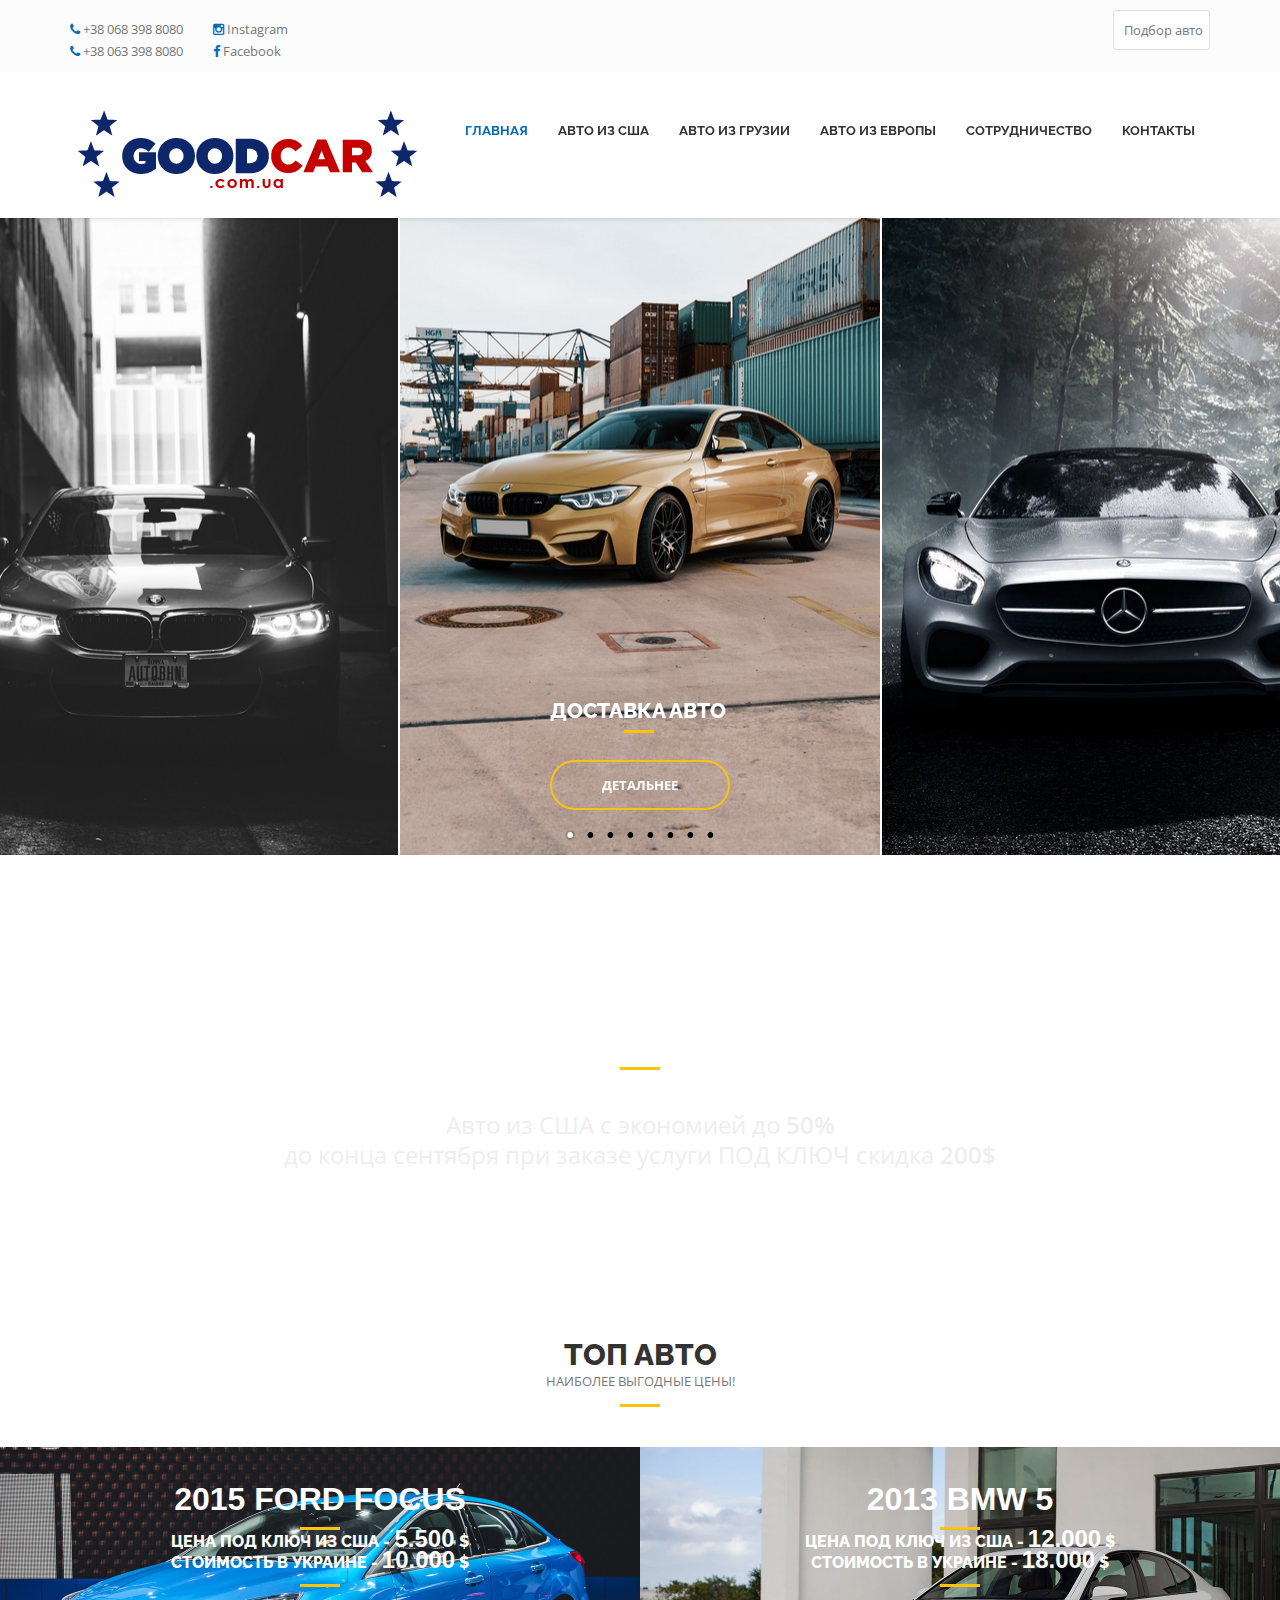
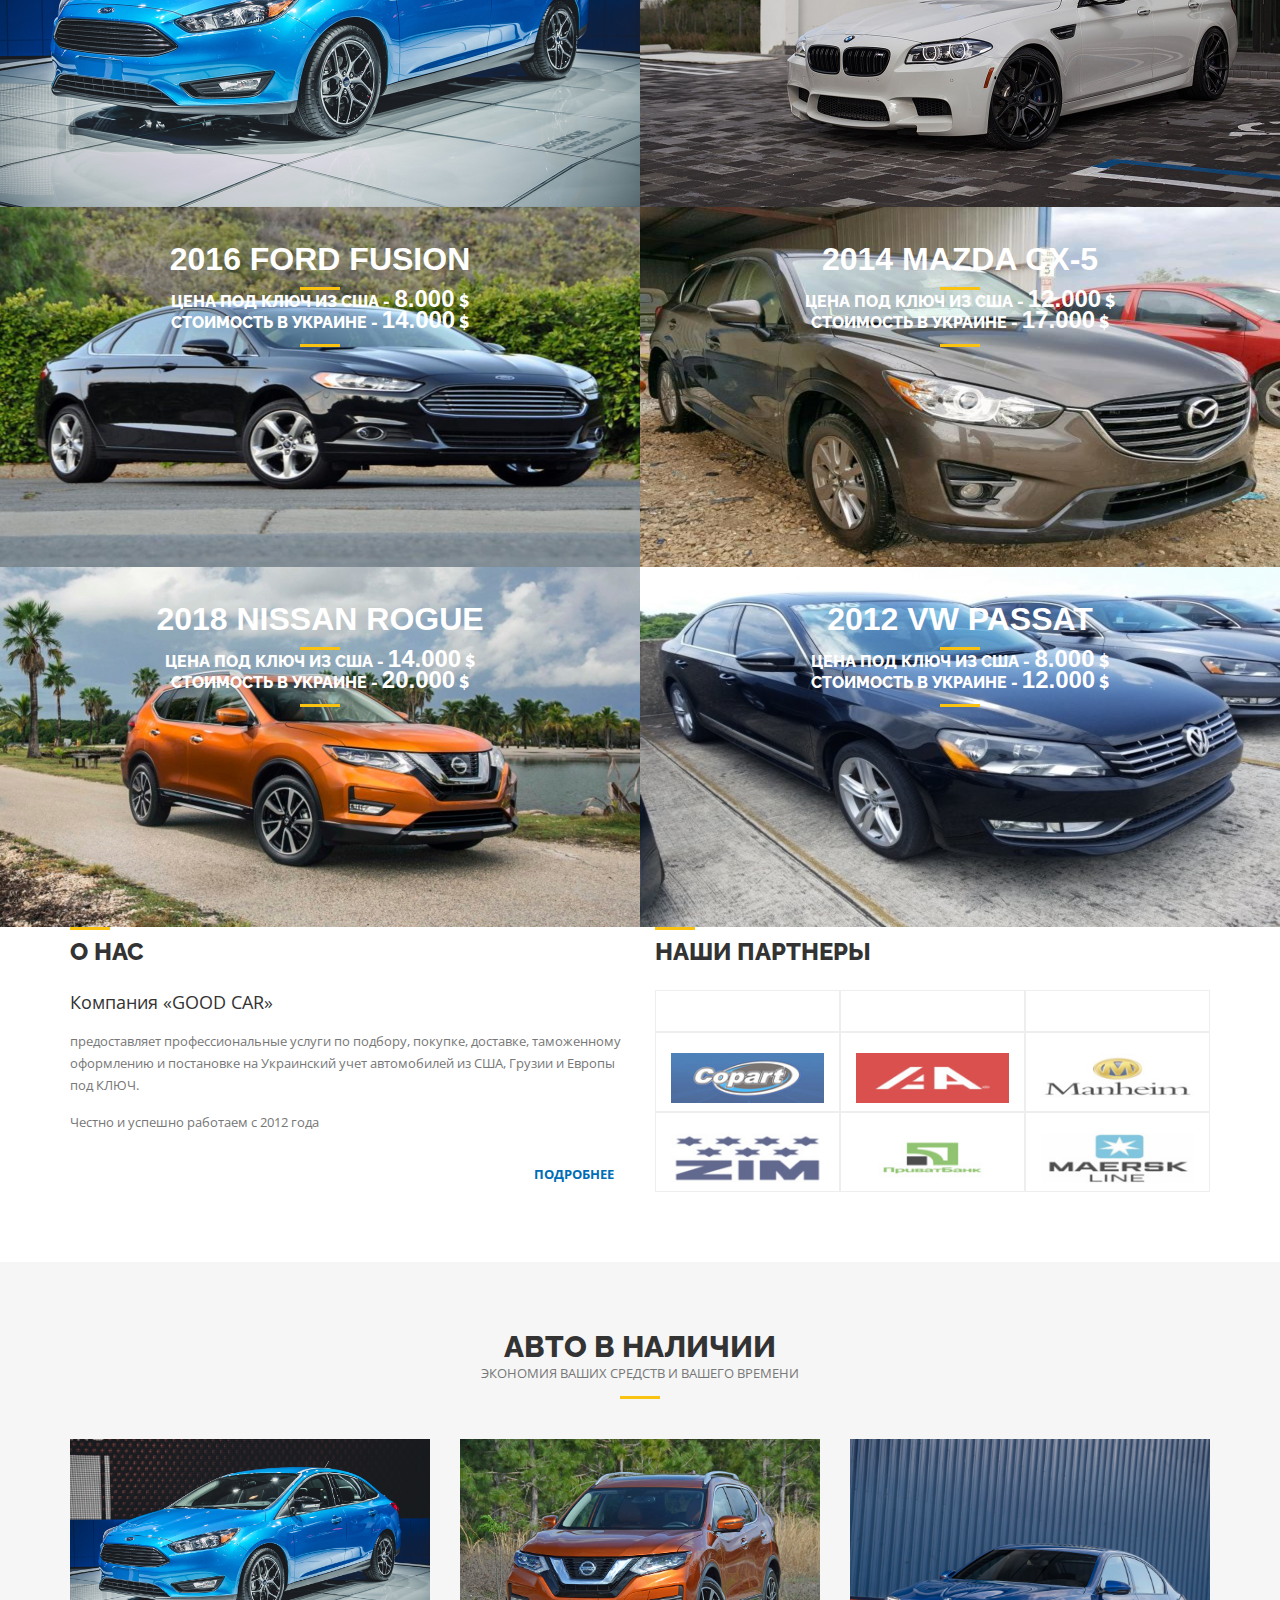
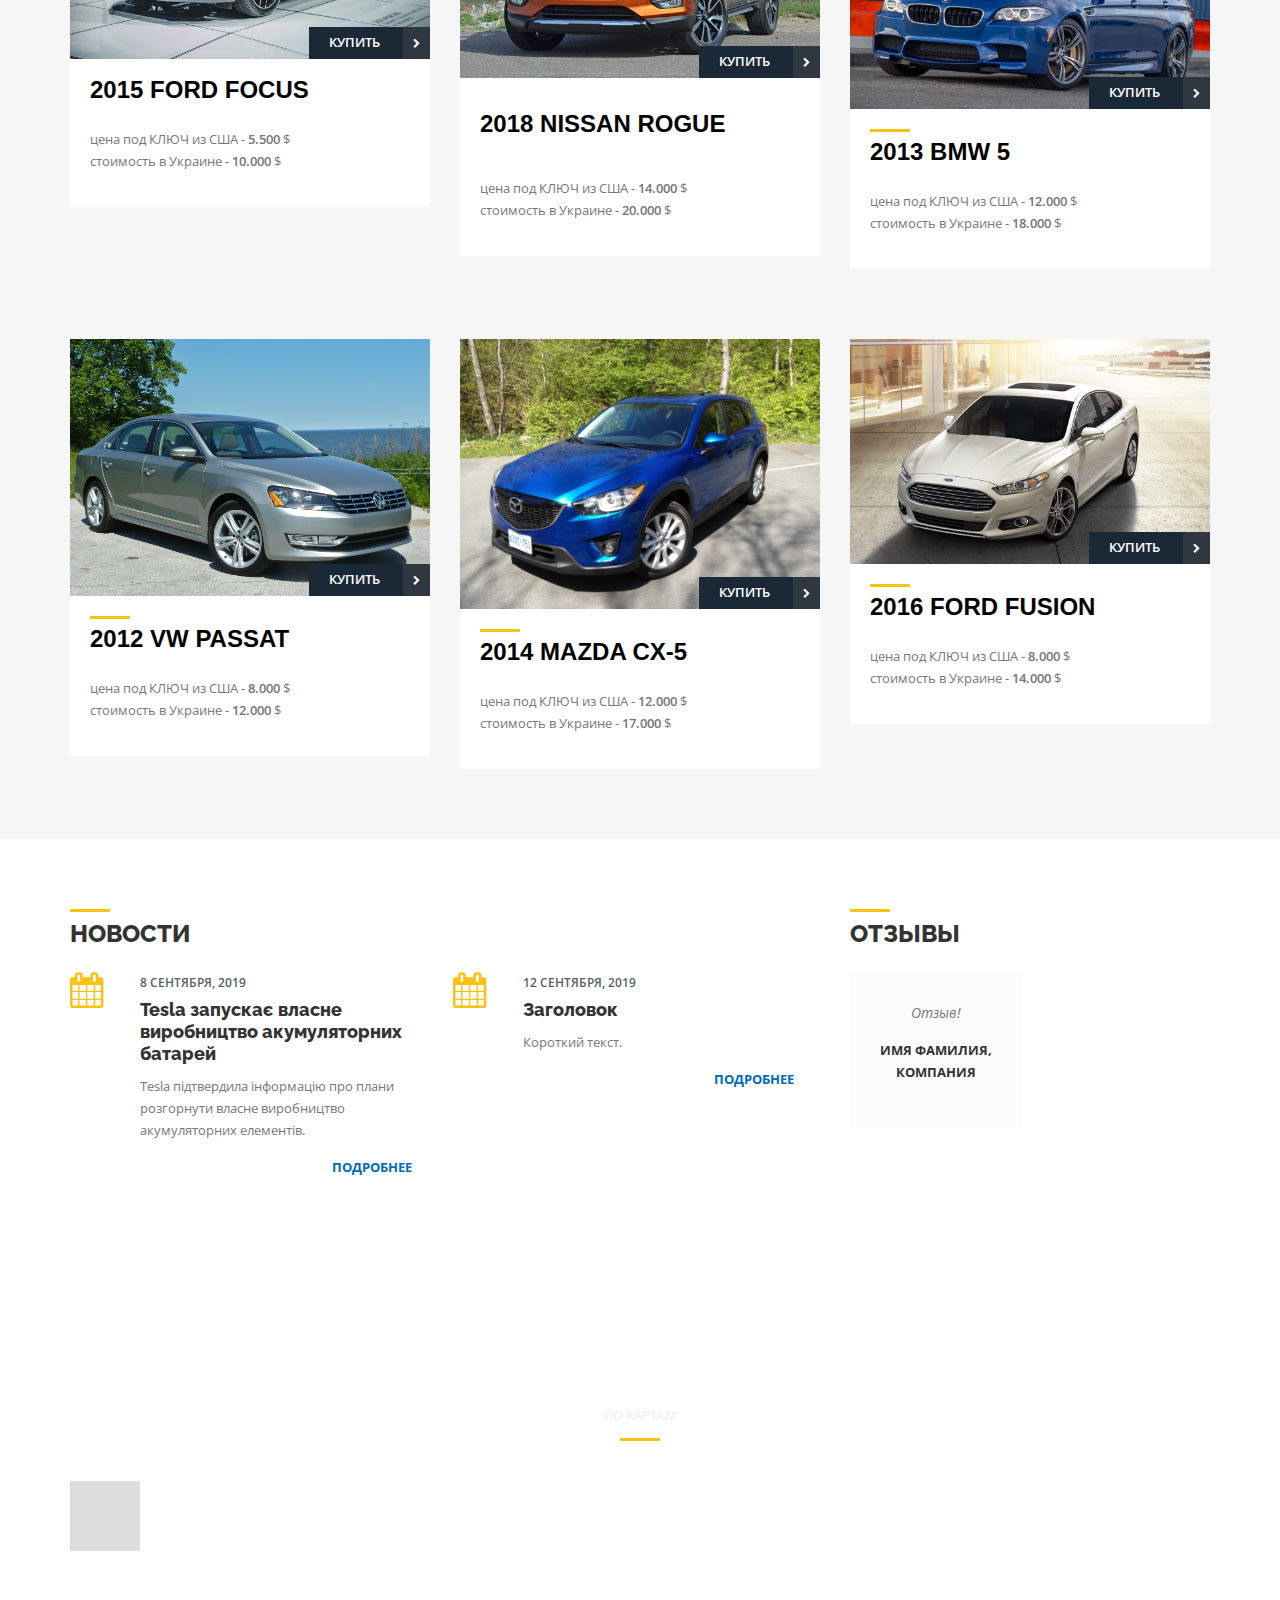
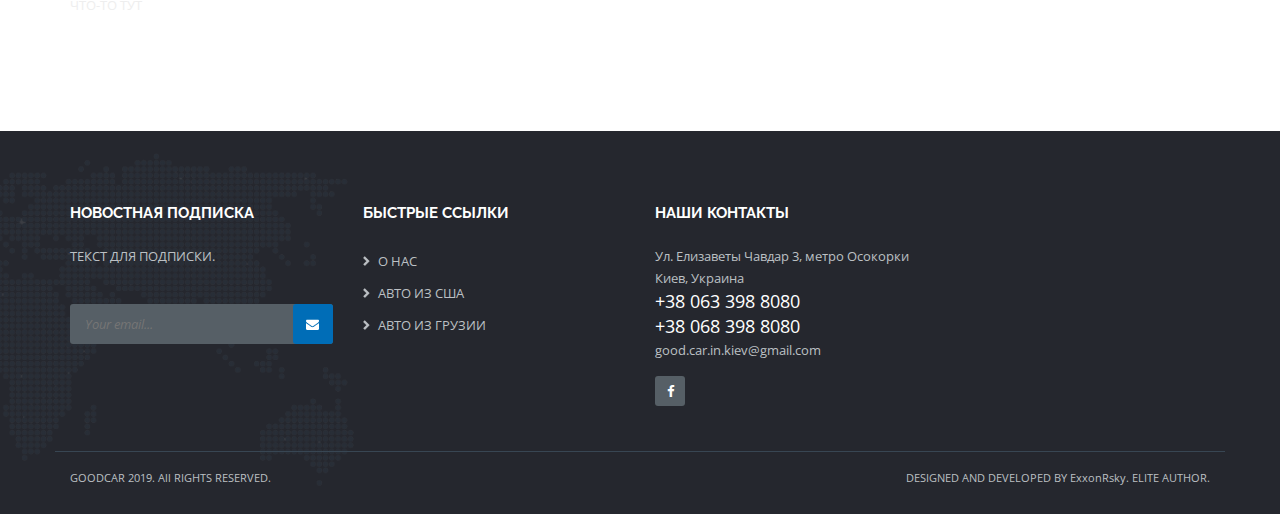
<file: index.html>
<!DOCTYPE html>
<html>
    <head>
        <title>GOODCAR | Главная</title>
        <meta name="description" content="Компания «GOOD CAR» предоставляет профессиональные услуги по подбору, покупке, доставке, таможенному оформлению и постановке на Украинский учет автомобилей из США, Грузии и Европы под КЛЮЧ">
        <meta name="author" content="ExxonRsky">
        <meta name="keywords" content="transportation, logistics, transportation template, logistics template, cargo, business">
        <meta charset="UTF-8">
        <meta name="viewport" content="width=device-width, initial-scale=1.0">

        <!-- Stylesheets -->
        <link rel="shortcut icon" href="logo.svg" type="img/x-icon">
        <link rel="stylesheet" href="css/bootstrap.css"/><!-- bootstrap grid -->
        <link rel="stylesheet" href="css/animate.css"/><!-- animations -->
        <link rel='stylesheet' href='owl-carousel/owl.carousel.css'/><!-- Client carousel -->
        <link rel="stylesheet" href="masterslider/style/masterslider.css" /><!-- Master slider css -->
        <link rel="stylesheet" href="masterslider/skins/default/style.css" /><!-- Master slider default skin -->
        <link rel="stylesheet" href="css/style.css"/><!-- template styles -->
        <link rel="stylesheet" href="css/color-default.css"/><!-- template main color -->
        <link rel="stylesheet" href="css/retina.css"/><!-- retina ready styles -->
        <link rel="stylesheet" href="css/responsive.css"/><!-- responsive styles -->

        <!-- Google Web fonts -->
        <link href='http://fonts.googleapis.com/css?family=Raleway:400,500,600,700,800' rel='stylesheet' type='text/css'>
        <link href='http://fonts.googleapis.com/css?family=Open+Sans:400italic,600italic,700italic,400,800,700,600' rel='stylesheet' type='text/css'>

        <!-- Font icons -->
        <link rel="stylesheet" href="icon-fonts/font-awesome-4.3.0/css/font-awesome.min.css"/><!-- Fontawesome icons css -->
    </head>

    <body>
      <div class="header-wrapper">
          <!-- .header.header-style02 start -->
          <header id="header"  class="header-style02">
              <div id="top-bar-wrapper" class="clearfix">
                  <div class="container">
                      <div class="row">
                          <div class="col-md-6 col-xs-9">
                              <ul id="quick-links" class="clearfix">
                                  <li>
                                      <i class="fa fa-phone"></i>
                                      <span>+38 068 398 8080</span><br>
                                      <i class="fa fa-phone"></i>
                                      <span>+38 063 398 8080</span>
                                  </li>
                                  <li>
                                  <i class="fa fa-instagram"></i>
                                  <a href="https://instagram.com/good_car_usa">Instagram</a>
                                  <br>
                                  <i class="fa fa-facebook"></i>
                                  <a href="http://fb.me/GoodCarUSA">Facebook</a>
                                  </li>
                                  <li>

                                  </li>
                              </ul><!-- .quick links end -->
                          </div><!-- .col-md-6 end -->

                          <div class="col-md-6 col-xs-3">
                              <div class="wpml-languages enabled">
                                  <a class="active" href="#">
                                      Подбор авто
                                  </a>
                              </div><!-- .wpml-languages.enabled end -->
                          </div><!-- .col-md-6 end -->
                      </div><!-- .row end -->
                  </div><!-- .container end -->
              </div><!-- .top-bar-wrapper end -->
              <div class="header-inner">
                  <!-- .container start -->
                  <div class="container">
                      <!-- .main-nav start -->
                      <div class="main-nav">
                          <!-- .row start -->
                          <div class="row">
                              <div class="col-md-12">
                                  <nav class="navbar navbar-default nav-left" role="navigation">

                                      <!-- .navbar-header start -->
                                      <div class="navbar-header">
                                          <div class="logo">
                                              <a href="index.html">
                                                  <img src="img/logos.png" alt=""/>
                                              </a>
                                          </div><!-- .logo end -->
                                      </div><!-- .navbar-header start -->
                                    <!-- MAIN NAVIGATION -->
                                    <div class="collapse navbar-collapse">
                                        <ul class="nav navbar-nav">
                                            <li class="dropdown current-menu-item">
                                                <a href="index.html">Главная</a>
                                            </li><!-- .dropdown end -->

                                            <li class="dropdown">
                                                <a href="auto-usa.html">Авто из США</a>
                                            </li><!-- .dropdown end -->

                                            <li class="dropdown">
                                                <a href="auto-georgia.html">Авто из Грузии</a>
                                            </li><!-- .dropdown end -->
                                            <li class="dropdown">
                                                <a href="auto-europe.html">Авто из Европы</a>
                                            </li><!-- .dropdown end -->
                                            <li class="dropdown">
                                                <a href="partners.html">Сотрудничество</a>
                                            </li><!-- .dropdown end -->
                                            <li class="dropdown">
                                                <a href="about-us.html">Контакты</a>
                                            </li><!-- .dropdown end -->

                                            </ul><!-- .dl-menu end -->
                                        </div><!-- #dl-menu end -->




                                            <!-- RESPONSIVE MENU -->
                                        <div id="dl-menu" class="dl-menuwrapper">
                                            <button class="dl-trigger">Открыть меню</button>
                                                      <ul class="dl-menu">
                                                <li>
                                                    <a href="index.html">Главная</a>
                                                </li>
                                                <li>
                                                    <a href="auto-usa.html">Авто из США</a>
                                                </li>
                                                <li>
                                                    <a href="auto-georgia.html">Авто из Грузии</a>
                                                </li>
                                                <li>
                                                    <a href="auto-europe.html">Авто из Европы</a>
                                                </li>

                                                <li>
                                                    <a href="partners.html">Сотрудничество</a>
                                                </li>
                                                <li>
                                                    <a href="about-us.html">Контакты</a>
                                                </li>
                                            </ul><!-- .dl-menu end -->
                                        </div><!-- #dl-menu end -->

                                        <!-- #search start -->
                                    </div><!-- MAIN NAVIGATION END -->
                                  </nav><!-- .navbar.navbar-default end -->
                              </div><!-- .col-md-12 end -->
                          </div><!-- .row end -->
                      </div><!-- .main-nav end -->
                  </div><!-- .container end -->
              </div><!-- .header-inner end -->
          </header><!-- .header.header-style02 -->
      </div><!-- .header-wrapper end -->


        <!-- .master-slider start -->
        <div id="masterslider" class="master-slider ms-skin-default">

            <!-- slide start -->
            <div class="ms-slide">
                <img src="masterslider/blank.gif" data-src="img/slider/dostavka_slider.jpg" alt=""/>

                <h4 class="ms-layer pi-caption02"
                    style="left: 150px; top: 700px;"
                    data-type="text"
                    data-delay="100"
                    >
                Доставка авто
              </h4>

                <img class="ms-layer" src="masterslider/blank.gif" data-src="img/slider/slider-line-small.jpg" alt=""
                     style="left: 224px; top: 730px;"
                     data-type="image"
                     data-delay="200"
                     />

                <a class="ms-layer pi-button" href=""
                   style="left: 150px; top: 760px;"
                   data-type="text"
                   data-delay="300"
                   >
                    детальнее
                </a>
            </div><!-- slide end -->

            <!-- slide start -->
            <div class="ms-slide">
                <img src="masterslider/blank.gif" data-src="img/slider/europe_slider.jpg" alt=""/>

                <h4 class="ms-layer pi-caption02"
                    style="left: 137px; top: 700px;"
                    data-type="text"
                    data-delay="100"
                    >
                    Авто из Европы
                </h4>

                <img class="ms-layer" src="masterslider/blank.gif" data-src="img/slider/slider-line-small.jpg" alt=""
                     style="left: 224px; top: 730px;"
                     data-type="image"
                     data-delay="200"
                     />

                <a class="ms-layer pi-button" href="#"
                   style="left: 150px; top: 760px;"
                   data-type="text"
                   data-delay="300"
                   >
                    детальнее
                </a>
            </div><!-- slide end -->

            <!-- slide start -->
            <div class="ms-slide">
                <img src="masterslider/blank.gif" data-src="img/slider/usa_slider.jpg" alt=""/>

                <h4 class="ms-layer pi-caption02"
                    style="left: 150px; top: 700px;"
                    data-type="text"
                    data-delay="100"
                    >
                    Авто из США
                </h4>

                <img class="ms-layer" src="masterslider/blank.gif" data-src="img/slider/slider-line-small.jpg" alt=""
                     style="left: 224px; top: 730px;"
                     data-type="image"
                     data-delay="200"
                     />

                <a class="ms-layer pi-button" href="#"
                   style="left: 150px; top: 760px;"
                   data-type="text"
                   data-delay="300"
                   >
                    детальнее
                </a>
            </div><!-- slide end -->

            <!-- slide start -->
            <div class="ms-slide">
                <img src="masterslider/blank.gif" data-src="img/slider/gruzia_slider.jpg" alt=""/>

                <h4 class="ms-layer pi-caption02"
                    style="left: 145px; top: 700px;"
                    data-type="text"
                    data-delay="100"
                    >
                    Авто из Грузии
                </h4>

                <img class="ms-layer" src="masterslider/blank.gif" data-src="img/slider/slider-line-small.jpg" alt=""
                     style="left: 224px; top: 730px;"
                     data-type="image"
                     data-delay="200"
                     />

                <a class="ms-layer pi-button" href="#"
                   style="left: 150px; top: 760px;"
                   data-type="text"
                   data-delay="300"
                   >
                    детальнее
                </a>
            </div><!-- slide end -->

            <!-- slide start -->
            <div class="ms-slide">
                <img src="masterslider/blank.gif" data-src="img/slider/corp_slider.jpg" alt=""/>

                <h4 class="ms-layer pi-caption02"
                    style="left: 145px; top: 700px;"
                    data-type="text"
                    data-delay="100"
                    >
                    Сотрудничество
                </h4>

                <img class="ms-layer" src="masterslider/blank.gif" data-src="img/slider/slider-line-small.jpg" alt=""
                     style="left: 224px; top: 730px;"
                     data-type="image"
                     data-delay="200"
                     />

                <a class="ms-layer pi-button" href="#"
                   style="left: 150px; top: 760px;"
                   data-type="text"
                   data-delay="300"
                   >
                    детальнее
                </a>
            </div><!-- slide end -->

            <!-- slide start -->
            <div class="ms-slide">
                <img src="masterslider/blank.gif" data-src="img/slider/tamozka_slider.jpg" alt=""/>
                <h4 class="ms-layer pi-caption02"
                    style="left: 125px; top: 700px;"
                    data-type="text"
                    data-delay="100"
                    >
                    Таможенные услуги
                </h4>

                <img class="ms-layer" src="masterslider/blank.gif" data-src="img/slider/slider-line-small.jpg" alt=""
                     style="left: 224px; top: 730px;"
                     data-type="image"
                     data-delay="200"
                     />

                <a class="ms-layer pi-button" href="#"
                   style="left: 150px; top: 760px;"
                   data-type="text"
                   data-delay="300"
                   >
                    детальнее
                </a>
            </div><!-- slide end -->

            <!-- slide start -->
            <div class="ms-slide">
                <img src="masterslider/blank.gif" data-src="img/slider/zapchasty_slider.jpg" alt=""/>

                <h4 class="ms-layer pi-caption02"
                    style="left: 180px; top: 700px;"
                    data-type="text"
                    data-delay="100"
                    >
                    Запчасти
                </h4>

                <img class="ms-layer" src="masterslider/blank.gif" data-src="img/slider/slider-line-small.jpg" alt=""
                     style="left: 224px; top: 730px;"
                     data-type="image"
                     data-delay="200"
                     />

                <a class="ms-layer pi-button" href="#"
                   style="left: 150px; top: 760px;"
                   data-type="text"
                   data-delay="300"
                   >
                    детальнее
                </a>
            </div><!-- slide end -->

            <!-- slide start -->
            <div class="ms-slide">
                <img src="masterslider/blank.gif" data-src="img/slider/zakaz_auto_slider.jpg" alt=""/>

                <h4 class="ms-layer pi-caption02"
                    style="left: 150px; top: 700px;"
                    data-type="text"
                    data-delay="100"
                    >
                    Заказать авто
                </h4>

                <img class="ms-layer" src="masterslider/blank.gif" data-src="img/slider/slider-line-small.jpg" alt=""
                     style="left: 224px; top: 730px;"
                     data-type="image"
                     data-delay="200"
                     />

                <a class="ms-layer pi-button" href="#"
                   style="left: 150px; top: 760px;"
                   data-type="text"
                   data-delay="300"
                   >
                    детальнее
                </a>
            </div><!-- slide end -->
        </div><!-- .master-slider end -->
        <div class="page-content parallax parallax02 mb-70 dark">
            <div class="container">
                <div class="row">
                    <div class="col-md-12">
                        <div class="custom-heading02 simple">
                            <h2>Акция!</h2>
                        </div><!-- .custom-heading02 end -->

                        <div class="statement">
                            <p>
                              Авто из США с экономией до <strong>50%</strong>
                              </br>
                              до конца сентября при заказе услуги ПОД КЛЮЧ скидка <strong>200$</strong>
                            </p>
                        </div>
                    </div><!-- .col-md-12 end -->
                </div><!-- .row end -->
            </div><!-- .container end -->
        </div><!-- .page-content end -->

        <div class="page-content">
            <div class="container">
                <div class="row">
                    <div class="col-md-12">
                        <div class="custom-heading02">
                            <h2>ТОП АВТО</h2>
                            <p>
                                Наиболее выгодные цены!
                            </p>
                        </div><!-- .custom-heading02 end -->
                    </div><!-- .col-md-12 end -->
                </div><!-- .row end -->
            </div><!-- .container end -->
        </div><!-- .page-content end -->

        <div class="page-content">
            <div class="container-fluid">
                <div class="row mb-0">
                    <ul class="vehicle-gallery clearfix">
                        <li class="col-md-3">
                            <figure class="gallery-item-container">
                                <div class="gallery-item">
                                    <img src="img/top/top1.jpg" alt=""/>

                                    <div class="hover-mask-container">
                                        <div class="hover-mask"></div>
                                        <div class="hover-zoom">
                                            <a href="img/top/top1.jpg" class="triggerZoom fa fa-search"></a>
                                        </div><!-- .hover-details end -->
                                    </div><!-- .hover-mask-container end -->
                                </div><!-- .service-item end -->



                                <figcaption>
                                    <h3>
                                      <font size="6" color="white" face="Arial">2015 Ford Focus</font>
                                      </h3>
                                          <h5>
                                        цена под КЛЮЧ из США - <font size="5" color="white" face="Arial">5.500</font> $
                                        <br>
                                        стоимость в Украине - <font size="5" color="white" face="Arial">10.000</font> $
                                      </h5>
                                </figcaption>

                            </figure><!-- .gallery-item-container end -->
                        </li><!-- .gallery-item end -->
                        <li class="col-md-3">
                            <figure class="gallery-item-container">
                                <div class="gallery-item">
                                    <img src="img/top/top2.jpg" alt=""/>

                                    <div class="hover-mask-container">
                                        <div class="hover-mask"></div>
                                        <div class="hover-zoom">
                                            <a href="img/top/top2.jpg" class="triggerZoom fa fa-search"></a>
                                        </div><!-- .hover-details end -->
                                    </div><!-- .hover-mask-container end -->
                                </div><!-- .service-item end -->

                                <figcaption>
                                  <h3>
                                    <font size="6" color="white" face="Arial">2013 BMW 5</font>
                                    </h3>
                                    <h5>
                                      цена под КЛЮЧ из США - <font size="5" color="white" face="Arial">12.000</font> $
                                      <br>
                                      стоимость в Украине - <font size="5" color="white" face="Arial">18.000</font> $
                                    </h5>
                                </figcaption>
                            </figure><!-- .gallery-item-container end -->
                        </li><!-- .gallery-item end -->
                        <li class="col-md-3">
                            <figure class="gallery-item-container">
                                <div class="gallery-item">
                                    <img src="img/top/top3.jpg" alt=""/>

                                    <div class="hover-mask-container">
                                        <div class="hover-mask"></div>
                                        <div class="hover-zoom">
                                            <a href="img/top/top3.jpg" class="triggerZoom fa fa-search"></a>
                                        </div><!-- .hover-details end -->
                                    </div><!-- .hover-mask-container end -->
                                </div><!-- .service-item end -->

                                <figcaption>
                                  <h3>
                                    <font size="6" color="white" face="Arial">2016 FORD FUSION</font>
                                    </h3>
                                    <h5>
                                      цена под КЛЮЧ из США - <font size="5" color="white" face="Arial">8.000</font> $
                                      <br>
                                      стоимость в Украине - <font size="5" color="white" face="Arial">14.000</font> $
                                    </h5>
                                </figcaption>
                            </figure><!-- .gallery-item-container end -->
                        </li><!-- .gallery-item end -->
                        <li class="col-md-3">
                            <figure class="gallery-item-container">
                                <div class="gallery-item">
                                    <img src="img/top/top4.jpg" alt=""/>

                                    <div class="hover-mask-container">
                                        <div class="hover-mask"></div>
                                        <div class="hover-zoom">
                                            <a href="img/top/top4.jpg" class="triggerZoom fa fa-search"></a>
                                        </div><!-- .hover-details end -->
                                    </div><!-- .hover-mask-container end -->
                                </div><!-- .service-item end -->

                                <figcaption>
                                  <h3>
                                    <font size="6" color="white" face="Arial">2014 MAZDA CX-5</font>
                                    </h3>
                                    <h5>
                                      цена под КЛЮЧ из США - <font size="5" color="white" face="Arial">12.000</font> $
                                      <br>
                                      стоимость в Украине - <font size="5" color="white" face="Arial">17.000</font> $
                                    </h5>
                                </figcaption>
                            </figure><!-- .gallery-item-container end -->
                        </li><!-- .gallery-item end -->
                        <li class="col-md-3">
                            <figure class="gallery-item-container">
                                <div class="gallery-item">
                                    <img src="img/top/top5.jpg" alt=""/>

                                    <div class="hover-mask-container">
                                        <div class="hover-mask"></div>
                                        <div class="hover-zoom">
                                            <a href="img/top/top5.jpg" class="triggerZoom fa fa-search"></a>
                                        </div><!-- .hover-details end -->
                                    </div><!-- .hover-mask-container end -->
                                </div><!-- .service-item end -->

                                <figcaption>
                                  <h3>
                                    <font size="6" color="white" face="Arial">2018 NISSAN ROGUE</font>
                                    </h3>
                                    <h5>
                                      цена под КЛЮЧ из США - <font size="5" color="white" face="Arial">14.000</font> $
                                      <br>
                                      стоимость в Украине - <font size="5" color="white" face="Arial">20.000</font> $
                                    </h5>
                                </figcaption>
                            </figure><!-- .gallery-item-container end -->
                        </li><!-- .gallery-item end -->
                        <li class="col-md-3">
                            <figure class="gallery-item-container">
                                <div class="gallery-item">
                                    <img src="img/top/top6.jpg" alt=""/>

                                    <div class="hover-mask-container">
                                        <div class="hover-mask"></div>
                                        <div class="hover-zoom">
                                            <a href="img/top/top6.jpg" class="triggerZoom fa fa-search"></a>
                                        </div><!-- .hover-details end -->
                                    </div><!-- .hover-mask-container end -->
                                </div><!-- .service-item end -->

                                <figcaption>
                                  <h3>
                                    <font size="6" color="white" face="Arial">2012 VW PASSAT</font>
                                    </h3>
                                    <h5>
                                      цена под КЛЮЧ из США - <font size="5" color="white" face="Arial">8.000</font> $
                                      <br>
                                      стоимость в Украине - <font size="5" color="white" face="Arial">12.000</font> $
                                    </h5>
                                </figcaption>
                            </figure><!-- .gallery-item-container end -->
                        </li><!-- .gallery-item end -->

                      </ul><!-- #vehicle-gallery end -->
                    </div><!-- .row end -->
                    </div><!-- .container-fluid end -->
                    </div><!-- .page-content end -->

                    <div class="page-content">
                        <div class="container">
                            <div class="row">
                                <div class="col-md-6 clearfix">
                                    <div class="custom-heading">
                                        <h2>О нас</h2>
                                    </div><!-- .custom-heading end -->

                                    <p class="text-big">
                                      Компания «GOOD CAR»
                                    </p>

                                    <p>
                                       предоставляет профессиональные услуги по подбору, покупке, доставке, таможенному оформлению и постановке на Украинский учет автомобилей из США, Грузии и Европы под КЛЮЧ.
                  <p>Честно и успешно работаем с 2012 года</p>

                                    </p>

                                    <a href="" class="read-more">
                                        <span>
                                            Подробнее
                                            <i class="fa fa-chevron-right"></i>
                                        </span>
                                    </a>
                                </div><!-- .col-md-6 end -->

                                <div class="col-md-6">
                                    <div class="custom-heading">
                                        <h2>наши партнеры</h2>
                                    </div><!-- .custom-heading end -->

                                    <ul class="clients-li clearfix">
                                      <li></li>  <li></li>  <li></li>
                                        <li><img src="img/partners/copart.jpg" alt="Copart"/></li>
                                        <li><img src="img/partners/iaa.jpg" alt="IAA"/></li>
                                        <li><img src="img/partners/march.jpg" alt="Manheim"/></li>
                                        <li><img src="img/partners/zim.jpg" alt="ZIM"/></li>
                                        <li><img src="img/partners/privat.jpg" alt="PrivatBank"/></li>
                                        <li><img src="img/partners/maersk.jpg" alt="MAERSK LINE"/></li>
                                    </ul><!-- .clients-li end -->
                                </div><!-- .col-md-6 end -->
                            </div><!-- .row end -->
                        </div><!-- .container end -->
                    </div><!-- .page-content end -->


        <div class="page-content custom-bkg bkg-grey mb-70">
            <div class="container">
                <div class="row">
                    <div class="col-md-12">
                        <div class="custom-heading02">
                            <h2>АВТО В НАЛИЧИИ</h2>
                        <p>  Экономия Ваших средств и Вашего времени</p>
                        </div><!-- .custom-heading02 end -->
                    </div><!-- .col-md-12 end -->
                </div><!-- .row end -->

                <div class="row">
                    <div class="col-md-4 col-sm-4">
                        <div class="service-feature-box">
                            <div class="service-media">
                                <img src="img/top/ford_ave.jpg" alt="2015 FORD FOCUS"/>
                                <a href="" class="read-more02">
                                    <span>
                                        Купить
                                        <i class="fa fa-chevron-right"></i>
                                    </span>
                                </a>
                            </div><!-- .service-media end -->

                            <div class="service-body">
                                <div>
                                    <h4><font size="5" color="black" face="Arial">2015 FORD FOCUS</font></h4>
                                </div><!-- .custom-heading end -->

                                <p>
                                цена под КЛЮЧ из США - <strong>5.500</strong> $<br>
                                стоимость в Украине - <strong>10.000</strong> $
                                </p>
                            </div><!-- .service-body end -->
                        </div><!-- .service-feature-box-end -->
                    </div><!-- .col-md-4 end -->

                    <div class="col-md-4 col-sm-4">
                        <div class="service-feature-box">
                            <div class="service-media">
                                <img src="img/top/nissan_ave.jpg" alt="2018 NISSAN ROGUE"/>
                                <a href="" class="read-more02">
                                    <span>
                                        Купить
                                        <i class="fa fa-chevron-right"></i>
                                    </span>
                                </a>
                            </div><!-- .service-media end -->

                            <div class="service-body">
                                <p>
                                    <h4><font size="5" color="black" face="Arial">2018 NISSAN ROGUE</font></h4>
                                </p><!-- .custom-heading end -->

                                <p>
                                    цена под КЛЮЧ из США - <strong>14.000</strong> $<br>
                                    стоимость в Украине - <strong>20.000</strong> $
                                </p>
                            </div><!-- .service-body end -->
                        </div><!-- .service-feature-box-end -->
                    </div><!-- .col-md-4 end -->

                    <div class="col-md-4 col-sm-4">
                        <div class="service-feature-box">
                            <div class="service-media">
                                <img src="img/top/bmv_ave.jpg" alt="2013 BMW 5"/>
                                <a href="" class="read-more02">
                                    <span>
                                        Купить
                                        <i class="fa fa-chevron-right"></i>
                                    </span>
                                </a>
                            </div><!-- .service-media end -->

                            <div class="service-body">
                                <div class="custom-heading">
                                    <h4><font size="5" color="black" face="Arial">2013 BMW 5</font></h4>
                                </div><!-- .custom-heading end -->

                                <p>
                                  цена под КЛЮЧ из США - <strong>12.000</strong> $<br>
                                  стоимость в Украине - <strong>18.000</strong> $
                                </p>
                            </div><!-- .service-body end -->
                        </div><!-- .service-feature-box-end -->
                    </div><!-- .col-md-4 end -->
                </div><!-- .row end -->

                <div class="row">
                    <div class="col-md-4 col-sm-4">
                        <div class="service-feature-box">
                            <div class="service-media">
                                <img src="img/top/passat_ave.jpg" alt="2012 VW PASSAT"/>
                                <a href="" class="read-more02">
                                    <span>
                                        Купить
                                        <i class="fa fa-chevron-right"></i>
                                    </span>
                                </a>
                                </div><!-- .service-media end -->

                            <div class="service-body">
                                <div class="custom-heading">
                                    <h4><font size="5" color="black" face="Arial">2012 VW PASSAT</font></h4>
                                </div><!-- .custom-heading end -->

                                <p>
                                  цена под КЛЮЧ из США - <strong>8.000</strong> $<br>
                                  стоимость в Украине - <strong>12.000</strong> $
                                </p>
                            </div><!-- .service-body end -->
                        </div><!-- .service-feature-box-end -->
                    </div><!-- .col-md-4 end -->

                    <div class="col-md-4 col-sm-4">
                        <div class="service-feature-box">
                            <div class="service-media">
                                <img src="img/top/mazda_ave.jpg" alt="2014 MAZDA CX-5"/>
                                <a href="" class="read-more02">
                                    <span>
                                        Купить
                                        <i class="fa fa-chevron-right"></i>
                                    </span>
                                </a>
                            </div><!-- .service-media end -->

                            <div class="service-body">
                                <div class="custom-heading">
                                    <h4><font size="5" color="black" face="Arial">2014 MAZDA CX-5</font></h4>
                                </div><!-- .custom-heading end -->

                                <p>
                                  цена под КЛЮЧ из США - <strong>12.000</strong> $<br>
                                  стоимость в Украине - <strong>17.000</strong> $
                                </p>
                            </div><!-- .service-body end -->
                        </div><!-- .service-feature-box-end -->
                    </div><!-- .col-md-4 end -->
                    <div class="col-md-4 col-sm-4">
                        <div class="service-feature-box">
                            <div class="service-media">
                                <img src="img/top/ave_ford.jpeg" alt="2016 FORD FUSION"/>
                                <a href="" class="read-more02">
                                    <span>
                                        Купить
                                        <i class="fa fa-chevron-right"></i>
                                    </span>
                                </a>
                            </div><!-- .service-media end -->

                            <div class="service-body">
                                <div class="custom-heading">
                                    <h4><font size="5" color="black" face="Arial">2016 FORD FUSION</font></h4>
                                </div><!-- .custom-heading end -->

                                <p>
                                  цена под КЛЮЧ из США - <strong>8.000</strong> $<br>
                                  стоимость в Украине - <strong>14.000</strong> $
                                </p>
                            </div><!-- .service-body end -->
                        </div><!-- .service-feature-box-end -->
                    </div><!-- .col-md-4 end -->
                </div><!-- .row end -->
            </div><!-- .container end -->
        </div><!-- .page-content end -->

        <div class="page-content">
            <div class="container">
                <div class="row">
                    <div class="col-md-8 col-sm-6">
                        <div class="custom-heading">
                            <h2>новости</h2>
                        </div><!-- .custom-heading end -->

                        <ul class="pi-latest-posts03 clearfix">
                            <li>
                                <div class="post-media">
                                    <i class="fa fa-calendar"></i>
                                </div><!-- .post-media end -->

                                <div class="post-details">
                                    <div class="post-date">
                                        <p>
                                          8 СЕНТЯБРЯ, 2019
                                        </p>
                                    </div>

                                    <a href="news/tesla-battery.html">
                                        <h4>
                                            Tesla запускає власне виробництво акумуляторних батарей
                                        </h4>
                                    </a>

                                    <p>
                                        Tesla підтвердила інформацію про плани розгорнути власне виробництво акумуляторних елементів.
                                    </p>

                                    <a href="news/tesla-battery.html" class="read-more">
                                        <span>
                                            Подробнее
                                            <i class="fa fa-chevron-right"></i>
                                        </span>
                                    </a>
                                </div><!-- .post-details end -->
                            </li>

                            <li>
                                <div class="post-media">
                                    <i class="fa fa-calendar"></i>
                                </div><!-- .post-media end -->

                                <div class="post-details">
                                    <div class="post-date">
                                        <p>
                                            12 СЕНТЯБРЯ, 2019
                                        </p>
                                    </div>

                                    <a href="#">
                                        <h4>
                                            Заголовок
                                        </h4>
                                    </a>

                                    <p>
                                        Короткий текст.
                                    </p>

                                    <a href="#" class="read-more">
                                        <span>
                                            Подробнее
                                            <i class="fa fa-chevron-right"></i>
                                        </span>
                                    </a>
                                </div><!-- .post-details end -->
                            </li>
                        </ul><!-- .pi-latest-posts end -->
                    </div><!-- .col-md-8 end -->

                    <div class="col-md-4 col-sm-6">
                        <div class="custom-heading">
                            <h2>отзывы</h2>
                        </div><!-- .custom-heading end -->

                        <div class="carousel-container">
                            <div id="testimonial-carousel" class="owl-carousel owl-carousel-navigation">
                                <div class="owl-item">
                                    <div class="testimonial">
                                        <p>
                                            Отзыв!
                                        </p>

                                        <div class="testimonial-author">
                                            <p>
                                                ИМЯ ФАМИЛИЯ, <br />
                                                КОМПАНИЯ
                                            </p>
                                        </div><!-- .testimonial-author end -->
                                    </div><!-- .testimonial end -->
                                </div><!-- .owl-item end -->

                                <div class="owl-item">
                                    <div class="testimonial">
                                        <p>
                                            Отзыв!
                                        </p>

                                        <div class="testimonial-author">
                                            <p>
                                                ИМЯ ФАМИЛИЯ, <br />
                                                СПЕЦИАЛЬНОСТЬ
                                            </p>
                                        </div><!-- .testimonial-author end -->
                                    </div><!-- .testimonial end -->
                                </div><!-- .owl-item end -->

                                <div class="owl-item">
                                    <div class="testimonial">
                                        <p>
                                            Отзыв!
                                        </p>

                                        <div class="testimonial-author">
                                            <p>
                                                НАЗВАНИЕ КОМПАНИИ, <br />
                                                ОТРАСЛЬ
                                            </p>
                                        </div><!-- .testimonial-author end -->
                                    </div><!-- .testimonial end -->
                                </div><!-- .owl-item end -->
                            </div><!-- #testimonial-carousel end -->
                        </div><!-- .carousel-container end -->
                    </div><!-- .col-md-4 end -->
                </div><!-- .row end -->
            </div><!-- .container end -->
        </div><!-- .page-content end -->

        <div class="page-content parallax parallax05 dark">
            <div class="container">
                <div class="row">
                    <div class="col-md-12">
                        <div class="custom-heading02">
                            <h2>ГДЕ МЫ НАХОДИМСЯ</h2>
                            <p>
                                ПО КАРТАМ
                            </p>
                        </div><!-- .custom-heading02 end -->
                    </div><!-- .col-md-12 end -->
                </div><!-- .row end -->

                <div class="row">
                    <div class="col-md-12">
                        <!-- .master-slider start -->
                                <div class="ms-layer"
                                     style="left: 523px; top:140px;"
                                     data-delay="0"
                                     data-type="hotspot"
                                     data-align="bottom"
                                     >

                                    <div class="tooltip">
                                        <img src="img/pics/map-1.jpg" alt=""/>

                                        <div class="tooltip-text">
                                            <h6>ГДЕ-ТО В МИРЕ</h6>
                                            <p>
                                                ЧТО-ТО ТУТ
                                            </p>
                                        </div><!-- .tooltip-text end -->
                                    </div><!-- .tooltip end -->
                                </div><!-- .ms-layer end -->
                            </div><!-- .slide end -->
                        </div><!-- .master-slider end -->
                    </div><!-- .col-md-12 end -->
                </div><!-- .row end -->
            </div><!-- .container end -->
        </div><!-- .page-content end -->

        <div id="footer-wrapper" class="footer-dark">
            <footer id="footer">
                <div class="container">
                    <div class="row">
                        <ul class="col-md-3 col-sm-6 footer-widget-container clearfix">
                            <!-- .widget.widget_text -->
                            <li class="widget widget_newsletterwidget">
                                <div class="title">
                                    <h3>НОВОСТНАЯ ПОДПИСКА</h3>
                                </div>

                                <p>
                                    ТЕКСТ ДЛЯ ПОДПИСКИ.
                                </p>

                                <br />

                                <form class="newsletter">
                                    <input class="email" type="email" placeholder="Your email...">
                                    <input type="submit" class="submit" value="">
                                </form>
                            </li><!-- .widget.widget_newsletterwidget end -->
                        </ul><!-- .col-md-3.footer-widget-container end -->

                        <ul class="col-md-3 col-sm-6 footer-widget-container">
                            <!-- .widget-pages start -->
                            <li class="widget widget_pages">
                                <div class="title">
                                    <h3>БЫСТРЫЕ ССЫЛКИ</h3>
                                </div>

                                <ul>
                                    <li><a href="about-us.html">О НАС</a></li>
                                    <li><a href="auto-usa.html">АВТО ИЗ США</a></li>
                                    <li><a href="auto-georgia.html">АВТО ИЗ ГРУЗИИ</a></li>
                                </ul>
                            </li><!-- .widget-pages end -->
                        </ul><!-- .col-md-3.footer-widget-container end -->

                        <ul class="col-md-3 col-sm-6 footer-widget-container">
                            <li class="widget widget-text">
                                <div class="title">
                                    <h3>НАШИ КОНТАКТЫ</h3>
                                </div>

                                <address>
                                    Ул. Елизаветы Чавдар 3, метро Осокорки<br/>
                                    Киев, Украина
                                </address>

                                <span class="text-big">
                                  +38 063 398 8080
                                </span><br>
                                  <span class="text-big">
                                  +38 068 398 8080
                                </span>
                                <br />

                                <a href="mailto:">good.car.in.kiev@gmail.com</a>
                                <br />
                                <ul class="footer-social-icons">
                                    <li><a href="http://fb.me/GoodCarUSA" class="fa fa-facebook"></a></li>
                                </ul><!-- .footer-social-icons end -->
                            </li><!-- .widget.widget-text end -->
                        </ul><!-- .col-md-3.footer-widget-container end -->
                    </div><!-- .row end -->
                </div><!-- .container end -->
            </footer><!-- #footer end -->

            <div class="copyright-container">
                <div class="container">
                    <div class="row">
                        <div class="col-md-6">
                            <p>GOODCAR 2019. All RIGHTS RESERVED.</p>
                        </div><!-- .col-md-6 end -->

                        <div class="col-md-6">
                            <p class="align-right">DESIGNED AND DEVELOPED BY <a href="https://t.me/LPCorporate">ExxonRsky.</a> ELITE AUTHOR.</p>
                        </div><!-- .col-md-6 end -->
                    </div><!-- .row end -->
                </div><!-- .container end -->
            </div><!-- .copyright-container end -->

            <a href="#" class="scroll-up">Scroll</a>
        </div><!-- #footer-wrapper end -->

        <script src="js/jquery-2.1.4.min.js"></script><!-- jQuery library -->
        <script src="js/bootstrap.min.js"></script><!-- .bootstrap script -->
        <script src="js/jquery.srcipts.min.js"></script><!-- modernizr, retina, stellar for parallax -->
        <script src="owl-carousel/owl.carousel.min.js"></script><!-- Carousels script -->
        <script src="masterslider/masterslider.min.js"></script><!-- Master slider main js -->
        <script src="js/jquery.dlmenu.min.js"></script><!-- for responsive menu -->
        <script src="js/include.js"></script><!-- custom js functions -->

        <script>
            /* <![CDATA[ */
            jQuery(document).ready(function ($) {
                'use strict';

                // MASTER SLIDER START
                var slider = new MasterSlider();
                slider.control('bullets', {autohide: false, align: 'bottom', margin: 10});

                slider.setup('masterslider', {
                    width: 480,
                    height: 855,
                    layout: 'partialview',
                    space: 2,
                    view: 'basic',
                    loop: true,
                    speed: 40
                });

                // INTERACTIVE MAP START
                var slider02 = new MasterSlider();
                slider02.setup('mapinteractive', {
                    width: 1140,
                    height: 463,
                    layout: 'fixed'
                });

                $('#testimonial-carousel').owlCarousel({
                    items: 1,
                    loop: true,
                    margin: 30,
                    responsiveClass: true,
                    mouseDrag: true,
                    dots: false,
                    autoheight: true,
                    responsive: {
                        0: {
                            items: 1,
                            nav: true,
                            loop: true,
                            autoplay: false,
                            autoplayTimeout: 3000,
                            autoplayHoverPause: true,
                            responsiveClass: true,
                            autoHeight: true
                        },
                        600: {
                            items: 1,
                            nav: true,
                            loop: true,
                            autoplay: false,
                            autoplayTimeout: 3000,
                            autoplayHoverPause: true,
                            responsiveClass: true,
                            autoHeight: true
                        },
                        1000: {
                            items: 1,
                            nav: true,
                            loop: true,
                            autoplay: false,
                            autoplayTimeout: 3000,
                            autoplayHoverPause: true,
                            responsiveClass: true,
                            mouseDrag: true,
                            autoHeight: true
                        }
                    }
                });
            });
            /* ]]> */
        </script>
    </body>
</html>
</file>
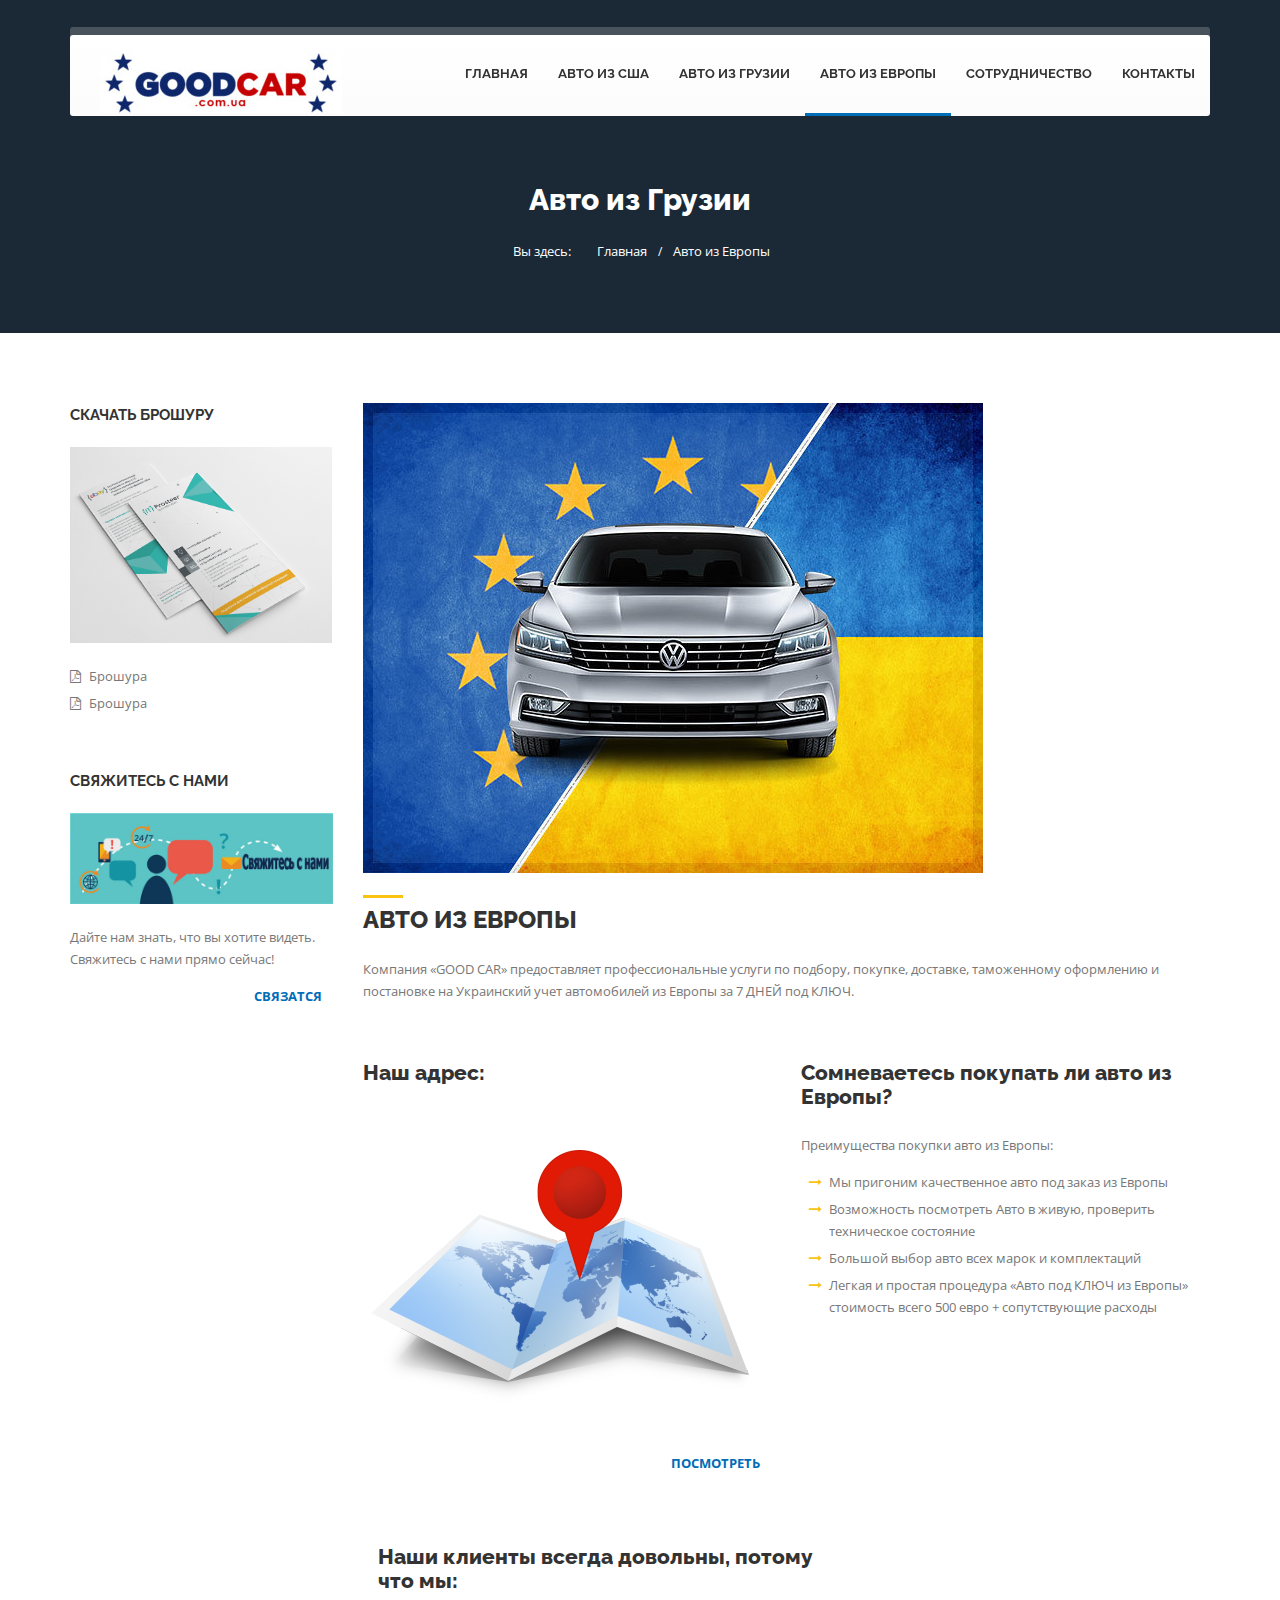
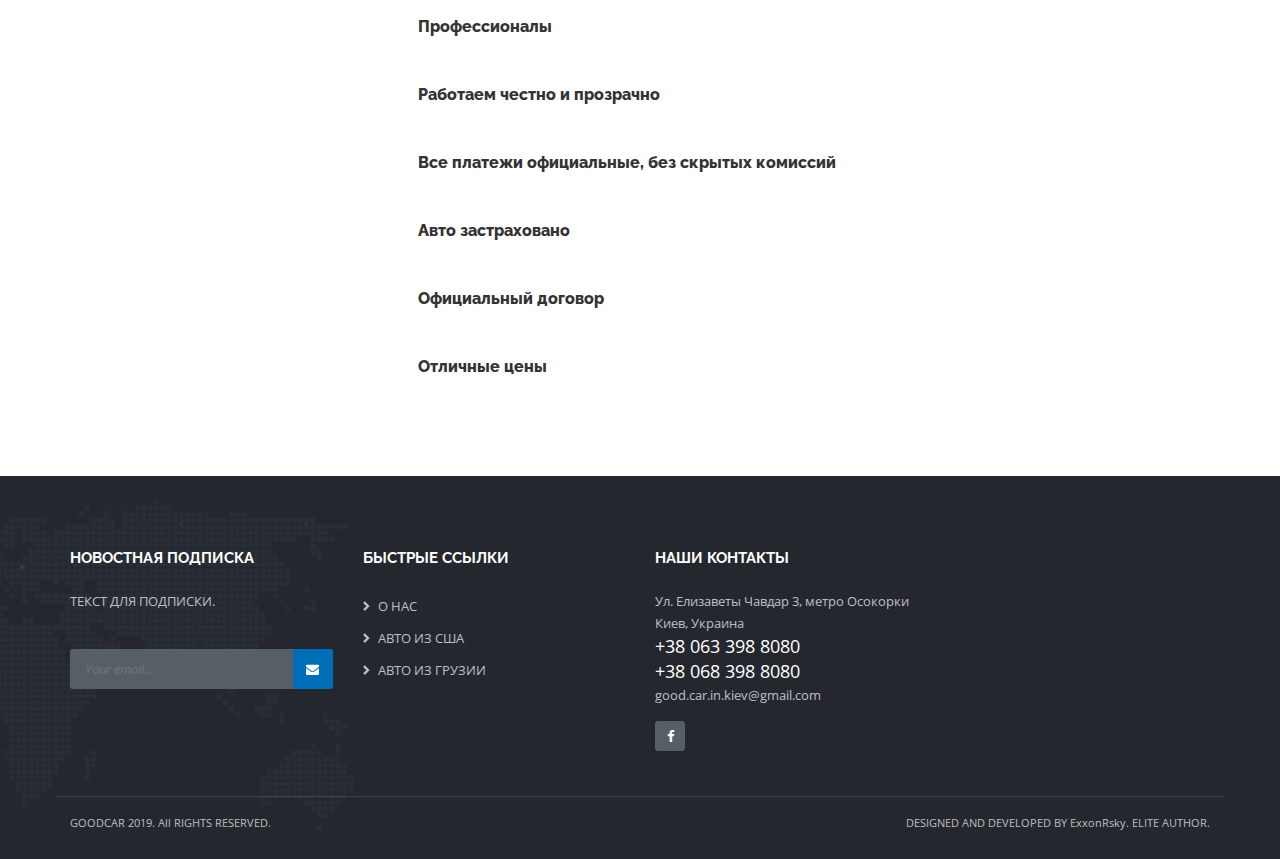
<file: auto-europe.html>
<!DOCTYPE html>
<html>
    <head>
        <title>GOODCAR | Авто из Европы</title>
        <meta name="description" content="GOODCAR | Авто из Европы">
        <meta name="author" content="pixel-industry">
        <meta name="keywords" content="transportation, logistics, transportation template, logistics template, cargo, business">
        <meta charset="UTF-8">
        <meta name="viewport" content="width=device-width, initial-scale=1.0">

        <!-- Stylesheets -->
        <link rel="shortcut icon" href="logo.svg" type="img/x-icon">
        <link rel="stylesheet" href="css/bootstrap.css"/><!-- bootstrap grid -->
        <link rel="stylesheet" href="css/style.css"/><!-- template styles -->
        <link rel="stylesheet" href="css/color-default.css"/><!-- template main color -->
        <link rel="stylesheet" href="css/retina.css"/><!-- retina ready styles -->
        <link rel="stylesheet" href="css/responsive.css"/><!-- responsive styles -->

        <!-- Google Web fonts -->
        <link href='http://fonts.googleapis.com/css?family=Raleway:400,500,600,700,800' rel='stylesheet' type='text/css'>
        <link href='http://fonts.googleapis.com/css?family=Open+Sans:400italic,600italic,700italic,400,800,700,600' rel='stylesheet' type='text/css'>

        <!-- Font icons -->
        <link rel="stylesheet" href="icon-fonts/font-awesome-4.3.0/css/font-awesome.min.css"/><!-- Fontawesome icons css -->
    </head>

    <body>
        <div class="header-wrapper header-transparent">
            <!-- .header.header-style01 start -->
            <header id="header"  class="header-style01">
                <!-- .container start -->
                <div class="container">
                    <!-- .main-nav start -->
                    <div class="main-nav">
                        <!-- .row start -->
                        <div class="row">
                            <div class="col-md-12">
                                <nav class="navbar navbar-default nav-left" role="navigation">

                                    <!-- .navbar-header start -->
                                    <div class="navbar-header">
                                        <div class="logo">
                                            <a href="index.html">
                                                <img src="img/logo.jpg" alt=""/>
                                            </a>
                                        </div><!-- .logo end -->
                                    </div><!-- .navbar-header start -->

                                    <!-- MAIN NAVIGATION -->
                                    <div class="collapse navbar-collapse">
                                        <ul class="nav navbar-nav">
                                            <li class="dropdown">
                                                <a href="index.html">Главная</a>
                                            </li><!-- .dropdown end -->

                                            <li class="dropdown">
                                                <a href="auto-usa.html">Авто из США</a>
                                            </li><!-- .dropdown end -->

                                            <li class="dropdown">
                                                <a href="auto-georgia.html">Авто из Грузии</a>
                                            </li><!-- .dropdown end -->
                                            <li class="dropdown current-menu-item">
                                                <a href="auto-europe.html">Авто из Европы</a>
                                            </li><!-- .dropdown end -->
                                            <li class="dropdown">
                                                <a href="partners.html">Сотрудничество</a>
                                            </li><!-- .dropdown end -->
                                            <li class="dropdown">
                                                <a href="about-us.html">Контакты</a>
                                            </li><!-- .dropdown end -->

                                            </ul><!-- .dl-menu end -->
                                        </div><!-- #dl-menu end -->




                                            <!-- RESPONSIVE MENU -->
                                            <div id="dl-menu" class="dl-menuwrapper">
                                                <button class="dl-trigger">Открыть меню</button>
                                                          <ul class="dl-menu">
                                                    <li>
                                                        <a href="index.html">Главная</a>
                                                    </li>
                                                    <li>
                                                        <a href="auto-usa.html">Авто из США</a>
                                                    </li>
                                                    <li>
                                                        <a href="auto-georgia.html">Авто из Грузии</a>
                                                    </li>
                                                    <li>
                                                        <a href="auto-europe.html">Авто из Европы</a>
                                                    </li>

                                                    <li>
                                                        <a href="partners.html">Сотрудничество</a>
                                                    </li>
                                                    <li>
                                                        <a href="about-us.html">Контакты</a>
                                                    </li>
                                                </ul><!-- .dl-menu end -->
                                            </div><!-- #dl-menu end -->

                                        <!-- #search start -->
                                    </div><!-- MAIN NAVIGATION END -->
                                  </nav><!-- .navbar.navbar-default end -->
                            </div><!-- .col-md-12 end -->
                        </div><!-- .row end -->
                    </div><!-- .main-nav end -->
                </div><!-- .container end -->
            </header><!-- .header.header-style01 -->
        </div><!-- .header-wrapper.header-transparent end -->

        <!-- .page-title start -->
        <div class="page-title-style01 page-title-negative-top pt-bkg05">
            <div class="container">
                <div class="row">
                    <div class="col-md-12">
                        <h1>Авто из Грузии</h1>

                        <div class="breadcrumb-container">
                            <ul class="breadcrumb clearfix">
                                <li>Вы здесь:</li>
                                <li>
                                    <a href="index.html">Главная</a>
                                </li>
                                  <li>
                                    <a href="auto-europe.html">Авто из Европы</a>
                                </li>
                            </ul><!-- .breadcrumb end -->
                        </div><!-- .breadcrumb-container end -->
                    </div><!-- .col-md-12 end -->
                </div><!-- .row end -->
            </div><!-- .container end -->
        </div><!-- .page-title-style01.page-title-negative-top end -->


        <div class="page-content">
            <div class="container">
                <div class="row">
                    <aside class="col-md-3 aside aside-left">
                        <ul class="aside-widgets">

                            <li class="widget widget-text">
                                <div class="title">
                                    <h3>Скачать брошуру</h3>
                                </div>

                                <img src="img/pics/broshure.png" alt="Trucking brochure"/>
                                <br />

                                <a href="" target="_blank" class="download-link">
                                    <span>
                                        <i class="fa fa-file-pdf-o"></i>
                                        Брошура
                                    </span>
                                </a>

                                <a href="" target="_blank" class="download-link">
                                    <span>
                                        <i class="fa fa-file-pdf-o"></i>
                                        Брошура
                                    </span>
                                </a>
                            </li><!-- .widget.widget-text end -->

                            <!-- .widget.widget-text start -->
                            <li class="widget widget-text">
                                <div class="title">
                                    <h3>Свяжитесь с нами</h3>
                                </div>

                                <img src="img/pics/contact.png" alt="contact us"/>

                                <br />

                                <p>
                                  Дайте нам знать, что вы хотите видеть. Свяжитесь с нами прямо сейчас!
                                </p>

                                <a href="contact.html" class="read-more">
                                    <span>
                                        Связатся
                                        <i class="fa fa-chevron-right"></i>
                                    </span>
                                </a>
                            </li><!-- .widget-text end -->
                        </ul><!-- .aside-widgets end -->
                    </aside><!-- .aside.aside-left end -->

                    <div class="col-md-9">
                        <img src="img/pics/auto-europe.jpg" alt=""/>

                        <br />

                        <div class="custom-heading">
                            <h2>Авто из Европы</h2>
                        </div>

                        <p>
                      Компания «GOOD CAR» предоставляет профессиональные услуги по подбору, покупке, доставке, таможенному оформлению и постановке на Украинский учет автомобилей из Европы за 7 ДНЕЙ под КЛЮЧ.

                          </p>

                        <br /><br />


                        <div class="row">
                            <div class="col-md-6 clearfix">
                                <h3>Наш адрес:</h3>

                                <img src="img/pics/locations.png" alt="locations illustration"/>

                                <br />

                                <a href="" class="read-more">
                                    <span>
                                        Посмотреть
                                        <i class="fa fa-chevron-right"></i>
                                    </span>
                                </a>
                            </div><!-- .col-md-6 end -->

                            <div class="col-md-6">
                                <h3>Сомневаетесь покупать ли авто из Европы?</h3>

                                <p>
                                  Преимущества покупки авто из Европы:
                                </p>

                                <ul class="fa-ul">
                                    <li>
                                        <i class="fa fa-li fa-long-arrow-right"></i>
                                  Мы пригоним качественное авто под заказ из Европы
                                    </li>

                                    <li>
                                        <i class="fa fa-li fa-long-arrow-right"></i>
Возможность посмотреть Авто в живую, проверить  техническое состояние
                                    </li>

                                    <li>
                                        <i class="fa fa-li fa-long-arrow-right"></i>
                                        Большой выбор авто всех марок и комплектаций
                                    </li>

                                    <li>
                                        <i class="fa fa-li fa-long-arrow-right"></i>
                                      Легкая и простая процедура «Авто под КЛЮЧ из Европы» стоимость всего 500 евро + сопутствующие расходы
                                    </li>

                                </ul><!-- .fa-ul end -->
                            </div><!-- .col-md-6 end -->
                        </div><!-- .row end -->

                        <div class="col-md-7">
                            <ul class="fa-ul large-icons">
                              <h3>Наши клиенты всегда довольны, потому что мы:</h3>
                                <li>
                                    <div class="icon-container animated triggerAnimation" data-animate="zoomIn">
                                        <i class="fa fa-check-circle"></i>
                                    </div>
                                    <div class="li-content">
                                        <h5>Профессионалы</h5>
                                    </div><!-- .li-content end -->
                                </li>

                                <li>
                                    <div class="icon-container animated triggerAnimation" data-animate="zoomIn">
                                        <i class="fa fa-check-circle"></i>
                                    </div>
                                    <div class="li-content">
                                        <h5>Работаем честно и прозрачно</h5>
                                    </div><!-- .li-content end -->
                                </li>

                                <li>
                                    <div class="icon-container animated triggerAnimation" data-animate="zoomIn">
                                        <i class="fa fa-check-circle"></i>
                                    </div>
                                    <div class="li-content">
                                      <h5>Все платежи официальные, без скрытых комиссий</h5>
                                    </div><!-- .li-content end -->
                                </li>

                                <li>
                                    <div class="icon-container animated triggerAnimation" data-animate="zoomIn">
                                        <i class="fa fa-check-circle"></i>
                                    </div>
                                    <div class="li-content">
                                      <h5>Авто застраховано</h5>
                                    </div><!-- .li-content end -->
                                </li>

                                <li>
                                    <div class="icon-container animated triggerAnimation" data-animate="zoomIn">
                                        <i class="fa fa-check-circle"></i>
                                    </div>
                                    <div class="li-content">
                                      <h5>Официальный договор</h5>
                                    </div><!-- .li-content end -->
                                </li>

                                <li>
                                    <div class="icon-container animated triggerAnimation" data-animate="zoomIn">
                                        <i class="fa fa-check-circle"></i>
                                    </div>
                                    <div class="li-content">
                                      <h5>Отличные цены</h5>
                                    </div><!-- .li-content end -->
                                </li>

                            </ul><!-- .fa-ul .fa-ul-large end -->
                        </div><!-- .col-md-7 end -->
                      </div><!-- .row end -->



            </div><!-- .container end -->
        </div><!-- .page-content end -->

        <div id="footer-wrapper" class="footer-dark">
            <footer id="footer">
                <div class="container">
                    <div class="row">
                        <ul class="col-md-3 col-sm-6 footer-widget-container clearfix">
                            <!-- .widget.widget_text -->
                            <li class="widget widget_newsletterwidget">
                                <div class="title">
                                    <h3>НОВОСТНАЯ ПОДПИСКА</h3>
                                </div>

                                <p>
                                    ТЕКСТ ДЛЯ ПОДПИСКИ.
                                </p>

                                <br />

                                <form class="newsletter">
                                    <input class="email" type="email" placeholder="Your email...">
                                    <input type="submit" class="submit" value="">
                                </form>
                            </li><!-- .widget.widget_newsletterwidget end -->
                        </ul><!-- .col-md-3.footer-widget-container end -->

                        <ul class="col-md-3 col-sm-6 footer-widget-container">
                            <!-- .widget-pages start -->
                            <li class="widget widget_pages">
                                <div class="title">
                                    <h3>БЫСТРЫЕ ССЫЛКИ</h3>
                                </div>

                                <ul>
                                    <li><a href="about-us.html">О НАС</a></li>
                                    <li><a href="auto-usa.html">АВТО ИЗ США</a></li>
                                    <li><a href="auto-georgia.html">АВТО ИЗ ГРУЗИИ</a></li>
                                </ul>
                            </li><!-- .widget-pages end -->
                        </ul><!-- .col-md-3.footer-widget-container end -->

                        <ul class="col-md-3 col-sm-6 footer-widget-container">
                            <li class="widget widget-text">
                                <div class="title">
                                    <h3>НАШИ КОНТАКТЫ</h3>
                                </div>

                                <address>
                                    Ул. Елизаветы Чавдар 3, метро Осокорки<br/>
                                    Киев, Украина
                                </address>

                                <span class="text-big">
                                  +38 063 398 8080
                                </span><br>
                                  <span class="text-big">
                                  +38 068 398 8080
                                </span>
                                <br />

                                <a href="mailto:">good.car.in.kiev@gmail.com</a>
                                <br />
                                <ul class="footer-social-icons">
                                    <li><a href="http://fb.me/GoodCarUSA" class="fa fa-facebook"></a></li>
                                </ul><!-- .footer-social-icons end -->
                            </li><!-- .widget.widget-text end -->
                        </ul><!-- .col-md-3.footer-widget-container end -->
                    </div><!-- .row end -->
                </div><!-- .container end -->
            </footer><!-- #footer end -->

            <div class="copyright-container">
                <div class="container">
                    <div class="row">
                        <div class="col-md-6">
                            <p>GOODCAR 2019. All RIGHTS RESERVED.</p>
                        </div><!-- .col-md-6 end -->

                        <div class="col-md-6">
                            <p class="align-right">DESIGNED AND DEVELOPED BY <a href="https://t.me/LPCorporate">ExxonRsky.</a> ELITE AUTHOR.</p>
                        </div><!-- .col-md-6 end -->
                    </div><!-- .row end -->
                </div><!-- .container end -->
            </div><!-- .copyright-container end -->


            <a href="#" class="scroll-up">Scroll</a>
        </div><!-- #footer-wrapper end -->

        <script src="js/jquery-2.1.4.min.js"></script><!-- jQuery library -->
        <script src="js/bootstrap.min.js"></script><!-- .bootstrap script -->
        <script src="js/jquery.srcipts.min.js"></script><!-- modernizr, retina, stellar for parallax -->
        <script src="js/jquery.dlmenu.min.js"></script><!-- for responsive menu -->
        <script src="js/include.js"></script><!-- custom js functions -->
    </body>
</html>
</file>
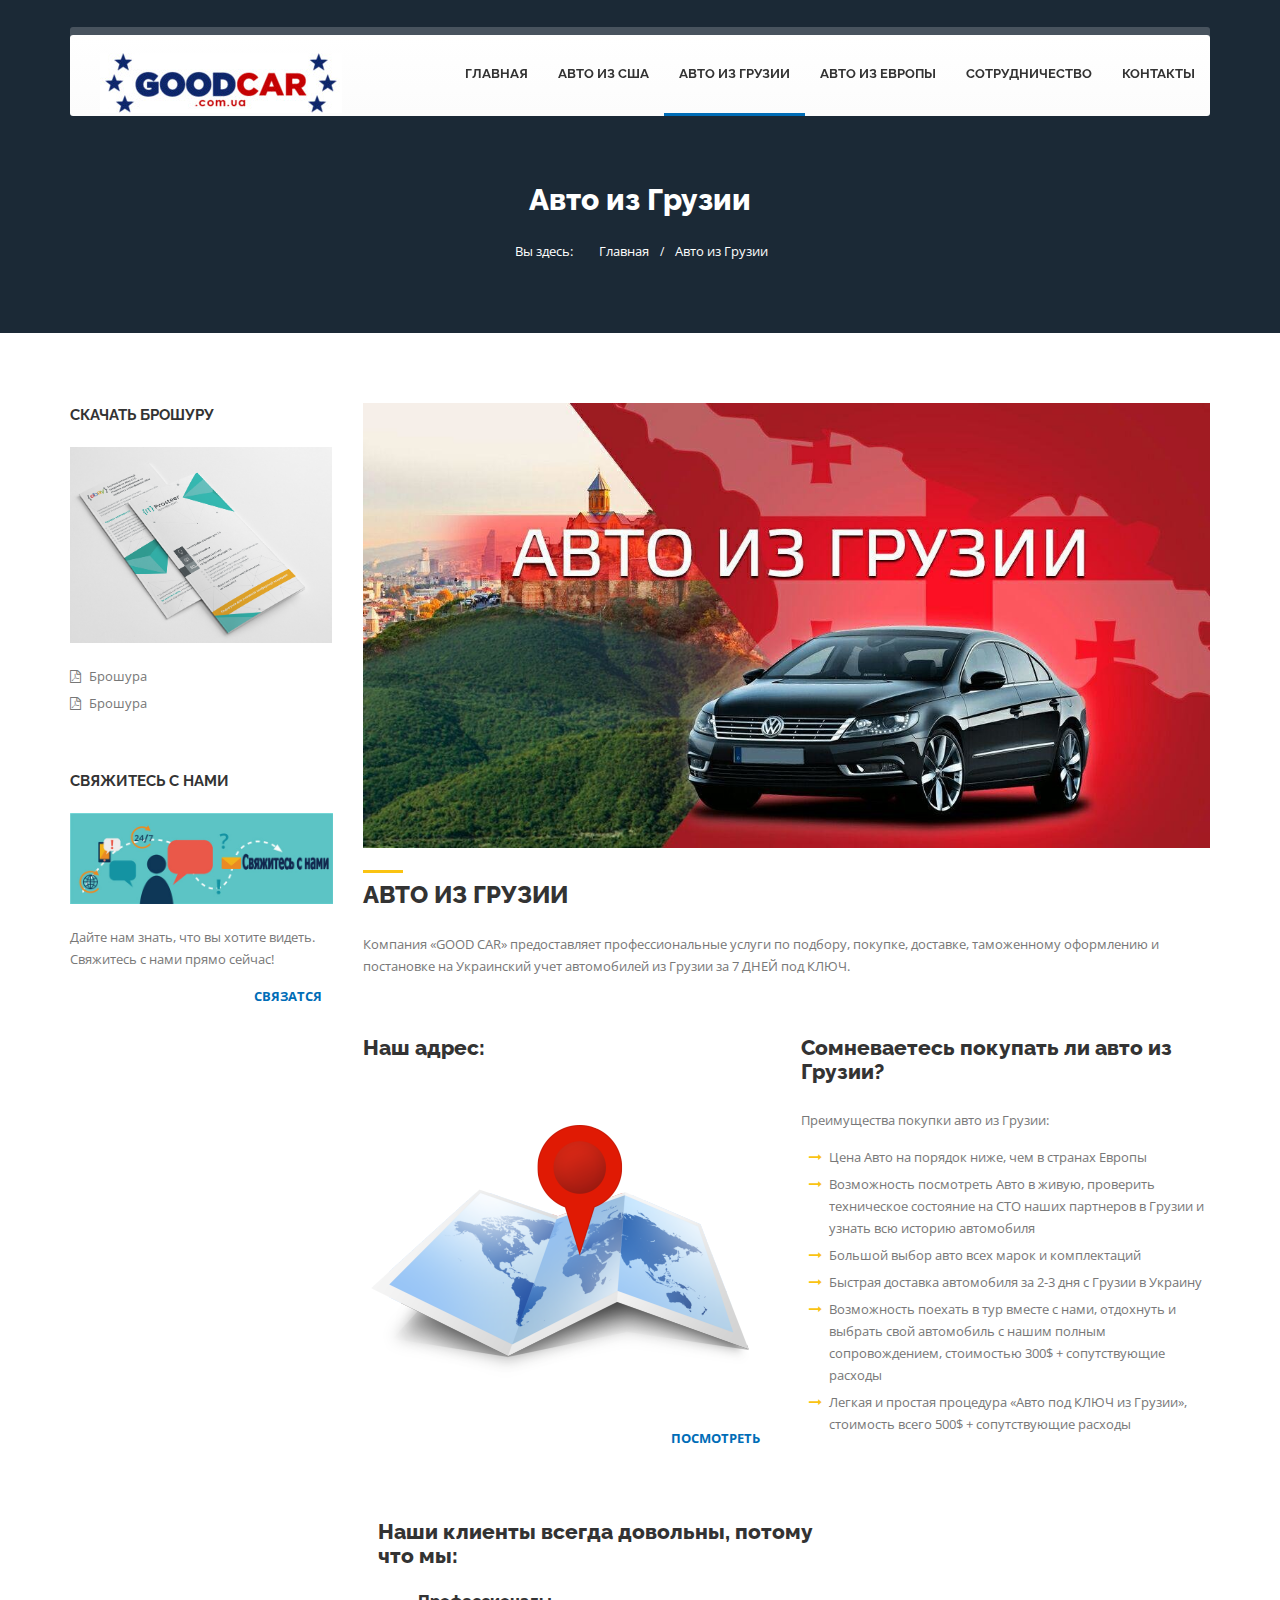
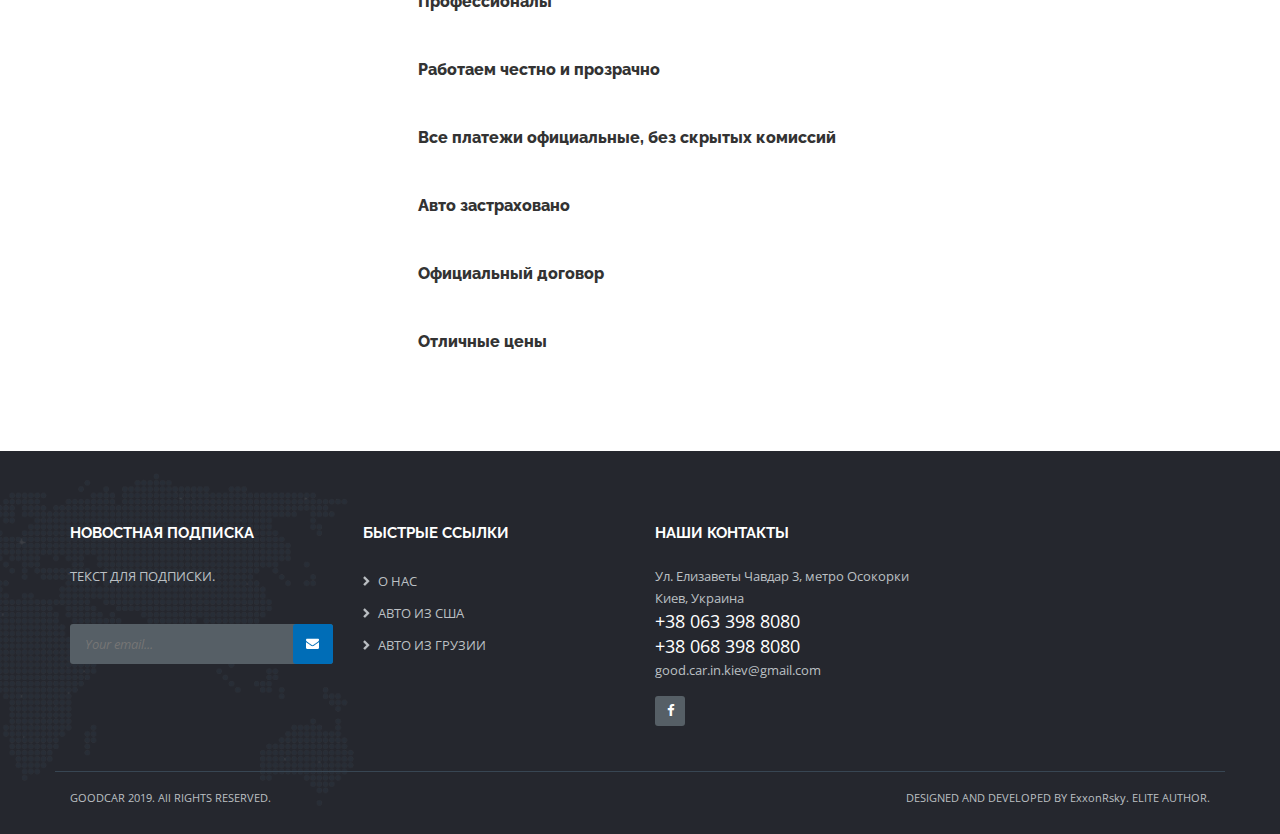
<file: auto-georgia.html>
<!DOCTYPE html>
<html>
    <head>
        <title>GOODCAR | Авто из Грузии</title>
        <meta name="description" content="GOODCAR | Авто из Грузии">
        <meta name="author" content="pixel-industry">
        <meta name="keywords" content="transportation, logistics, transportation template, logistics template, cargo, business">
        <meta charset="UTF-8">
        <meta name="viewport" content="width=device-width, initial-scale=1.0">

        <!-- Stylesheets -->
        <link rel="shortcut icon" href="logo.svg" type="img/x-icon">
        <link rel="stylesheet" href="css/bootstrap.css"/><!-- bootstrap grid -->
        <link rel="stylesheet" href="css/style.css"/><!-- template styles -->
        <link rel="stylesheet" href="css/color-default.css"/><!-- template main color -->
        <link rel="stylesheet" href="css/retina.css"/><!-- retina ready styles -->
        <link rel="stylesheet" href="css/responsive.css"/><!-- responsive styles -->

        <!-- Google Web fonts -->
        <link href='http://fonts.googleapis.com/css?family=Raleway:400,500,600,700,800' rel='stylesheet' type='text/css'>
        <link href='http://fonts.googleapis.com/css?family=Open+Sans:400italic,600italic,700italic,400,800,700,600' rel='stylesheet' type='text/css'>

        <!-- Font icons -->
        <link rel="stylesheet" href="icon-fonts/font-awesome-4.3.0/css/font-awesome.min.css"/><!-- Fontawesome icons css -->
    </head>

    <body>
        <div class="header-wrapper header-transparent">
            <!-- .header.header-style01 start -->
            <header id="header"  class="header-style01">
                <!-- .container start -->
                <div class="container">
                    <!-- .main-nav start -->
                    <div class="main-nav">
                        <!-- .row start -->
                        <div class="row">
                            <div class="col-md-12">
                                <nav class="navbar navbar-default nav-left" role="navigation">

                                    <!-- .navbar-header start -->
                                    <div class="navbar-header">
                                        <div class="logo">
                                            <a href="index.html">
                                                <img src="img/logo.jpg" alt=""/>
                                            </a>
                                        </div><!-- .logo end -->
                                    </div><!-- .navbar-header start -->

                                    <!-- MAIN NAVIGATION -->
                                    <div class="collapse navbar-collapse">
                                        <ul class="nav navbar-nav">
                                            <li class="dropdown">
                                                <a href="index.html">Главная</a>
                                            </li><!-- .dropdown end -->

                                            <li class="dropdown">
                                                <a href="auto-usa.html">Авто из США</a>
                                            </li><!-- .dropdown end -->

                                            <li class="dropdown current-menu-item">
                                                <a href="auto-georgia.html">Авто из Грузии</a>
                                            </li><!-- .dropdown end -->
                                            <li class="dropdown">
                                                <a href="auto-europe.html">Авто из Европы</a>
                                            </li><!-- .dropdown end -->
                                            <li class="dropdown">
                                                <a href="partners.html">Сотрудничество</a>
                                            </li><!-- .dropdown end -->
                                            <li class="dropdown">
                                                <a href="about-us.html">Контакты</a>
                                            </li><!-- .dropdown end -->

                                            </ul><!-- .dl-menu end -->
                                        </div><!-- #dl-menu end -->




                                            <!-- RESPONSIVE MENU -->
                                            <div id="dl-menu" class="dl-menuwrapper">
                                                <button class="dl-trigger">Открыть меню</button>
                                                          <ul class="dl-menu">
                                                    <li>
                                                        <a href="index.html">Главная</a>
                                                    </li>
                                                    <li>
                                                        <a href="auto-usa.html">Авто из США</a>
                                                    </li>
                                                    <li>
                                                        <a href="auto-georgia.html">Авто из Грузии</a>
                                                    </li>
                                                    <li>
                                                        <a href="auto-europe.html">Авто из Европы</a>
                                                    </li>

                                                    <li>
                                                        <a href="partners.html">Сотрудничество</a>
                                                    </li>
                                                    <li>
                                                        <a href="about-us.html">Контакты</a>
                                                    </li>
                                                </ul><!-- .dl-menu end -->
                                            </div><!-- #dl-menu end -->

                                        <!-- #search start -->
                                    </div><!-- MAIN NAVIGATION END -->
                                  </nav><!-- .navbar.navbar-default end -->
                            </div><!-- .col-md-12 end -->
                        </div><!-- .row end -->
                    </div><!-- .main-nav end -->
                </div><!-- .container end -->
            </header><!-- .header.header-style01 -->
        </div><!-- .header-wrapper.header-transparent end -->

        <!-- .page-title start -->
        <div class="page-title-style01 page-title-negative-top pt-bkg05">
            <div class="container">
                <div class="row">
                    <div class="col-md-12">
                        <h1>Авто из Грузии</h1>

                        <div class="breadcrumb-container">
                            <ul class="breadcrumb clearfix">
                                <li>Вы здесь:</li>
                                <li>
                                    <a href="index.html">Главная</a>
                                </li>
                                  <li>
                                    <a href="auto-georgia.html">Авто из Грузии</a>
                                </li>
                            </ul><!-- .breadcrumb end -->
                        </div><!-- .breadcrumb-container end -->
                    </div><!-- .col-md-12 end -->
                </div><!-- .row end -->
            </div><!-- .container end -->
        </div><!-- .page-title-style01.page-title-negative-top end -->


        <div class="page-content">
            <div class="container">
                <div class="row">
                    <aside class="col-md-3 aside aside-left">
                        <ul class="aside-widgets">

                            <li class="widget widget-text">
                                <div class="title">
                                    <h3>Скачать брошуру</h3>
                                </div>

                                <img src="img/pics/broshure.png" alt="Trucking brochure"/>
                                <br />

                                <a href="" target="_blank" class="download-link">
                                    <span>
                                        <i class="fa fa-file-pdf-o"></i>
                                        Брошура
                                    </span>
                                </a>

                                <a href="" target="_blank" class="download-link">
                                    <span>
                                        <i class="fa fa-file-pdf-o"></i>
                                        Брошура
                                    </span>
                                </a>
                            </li><!-- .widget.widget-text end -->

                            <!-- .widget.widget-text start -->
                            <li class="widget widget-text">
                                <div class="title">
                                    <h3>Свяжитесь с нами</h3>
                                </div>

                                <img src="img/pics/contact.png" alt="contact us"/>

                                <br />

                                <p>
                                  Дайте нам знать, что вы хотите видеть. Свяжитесь с нами прямо сейчас!
                                </p>

                                <a href="contact.html" class="read-more">
                                    <span>
                                        Связатся
                                        <i class="fa fa-chevron-right"></i>
                                    </span>
                                </a>
                            </li><!-- .widget-text end -->
                        </ul><!-- .aside-widgets end -->
                    </aside><!-- .aside.aside-left end -->

                    <div class="col-md-9">
                        <img src="img/pics/auto-georgia.jpg" alt=""/>

                        <br />

                        <div class="custom-heading">
                            <h2>Авто из Грузии</h2>
                        </div>

                        <p>
                          Компания «GOOD CAR» предоставляет профессиональные услуги по подбору, покупке, доставке, таможенному оформлению и постановке на Украинский учет автомобилей из Грузии за 7 ДНЕЙ под КЛЮЧ.


                          </p>

                        <br /><br />


                        <div class="row">
                            <div class="col-md-6 clearfix">
                                <h3>Наш адрес:</h3>

                                <img src="img/pics/locations.png" alt="locations illustration"/>

                                <br />

                                <a href="" class="read-more">
                                    <span>
                                        Посмотреть
                                        <i class="fa fa-chevron-right"></i>
                                    </span>
                                </a>
                            </div><!-- .col-md-6 end -->

                            <div class="col-md-6">
                                <h3>Сомневаетесь покупать ли авто из Грузии?</h3>

                                <p>
                                  Преимущества покупки авто из Грузии:
                                </p>

                                <ul class="fa-ul">
                                    <li>
                                        <i class="fa fa-li fa-long-arrow-right"></i>
                                  Цена Авто на порядок ниже, чем в странах Европы
                                    </li>

                                    <li>
                                        <i class="fa fa-li fa-long-arrow-right"></i>
                                      Возможность посмотреть Авто в живую, проверить  техническое состояние на СТО наших партнеров в Грузии и узнать всю историю автомобиля
                                    </li>

                                    <li>
                                        <i class="fa fa-li fa-long-arrow-right"></i>
                                        Большой выбор авто всех марок и комплектаций
                                    </li>

                                    <li>
                                        <i class="fa fa-li fa-long-arrow-right"></i>
                                      Быстрая доставка автомобиля за 2-3 дня с Грузии в Украину
                                    </li>

                                    <li>
                                        <i class="fa fa-li fa-long-arrow-right"></i>
                                    Возможность поехать в тур вместе с нами, отдохнуть и выбрать свой автомобиль с нашим полным сопровождением, стоимостью 300$ + сопутствующие расходы
                                    </li>

                                    <li>
                                        <i class="fa fa-li fa-long-arrow-right"></i>
                                        Легкая и простая процедура «Авто под КЛЮЧ из Грузии», стоимость всего 500$ + сопутствующие расходы
                                    </li>
                                </ul><!-- .fa-ul end -->
                            </div><!-- .col-md-6 end -->
                        </div><!-- .row end -->

                        <div class="col-md-7">
                            <ul class="fa-ul large-icons">
                              <h3>Наши клиенты всегда довольны, потому что мы:</h3>
                                <li>
                                    <div class="icon-container animated triggerAnimation" data-animate="zoomIn">
                                        <i class="fa fa-check-circle"></i>
                                    </div>
                                    <div class="li-content">
                                        <h5>Профессионалы</h5>
                                    </div><!-- .li-content end -->
                                </li>

                                <li>
                                    <div class="icon-container animated triggerAnimation" data-animate="zoomIn">
                                        <i class="fa fa-check-circle"></i>
                                    </div>
                                    <div class="li-content">
                                        <h5>Работаем честно и прозрачно</h5>
                                    </div><!-- .li-content end -->
                                </li>

                                <li>
                                    <div class="icon-container animated triggerAnimation" data-animate="zoomIn">
                                        <i class="fa fa-check-circle"></i>
                                    </div>
                                    <div class="li-content">
                                      <h5>Все платежи официальные, без скрытых комиссий</h5>
                                    </div><!-- .li-content end -->
                                </li>

                                <li>
                                    <div class="icon-container animated triggerAnimation" data-animate="zoomIn">
                                        <i class="fa fa-check-circle"></i>
                                    </div>
                                    <div class="li-content">
                                      <h5>Авто застраховано</h5>
                                    </div><!-- .li-content end -->
                                </li>

                                <li>
                                    <div class="icon-container animated triggerAnimation" data-animate="zoomIn">
                                        <i class="fa fa-check-circle"></i>
                                    </div>
                                    <div class="li-content">
                                      <h5>Официальный договор</h5>
                                    </div><!-- .li-content end -->
                                </li>

                                <li>
                                    <div class="icon-container animated triggerAnimation" data-animate="zoomIn">
                                        <i class="fa fa-check-circle"></i>
                                    </div>
                                    <div class="li-content">
                                      <h5>Отличные цены</h5>
                                    </div><!-- .li-content end -->
                                </li>

                            </ul><!-- .fa-ul .fa-ul-large end -->
                        </div><!-- .col-md-7 end -->
                      </div><!-- .row end -->



            </div><!-- .container end -->
        </div><!-- .page-content end -->

        <div id="footer-wrapper" class="footer-dark">
            <footer id="footer">
                <div class="container">
                    <div class="row">
                        <ul class="col-md-3 col-sm-6 footer-widget-container clearfix">
                            <!-- .widget.widget_text -->
                            <li class="widget widget_newsletterwidget">
                                <div class="title">
                                    <h3>НОВОСТНАЯ ПОДПИСКА</h3>
                                </div>

                                <p>
                                    ТЕКСТ ДЛЯ ПОДПИСКИ.
                                </p>

                                <br />

                                <form class="newsletter">
                                    <input class="email" type="email" placeholder="Your email...">
                                    <input type="submit" class="submit" value="">
                                </form>
                            </li><!-- .widget.widget_newsletterwidget end -->
                        </ul><!-- .col-md-3.footer-widget-container end -->

                        <ul class="col-md-3 col-sm-6 footer-widget-container">
                            <!-- .widget-pages start -->
                            <li class="widget widget_pages">
                                <div class="title">
                                    <h3>БЫСТРЫЕ ССЫЛКИ</h3>
                                </div>

                                <ul>
                                    <li><a href="about-us.html">О НАС</a></li>
                                    <li><a href="auto-usa.html">АВТО ИЗ США</a></li>
                                    <li><a href="auto-georgia.html">АВТО ИЗ ГРУЗИИ</a></li>
                                </ul>
                            </li><!-- .widget-pages end -->
                        </ul><!-- .col-md-3.footer-widget-container end -->

                        <ul class="col-md-3 col-sm-6 footer-widget-container">
                            <li class="widget widget-text">
                                <div class="title">
                                    <h3>НАШИ КОНТАКТЫ</h3>
                                </div>

                                <address>
                                    Ул. Елизаветы Чавдар 3, метро Осокорки<br/>
                                    Киев, Украина
                                </address>

                                <span class="text-big">
                                  +38 063 398 8080
                                </span><br>
                                  <span class="text-big">
                                  +38 068 398 8080
                                </span>
                                <br />

                                <a href="mailto:">good.car.in.kiev@gmail.com</a>
                                <br />
                                <ul class="footer-social-icons">
                                    <li><a href="http://fb.me/GoodCarUSA" class="fa fa-facebook"></a></li>
                                </ul><!-- .footer-social-icons end -->
                            </li><!-- .widget.widget-text end -->
                        </ul><!-- .col-md-3.footer-widget-container end -->
                    </div><!-- .row end -->
                </div><!-- .container end -->
            </footer><!-- #footer end -->

            <div class="copyright-container">
                <div class="container">
                    <div class="row">
                        <div class="col-md-6">
                            <p>GOODCAR 2019. All RIGHTS RESERVED.</p>
                        </div><!-- .col-md-6 end -->

                        <div class="col-md-6">
                            <p class="align-right">DESIGNED AND DEVELOPED BY <a href="https://t.me/LPCorporate">ExxonRsky.</a> ELITE AUTHOR.</p>
                        </div><!-- .col-md-6 end -->
                    </div><!-- .row end -->
                </div><!-- .container end -->
            </div><!-- .copyright-container end -->


            <a href="#" class="scroll-up">Scroll</a>
        </div><!-- #footer-wrapper end -->

        <script src="js/jquery-2.1.4.min.js"></script><!-- jQuery library -->
        <script src="js/bootstrap.min.js"></script><!-- .bootstrap script -->
        <script src="js/jquery.srcipts.min.js"></script><!-- modernizr, retina, stellar for parallax -->
        <script src="js/jquery.dlmenu.min.js"></script><!-- for responsive menu -->
        <script src="js/include.js"></script><!-- custom js functions -->
    </body>
</html>
</file>
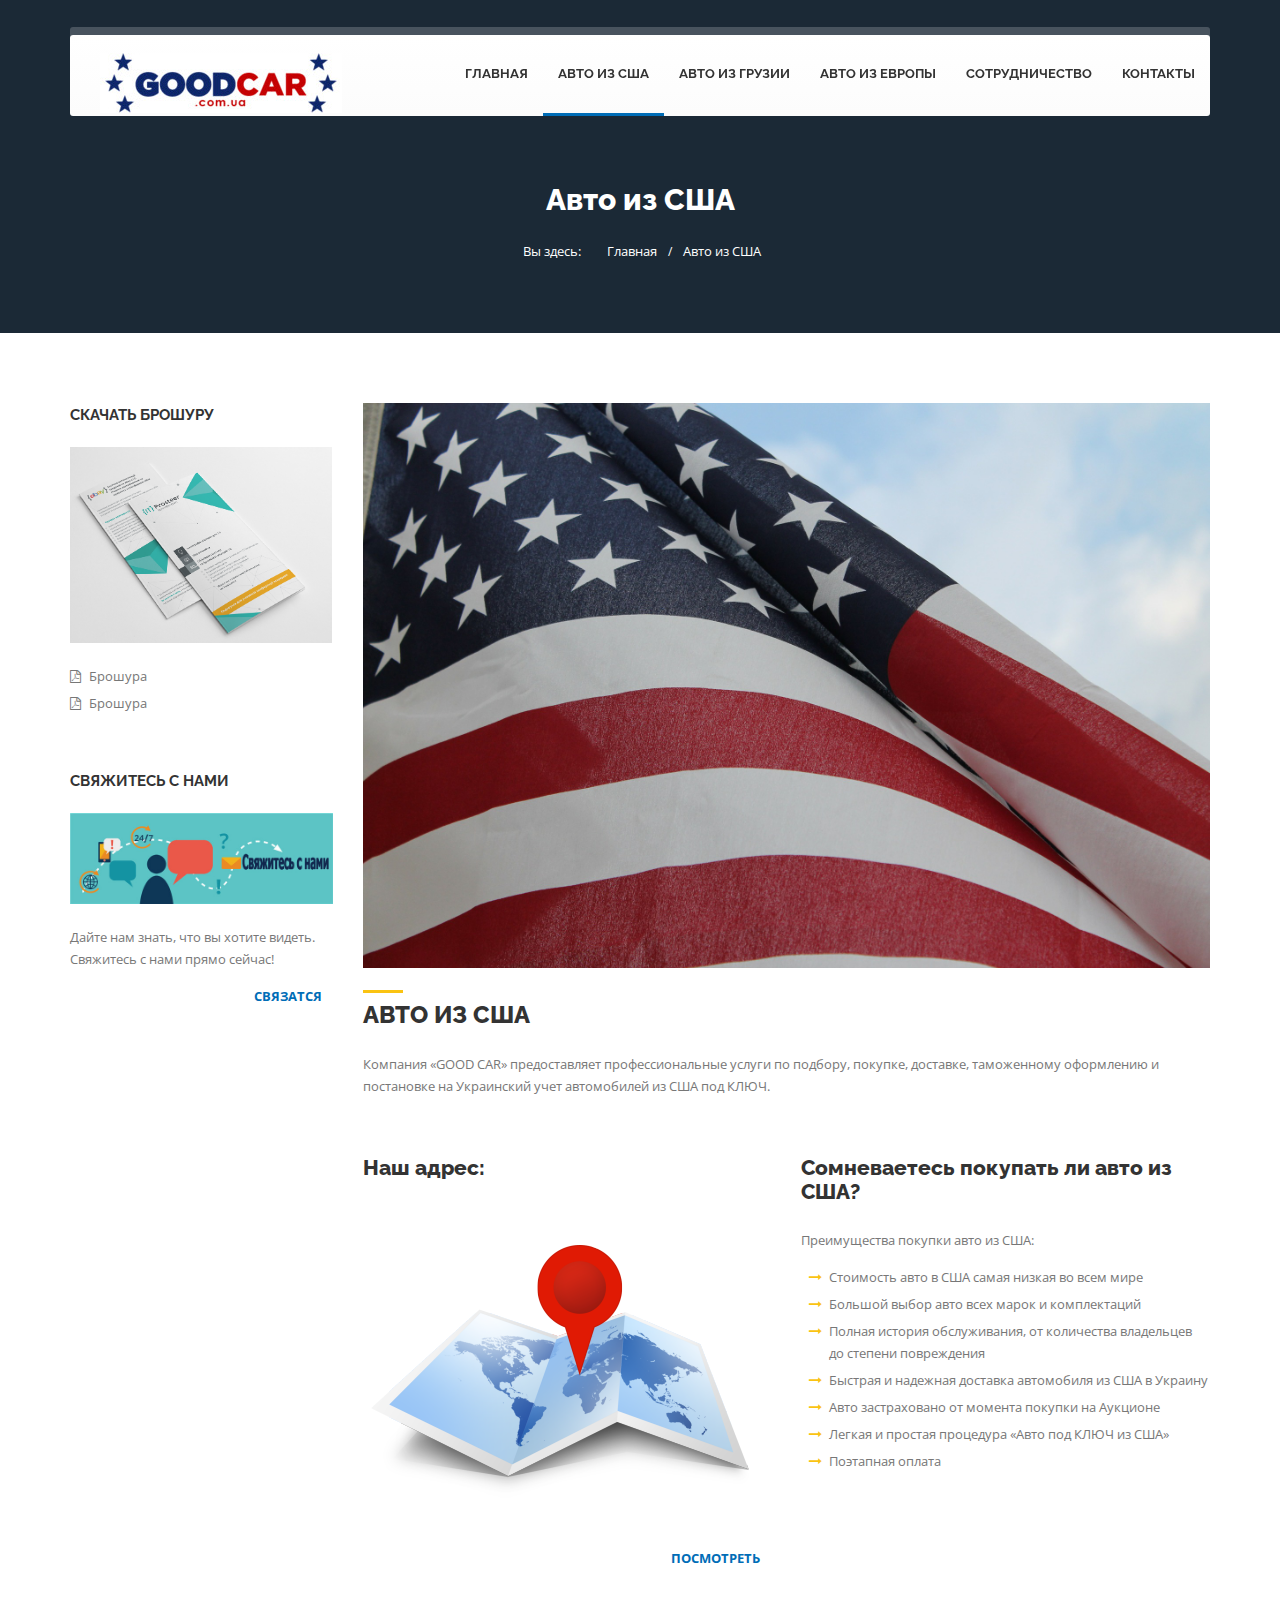
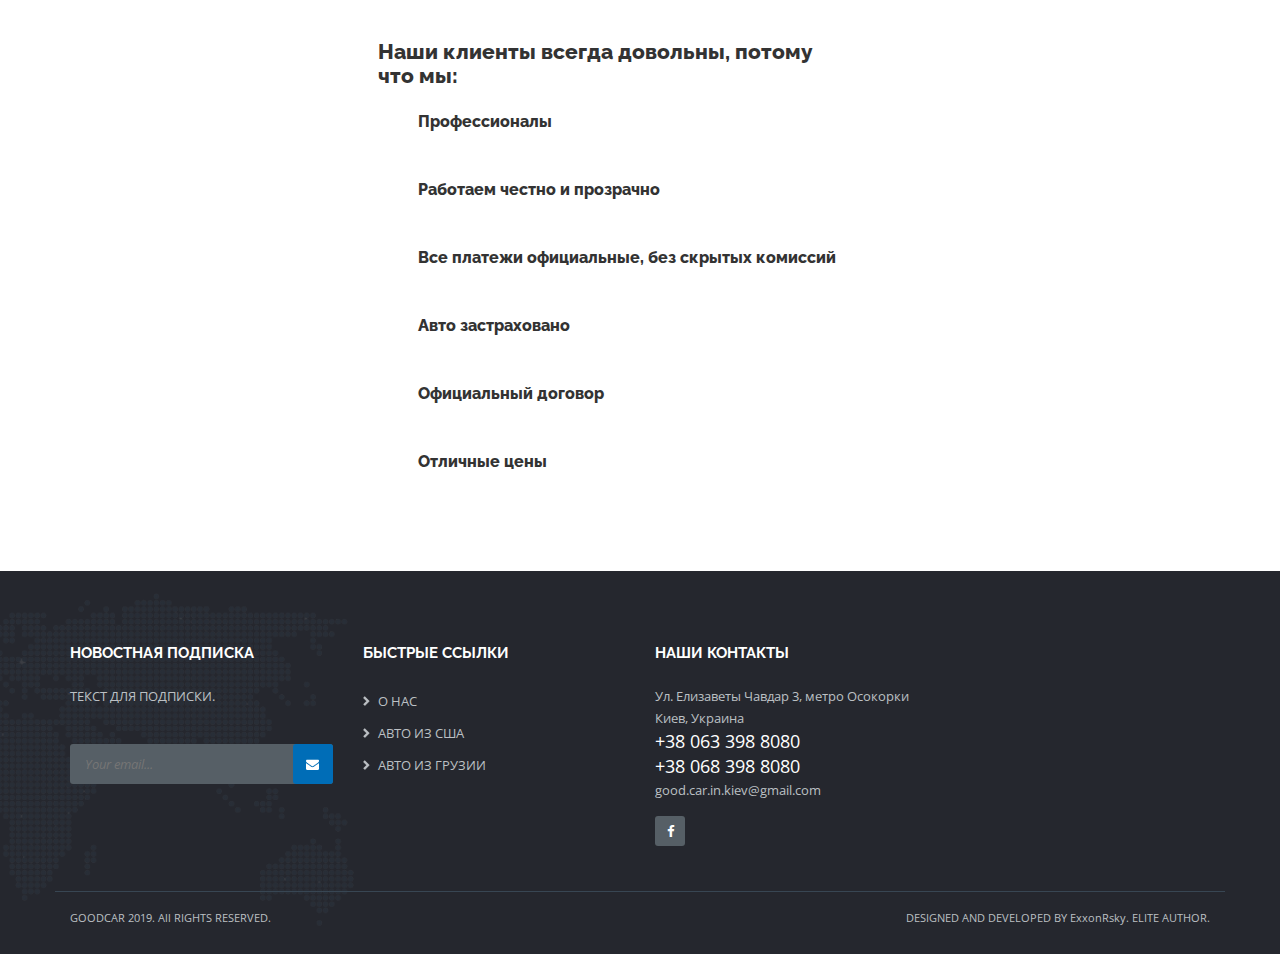
<file: auto-usa.html>
<!DOCTYPE html>
<html>
    <head>
        <title>GOODCAR | Авто из США</title>
        <meta name="description" content="GOODCAR | Авто из США">
        <meta name="author" content="pixel-industry">
        <meta name="keywords" content="transportation, logistics, transportation template, logistics template, cargo, business">
        <meta charset="UTF-8">
        <meta name="viewport" content="width=device-width, initial-scale=1.0">

        <!-- Stylesheets -->
        <link rel="shortcut icon" href="logo.svg" type="img/x-icon">
        <link rel="stylesheet" href="css/bootstrap.css"/><!-- bootstrap grid -->
        <link rel="stylesheet" href="css/style.css"/><!-- template styles -->
        <link rel="stylesheet" href="css/color-default.css"/><!-- template main color -->
        <link rel="stylesheet" href="css/retina.css"/><!-- retina ready styles -->
        <link rel="stylesheet" href="css/responsive.css"/><!-- responsive styles -->

        <!-- Google Web fonts -->
        <link href='http://fonts.googleapis.com/css?family=Raleway:400,500,600,700,800' rel='stylesheet' type='text/css'>
        <link href='http://fonts.googleapis.com/css?family=Open+Sans:400italic,600italic,700italic,400,800,700,600' rel='stylesheet' type='text/css'>

        <!-- Font icons -->
        <link rel="stylesheet" href="icon-fonts/font-awesome-4.3.0/css/font-awesome.min.css"/><!-- Fontawesome icons css -->
    </head>

    <body>
        <div class="header-wrapper header-transparent">
            <!-- .header.header-style01 start -->
            <header id="header"  class="header-style01">
                <!-- .container start -->
                <div class="container">
                    <!-- .main-nav start -->
                    <div class="main-nav">
                        <!-- .row start -->
                        <div class="row">
                            <div class="col-md-12">
                                <nav class="navbar navbar-default nav-left" role="navigation">

                                    <!-- .navbar-header start -->
                                    <div class="navbar-header">
                                        <div class="logo">
                                            <a href="index.html">
                                                <img src="img/logo.jpg" alt=""/>
                                            </a>
                                        </div><!-- .logo end -->
                                    </div><!-- .navbar-header start -->

                                    <!-- MAIN NAVIGATION -->
                                    <div class="collapse navbar-collapse">
                                        <ul class="nav navbar-nav">
                                            <li class="dropdown">
                                                <a href="index.html">Главная</a>
                                            </li><!-- .dropdown end -->

                                            <li class="dropdown current-menu-item">
                                                <a href="auto-usa.html">Авто из США</a>
                                            </li><!-- .dropdown end -->

                                            <li class="dropdown">
                                                <a href="auto-georgia.html">Авто из Грузии</a>
                                            </li><!-- .dropdown end -->
                                            <li class="dropdown">
                                                <a href="auto-europe.html">Авто из Европы</a>
                                            </li><!-- .dropdown end -->
                                            <li class="dropdown">
                                                <a href="partners.html">Сотрудничество</a>
                                            </li><!-- .dropdown end -->
                                            <li class="dropdown">
                                                <a href="about-us.html">Контакты</a>
                                            </li><!-- .dropdown end -->

                                            </ul><!-- .dl-menu end -->
                                        </div><!-- #dl-menu end -->




                                            <!-- RESPONSIVE MENU -->
                                            <div id="dl-menu" class="dl-menuwrapper">
                                                <button class="dl-trigger">Открыть меню</button>
                                                          <ul class="dl-menu">
                                                    <li>
                                                        <a href="index.html">Главная</a>
                                                    </li>
                                                    <li>
                                                        <a href="auto-usa.html">Авто из США</a>
                                                    </li>
                                                    <li>
                                                        <a href="auto-georgia.html">Авто из Грузии</a>
                                                    </li>
                                                    <li>
                                                        <a href="auto-europe.html">Авто из Европы</a>
                                                    </li>

                                                    <li>
                                                        <a href="partners.html">Сотрудничество</a>
                                                    </li>
                                                    <li>
                                                        <a href="about-us.html">Контакты</a>
                                                    </li>
                                                </ul><!-- .dl-menu end -->
                                            </div><!-- #dl-menu end -->

                                        <!-- #search start -->
                                    </div><!-- MAIN NAVIGATION END -->
                                  </nav><!-- .navbar.navbar-default end -->
                            </div><!-- .col-md-12 end -->
                        </div><!-- .row end -->
                    </div><!-- .main-nav end -->
                </div><!-- .container end -->
            </header><!-- .header.header-style01 -->
        </div><!-- .header-wrapper.header-transparent end -->

        <!-- .page-title start -->
        <div class="page-title-style01 page-title-negative-top pt-bkg05">
            <div class="container">
                <div class="row">
                    <div class="col-md-12">
                        <h1>Авто из США</h1>

                        <div class="breadcrumb-container">
                            <ul class="breadcrumb clearfix">
                                <li>Вы здесь:</li>
                                <li>
                                    <a href="index.html">Главная</a>
                                </li>
                                  <li>
                                    <a href="auto-usa.html">Авто из США</a>
                                </li>
                            </ul><!-- .breadcrumb end -->
                        </div><!-- .breadcrumb-container end -->
                    </div><!-- .col-md-12 end -->
                </div><!-- .row end -->
            </div><!-- .container end -->
        </div><!-- .page-title-style01.page-title-negative-top end -->


        <div class="page-content">
            <div class="container">
                <div class="row">
                    <aside class="col-md-3 aside aside-left">
                        <ul class="aside-widgets">

                            <li class="widget widget-text">
                                <div class="title">
                                    <h3>Скачать брошуру</h3>
                                </div>

                                <img src="img/pics/broshure.png" alt="Trucking brochure"/>
                                <br />

                                <a href="" target="_blank" class="download-link">
                                    <span>
                                        <i class="fa fa-file-pdf-o"></i>
                                        Брошура
                                    </span>
                                </a>

                                <a href="" target="_blank" class="download-link">
                                    <span>
                                        <i class="fa fa-file-pdf-o"></i>
                                        Брошура
                                    </span>
                                </a>
                            </li><!-- .widget.widget-text end -->

                            <!-- .widget.widget-text start -->
                            <li class="widget widget-text">
                                <div class="title">
                                    <h3>Свяжитесь с нами</h3>
                                </div>

                                <img src="img/pics/contact.png" alt="contact us"/>

                                <br />

                                <p>
                                  Дайте нам знать, что вы хотите видеть. Свяжитесь с нами прямо сейчас!
                                </p>

                                <a href="contact.html" class="read-more">
                                    <span>
                                        Связатся
                                        <i class="fa fa-chevron-right"></i>
                                    </span>
                                </a>
                            </li><!-- .widget-text end -->
                        </ul><!-- .aside-widgets end -->
                    </aside><!-- .aside.aside-left end -->

                    <div class="col-md-9">
                        <img src="img/pics/auto-usa.jpg" alt=""/>

                        <br />

                        <div class="custom-heading">
                            <h2>Авто из США</h2>
                        </div>

                        <p>
                          Компания «GOOD CAR» предоставляет профессиональные услуги по подбору, покупке, доставке, таможенному оформлению и постановке на Украинский учет автомобилей из США под КЛЮЧ.
                          </p>

                        <br /><br />


                        <div class="row">
                            <div class="col-md-6 clearfix">
                                <h3>Наш адрес:</h3>

                                <img src="img/pics/locations.png" alt="locations illustration"/>

                                <br />

                                <a href="" class="read-more">
                                    <span>
                                        Посмотреть
                                        <i class="fa fa-chevron-right"></i>
                                    </span>
                                </a>
                            </div><!-- .col-md-6 end -->

                            <div class="col-md-6">
                                <h3>Сомневаетесь покупать ли авто из США?</h3>

                                <p>
                                  Преимущества покупки авто из США:
                                </p>

                                <ul class="fa-ul">
                                    <li>
                                        <i class="fa fa-li fa-long-arrow-right"></i>
                                  Стоимость авто в США самая низкая во всем мире
                                    </li>

                                    <li>
                                        <i class="fa fa-li fa-long-arrow-right"></i>
                                      Большой выбор авто всех марок и комплектаций
                                    </li>

                                    <li>
                                        <i class="fa fa-li fa-long-arrow-right"></i>
                                        Полная история обслуживания, от количества владельцев до степени повреждения
                                    </li>

                                    <li>
                                        <i class="fa fa-li fa-long-arrow-right"></i>
                                      Быстрая и надежная доставка автомобиля из США в Украину
                                    </li>

                                    <li>
                                        <i class="fa fa-li fa-long-arrow-right"></i>
                                    Авто застраховано от момента покупки на Аукционе
                                    </li>

                                    <li>
                                        <i class="fa fa-li fa-long-arrow-right"></i>
                                        Легкая и простая процедура «Авто под КЛЮЧ из США»
                                    </li>
                                    <li>
                                        <i class="fa fa-li fa-long-arrow-right"></i>
                                        Поэтапная оплата
                                    </li>
                                </ul><!-- .fa-ul end -->
                            </div><!-- .col-md-6 end -->
                        </div><!-- .row end -->

                        <div class="col-md-7">
                            <ul class="fa-ul large-icons">
                              <h3>Наши клиенты всегда довольны, потому что мы:</h3>
                                <li>
                                    <div class="icon-container animated triggerAnimation" data-animate="zoomIn">
                                        <i class="fa fa-check-circle"></i>
                                    </div>
                                    <div class="li-content">
                                        <h5>Профессионалы</h5>
                                    </div><!-- .li-content end -->
                                </li>

                                <li>
                                    <div class="icon-container animated triggerAnimation" data-animate="zoomIn">
                                        <i class="fa fa-check-circle"></i>
                                    </div>
                                    <div class="li-content">
                                        <h5>Работаем честно и прозрачно</h5>
                                    </div><!-- .li-content end -->
                                </li>

                                <li>
                                    <div class="icon-container animated triggerAnimation" data-animate="zoomIn">
                                        <i class="fa fa-check-circle"></i>
                                    </div>
                                    <div class="li-content">
                                      <h5>Все платежи официальные, без скрытых комиссий</h5>
                                    </div><!-- .li-content end -->
                                </li>

                                <li>
                                    <div class="icon-container animated triggerAnimation" data-animate="zoomIn">
                                        <i class="fa fa-check-circle"></i>
                                    </div>
                                    <div class="li-content">
                                      <h5>Авто застраховано</h5>
                                    </div><!-- .li-content end -->
                                </li>

                                <li>
                                    <div class="icon-container animated triggerAnimation" data-animate="zoomIn">
                                        <i class="fa fa-check-circle"></i>
                                    </div>
                                    <div class="li-content">
                                      <h5>Официальный договор</h5>
                                    </div><!-- .li-content end -->
                                </li>

                                <li>
                                    <div class="icon-container animated triggerAnimation" data-animate="zoomIn">
                                        <i class="fa fa-check-circle"></i>
                                    </div>
                                    <div class="li-content">
                                      <h5>Отличные цены</h5>
                                    </div><!-- .li-content end -->
                                </li>

                            </ul><!-- .fa-ul .fa-ul-large end -->
                        </div><!-- .col-md-7 end -->
                      </div><!-- .row end -->



            </div><!-- .container end -->
        </div><!-- .page-content end -->

        <div id="footer-wrapper" class="footer-dark">
            <footer id="footer">
                <div class="container">
                    <div class="row">
                        <ul class="col-md-3 col-sm-6 footer-widget-container clearfix">
                            <!-- .widget.widget_text -->
                            <li class="widget widget_newsletterwidget">
                                <div class="title">
                                    <h3>НОВОСТНАЯ ПОДПИСКА</h3>
                                </div>

                                <p>
                                    ТЕКСТ ДЛЯ ПОДПИСКИ.
                                </p>

                                <br />

                                <form class="newsletter">
                                    <input class="email" type="email" placeholder="Your email...">
                                    <input type="submit" class="submit" value="">
                                </form>
                            </li><!-- .widget.widget_newsletterwidget end -->
                        </ul><!-- .col-md-3.footer-widget-container end -->

                        <ul class="col-md-3 col-sm-6 footer-widget-container">
                            <!-- .widget-pages start -->
                            <li class="widget widget_pages">
                                <div class="title">
                                    <h3>БЫСТРЫЕ ССЫЛКИ</h3>
                                </div>

                                <ul>
                                    <li><a href="about-us.html">О НАС</a></li>
                                    <li><a href="auto-usa.html">АВТО ИЗ США</a></li>
                                    <li><a href="auto-georgia.html">АВТО ИЗ ГРУЗИИ</a></li>
                                </ul>
                            </li><!-- .widget-pages end -->
                        </ul><!-- .col-md-3.footer-widget-container end -->

                        <ul class="col-md-3 col-sm-6 footer-widget-container">
                            <li class="widget widget-text">
                                <div class="title">
                                    <h3>НАШИ КОНТАКТЫ</h3>
                                </div>

                                <address>
                                    Ул. Елизаветы Чавдар 3, метро Осокорки<br/>
                                    Киев, Украина
                                </address>

                                <span class="text-big">
                                  +38 063 398 8080
                                </span><br>
                                  <span class="text-big">
                                  +38 068 398 8080
                                </span>
                                <br />

                                <a href="mailto:">good.car.in.kiev@gmail.com</a>
                                <br />
                                <ul class="footer-social-icons">
                                    <li><a href="http://fb.me/GoodCarUSA" class="fa fa-facebook"></a></li>
                                </ul><!-- .footer-social-icons end -->
                            </li><!-- .widget.widget-text end -->
                        </ul><!-- .col-md-3.footer-widget-container end -->
                    </div><!-- .row end -->
                </div><!-- .container end -->
            </footer><!-- #footer end -->

            <div class="copyright-container">
                <div class="container">
                    <div class="row">
                        <div class="col-md-6">
                            <p>GOODCAR 2019. All RIGHTS RESERVED.</p>
                        </div><!-- .col-md-6 end -->

                        <div class="col-md-6">
                            <p class="align-right">DESIGNED AND DEVELOPED BY <a href="https://t.me/LPCorporate">ExxonRsky.</a> ELITE AUTHOR.</p>
                        </div><!-- .col-md-6 end -->
                    </div><!-- .row end -->
                </div><!-- .container end -->
            </div><!-- .copyright-container end -->


            <a href="#" class="scroll-up">Scroll</a>
        </div><!-- #footer-wrapper end -->

        <script src="js/jquery-2.1.4.min.js"></script><!-- jQuery library -->
        <script src="js/bootstrap.min.js"></script><!-- .bootstrap script -->
        <script src="js/jquery.srcipts.min.js"></script><!-- modernizr, retina, stellar for parallax -->
        <script src="js/jquery.dlmenu.min.js"></script><!-- for responsive menu -->
        <script src="js/include.js"></script><!-- custom js functions -->
    </body>
</html>
</file>
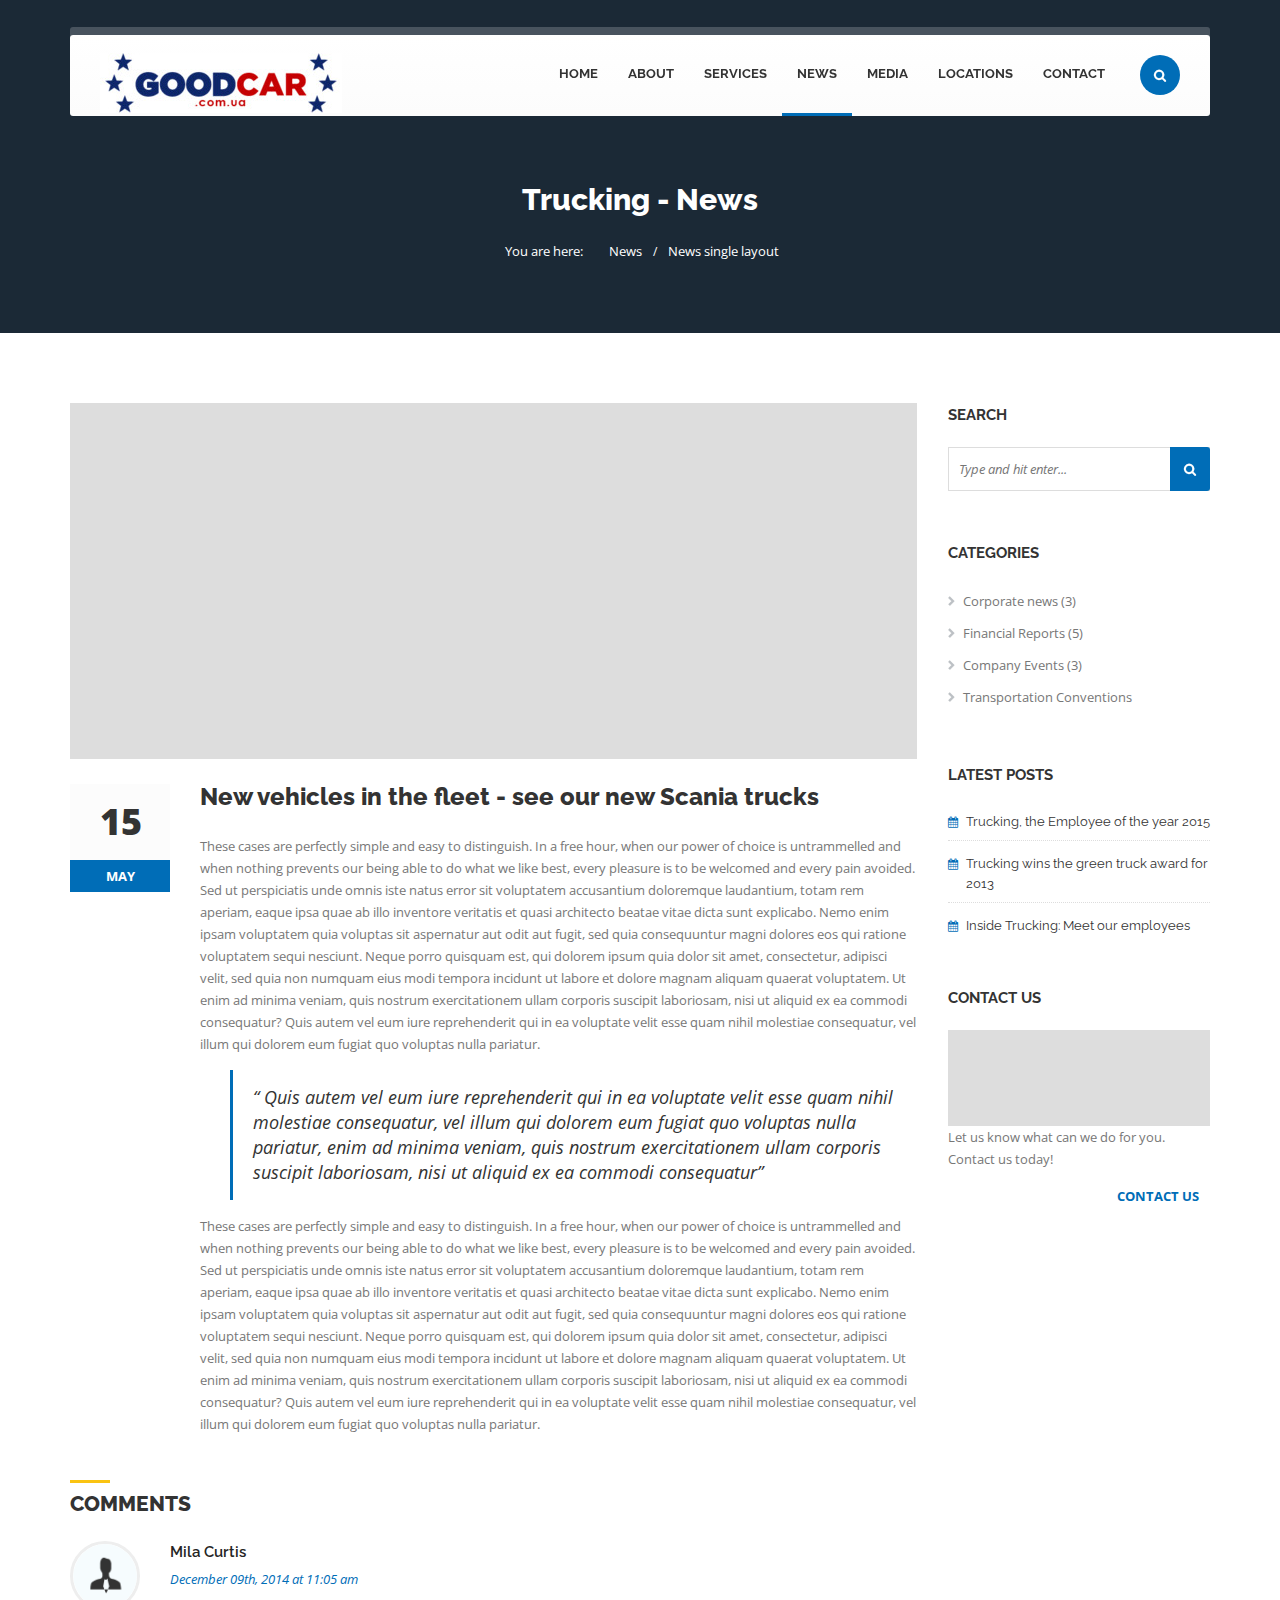
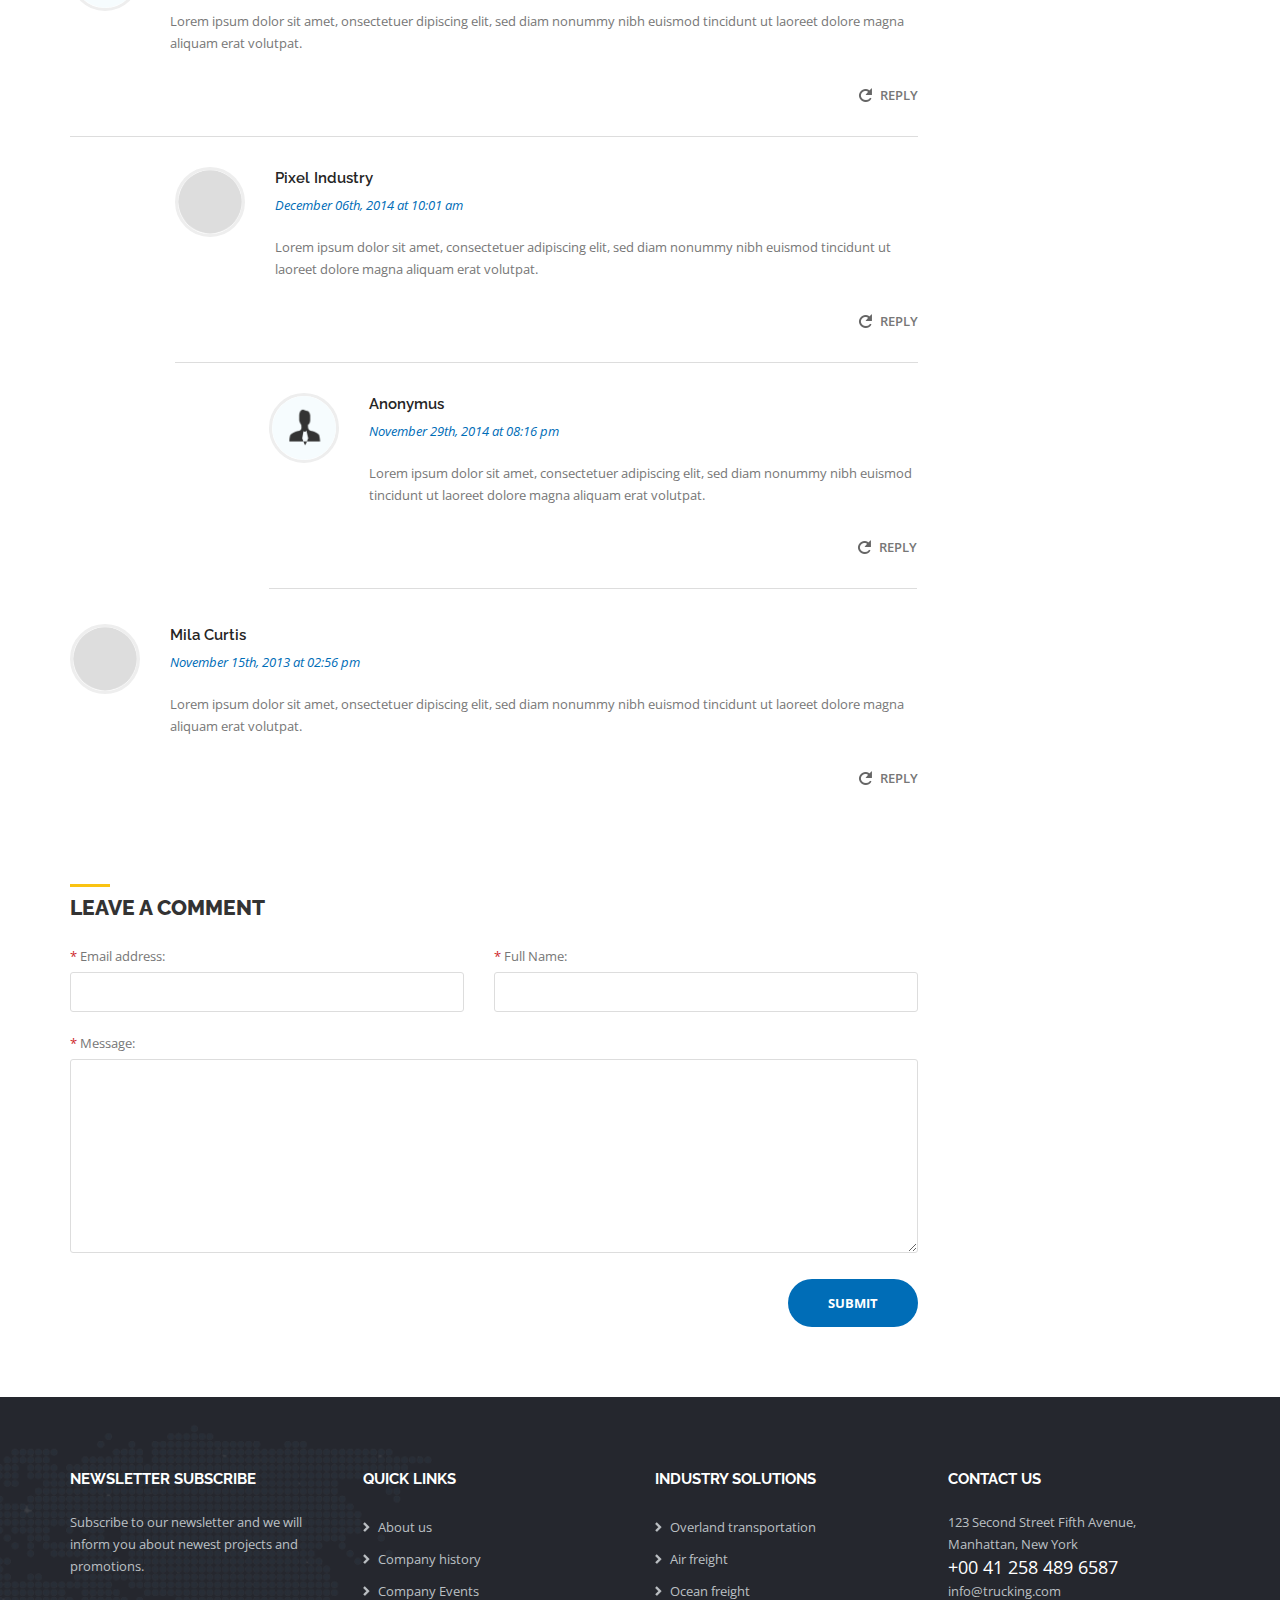
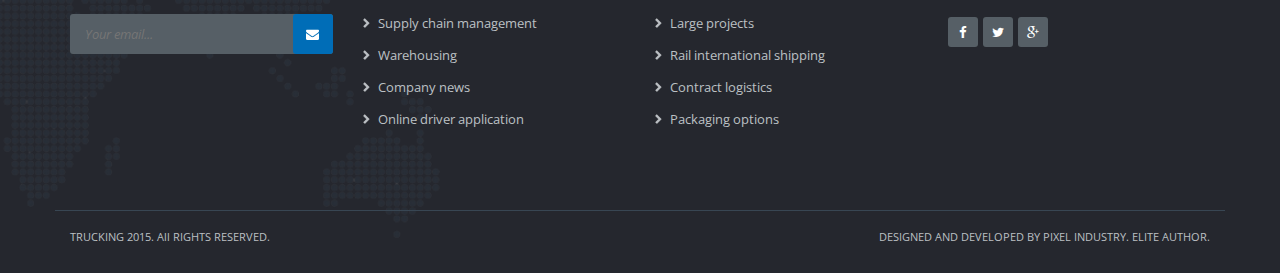
<file: news-single.html>
<!DOCTYPE html>
<html>
    <head>
        <title>Trucking - Transportation and Logistics Company News Single</title>
        <meta name="description" content="Trucking is transportation and Logistics website template">
        <meta name="author" content="pixel-industry">
        <meta name="keywords" content="transportation, logistics, transportation template, logistics template, cargo, business">
        <meta charset="UTF-8">
        <meta name="viewport" content="width=device-width, initial-scale=1.0">

        <!-- Stylesheets -->
        <link rel="stylesheet" href="css/bootstrap.css"/><!-- bootstrap grid -->
        <link rel="stylesheet" href="css/style.css"/><!-- template styles -->
        <link rel="stylesheet" href="css/color-default.css"/><!-- template main color -->
        <link rel="stylesheet" href="css/retina.css"/><!-- retina ready styles -->
        <link rel="stylesheet" href="css/responsive.css"/><!-- responsive styles -->

        <!-- Google Web fonts -->
        <link href='http://fonts.googleapis.com/css?family=Raleway:400,500,600,700,800' rel='stylesheet' type='text/css'>
        <link href='http://fonts.googleapis.com/css?family=Open+Sans:400italic,600italic,700italic,400,800,700,600' rel='stylesheet' type='text/css'>

        <!-- Font icons -->
        <link rel="stylesheet" href="icon-fonts/font-awesome-4.3.0/css/font-awesome.min.css"/><!-- Fontawesome icons css -->
    </head>

    <body>
        <div class="header-wrapper header-transparent">
            <!-- .header.header-style01 start -->
            <header id="header"  class="header-style01">
                <!-- .container start -->
                <div class="container">
                    <!-- .main-nav start -->
                    <div class="main-nav">
                        <!-- .row start -->
                        <div class="row">
                            <div class="col-md-12">
                                <nav class="navbar navbar-default nav-left" role="navigation">

                                    <!-- .navbar-header start -->
                                    <div class="navbar-header">
                                        <div class="logo">
                                            <a href="index.html">
                                                <img src="img/logo.jpg" alt="Trucking Transportation and Logistics HTML Template"/>
                                            </a>
                                        </div><!-- .logo end -->
                                    </div><!-- .navbar-header start -->

                                    <!-- MAIN NAVIGATION -->
                                    <div class="collapse navbar-collapse">
                                        <ul class="nav navbar-nav">
                                            <li class="dropdown">
                                                <a href="#" data-toggle="dropdown" class="dropdown-toggle">Home</a>
                                                <ul class="dropdown-menu">
                                                    <li><a href="index.html">Home default</a></li>
                                                    <li><a href="index02.html">Trucking services overview</a></li>
                                                    <li><a href="index03.html">Trucking video slider</a></li>
                                                    <li><a href="index04.html">Trucking home simple</a></li>
                                                    <li><a href="index05.html">Trucking services slider</a></li>
                                                    <li><a href="index06.html">Trucking parallax slider</a></li>
                                                    <li><a href="index07.html">Trucking Vehicle Fleet</a></li>
                                                    <li><a href="index08.html">Trucking corporate</a></li>
                                                    <li><a href="index09.html">Trucking simple slider</a></li>
                                                    <li><a href="index10.html">Fullscreen minimal</a></li>
                                                </ul><!-- .dropdown-menu end -->
                                            </li><!-- .dropdown end -->

                                            <li class="dropdown">
                                                <a href="#" data-toggle="dropdown" class="dropdown-toggle">About</a>
                                                <ul class="dropdown-menu">
                                                    <li class="dropdown dropdown-submenu">
                                                        <a href="#" class="dropdown-toggle" data-toggle="dropdown">Header types</a>
                                                        <ul class="dropdown-menu">
                                                            <li><a href="index.html">Header default</a></li>
                                                            <li><a href="header-default-top-bar.html">Header default top bar</a></li>
                                                            <li><a href="index08.html">Header simple light bar</a></li>
                                                            <li><a href="header-simple-dark-bar.html">Header simple dark bar</a></li>
                                                            <li><a href="header-simple-dark.html">Header simple dark</a></li>
                                                            <li><a href="header-menu-bottom.html">Header menu bottom light</a></li>
                                                            <li><a href="header-menu-bottom-dark.html">Header menu bottom dark</a></li>
                                                        </ul><!-- .dropdown-menu end -->
                                                    </li>
                                                    <li><a href="about01.html">About simple</a></li>
                                                    <li><a href="about02.html">About compact</a></li>
                                                    <li><a href="about03.html">About with sidebar</a></li>
                                                    <li><a href="simple-page-title.html">Simple page title</a></li>
                                                    <li><a href="company-history.html">Company history</a></li>
                                                    <li><a href="events.html">Company Events</a></li>
                                                    <li><a href="clients.html">Company Clients</a></li>
                                                    <li><a href="careers.html">Careers</a></li>
                                                    <li><a href="driver-application.html">Online driver application</a></li>
                                                </ul><!-- .dropdown-menu end -->
                                            </li><!-- .dropdown end -->

                                            <li class="dropdown">
                                                <a href="" data-toggle="dropdown" class="dropdown-toggle">Services</a>
                                                <ul class="dropdown-menu">
                                                    <li><a href="services01.html">Services overview</a></li>
                                                    <li class="dropdown dropdown-submenu">
                                                        <a href="" class="dropdown-toggle" data-toggle="dropdown">Logistics</a>
                                                        <ul class="dropdown-menu">
                                                            <li><a href="services02.html">Logistics</a></li>
                                                            <li><a href="overland-transportation.html">Overland transportation</a></li>
                                                            <li><a href="air-freight.html">Air freight</a></li>
                                                            <li><a href="ocean-freight.html">Ocean freight</a></li>
                                                            <li><a href="large-projects.html">Large projects</a></li>
                                                            <li><a href="rail-transportation.html">Rail international shipping</a></li>
                                                            <li><a href="contract-logistics.html">Contract logistics</a></li>
                                                        </ul><!-- .dropdown-menu end -->
                                                    </li><!-- .dropdown-submenu end -->
                                                    <li><a href="warehousing.html">Warehousing</a></li>
                                                    <li><a href="supply-chain-management.html">Supply chain management</a></li>
                                                    <li><a href="packaging-options.html">Packaging options</a></li>
                                                    <li><a href="consulting-services.html">Consulting services</a></li>
                                                </ul><!-- .dropdown-menu end -->
                                            </li><!-- .dropdown end -->

                                            <li class="dropdown current-menu-item">
                                                <a href="" data-toggle="dropdown" class="dropdown-toggle">News</a>
                                                <ul class="dropdown-menu">
                                                    <li><a href="news-list.html">News list</a></li>
                                                    <li><a href="news-masonry.html">News masonry</a></li>
                                                    <li><a href="news-standard.html">News standard</a></li>
                                                    <li><a href="news-single.html">News single</a></li>
                                                </ul><!-- .dropdown-menu end -->
                                            </li><!-- .dropdown end -->

                                            <li class="dropdown">
                                                <a href="" data-toggle="dropdown" class="dropdown-toggle">Media</a>
                                                <ul class="dropdown-menu">
                                                    <li><a href="gallery01.html">Vehicle gallery full</a></li>
                                                    <li><a href="gallery02.html">Vehicle gallery grid</a></li>
                                                </ul><!-- .dropdown-menu end -->
                                            </li><!-- .dropdown end -->

                                            <li><a href="locations.html">Locations</a></li>

                                            <li class="dropdown">
                                                <a href="" data-toggle="dropdown" class="dropdown-toggle">Contact</a>
                                                <ul class="dropdown-menu">
                                                    <li><a href="contact-simple.html">Contact simple</a></li>
                                                    <li><a href="contact-locations.html">Contact locations</a></li>
                                                </ul><!-- .dropdown-menu end -->
                                            </li><!-- .dropdown end -->
                                        </ul><!-- .nav.navbar-nav end -->

                                        <!-- RESPONSIVE MENU -->
                                        <div id="dl-menu" class="dl-menuwrapper">
                                            <button class="dl-trigger">Open Menu</button>

                                            <ul class="dl-menu">
                                                <li>
                                                    <a href="index.html">Home</a>
                                                    <ul class="dl-submenu">
                                                        <li><a href="index.html">Home default</a></li>
                                                        <li><a href="index02.html">Trucking services overview</a></li>
                                                        <li><a href="index03.html">Trucking video slider</a></li>
                                                        <li><a href="index04.html">Trucking home simple</a></li>
                                                        <li><a href="index05.html">Trucking services slider</a></li>
                                                        <li><a href="index06.html">Trucking parallax slider</a></li>
                                                        <li><a href="index07.html">Trucking Vehicle Fleet</a></li>
                                                        <li><a href="index08.html">Trucking corporate</a></li>
                                                        <li><a href="index09.html">Trucking simple slider</a></li>
                                                        <li><a href="index10.html">Fullscreen minimal</a></li>
                                                    </ul><!-- dl-submenu end -->
                                                </li>

                                                <li>
                                                    <a href="#">About</a>
                                                    <ul class="dl-submenu">
                                                        <li>
                                                            <a href="">Header types</a>
                                                            <ul class="dl-submenu">
                                                                <li><a href="index.html">Header default</a></li>
                                                                <li><a href="header-default-top-bar.html">Header default top bar</a></li>
                                                                <li><a href="index08.html">Header simple light bar</a></li>
                                                                <li><a href="header-simple-dark-bar.html">Header simple dark bar</a></li>
                                                                <li><a href="header-simple-dark.html">Header simple dark</a></li>
                                                                <li><a href="header-menu-bottom.html">Header menu bottom light</a></li>
                                                                <li><a href="header-menu-bottom-dark.html">Header menu bottom dark</a></li>
                                                            </ul><!-- .dl-submenu end -->
                                                        </li>
                                                        <li><a href="about01.html">About simple</a></li>
                                                        <li><a href="about02.html">About compact</a></li>
                                                        <li><a href="about03.html">About with sidebar</a></li>
                                                        <li><a href="simple-page-title.html">Simple page title</a></li>
                                                        <li><a href="company-history.html">Company history</a></li>
                                                        <li><a href="events.html">Company Events</a></li>
                                                        <li><a href="clients.html">Company Clients</a></li>
                                                        <li><a href="careers.html">Careers</a></li>
                                                        <li><a href="driver-application.html">Online driver application</a></li>
                                                    </ul><!-- dl-submenu end -->
                                                </li>

                                                <li>
                                                    <a href="#">Services</a>
                                                    <ul class="dl-submenu">
                                                        <li><a href="services01.html">Services overview</a></li>
                                                        <li>
                                                            <a href="#">Logistics</a>
                                                            <ul class="dl-submenu">
                                                                <li><a href="services02.html">Logistics</a></li>
                                                                <li><a href="overland-transportation.html">Overland transportation</a></li>
                                                                <li><a href="air-freight.html">Air freight</a></li>
                                                                <li><a href="ocean-freight.html">Ocean freight</a></li>
                                                                <li><a href="large-projects.html">Large projects</a></li>
                                                                <li><a href="rail-transportation.html">Rail international shipping</a></li>
                                                                <li><a href="contract-logistics.html">Contract logistics</a></li>
                                                            </ul><!-- .dl-submenu end -->
                                                        </li>
                                                        <li><a href="warehousing.html">Warehousing</a></li>
                                                        <li><a href="supply-chain-management.html">Supply chain management</a></li>
                                                        <li><a href="packaging-options.html">Packaging options</a></li>
                                                        <li><a href="consulting-services.html">Consulting services</a></li>
                                                    </ul><!-- dl-submenu end -->
                                                </li>

                                                <li>
                                                    <a href="#">News</a>
                                                    <ul class="dl-submenu">
                                                        <li><a href="news-list.html">News list</a></li>
                                                        <li><a href="news-masonry.html">News masonry</a></li>
                                                        <li><a href="news-standard.html">News standard</a></li>
                                                        <li><a href="news-single.html">News single</a></li>
                                                    </ul><!-- .dl-submenu end -->
                                                </li>

                                                <li>
                                                    <a href="#">Gallery</a>
                                                    <ul class="dl-submenu">
                                                        <li><a href="gallery01.html">Vehicle gallery full</a></li>
                                                        <li><a href="gallery02.html">Vehicle gallery grid</a></li>
                                                    </ul><!-- .dl-submenu end -->
                                                </li>

                                                <li><a href="locations.html">Locations</a></li>

                                                <li>
                                                    <a href="#">Contact</a>
                                                    <ul class="dl-submenu">
                                                        <li><a href="contact-simple.html">Contact simple</a></li>
                                                        <li><a href="contact-locations.html">Contact locations</a></li>
                                                    </ul><!-- .dl-submenu end -->
                                                </li>
                                            </ul><!-- .dl-menu end -->
                                        </div><!-- #dl-menu end -->

                                        <!-- #search start -->
                                        <div id="search">
                                            <form action="#" method="get">
                                                <input class="search-submit" type="submit" />
                                                <input id="m_search" name="s" type="text" placeholder="Type and hit enter..." />
                                            </form>
                                        </div><!-- #search end -->
                                    </div><!-- MAIN NAVIGATION END -->
                                </nav><!-- .navbar.navbar-default end -->
                            </div><!-- .col-md-12 end -->
                        </div><!-- .row end -->
                    </div><!-- .main-nav end -->
                </div><!-- .container end -->
            </header><!-- .header.header-style01 -->
        </div><!-- .header-wrapper.header-transparent end -->

        <!-- .page-title start -->
        <div class="page-title-style01 page-title-negative-top pt-bkg09">
            <div class="container">
                <div class="row">
                    <div class="col-md-12">
                        <h1>Trucking - News</h1>

                        <div class="breadcrumb-container">
                            <ul class="breadcrumb clearfix">
                                <li>You are here:</li>
                                <li>
                                    <a href="#">News</a>
                                </li>
                                <li>
                                    <a href="#">News single layout</a>
                                </li>
                            </ul><!-- .breadcrumb end -->
                        </div><!-- .breadcrumb-container end -->
                    </div><!-- .col-md-12 end -->
                </div><!-- .row end -->
            </div><!-- .container end -->
        </div><!-- .page-title-style01.page-title-negative-top end -->

        <div class="page-content">
            <div class="container">
                <div class="row">
                    <div class="col-md-9 blog-posts post-single">
                        <div class="blog-post clearfix">
                            <div class="post-media">
                                <a href="news-single.html" class="post-img">
                                    <img src="img/blog/post-img01.jpg" alt="Trucking Transportation and Logistics HTML template"/>
                                </a>
                            </div><!-- .post-media end -->

                            <div class="post-date">
                                <p class="day">15</p>
                                <p class="month">may</p>
                            </div><!-- .post-date end -->

                            <div class="post-body">
                                <a href="news-single.html">
                                    <h2>New vehicles in the fleet - see our new Scania trucks</h2>
                                </a>

                                <p>
                                    These cases are perfectly simple and easy to
                                    distinguish. In a free hour, when our power
                                    of choice is untrammelled and when nothing
                                    prevents our being able to do what we like
                                    best, every pleasure is to be welcomed and
                                    every pain avoided.  Sed ut perspiciatis
                                    unde omnis iste natus error sit voluptatem
                                    accusantium doloremque laudantium, totam
                                    rem aperiam, eaque ipsa quae ab illo
                                    inventore veritatis et quasi architecto
                                    beatae vitae dicta sunt explicabo. Nemo
                                    enim ipsam voluptatem quia voluptas sit
                                    aspernatur aut odit aut fugit, sed quia
                                    consequuntur magni dolores eos qui ratione
                                    voluptatem sequi nesciunt. Neque porro
                                    quisquam est, qui dolorem ipsum quia dolor
                                    sit amet, consectetur, adipisci velit, sed
                                    quia non numquam eius modi tempora incidunt
                                    ut labore et dolore magnam aliquam quaerat
                                    voluptatem. Ut enim ad minima veniam, quis
                                    nostrum exercitationem ullam corporis
                                    suscipit laboriosam, nisi ut aliquid ex ea
                                    commodi consequatur? Quis autem vel eum iure
                                    reprehenderit qui in ea voluptate velit esse
                                    quam nihil molestiae consequatur, vel illum
                                    qui dolorem eum fugiat quo voluptas nulla
                                    pariatur.
                                </p>

                                <blockquote>
                                    “ Quis autem vel eum iure reprehenderit qui
                                    in ea voluptate velit esse quam nihil
                                    molestiae consequatur, vel illum qui dolorem
                                    eum fugiat quo voluptas nulla pariatur,
                                    enim ad minima veniam, quis nostrum
                                    exercitationem ullam corporis suscipit
                                    laboriosam, nisi ut aliquid ex ea commodi
                                    consequatur”
                                </blockquote><!-- .blockquote end -->

                                <p>
                                    These cases are perfectly simple and easy to
                                    distinguish. In a free hour, when our power
                                    of choice is untrammelled and when nothing
                                    prevents our being able to do what we like
                                    best, every pleasure is to be welcomed and
                                    every pain avoided.  Sed ut perspiciatis
                                    unde omnis iste natus error sit voluptatem
                                    accusantium doloremque laudantium, totam
                                    rem aperiam, eaque ipsa quae ab illo
                                    inventore veritatis et quasi architecto
                                    beatae vitae dicta sunt explicabo. Nemo
                                    enim ipsam voluptatem quia voluptas sit
                                    aspernatur aut odit aut fugit, sed quia
                                    consequuntur magni dolores eos qui ratione
                                    voluptatem sequi nesciunt. Neque porro
                                    quisquam est, qui dolorem ipsum quia dolor
                                    sit amet, consectetur, adipisci velit, sed
                                    quia non numquam eius modi tempora incidunt
                                    ut labore et dolore magnam aliquam quaerat
                                    voluptatem. Ut enim ad minima veniam, quis
                                    nostrum exercitationem ullam corporis
                                    suscipit laboriosam, nisi ut aliquid ex ea
                                    commodi consequatur? Quis autem vel eum iure
                                    reprehenderit qui in ea voluptate velit esse
                                    quam nihil molestiae consequatur, vel illum
                                    qui dolorem eum fugiat quo voluptas nulla
                                    pariatur.
                                </p>
                            </div><!-- .post-body end -->

                            <!-- .post-comments start -->
                            <div class="post-comments">
                                <div class="custom-heading">
                                    <h3>Comments</h3>
                                </div><!-- .custom-heading end -->

                                <!-- .comments-li start -->
                                <ul class="comments-li">
                                    <li>
                                        <div class="comment">
                                            <div class="avatar">
                                                <img src="img/blog/avatar01.png" alt="author" />
                                            </div>

                                            <ul class="comment-meta">
                                                <li>
                                                    <a href="#" class="author">Mila Curtis</a>
                                                </li>

                                                <li class="date">
                                                    December 09th, 2014 at 11:05 am
                                                </li>
                                            </ul>

                                            <div class="comment-body">
                                                <p>
                                                    Lorem ipsum dolor sit amet, onsectetuer
                                                    dipiscing elit, sed diam nonummy nibh
                                                    euismod tincidunt ut laoreet dolore
                                                    magna aliquam erat volutpat.
                                                </p>

                                                <a class="comment-reply-link">
                                                    Reply
                                                </a>
                                            </div>
                                        </div><!-- comment end -->

                                        <!-- second level comment -->
                                        <ul class="children">
                                            <li>
                                                <div class="comment">
                                                    <div class="avatar">
                                                        <img src="img/blog/avatar02.png" alt="author" />
                                                    </div>

                                                    <ul class="comment-meta">
                                                        <li>
                                                            <a href="#" class="author">Pixel Industry</a>
                                                        </li>

                                                        <li class="date">
                                                            December 06th, 2014 at 10:01 am
                                                        </li>
                                                    </ul>

                                                    <div class="comment-body">
                                                        <p>
                                                            Lorem ipsum dolor sit amet,
                                                            consectetuer adipiscing elit,
                                                            sed diam nonummy nibh
                                                            euismod tincidunt ut laoreet
                                                            dolore magna aliquam erat
                                                            volutpat.
                                                        </p>

                                                        <a class="comment-reply-link">
                                                            Reply
                                                        </a>
                                                    </div>
                                                </div><!-- .comment end -->

                                                <!-- second level comment -->
                                                <ul class="children">
                                                    <li>
                                                        <div class="comment">
                                                            <div class="avatar">
                                                                <img src="img/blog/avatar01.png" alt="author" />
                                                            </div>

                                                            <ul class="comment-meta">
                                                                <li>
                                                                    <a href="#" class="author">Anonymus</a>
                                                                </li>

                                                                <li class="date">
                                                                    November 29th, 2014 at 08:16 pm
                                                                </li>
                                                            </ul>

                                                            <div class="comment-body">
                                                                <p>
                                                                    Lorem ipsum dolor sit amet,
                                                                    consectetuer adipiscing elit,
                                                                    sed diam nonummy nibh
                                                                    euismod tincidunt ut laoreet
                                                                    dolore magna aliquam erat
                                                                    volutpat.
                                                                </p>

                                                                <a class="comment-reply-link">
                                                                    Reply
                                                                </a>
                                                            </div>
                                                        </div><!-- .comment end -->
                                                    </li><!-- li end -->
                                                </ul><!-- .children end -->
                                            </li><!-- li end -->
                                        </ul><!-- children end -->
                                    </li><!-- post comments list item end -->

                                    <li>
                                        <div class="comment">
                                            <div class="avatar">
                                                <img src="img/blog/avatar02.png" alt="author" />
                                            </div>

                                            <ul class="comment-meta">
                                                <li>
                                                    <a href="#" class="author">Mila Curtis</a>
                                                </li>

                                                <li class="date">
                                                    November 15th, 2013 at 02:56 pm
                                                </li>
                                            </ul>

                                            <div class="comment-body">
                                                <p>
                                                    Lorem ipsum dolor sit amet, onsectetuer
                                                    dipiscing elit, sed diam nonummy nibh
                                                    euismod tincidunt ut laoreet dolore
                                                    magna aliquam erat volutpat.
                                                </p>

                                                <a class="comment-reply-link">
                                                    Reply
                                                </a>
                                            </div>
                                        </div><!-- .comment end -->
                                    </li><!-- li end -->
                                </ul><!-- .comments-li end -->
                            </div><!-- .post-comments end -->

                            <!-- .comment-form start -->
                            <div class="comment-form">
                                <div id="respond">

                                    <div class="custom-heading">
                                        <h3>leave a comment</h3>
                                    </div><!-- .custom-heading end -->

                                    <form id="commentform">
                                        <fieldset>
                                            <label>
                                                <span class="required">*</span> Full Name:
                                            </label>

                                            <input name="author" class="wpcf7-text" id="comment-name" type="text">
                                        </fieldset>

                                        <fieldset>
                                            <label>
                                                <span class="required">*</span> Email address:
                                            </label>

                                            <input name="email" class="wpcf7-text" id="comment-email" type="email">
                                        </fieldset>

                                        <fieldset class="wpcf7-message">
                                            <label>
                                                <span class="required">*</span> Message:
                                            </label>

                                            <textarea name="comment"  class="wpcf7-textarea" id="comment-message" rows="8"></textarea>
                                        </fieldset>

                                        <input type="submit" class="comment-reply" value="Submit" />
                                    </form>
                                </div><!-- 3respond end -->
                            </div><!-- .comment-form end -->
                        </div><!-- .blog-post end -->
                    </div><!-- .col-md-9.blog-posts.post-list end -->

                    <!-- aside.aside-left start -->
                    <aside class="col-md-3 aside aside-left">
                        <!-- .aside-widgets start -->
                        <ul class="aside-widgets">
                            <!-- .widget.widget-search start -->
                            <li id="search-2" class="widget widget_search clearfix">
                                <div class="title">
                                    <h3>search</h3>
                                </div>

                                <form action="#" method="get">
                                    <input class="a_search" name="s" type="text" placeholder="Type and hit enter..." />
                                    <input class="search-submit" type="submit" />
                                </form>
                            </li><!-- .widget.widget_search end -->

                            <!-- .widget.widget-categories start -->
                            <li class=" widget widget_categories">
                                <div class="title">
                                    <h3>categories</h3>
                                </div>

                                <ul>
                                    <li><a href="news-single.html">Corporate news (3)</a></li>
                                    <li><a href="news-single.html">Financial Reports (5)</a></li>
                                    <li><a href="news-single.html">Company Events (3)</a></li>
                                    <li><a href="news-single.html">Transportation Conventions</a></li>
                                </ul>
                            </li><!-- .widget_categories end -->

                            <!-- .widget.rpw_posts_widget start -->
                            <li class="widget rpw_posts_widget">
                                <div class="title">
                                    <h3>latest posts</h3>
                                </div>

                                <ul>
                                    <li>
                                        <a href="news-single.html">
                                            <h4>
                                                Trucking, the Employee of the year
                                                2015
                                            </h4>
                                        </a>
                                    </li>

                                    <li>
                                        <a href="news-single.html">
                                            <h4>
                                                Trucking wins the green truck award
                                                for 2013
                                            </h4>
                                        </a>
                                    </li>

                                    <li>
                                        <a href="news-single.html">
                                            <h4>
                                                Inside Trucking: Meet our employees
                                            </h4>
                                        </a>
                                    </li>
                                </ul>
                            </li><!-- .rpw_posts_widget end -->

                            <!-- .widget.widget-text start -->
                            <li class="widget widget-text">
                                <div class="title">
                                    <h3>contact us</h3>
                                </div>

                                <img src="img/pics/locations.jpg" alt="contact us"/>

                                <p>
                                    Let us know what can we do for you. Contact
                                    us today!
                                </p>

                                <a href="contact-simple.html" class="read-more">
                                    <span>
                                        Contact us
                                        <i class="fa fa-chevron-right"></i>
                                    </span>
                                </a>
                            </li><!-- .widget-text end -->
                        </ul><!-- .aside-widgets end -->
                    </aside><!-- .aside.aside-left end -->
                </div><!-- .row end -->
            </div><!-- .container end -->
        </div><!-- .page-content end -->

        <div id="footer-wrapper" class="footer-dark">
            <footer id="footer">
                <div class="container">
                    <div class="row">
                        <ul class="col-md-3 col-sm-6 footer-widget-container clearfix">
                            <!-- .widget.widget_text -->
                            <li class="widget widget_newsletterwidget">
                                <div class="title">
                                    <h3>newsletter subscribe</h3>
                                </div>

                                <p>
                                    Subscribe to our newsletter and we will
                                    inform you about newest projects and promotions.
                                </p>

                                <br />

                                <form class="newsletter">
                                    <input class="email" type="email" placeholder="Your email...">
                                    <input type="submit" class="submit" value="">
                                </form>
                            </li><!-- .widget.widget_newsletterwidget end -->
                        </ul><!-- .col-md-3.footer-widget-container end -->

                        <ul class="col-md-3 col-sm-6 footer-widget-container">
                            <!-- .widget-pages start -->
                            <li class="widget widget_pages">
                                <div class="title">
                                    <h3>quick links</h3>
                                </div>

                                <ul>
                                    <li><a href="about01.html">About us</a></li>
                                    <li><a href="company-history.html">Company history</a></li>
                                    <li><a href="events.html">Company Events</a></li>
                                    <li><a href="supply-chain-management.html">Supply chain management</a></li>
                                    <li><a href="warehousing.html">Warehousing</a></li>
                                    <li><a href="news-standard.html">Company news</a></li>
                                    <li><a href="driver-application.html">Online driver application</a></li>
                                </ul>
                            </li><!-- .widget-pages end -->
                        </ul><!-- .col-md-3.footer-widget-container end -->

                        <ul class="col-md-3 col-sm-6 footer-widget-container">
                            <!-- .widget-pages start -->
                            <li class="widget widget_pages">
                                <div class="title">
                                    <h3>Industry solutions</h3>
                                </div>

                                <ul>
                                    <li><a href="overland-transportation.html">Overland transportation</a></li>
                                    <li><a href="air-freight.html">Air freight</a></li>
                                    <li><a href="ocean-freight.html">Ocean freight</a></li>
                                    <li><a href="large-projects.html">Large projects</a></li>
                                    <li><a href="rail-transportation.html">Rail international shipping</a></li>
                                    <li><a href="contract-logistics.html">Contract logistics</a></li>
                                    <li><a href="packaging-options.html">Packaging options</a></li>
                                </ul>
                            </li><!-- .widget-pages end -->
                        </ul><!-- .col-md-3.footer-widget-container end -->

                        <ul class="col-md-3 col-sm-6 footer-widget-container">
                            <li class="widget widget-text">
                                <div class="title">
                                    <h3>contact us</h3>
                                </div>

                                <address>
                                    123 Second Street Fifth Avenue, <br />
                                    Manhattan, New York
                                </address>

                                <span class="text-big">
                                    +00 41 258 489 6587
                                </span>
                                <br />

                                <a href="mailto:">info@trucking.com</a>
                                <br />
                                <ul class="footer-social-icons">
                                    <li><a href="#" class="fa fa-facebook"></a></li>
                                    <li><a href="#" class="fa fa-twitter"></a></li>
                                    <li><a href="#" class="fa fa-google-plus"></a></li>
                                </ul><!-- .footer-social-icons end -->
                            </li><!-- .widget.widget-text end -->
                        </ul><!-- .col-md-3.footer-widget-container end -->
                    </div><!-- .row end -->
                </div><!-- .container end -->
            </footer><!-- #footer end -->

            <div class="copyright-container">
                <div class="container">
                    <div class="row">
                        <div class="col-md-6">
                            <p>TRUCKING 2015. All RIGHTS RESERVED.</p>
                        </div><!-- .col-md-6 end -->

                        <div class="col-md-6">
                            <p class="align-right">DESIGNED AND DEVELOPED BY <a href="www.pixel-industry.com">PIXEL INDUSTRY.</a> ELITE AUTHOR.</p>
                        </div><!-- .col-md-6 end -->
                    </div><!-- .row end -->
                </div><!-- .container end -->
            </div><!-- .copyright-container end -->

            <a href="#" class="scroll-up">Scroll</a>
        </div><!-- #footer-wrapper end -->

        <script src="js/jquery-2.1.4.min.js"></script><!-- jQuery library -->
        <script src="js/bootstrap.min.js"></script><!-- .bootstrap script -->
        <script src="js/jquery.srcipts.min.js"></script><!-- modernizr, retina, stellar for parallax -->
        <script src="js/jquery.dlmenu.min.js"></script><!-- for responsive menu -->
        <script src="js/include.js"></script><!-- custom js functions -->

        <script>
            /* <![CDATA[ */
            jQuery(document).ready(function ($) {
                'use strict';
                // COMMENT FORM AJAX SUBMIT START
                $('#commentform .comment-reply').on('click', function (event) {
                    event.preventDefault();
                    var name = $('#comment-name').val();
                    var email = $('#comment-email').val();
                    var message = $('#comment-message').val();
                    var form_data = new Array({'Name': name, 'Email': email, 'Message': message});
                    $.ajax({
                        type: 'POST',
                        url: "contact.php",
                        data: ({'action': 'comment', 'form_data': form_data})
                    }).done(function (data) {
                        alert(data);
                    });
                }); // COMMENT FORM AJAX SUBMIT END
            });
            /* ]]> */
        </script>
    </body>
</html>
</file>
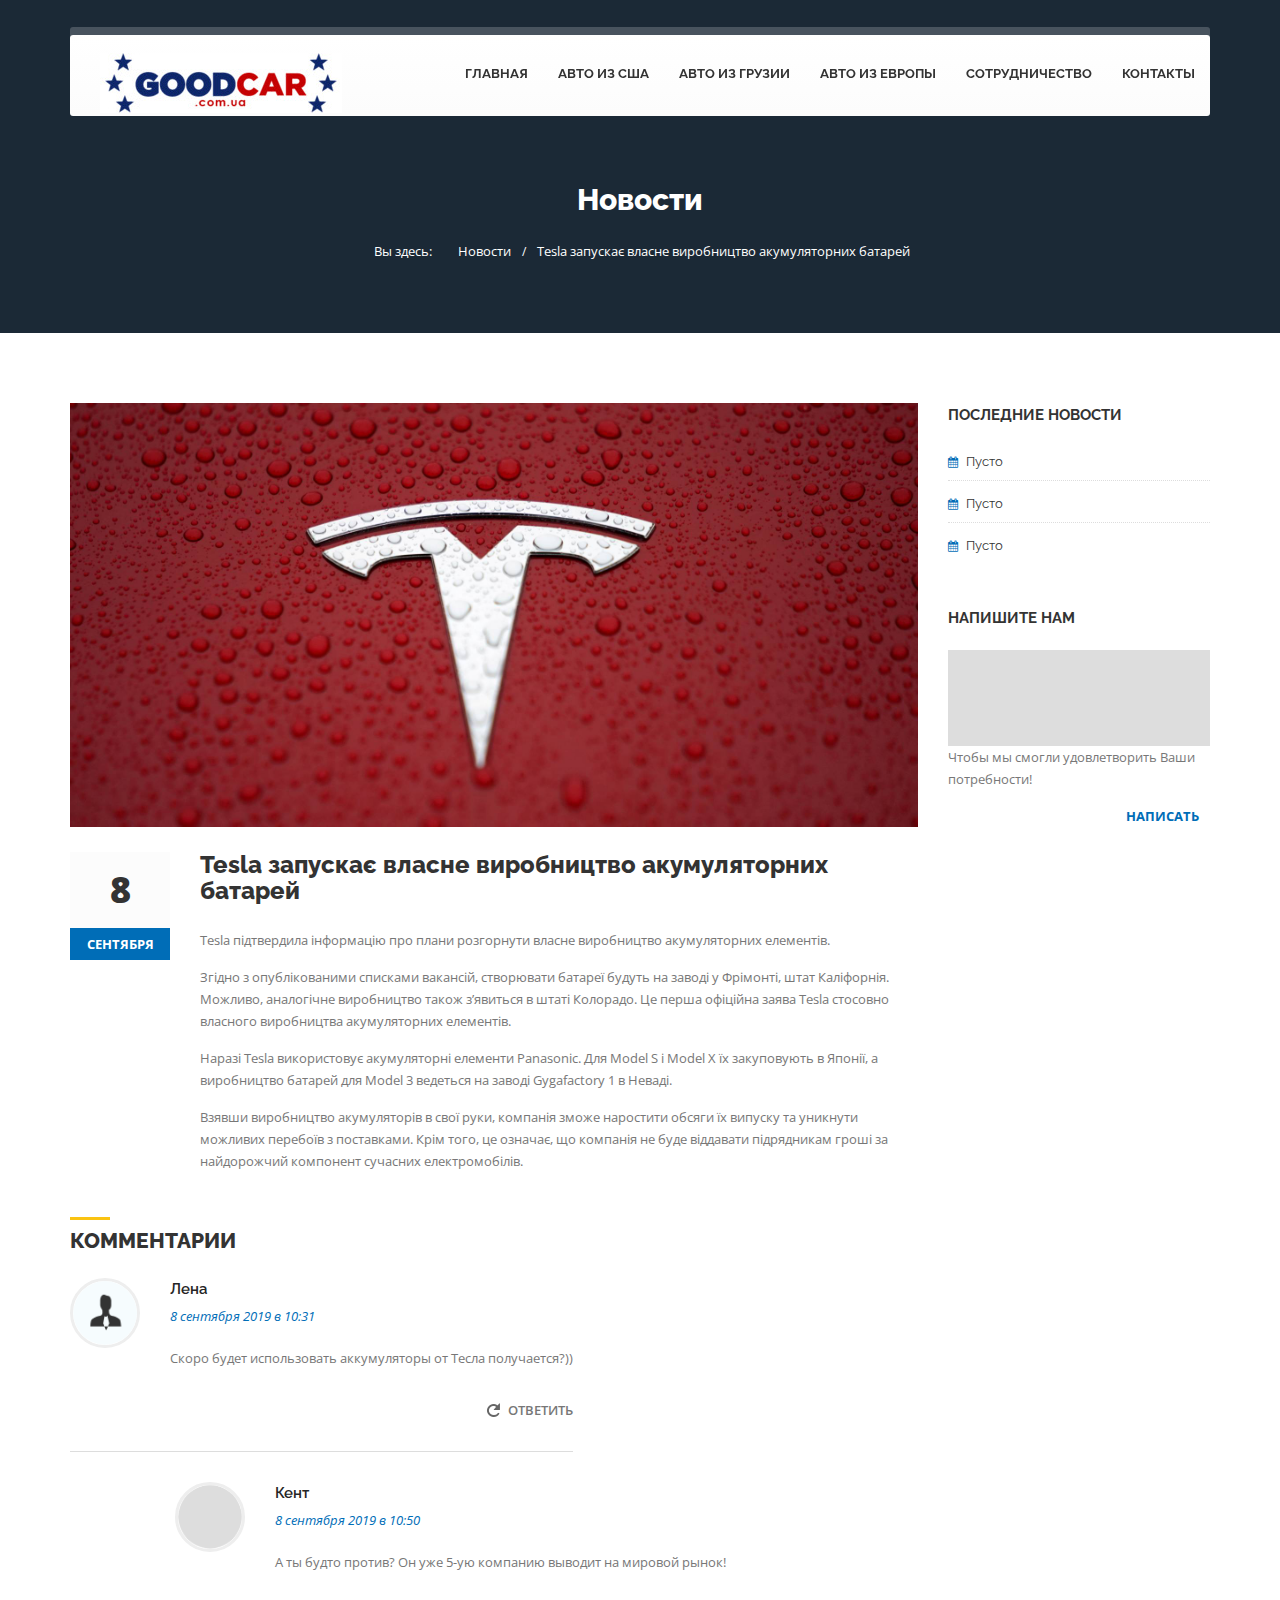
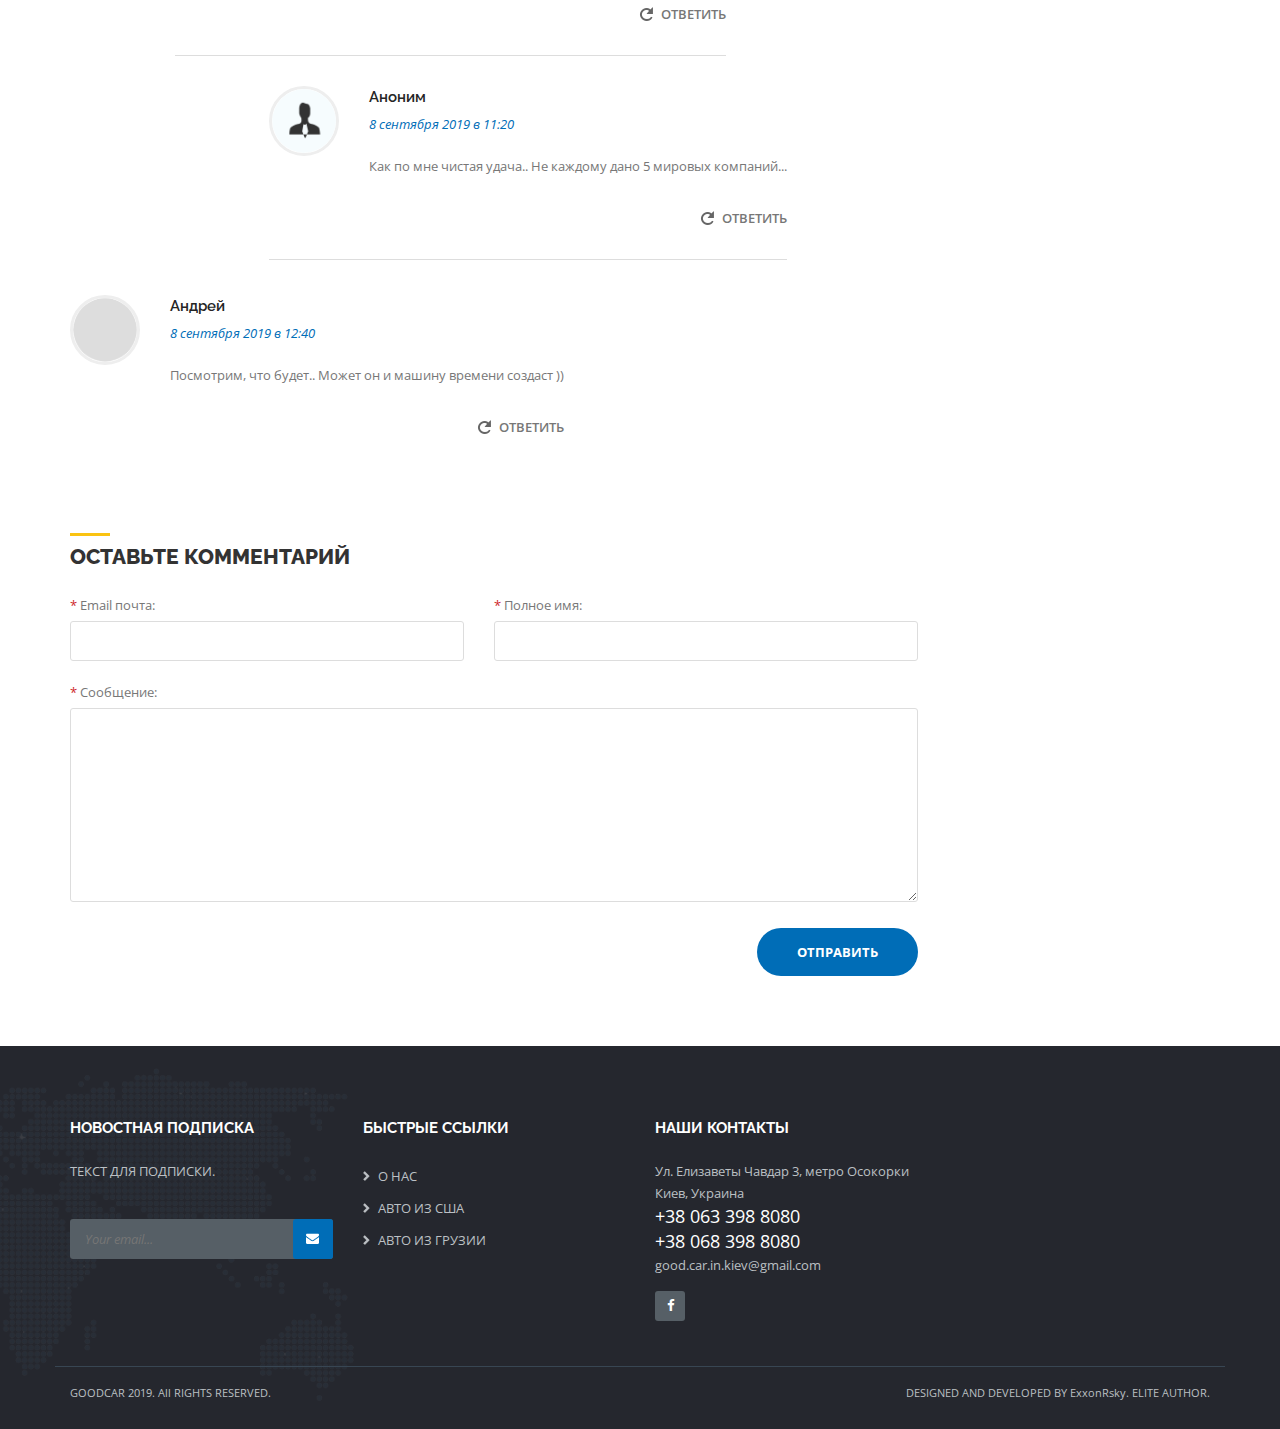
<file: news/maslcars.html>
<!DOCTYPE html>
<html>
    <head>
        <title>GOODCAR | Что общего между старыми масл-карами и новым Wrangler?</title>
        <meta name="description" content="Что общего между старыми масл-карами и новым Wrangler?">
        <meta name="author" content="ExxonRsky">
        <meta name="keywords" content="transportation, logistics, transportation template, logistics template, cargo, business">
        <meta charset="UTF-8">
        <meta name="viewport" content="width=device-width, initial-scale=1.0">

        <!-- Stylesheets -->
        <link rel="shortcut icon" href="logo.svg" type="img/x-icon">
        <link rel="stylesheet" href="../css/bootstrap.css"/><!-- bootstrap grid -->
        <link rel="stylesheet" href="../css/style.css"/><!-- template styles -->
        <link rel="stylesheet" href="../css/color-default.css"/><!-- template main color -->
        <link rel="stylesheet" href="../css/retina.css"/><!-- retina ready styles -->
        <link rel="stylesheet" href="../css/responsive.css"/><!-- responsive styles -->

        <!-- Google Web fonts -->
        <link href='http://fonts.googleapis.com/css?family=Raleway:400,500,600,700,800' rel='stylesheet' type='text/css'>
        <link href='http://fonts.googleapis.com/css?family=Open+Sans:400italic,600italic,700italic,400,800,700,600' rel='stylesheet' type='text/css'>

        <!-- Font icons -->
        <link rel="stylesheet" href="../icon-fonts/font-awesome-4.3.0/css/font-awesome.min.css"/><!-- Fontawesome icons css -->
    </head>

    <body>
        <div class="header-wrapper header-transparent">
            <!-- .header.header-style01 start -->
            <header id="header"  class="header-style01">
                <!-- .container start -->
                <div class="container">
                    <!-- .main-nav start -->
                    <div class="main-nav">
                        <!-- .row start -->
                        <div class="row">
                            <div class="col-md-12">
                                <nav class="navbar navbar-default nav-left" role="navigation">

                                    <!-- .navbar-header start -->
                                    <div class="navbar-header">
                                        <div class="logo">
                                            <a href="../index.html">
                                                <img src="../img/logo.jpg" alt=""/>
                                            </a>
                                        </div><!-- .logo end -->
                                    </div><!-- .navbar-header start -->

                                    <!-- MAIN NAVIGATION -->
                                    <div class="collapse navbar-collapse">
                                        <ul class="nav navbar-nav">
                                            <li class="dropdown">
                                                <a href="../index.html">Главная</a>
                                            </li><!-- .dropdown end -->

                                            <li class="dropdown">
                                                <a href="../auto-usa.html">Авто из США</a>
                                            </li><!-- .dropdown end -->

                                            <li class="dropdown">
                                                <a href="../auto-georgia.html">Авто из Грузии</a>
                                            </li><!-- .dropdown end -->
                                            <li class="dropdown">
                                                <a href="../auto-europe.html">Авто из Европы</a>
                                            </li><!-- .dropdown end -->
                                            <li class="dropdown">
                                                <a href="../partners.html">Сотрудничество</a>
                                            </li><!-- .dropdown end -->
                                            <li class="dropdown">
                                                <a href="../about-us.html">Контакты</a>
                                            </li><!-- .dropdown end -->

                                            </ul><!-- .dl-menu end -->
                                        </div><!-- #dl-menu end -->
                                        <!-- RESPONSIVE MENU -->
                                        <div id="dl-menu" class="dl-menuwrapper">
                                            <button class="dl-trigger">Открыть меню</button>
                                                      <ul class="dl-menu">
                                                <li>
                                                    <a href="../index.html">Главная</a>
                                                </li>
                                                <li>
                                                    <a href="../auto-usa.html">Авто из США</a>
                                                </li>
                                                <li>
                                                    <a href="../auto-georgia.html">Авто из Грузии</a>
                                                </li>
                                                <li>
                                                    <a href="../auto-europe.html">Авто из Европы</a>
                                                </li>

                                                <li>
                                                    <a href="../partners.html">Сотрудничество</a>
                                                </li>
                                                <li>
                                                    <a href="../about-us.html">Контакты</a>
                                                </li>
                                            </ul><!-- .dl-menu end -->
                                        </div><!-- #dl-menu end -->

                                        <!-- #search start -->
                                    </div><!-- MAIN NAVIGATION END -->
                                </nav><!-- .navbar.navbar-default end -->
                            </div><!-- .col-md-12 end -->
                        </div><!-- .row end -->
                    </div><!-- .main-nav end -->
                </div><!-- .container end -->
            </header><!-- .header.header-style01 -->
        </div><!-- .header-wrapper.header-transparent end -->

        <!-- .page-title start -->
        <div class="page-title-style01 page-title-negative-top pt-bkg09">
            <div class="container">
                <div class="row">
                    <div class="col-md-12">
                        <h1>Новости</h1>

                        <div class="breadcrumb-container">
                            <ul class="breadcrumb clearfix">
                                <li>Вы здесь:</li>
                                <li>
                                    <a href="#">Новости</a>
                                </li>
                                <li>
                                    <a href="#">Tesla запускає власне виробництво акумуляторних батарей</a>
                                </li>
                            </ul><!-- .breadcrumb end -->
                        </div><!-- .breadcrumb-container end -->
                    </div><!-- .col-md-12 end -->
                </div><!-- .row end -->
            </div><!-- .container end -->
        </div><!-- .page-title-style01.page-title-negative-top end -->

        <div class="page-content">
            <div class="container">
                <div class="row">
                    <div class="col-md-9 blog-posts post-single">
                        <div class="blog-post clearfix">
                            <div class="post-media">
                                <a href="tesla-battery.html" class="post-img">
                                    <img src="../img/news/post-img01.jpeg" alt="Tesla запускає власне виробництво акумуляторних батарей"/>
                                </a>
                            </div><!-- .post-media end -->

                            <div class="post-date">
                                <p class="day">8</p>
                                <p class="month">сентября</p>
                            </div><!-- .post-date end -->

                            <div class="post-body">
                                <a href="tesla-battery.html">
                                    <h2>Tesla запускає власне виробництво акумуляторних батарей</h2>
                                </a>

                                <p>
Tesla підтвердила інформацію про плани розгорнути власне виробництво акумуляторних елементів.
                                </p>
                                <p>
                                  Згідно з опублікованими списками вакансій, створювати батареї будуть на заводі у Фрімонті, штат Каліфорнія. Можливо, аналогічне виробництво також з’явиться в штаті Колорадо.
  Це перша офіційна заява Tesla стосовно власного виробництва акумуляторних елементів.
                                </p>
                                <p>
Наразі Tesla використовує акумуляторні елементи Panasonic. Для Model S і Model X їх закуповують в Японії, а виробництво батарей для Model 3 ведеться на заводі Gygafactory 1 в Неваді.
                                </p>
                                <p>
Взявши виробництво акумуляторів в свої руки, компанія зможе наростити обсяги їх випуску та уникнути можливих перебоїв з поставками. Крім того, це означає, що компанія не буде віддавати підрядникам гроші за найдорожчий компонент сучасних електромобілів.
                                </p>
                            </div><!-- .post-body end -->

                            <!-- .post-comments start -->
                            <div class="post-comments">
                                <div class="custom-heading">
                                    <h3>Комментарии</h3>
                                </div><!-- .custom-heading end -->

                                <!-- .comments-li start -->
                                <ul class="comments-li">
                                    <li>
                                        <div class="comment">
                                            <div class="avatar">
                                                <img src="../img/blog/avatar01.png" alt="author" />
                                            </div>

                                            <ul class="comment-meta">
                                                <li>
                                                    <a href="#" class="author">Лена</a>
                                                </li>

                                                <li class="date">
                                                    8 сентября 2019 в 10:31
                                                </li>
                                            </ul>

                                            <div class="comment-body">
                                                <p>
                                                    Скоро будет использовать аккумуляторы от Тесла получается?))
                                                </p>

                                                <a class="comment-reply-link">
                                                    Ответить
                                                </a>
                                            </div>
                                        </div><!-- comment end -->

                                        <!-- second level comment -->
                                        <ul class="children">
                                            <li>
                                                <div class="comment">
                                                    <div class="avatar">
                                                        <img src="../img/blog/avatar02.png" alt="author" />
                                                    </div>

                                                    <ul class="comment-meta">
                                                        <li>
                                                            <a href="#" class="author">Кент</a>
                                                        </li>

                                                        <li class="date">
                                                            8 сентября 2019 в 10:50
                                                        </li>
                                                    </ul>

                                                    <div class="comment-body">
                                                        <p>
                                                            А ты будто против? Он уже 5-ую компанию выводит на мировой рынок!
                                                        </p>

                                                        <a class="comment-reply-link">
                                                            Ответить
                                                        </a>
                                                    </div>
                                                </div><!-- .comment end -->

                                                <!-- second level comment -->
                                                <ul class="children">
                                                    <li>
                                                        <div class="comment">
                                                            <div class="avatar">
                                                                <img src="../img/blog/avatar01.png" alt="author" />
                                                            </div>

                                                            <ul class="comment-meta">
                                                                <li>
                                                                    <a href="#" class="author">Аноним</a>
                                                                </li>

                                                                <li class="date">
                                                                    8 сентября 2019 в 11:20
                                                                </li>
                                                            </ul>

                                                            <div class="comment-body">
                                                                <p>
                                                                    Как по мне чистая удача.. Не каждому дано 5 мировых компаний...
                                                                </p>

                                                                <a class="comment-reply-link">
                                                                    Ответить
                                                                </a>
                                                            </div>
                                                        </div><!-- .comment end -->
                                                    </li><!-- li end -->
                                                </ul><!-- .children end -->
                                            </li><!-- li end -->
                                        </ul><!-- children end -->
                                    </li><!-- post comments list item end -->

                                    <li>
                                        <div class="comment">
                                            <div class="avatar">
                                                <img src="../img/blog/avatar02.png" alt="author" />
                                            </div>

                                            <ul class="comment-meta">
                                                <li>
                                                    <a href="#" class="author">Андрей</a>
                                                </li>

                                                <li class="date">
                                                    8 сентября 2019 в 12:40
                                                </li>
                                            </ul>

                                            <div class="comment-body">
                                                <p>
                                                  Посмотрим, что будет.. Может он и машину времени создаст ))
                                                </p>

                                                <a class="comment-reply-link">
                                                    Ответить
                                                </a>
                                            </div>
                                        </div><!-- .comment end -->
                                    </li><!-- li end -->
                                </ul><!-- .comments-li end -->
                            </div><!-- .post-comments end -->

                            <!-- .comment-form start -->
                            <div class="comment-form">
                                <div id="respond">

                                    <div class="custom-heading">
                                        <h3>оставьте комментарий</h3>
                                    </div><!-- .custom-heading end -->

                                    <form id="commentform">
                                        <fieldset>
                                            <label>
                                                <span class="required">*</span> Полное имя:
                                            </label>

                                            <input name="author" class="wpcf7-text" id="comment-name" type="text">
                                        </fieldset>

                                        <fieldset>
                                            <label>
                                                <span class="required">*</span> Email почта:
                                            </label>

                                            <input name="email" class="wpcf7-text" id="comment-email" type="email">
                                        </fieldset>

                                        <fieldset class="wpcf7-message">
                                            <label>
                                                <span class="required">*</span> Сообщение:
                                            </label>

                                            <textarea name="comment"  class="wpcf7-textarea" id="comment-message" rows="8"></textarea>
                                        </fieldset>

                                        <input type="submit" class="comment-reply" value="Отправить" />
                                    </form>
                                </div><!-- 3respond end -->
                            </div><!-- .comment-form end -->
                        </div><!-- .blog-post end -->
                    </div><!-- .col-md-9.blog-posts.post-list end -->

                    <!-- aside.aside-left start -->
                    <aside class="col-md-3 aside aside-left">
                        <!-- .aside-widgets start -->
                        <ul class="aside-widgets">
                            <!-- .widget.rpw_posts_widget start -->
                            <li class="widget rpw_posts_widget">
                                <div class="title">
                                    <h3>последние новости</h3>
                                </div>

                                <ul>
                                    <li>
                                        <a href="">
                                            <h4>
                                                Пусто
                                            </h4>
                                        </a>
                                    </li>

                                    <li>
                                        <a href="">
                                            <h4>
                                                Пусто
                                            </h4>
                                        </a>
                                    </li>

                                    <li>
                                        <a href="">
                                            <h4>
                                                Пусто
                                            </h4>
                                        </a>
                                    </li>
                                </ul>
                            </li><!-- .rpw_posts_widget end -->

                            <!-- .widget.widget-text start -->
                            <li class="widget widget-text">
                                <div class="title">
                                    <h3>Напишите нам</h3>
                                </div>

                                <img src="../img/pics/locations.jpg" alt="contact us"/>

                                <p>
                                    Чтобы мы смогли удовлетворить Ваши потребности!
                                </p>

                                <a href="#" class="read-more">
                                    <span>
                                        Написать
                                        <i class="fa fa-chevron-right"></i>
                                    </span>
                                </a>
                            </li><!-- .widget-text end -->
                        </ul><!-- .aside-widgets end -->
                    </aside><!-- .aside.aside-left end -->
                </div><!-- .row end -->
            </div><!-- .container end -->
        </div><!-- .page-content end -->

        <div id="footer-wrapper" class="footer-dark">
            <footer id="footer">
                <div class="container">
                    <div class="row">
                        <ul class="col-md-3 col-sm-6 footer-widget-container clearfix">
                            <!-- .widget.widget_text -->
                            <li class="widget widget_newsletterwidget">
                                <div class="title">
                                    <h3>НОВОСТНАЯ ПОДПИСКА</h3>
                                </div>

                                <p>
                                    ТЕКСТ ДЛЯ ПОДПИСКИ.
                                </p>

                                <br />

                                <form class="newsletter">
                                    <input class="email" type="email" placeholder="Your email...">
                                    <input type="submit" class="submit" value="">
                                </form>
                            </li><!-- .widget.widget_newsletterwidget end -->
                        </ul><!-- .col-md-3.footer-widget-container end -->

                        <ul class="col-md-3 col-sm-6 footer-widget-container">
                            <!-- .widget-pages start -->
                            <li class="widget widget_pages">
                                <div class="title">
                                    <h3>БЫСТРЫЕ ССЫЛКИ</h3>
                                </div>

                                <ul>
                                    <li><a href="../about-us.html">О НАС</a></li>
                                    <li><a href="../auto-usa.html">АВТО ИЗ США</a></li>
                                    <li><a href="../auto-georgia.html">АВТО ИЗ ГРУЗИИ</a></li>
                                </ul>
                            </li><!-- .widget-pages end -->
                        </ul><!-- .col-md-3.footer-widget-container end -->

                        <ul class="col-md-3 col-sm-6 footer-widget-container">
                            <li class="widget widget-text">
                                <div class="title">
                                    <h3>НАШИ КОНТАКТЫ</h3>
                                </div>

                                <address>
                                    Ул. Елизаветы Чавдар 3, метро Осокорки<br/>
                                    Киев, Украина
                                </address>

                                <span class="text-big">
                                  +38 063 398 8080
                                </span><br>
                                  <span class="text-big">
                                  +38 068 398 8080
                                </span>
                                <br />

                                <a href="mailto:">good.car.in.kiev@gmail.com</a>
                                <br />
                                <ul class="footer-social-icons">
                                    <li><a href="http://fb.me/GoodCarUSA" class="fa fa-facebook"></a></li>
                                </ul><!-- .footer-social-icons end -->
                            </li><!-- .widget.widget-text end -->
                        </ul><!-- .col-md-3.footer-widget-container end -->
                    </div><!-- .row end -->
                </div><!-- .container end -->
            </footer><!-- #footer end -->

            <div class="copyright-container">
                <div class="container">
                    <div class="row">
                        <div class="col-md-6">
                            <p>GOODCAR 2019. All RIGHTS RESERVED.</p>
                        </div><!-- .col-md-6 end -->

                        <div class="col-md-6">
                            <p class="align-right">DESIGNED AND DEVELOPED BY <a href="https://t.me/LPCorporate">ExxonRsky.</a> ELITE AUTHOR.</p>
                        </div><!-- .col-md-6 end -->
                    </div><!-- .row end -->
                </div><!-- .container end -->
            </div><!-- .copyright-container end -->


            <a href="#" class="scroll-up">Scroll</a>
        </div><!-- #footer-wrapper end -->

        <script src="../js/jquery-2.1.4.min.js"></script><!-- jQuery library -->
        <script src="../js/bootstrap.min.js"></script><!-- .bootstrap script -->
        <script src="../js/jquery.srcipts.min.js"></script><!-- modernizr, retina, stellar for parallax -->
        <script src="../js/jquery.dlmenu.min.js"></script><!-- for responsive menu -->
        <script src="../js/include.js"></script><!-- custom js functions -->

        <script>
            /* <![CDATA[ */
            jQuery(document).ready(function ($) {
                'use strict';
                // COMMENT FORM AJAX SUBMIT START
                $('#commentform .comment-reply').on('click', function (event) {
                    event.preventDefault();
                    var name = $('#comment-name').val();
                    var email = $('#comment-email').val();
                    var message = $('#comment-message').val();
                    var form_data = new Array({'Name': name, 'Email': email, 'Message': message});
                    $.ajax({
                        type: 'POST',
                        url: "../contact.php",
                        data: ({'action': 'comment', 'form_data': form_data})
                    }).done(function (data) {
                        alert(data);
                    });
                }); // COMMENT FORM AJAX SUBMIT END
            });
            /* ]]> */
        </script>
    </body>
</html>
</file>
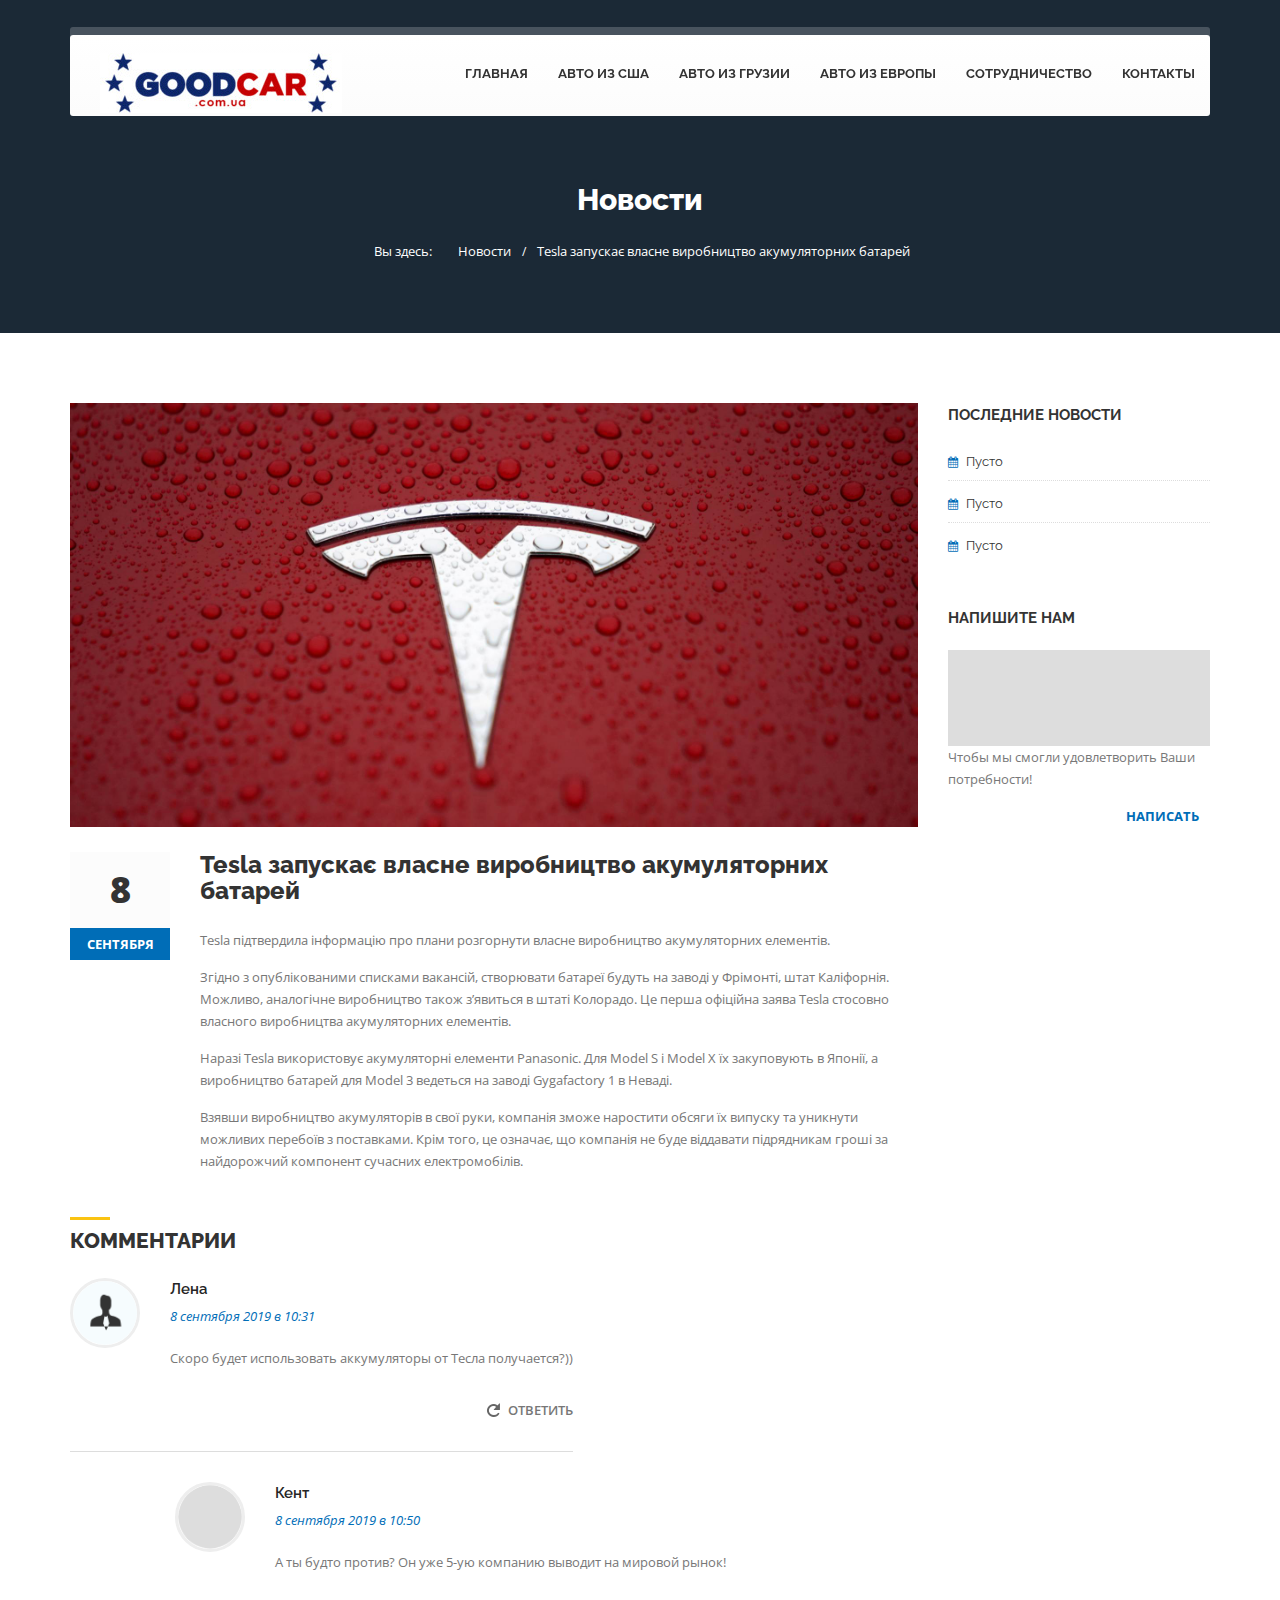
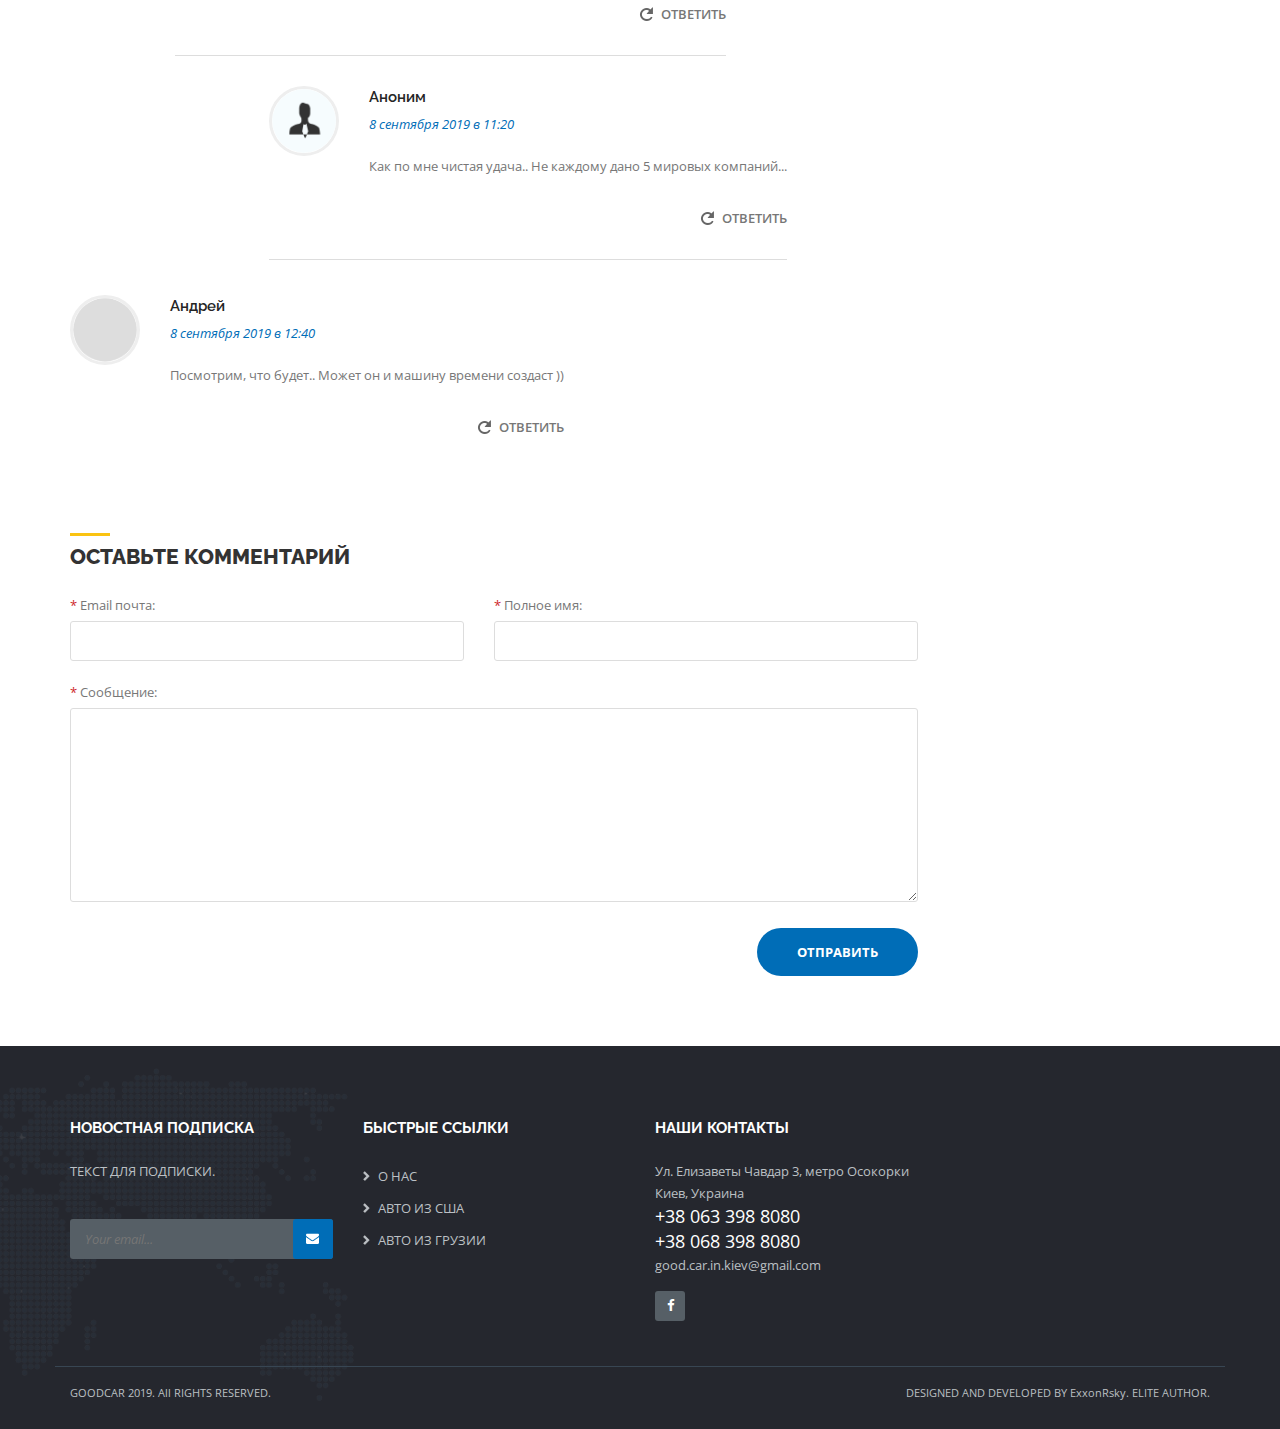
<file: news/tesla-battery.html>
<!DOCTYPE html>
<html>
    <head>
        <title>GOODCAR | Tesla запускає власне виробництво акумуляторних батарей</title>
        <meta name="description" content="Tesla підтвердила інформацію про плани розгорнути власне виробництво акумуляторних елементів">
        <meta name="author" content="ExxonRsky">
        <meta name="keywords" content="transportation, logistics, transportation template, logistics template, cargo, business">
        <meta charset="UTF-8">
        <meta name="viewport" content="width=device-width, initial-scale=1.0">

        <!-- Stylesheets -->
        <link rel="stylesheet" href="../css/bootstrap.css"/><!-- bootstrap grid -->
        <link rel="stylesheet" href="../css/style.css"/><!-- template styles -->
        <link rel="stylesheet" href="../css/color-default.css"/><!-- template main color -->
        <link rel="stylesheet" href="../css/retina.css"/><!-- retina ready styles -->
        <link rel="stylesheet" href="../css/responsive.css"/><!-- responsive styles -->

        <!-- Google Web fonts -->
        <link href='http://fonts.googleapis.com/css?family=Raleway:400,500,600,700,800' rel='stylesheet' type='text/css'>
        <link href='http://fonts.googleapis.com/css?family=Open+Sans:400italic,600italic,700italic,400,800,700,600' rel='stylesheet' type='text/css'>

        <!-- Font icons -->
        <link rel="stylesheet" href="../icon-fonts/font-awesome-4.3.0/css/font-awesome.min.css"/><!-- Fontawesome icons css -->
    </head>

    <body>
        <div class="header-wrapper header-transparent">
            <!-- .header.header-style01 start -->
            <header id="header"  class="header-style01">
                <!-- .container start -->
                <div class="container">
                    <!-- .main-nav start -->
                    <div class="main-nav">
                        <!-- .row start -->
                        <div class="row">
                            <div class="col-md-12">
                                <nav class="navbar navbar-default nav-left" role="navigation">

                                    <!-- .navbar-header start -->
                                    <div class="navbar-header">
                                        <div class="logo">
                                            <a href="../index.html">
                                                <img src="../img/logo.jpg" alt=""/>
                                            </a>
                                        </div><!-- .logo end -->
                                    </div><!-- .navbar-header start -->

                                    <!-- MAIN NAVIGATION -->
                                    <div class="collapse navbar-collapse">
                                        <ul class="nav navbar-nav">
                                            <li class="dropdown">
                                                <a href="../index.html">Главная</a>
                                            </li><!-- .dropdown end -->

                                            <li class="dropdown">
                                                <a href="../auto-usa.html">Авто из США</a>
                                            </li><!-- .dropdown end -->

                                            <li class="dropdown">
                                                <a href="../auto-georgia.html">Авто из Грузии</a>
                                            </li><!-- .dropdown end -->
                                            <li class="dropdown">
                                                <a href="../auto-europe.html">Авто из Европы</a>
                                            </li><!-- .dropdown end -->
                                            <li class="dropdown">
                                                <a href="../partners.html">Сотрудничество</a>
                                            </li><!-- .dropdown end -->
                                            <li class="dropdown">
                                                <a href="../about-us.html">Контакты</a>
                                            </li><!-- .dropdown end -->

                                            </ul><!-- .dl-menu end -->
                                        </div><!-- #dl-menu end -->
                                        <!-- RESPONSIVE MENU -->
                                        <div id="dl-menu" class="dl-menuwrapper">
                                            <button class="dl-trigger">Открыть меню</button>
                                                      <ul class="dl-menu">
                                                <li>
                                                    <a href="../index.html">Главная</a>
                                                </li>
                                                <li>
                                                    <a href="../auto-usa.html">Авто из США</a>
                                                </li>
                                                <li>
                                                    <a href="../auto-georgia.html">Авто из Грузии</a>
                                                </li>
                                                <li>
                                                    <a href="../auto-europe.html">Авто из Европы</a>
                                                </li>

                                                <li>
                                                    <a href="../partners.html">Сотрудничество</a>
                                                </li>
                                                <li>
                                                    <a href="../about_us.html">Контакты</a>
                                                </li>
                                            </ul><!-- .dl-menu end -->
                                        </div><!-- #dl-menu end -->

                                        <!-- #search start -->
                                    </div><!-- MAIN NAVIGATION END -->
                                </nav><!-- .navbar.navbar-default end -->
                            </div><!-- .col-md-12 end -->
                        </div><!-- .row end -->
                    </div><!-- .main-nav end -->
                </div><!-- .container end -->
            </header><!-- .header.header-style01 -->
        </div><!-- .header-wrapper.header-transparent end -->

        <!-- .page-title start -->
        <div class="page-title-style01 page-title-negative-top pt-bkg09">
            <div class="container">
                <div class="row">
                    <div class="col-md-12">
                        <h1>Новости</h1>

                        <div class="breadcrumb-container">
                            <ul class="breadcrumb clearfix">
                                <li>Вы здесь:</li>
                                <li>
                                    <a href="#">Новости</a>
                                </li>
                                <li>
                                    <a href="#">Tesla запускає власне виробництво акумуляторних батарей</a>
                                </li>
                            </ul><!-- .breadcrumb end -->
                        </div><!-- .breadcrumb-container end -->
                    </div><!-- .col-md-12 end -->
                </div><!-- .row end -->
            </div><!-- .container end -->
        </div><!-- .page-title-style01.page-title-negative-top end -->

        <div class="page-content">
            <div class="container">
                <div class="row">
                    <div class="col-md-9 blog-posts post-single">
                        <div class="blog-post clearfix">
                            <div class="post-media">
                                <a href="tesla-battery.html" class="post-img">
                                    <img src="../img/news/post-img01.jpeg" alt="Tesla запускає власне виробництво акумуляторних батарей"/>
                                </a>
                            </div><!-- .post-media end -->

                            <div class="post-date">
                                <p class="day">8</p>
                                <p class="month">сентября</p>
                            </div><!-- .post-date end -->

                            <div class="post-body">
                                <a href="tesla-battery.html">
                                    <h2>Tesla запускає власне виробництво акумуляторних батарей</h2>
                                </a>

                                <p>
Tesla підтвердила інформацію про плани розгорнути власне виробництво акумуляторних елементів.
                                </p>
                                <p>
                                  Згідно з опублікованими списками вакансій, створювати батареї будуть на заводі у Фрімонті, штат Каліфорнія. Можливо, аналогічне виробництво також з’явиться в штаті Колорадо.
  Це перша офіційна заява Tesla стосовно власного виробництва акумуляторних елементів.
                                </p>
                                <p>
Наразі Tesla використовує акумуляторні елементи Panasonic. Для Model S і Model X їх закуповують в Японії, а виробництво батарей для Model 3 ведеться на заводі Gygafactory 1 в Неваді.
                                </p>
                                <p>
Взявши виробництво акумуляторів в свої руки, компанія зможе наростити обсяги їх випуску та уникнути можливих перебоїв з поставками. Крім того, це означає, що компанія не буде віддавати підрядникам гроші за найдорожчий компонент сучасних електромобілів.
                                </p>
                            </div><!-- .post-body end -->

                            <!-- .post-comments start -->
                            <div class="post-comments">
                                <div class="custom-heading">
                                    <h3>Комментарии</h3>
                                </div><!-- .custom-heading end -->

                                <!-- .comments-li start -->
                                <ul class="comments-li">
                                    <li>
                                        <div class="comment">
                                            <div class="avatar">
                                                <img src="../img/blog/avatar01.png" alt="author" />
                                            </div>

                                            <ul class="comment-meta">
                                                <li>
                                                    <a href="#" class="author">Лена</a>
                                                </li>

                                                <li class="date">
                                                    8 сентября 2019 в 10:31
                                                </li>
                                            </ul>

                                            <div class="comment-body">
                                                <p>
                                                    Скоро будет использовать аккумуляторы от Тесла получается?))
                                                </p>

                                                <a class="comment-reply-link">
                                                    Ответить
                                                </a>
                                            </div>
                                        </div><!-- comment end -->

                                        <!-- second level comment -->
                                        <ul class="children">
                                            <li>
                                                <div class="comment">
                                                    <div class="avatar">
                                                        <img src="../img/blog/avatar02.png" alt="author" />
                                                    </div>

                                                    <ul class="comment-meta">
                                                        <li>
                                                            <a href="#" class="author">Кент</a>
                                                        </li>

                                                        <li class="date">
                                                            8 сентября 2019 в 10:50
                                                        </li>
                                                    </ul>

                                                    <div class="comment-body">
                                                        <p>
                                                            А ты будто против? Он уже 5-ую компанию выводит на мировой рынок!
                                                        </p>

                                                        <a class="comment-reply-link">
                                                            Ответить
                                                        </a>
                                                    </div>
                                                </div><!-- .comment end -->

                                                <!-- second level comment -->
                                                <ul class="children">
                                                    <li>
                                                        <div class="comment">
                                                            <div class="avatar">
                                                                <img src="../img/blog/avatar01.png" alt="author" />
                                                            </div>

                                                            <ul class="comment-meta">
                                                                <li>
                                                                    <a href="#" class="author">Аноним</a>
                                                                </li>

                                                                <li class="date">
                                                                    8 сентября 2019 в 11:20
                                                                </li>
                                                            </ul>

                                                            <div class="comment-body">
                                                                <p>
                                                                    Как по мне чистая удача.. Не каждому дано 5 мировых компаний...
                                                                </p>

                                                                <a class="comment-reply-link">
                                                                    Ответить
                                                                </a>
                                                            </div>
                                                        </div><!-- .comment end -->
                                                    </li><!-- li end -->
                                                </ul><!-- .children end -->
                                            </li><!-- li end -->
                                        </ul><!-- children end -->
                                    </li><!-- post comments list item end -->

                                    <li>
                                        <div class="comment">
                                            <div class="avatar">
                                                <img src="../img/blog/avatar02.png" alt="author" />
                                            </div>

                                            <ul class="comment-meta">
                                                <li>
                                                    <a href="#" class="author">Андрей</a>
                                                </li>

                                                <li class="date">
                                                    8 сентября 2019 в 12:40
                                                </li>
                                            </ul>

                                            <div class="comment-body">
                                                <p>
                                                  Посмотрим, что будет.. Может он и машину времени создаст ))
                                                </p>

                                                <a class="comment-reply-link">
                                                    Ответить
                                                </a>
                                            </div>
                                        </div><!-- .comment end -->
                                    </li><!-- li end -->
                                </ul><!-- .comments-li end -->
                            </div><!-- .post-comments end -->

                            <!-- .comment-form start -->
                            <div class="comment-form">
                                <div id="respond">

                                    <div class="custom-heading">
                                        <h3>оставьте комментарий</h3>
                                    </div><!-- .custom-heading end -->

                                    <form id="commentform">
                                        <fieldset>
                                            <label>
                                                <span class="required">*</span> Полное имя:
                                            </label>

                                            <input name="author" class="wpcf7-text" id="comment-name" type="text">
                                        </fieldset>

                                        <fieldset>
                                            <label>
                                                <span class="required">*</span> Email почта:
                                            </label>

                                            <input name="email" class="wpcf7-text" id="comment-email" type="email">
                                        </fieldset>

                                        <fieldset class="wpcf7-message">
                                            <label>
                                                <span class="required">*</span> Сообщение:
                                            </label>

                                            <textarea name="comment"  class="wpcf7-textarea" id="comment-message" rows="8"></textarea>
                                        </fieldset>

                                        <input type="submit" class="comment-reply" value="Отправить" />
                                    </form>
                                </div><!-- 3respond end -->
                            </div><!-- .comment-form end -->
                        </div><!-- .blog-post end -->
                    </div><!-- .col-md-9.blog-posts.post-list end -->

                    <!-- aside.aside-left start -->
                    <aside class="col-md-3 aside aside-left">
                        <!-- .aside-widgets start -->
                        <ul class="aside-widgets">
                            <!-- .widget.rpw_posts_widget start -->
                            <li class="widget rpw_posts_widget">
                                <div class="title">
                                    <h3>последние новости</h3>
                                </div>

                                <ul>
                                    <li>
                                        <a href="">
                                            <h4>
                                                Пусто
                                            </h4>
                                        </a>
                                    </li>

                                    <li>
                                        <a href="">
                                            <h4>
                                                Пусто
                                            </h4>
                                        </a>
                                    </li>

                                    <li>
                                        <a href="">
                                            <h4>
                                                Пусто
                                            </h4>
                                        </a>
                                    </li>
                                </ul>
                            </li><!-- .rpw_posts_widget end -->

                            <!-- .widget.widget-text start -->
                            <li class="widget widget-text">
                                <div class="title">
                                    <h3>Напишите нам</h3>
                                </div>

                                <img src="../img/pics/locations.jpg" alt="contact us"/>

                                <p>
                                    Чтобы мы смогли удовлетворить Ваши потребности!
                                </p>

                                <a href="#" class="read-more">
                                    <span>
                                        Написать
                                        <i class="fa fa-chevron-right"></i>
                                    </span>
                                </a>
                            </li><!-- .widget-text end -->
                        </ul><!-- .aside-widgets end -->
                    </aside><!-- .aside.aside-left end -->
                </div><!-- .row end -->
            </div><!-- .container end -->
        </div><!-- .page-content end -->

        <div id="footer-wrapper" class="footer-dark">
            <footer id="footer">
                <div class="container">
                    <div class="row">
                        <ul class="col-md-3 col-sm-6 footer-widget-container clearfix">
                            <!-- .widget.widget_text -->
                            <li class="widget widget_newsletterwidget">
                                <div class="title">
                                    <h3>НОВОСТНАЯ ПОДПИСКА</h3>
                                </div>

                                <p>
                                    ТЕКСТ ДЛЯ ПОДПИСКИ.
                                </p>

                                <br />

                                <form class="newsletter">
                                    <input class="email" type="email" placeholder="Your email...">
                                    <input type="submit" class="submit" value="">
                                </form>
                            </li><!-- .widget.widget_newsletterwidget end -->
                        </ul><!-- .col-md-3.footer-widget-container end -->

                        <ul class="col-md-3 col-sm-6 footer-widget-container">
                            <!-- .widget-pages start -->
                            <li class="widget widget_pages">
                                <div class="title">
                                    <h3>БЫСТРЫЕ ССЫЛКИ</h3>
                                </div>

                                <ul>
                                    <li><a href="../about_us.html">О НАС</a></li>
                                    <li><a href="../auto-usa.html">АВТО ИЗ США</a></li>
                                    <li><a href="../auto-georgia.html">АВТО ИЗ ГРУЗИИ</a></li>
                                </ul>
                            </li><!-- .widget-pages end -->
                        </ul><!-- .col-md-3.footer-widget-container end -->

                        <ul class="col-md-3 col-sm-6 footer-widget-container">
                            <li class="widget widget-text">
                                <div class="title">
                                    <h3>НАШИ КОНТАКТЫ</h3>
                                </div>

                                <address>
                                    Ул. Елизаветы Чавдар 3, метро Осокорки<br/>
                                    Киев, Украина
                                </address>

                                <span class="text-big">
                                  +38 063 398 8080
                                </span><br>
                                  <span class="text-big">
                                  +38 068 398 8080
                                </span>
                                <br />

                                <a href="mailto:">good.car.in.kiev@gmail.com</a>
                                <br />
                                <ul class="footer-social-icons">
                                    <li><a href="http://fb.me/GoodCarUSA" class="fa fa-facebook"></a></li>
                                </ul><!-- .footer-social-icons end -->
                            </li><!-- .widget.widget-text end -->
                        </ul><!-- .col-md-3.footer-widget-container end -->
                    </div><!-- .row end -->
                </div><!-- .container end -->
            </footer><!-- #footer end -->

            <div class="copyright-container">
                <div class="container">
                    <div class="row">
                        <div class="col-md-6">
                            <p>GOODCAR 2019. All RIGHTS RESERVED.</p>
                        </div><!-- .col-md-6 end -->

                        <div class="col-md-6">
                            <p class="align-right">DESIGNED AND DEVELOPED BY <a href="https://t.me/LPCorporate">ExxonRsky.</a> ELITE AUTHOR.</p>
                        </div><!-- .col-md-6 end -->
                    </div><!-- .row end -->
                </div><!-- .container end -->
            </div><!-- .copyright-container end -->


            <a href="#" class="scroll-up">Scroll</a>
        </div><!-- #footer-wrapper end -->

        <script src="../js/jquery-2.1.4.min.js"></script><!-- jQuery library -->
        <script src="../js/bootstrap.min.js"></script><!-- .bootstrap script -->
        <script src="../js/jquery.srcipts.min.js"></script><!-- modernizr, retina, stellar for parallax -->
        <script src="../js/jquery.dlmenu.min.js"></script><!-- for responsive menu -->
        <script src="../js/include.js"></script><!-- custom js functions -->

        <script>
            /* <![CDATA[ */
            jQuery(document).ready(function ($) {
                'use strict';
                // COMMENT FORM AJAX SUBMIT START
                $('#commentform .comment-reply').on('click', function (event) {
                    event.preventDefault();
                    var name = $('#comment-name').val();
                    var email = $('#comment-email').val();
                    var message = $('#comment-message').val();
                    var form_data = new Array({'Name': name, 'Email': email, 'Message': message});
                    $.ajax({
                        type: 'POST',
                        url: "../contact.php",
                        data: ({'action': 'comment', 'form_data': form_data})
                    }).done(function (data) {
                        alert(data);
                    });
                }); // COMMENT FORM AJAX SUBMIT END
            });
            /* ]]> */
        </script>
    </body>
</html>
</file>
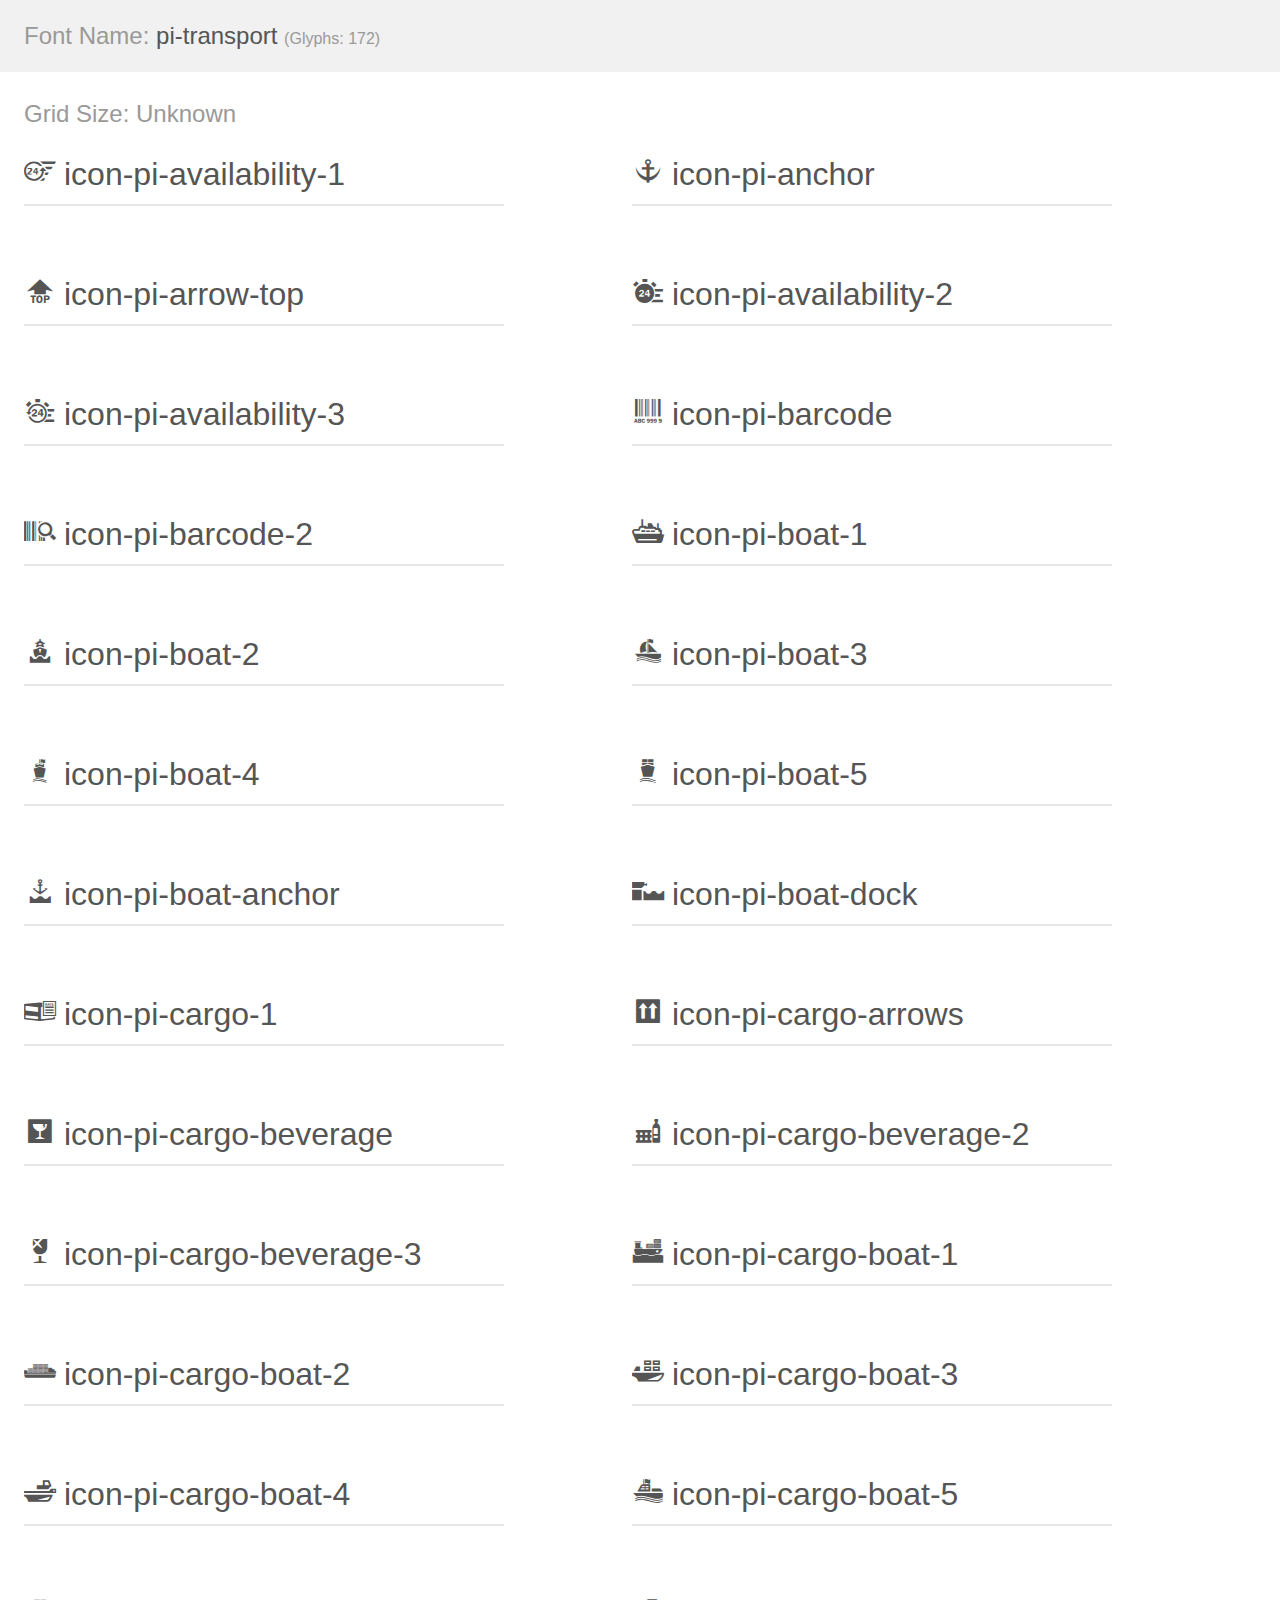
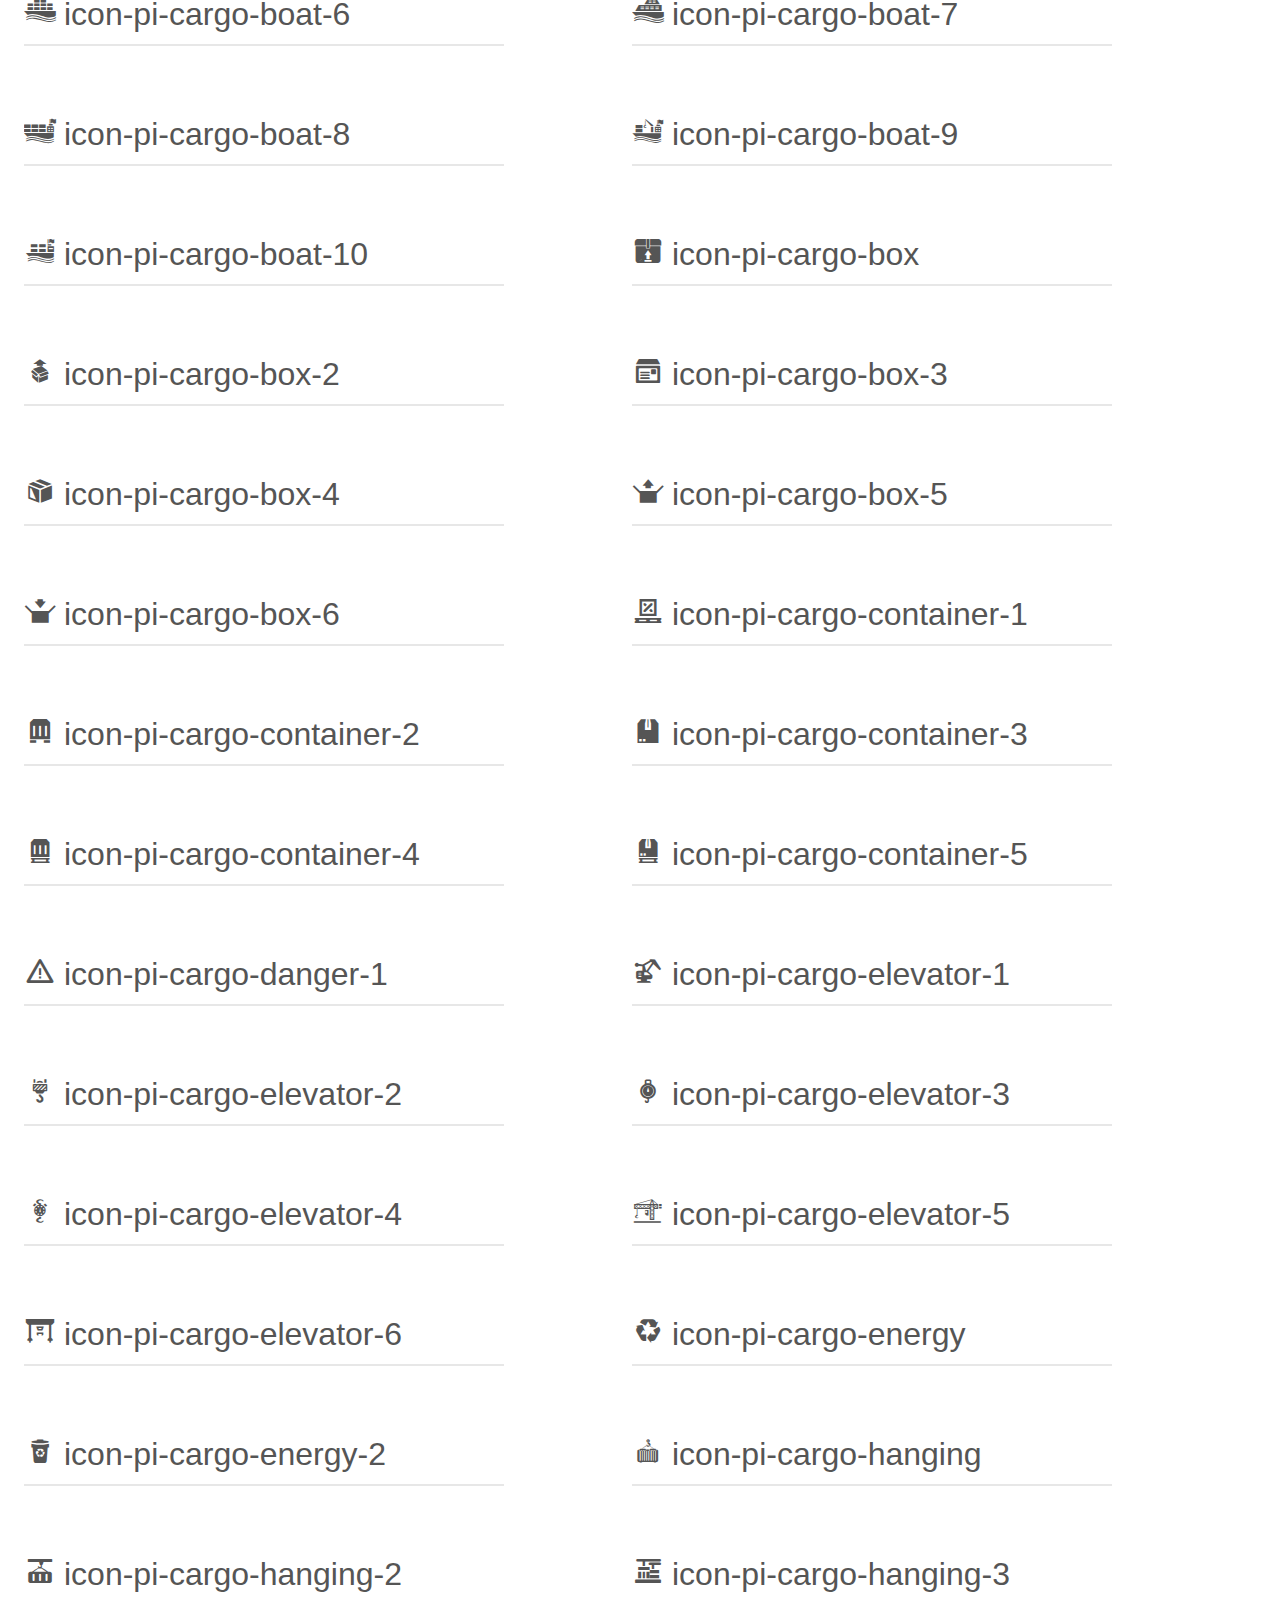
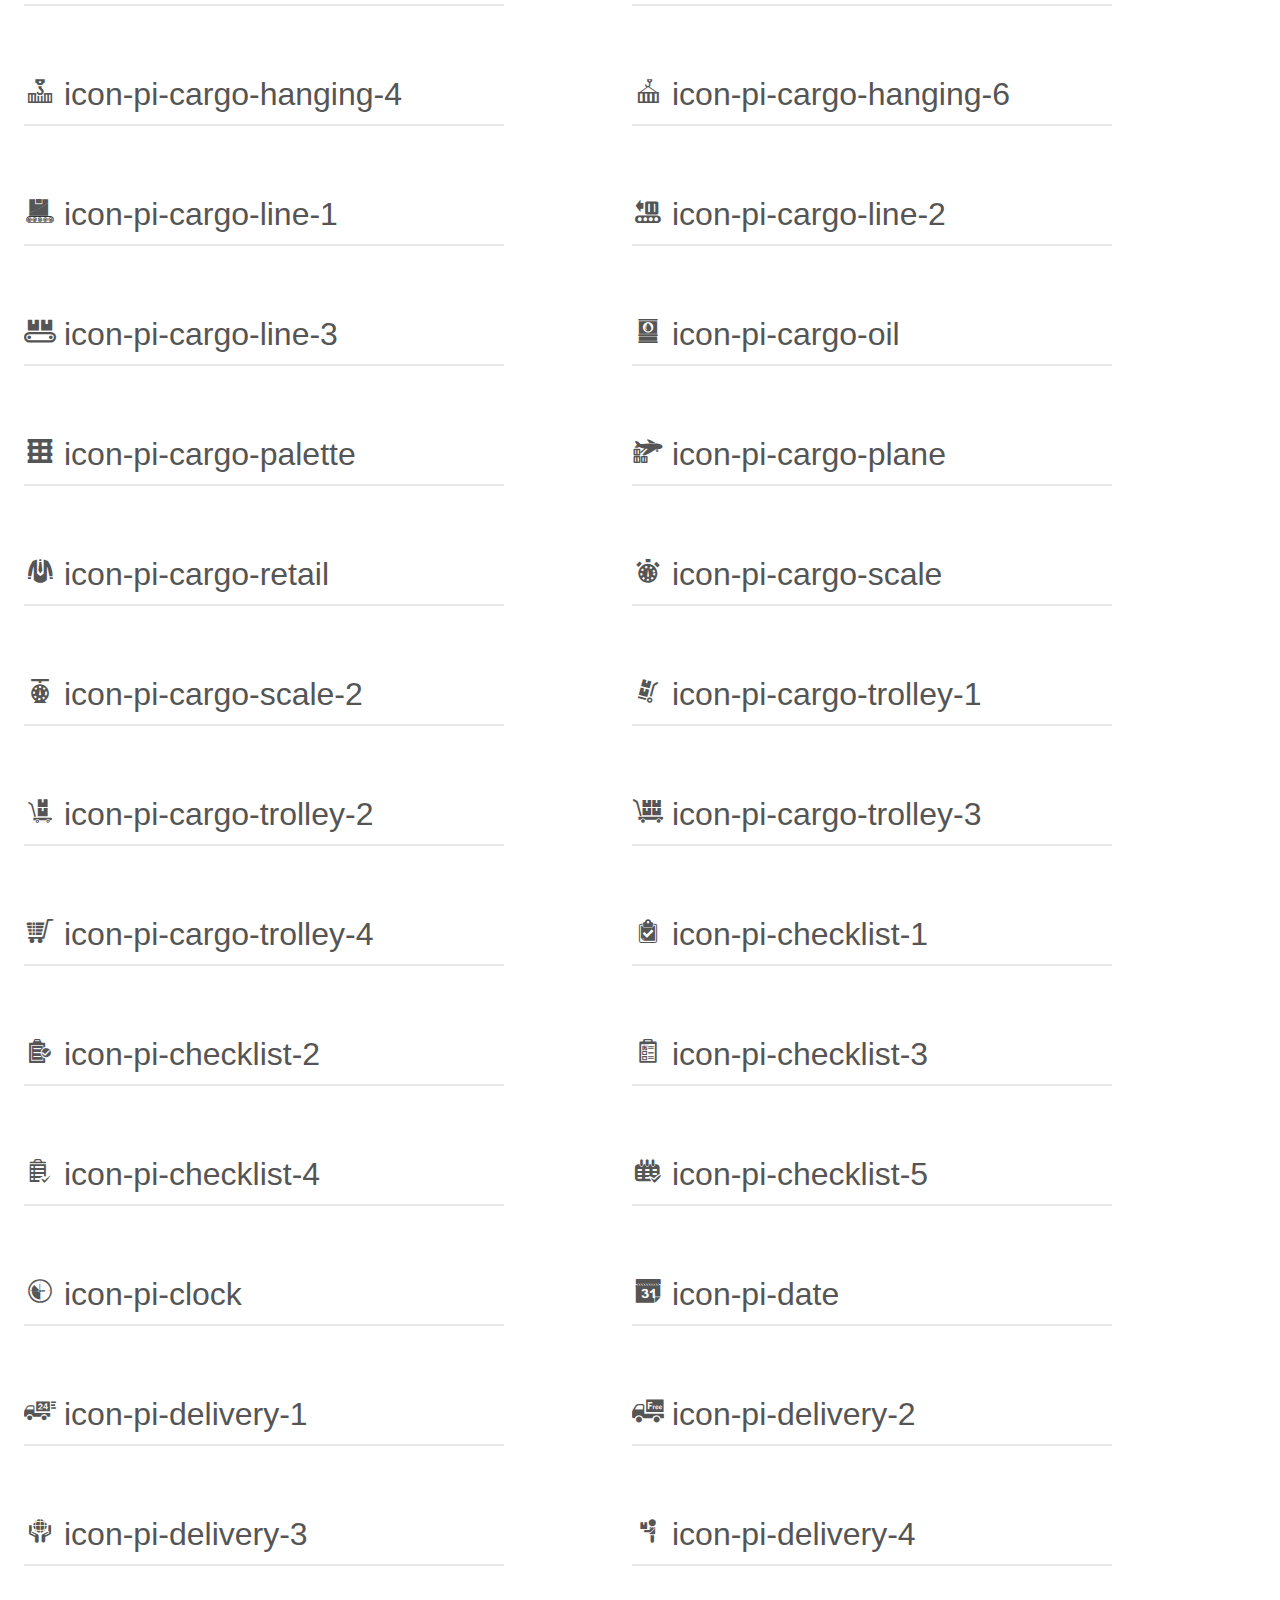
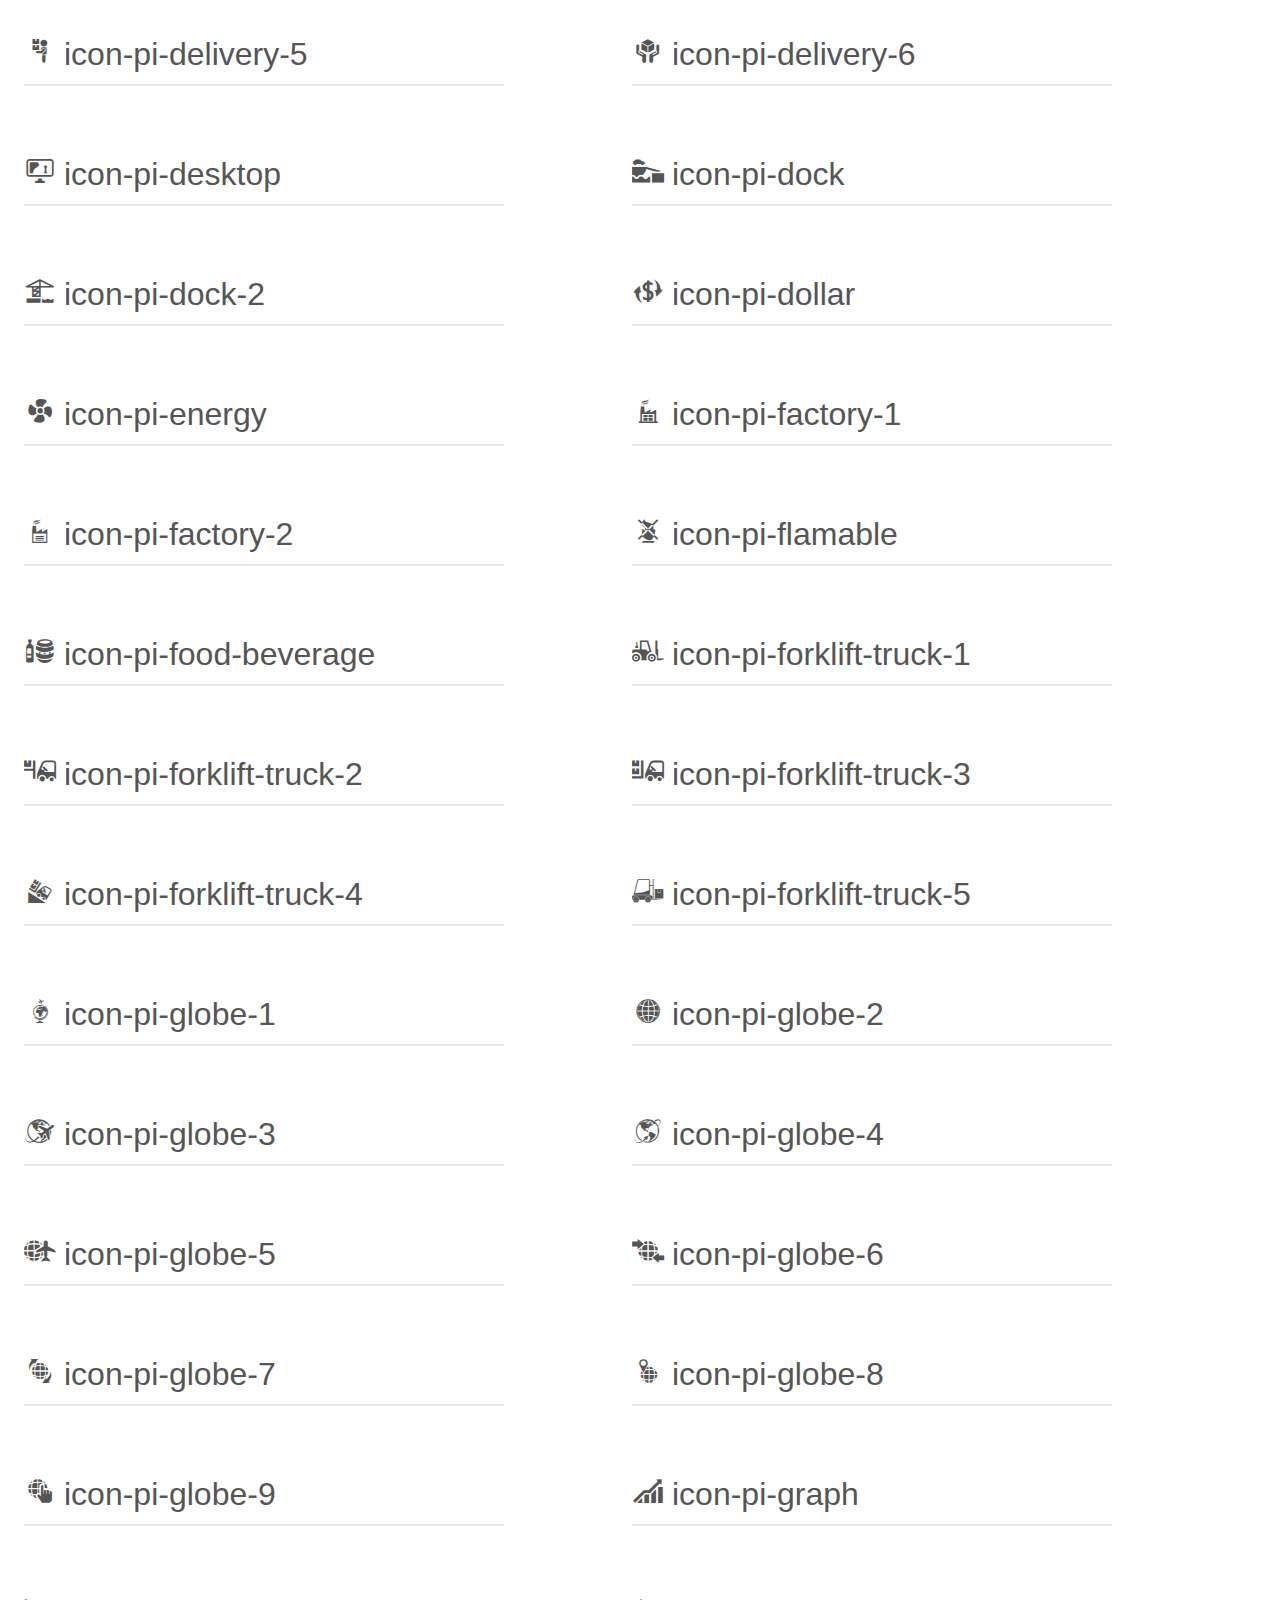
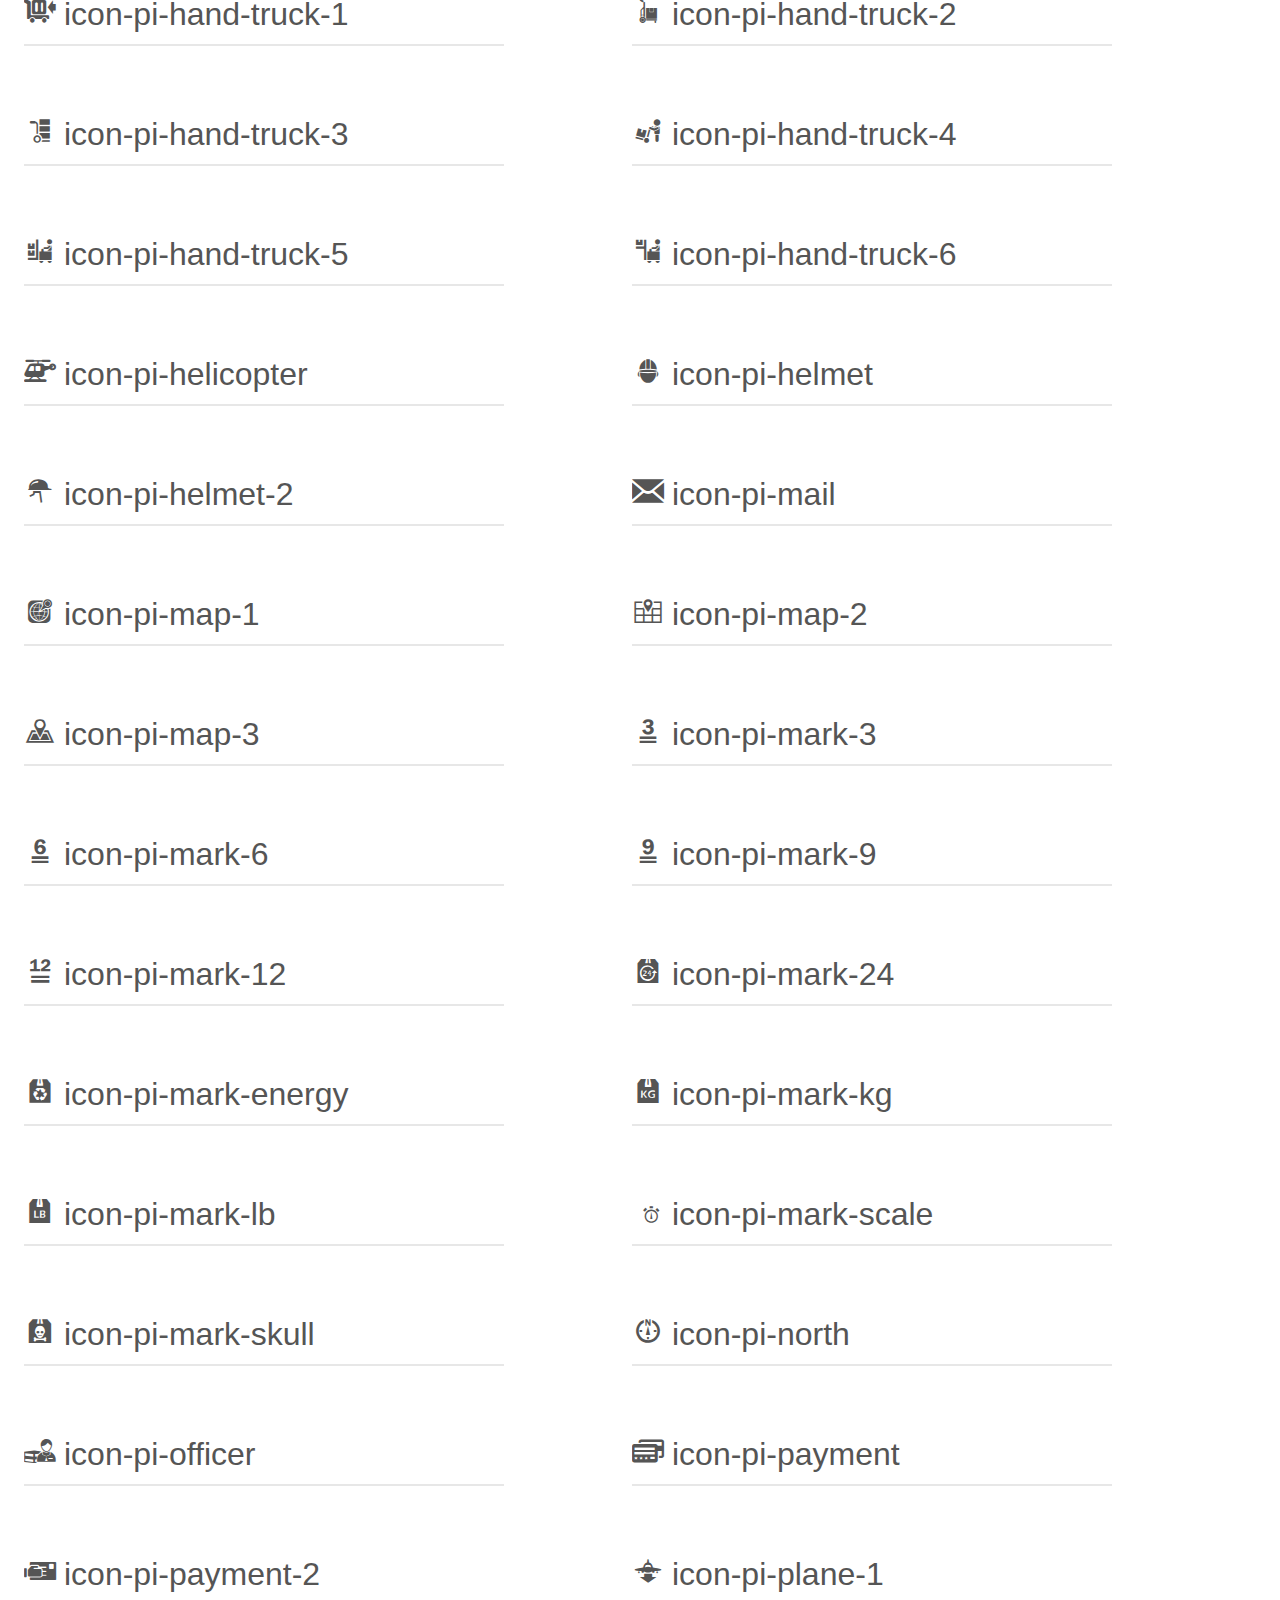
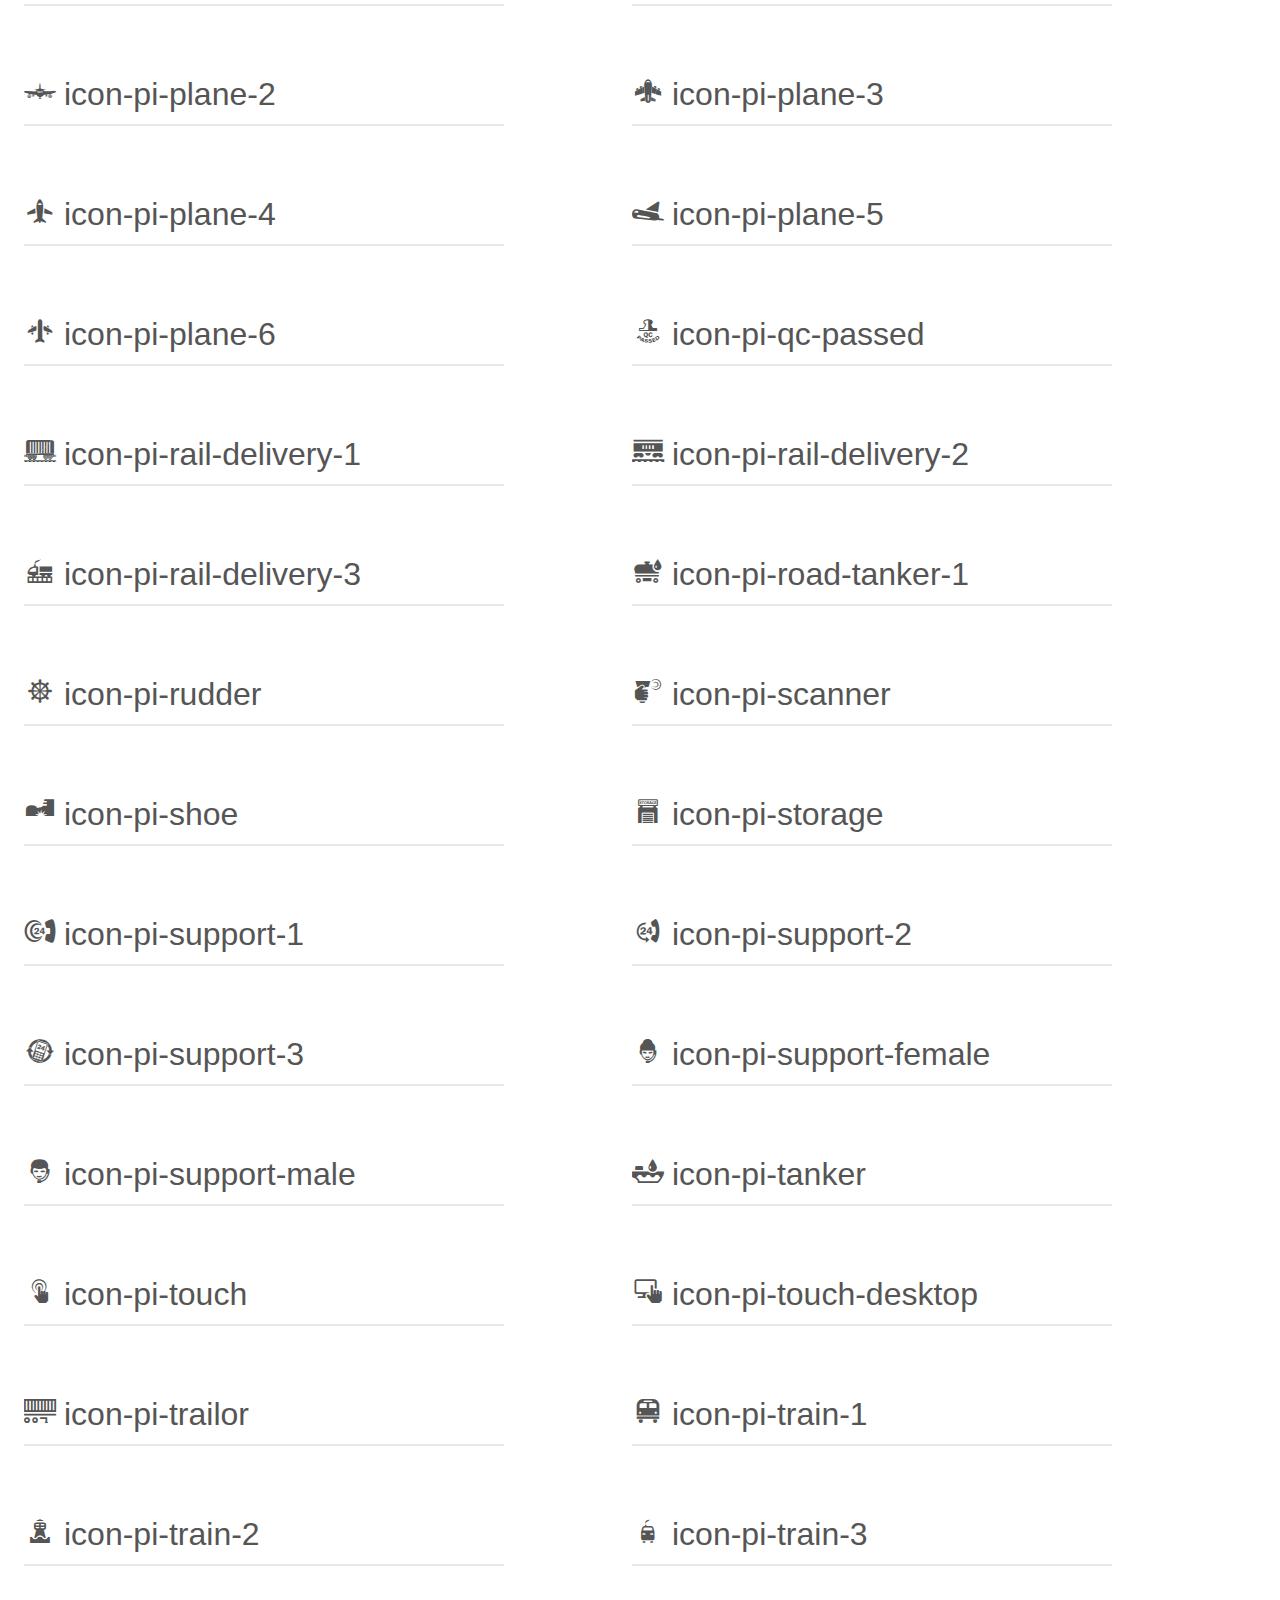
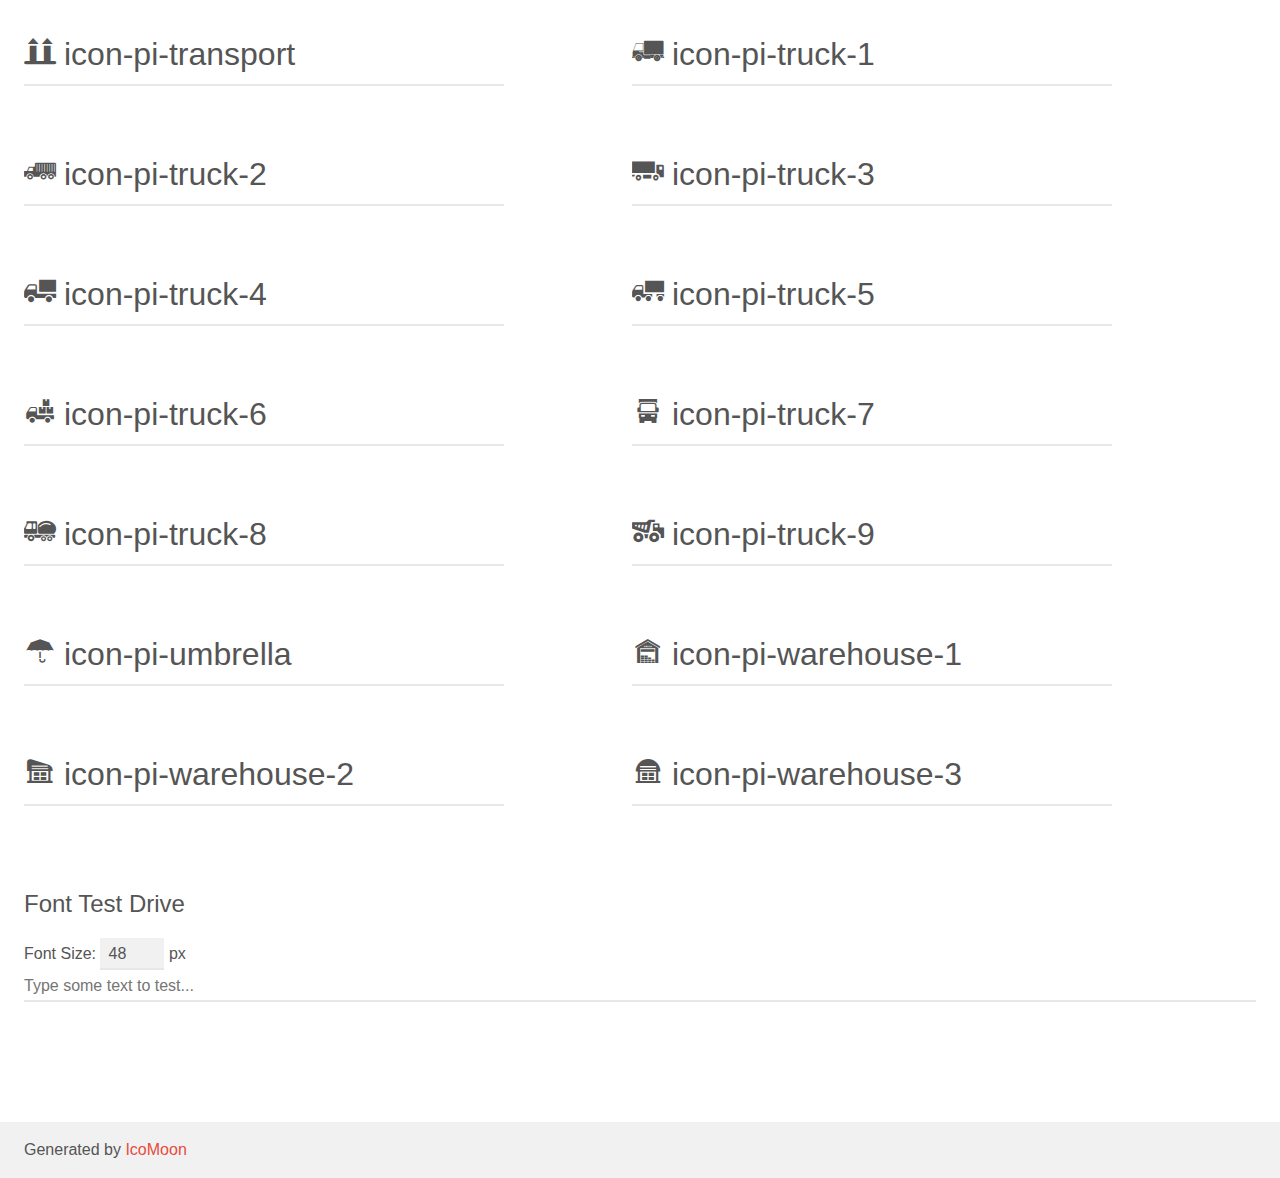
<file: icon-fonts/pi-transport/demo.html>
<!doctype html>
<html>
<head>
	<meta charset="utf-8">
	<title>IcoMoon Demo</title>
	<meta name="description" content="An Icon Font Generated By IcoMoon.io">
	<meta name="viewport" content="width=device-width">
	<link rel="stylesheet" href="demo-files/demo.css">
	<link rel="stylesheet" href="style.css"></head>
<body>
	<div class="bgc1 clearfix">
		<h1 class="mhmm mvm"><span class="fgc1">Font Name:</span> pi-transport <small class="fgc1">(Glyphs:&nbsp;172)</small></h1>
	</div>
	<div class="clearfix mhl ptl">
		<h1 class="mvm mtn fgc1">Grid Size: Unknown</h1>
		<div class="glyph fs1">
			<div class="clearfix bshadow0 pbs">
				<span class="icon-pi-availability-1">
				
				</span>
				<span class="mls"> icon-pi-availability-1</span>
			</div>
			<fieldset class="fs0 size1of1 clearfix hidden-true">
				<input type="text" readonly value="e602" class="unit size1of2" />
				<input type="text" maxlength="1" readonly value="&#xe602;" class="unitRight size1of2 talign-right" />
			</fieldset>
			<div class="fs0 bshadow0 clearfix hidden-true">
				<span class="unit pvs fgc1">liga: </span>
				<input type="text" readonly value="" class="liga unitRight" />
			</div>
		</div>
		<div class="glyph fs1">
			<div class="clearfix bshadow0 pbs">
				<span class="icon-pi-anchor">
				
				</span>
				<span class="mls"> icon-pi-anchor</span>
			</div>
			<fieldset class="fs0 size1of1 clearfix hidden-true">
				<input type="text" readonly value="e600" class="unit size1of2" />
				<input type="text" maxlength="1" readonly value="&#xe600;" class="unitRight size1of2 talign-right" />
			</fieldset>
			<div class="fs0 bshadow0 clearfix hidden-true">
				<span class="unit pvs fgc1">liga: </span>
				<input type="text" readonly value="" class="liga unitRight" />
			</div>
		</div>
		<div class="glyph fs1">
			<div class="clearfix bshadow0 pbs">
				<span class="icon-pi-arrow-top">
				
				</span>
				<span class="mls"> icon-pi-arrow-top</span>
			</div>
			<fieldset class="fs0 size1of1 clearfix hidden-true">
				<input type="text" readonly value="e601" class="unit size1of2" />
				<input type="text" maxlength="1" readonly value="&#xe601;" class="unitRight size1of2 talign-right" />
			</fieldset>
			<div class="fs0 bshadow0 clearfix hidden-true">
				<span class="unit pvs fgc1">liga: </span>
				<input type="text" readonly value="" class="liga unitRight" />
			</div>
		</div>
		<div class="glyph fs1">
			<div class="clearfix bshadow0 pbs">
				<span class="icon-pi-availability-2">
				
				</span>
				<span class="mls"> icon-pi-availability-2</span>
			</div>
			<fieldset class="fs0 size1of1 clearfix hidden-true">
				<input type="text" readonly value="e603" class="unit size1of2" />
				<input type="text" maxlength="1" readonly value="&#xe603;" class="unitRight size1of2 talign-right" />
			</fieldset>
			<div class="fs0 bshadow0 clearfix hidden-true">
				<span class="unit pvs fgc1">liga: </span>
				<input type="text" readonly value="" class="liga unitRight" />
			</div>
		</div>
		<div class="glyph fs1">
			<div class="clearfix bshadow0 pbs">
				<span class="icon-pi-availability-3">
				
				</span>
				<span class="mls"> icon-pi-availability-3</span>
			</div>
			<fieldset class="fs0 size1of1 clearfix hidden-true">
				<input type="text" readonly value="e604" class="unit size1of2" />
				<input type="text" maxlength="1" readonly value="&#xe604;" class="unitRight size1of2 talign-right" />
			</fieldset>
			<div class="fs0 bshadow0 clearfix hidden-true">
				<span class="unit pvs fgc1">liga: </span>
				<input type="text" readonly value="" class="liga unitRight" />
			</div>
		</div>
		<div class="glyph fs1">
			<div class="clearfix bshadow0 pbs">
				<span class="icon-pi-barcode">
				
				</span>
				<span class="mls"> icon-pi-barcode</span>
			</div>
			<fieldset class="fs0 size1of1 clearfix hidden-true">
				<input type="text" readonly value="e605" class="unit size1of2" />
				<input type="text" maxlength="1" readonly value="&#xe605;" class="unitRight size1of2 talign-right" />
			</fieldset>
			<div class="fs0 bshadow0 clearfix hidden-true">
				<span class="unit pvs fgc1">liga: </span>
				<input type="text" readonly value="" class="liga unitRight" />
			</div>
		</div>
		<div class="glyph fs1">
			<div class="clearfix bshadow0 pbs">
				<span class="icon-pi-barcode-2">
				
				</span>
				<span class="mls"> icon-pi-barcode-2</span>
			</div>
			<fieldset class="fs0 size1of1 clearfix hidden-true">
				<input type="text" readonly value="e606" class="unit size1of2" />
				<input type="text" maxlength="1" readonly value="&#xe606;" class="unitRight size1of2 talign-right" />
			</fieldset>
			<div class="fs0 bshadow0 clearfix hidden-true">
				<span class="unit pvs fgc1">liga: </span>
				<input type="text" readonly value="" class="liga unitRight" />
			</div>
		</div>
		<div class="glyph fs1">
			<div class="clearfix bshadow0 pbs">
				<span class="icon-pi-boat-1">
				
				</span>
				<span class="mls"> icon-pi-boat-1</span>
			</div>
			<fieldset class="fs0 size1of1 clearfix hidden-true">
				<input type="text" readonly value="e607" class="unit size1of2" />
				<input type="text" maxlength="1" readonly value="&#xe607;" class="unitRight size1of2 talign-right" />
			</fieldset>
			<div class="fs0 bshadow0 clearfix hidden-true">
				<span class="unit pvs fgc1">liga: </span>
				<input type="text" readonly value="" class="liga unitRight" />
			</div>
		</div>
		<div class="glyph fs1">
			<div class="clearfix bshadow0 pbs">
				<span class="icon-pi-boat-2">
				
				</span>
				<span class="mls"> icon-pi-boat-2</span>
			</div>
			<fieldset class="fs0 size1of1 clearfix hidden-true">
				<input type="text" readonly value="e608" class="unit size1of2" />
				<input type="text" maxlength="1" readonly value="&#xe608;" class="unitRight size1of2 talign-right" />
			</fieldset>
			<div class="fs0 bshadow0 clearfix hidden-true">
				<span class="unit pvs fgc1">liga: </span>
				<input type="text" readonly value="" class="liga unitRight" />
			</div>
		</div>
		<div class="glyph fs1">
			<div class="clearfix bshadow0 pbs">
				<span class="icon-pi-boat-3">
				
				</span>
				<span class="mls"> icon-pi-boat-3</span>
			</div>
			<fieldset class="fs0 size1of1 clearfix hidden-true">
				<input type="text" readonly value="e609" class="unit size1of2" />
				<input type="text" maxlength="1" readonly value="&#xe609;" class="unitRight size1of2 talign-right" />
			</fieldset>
			<div class="fs0 bshadow0 clearfix hidden-true">
				<span class="unit pvs fgc1">liga: </span>
				<input type="text" readonly value="" class="liga unitRight" />
			</div>
		</div>
		<div class="glyph fs1">
			<div class="clearfix bshadow0 pbs">
				<span class="icon-pi-boat-4">
				
				</span>
				<span class="mls"> icon-pi-boat-4</span>
			</div>
			<fieldset class="fs0 size1of1 clearfix hidden-true">
				<input type="text" readonly value="e60a" class="unit size1of2" />
				<input type="text" maxlength="1" readonly value="&#xe60a;" class="unitRight size1of2 talign-right" />
			</fieldset>
			<div class="fs0 bshadow0 clearfix hidden-true">
				<span class="unit pvs fgc1">liga: </span>
				<input type="text" readonly value="" class="liga unitRight" />
			</div>
		</div>
		<div class="glyph fs1">
			<div class="clearfix bshadow0 pbs">
				<span class="icon-pi-boat-5">
				
				</span>
				<span class="mls"> icon-pi-boat-5</span>
			</div>
			<fieldset class="fs0 size1of1 clearfix hidden-true">
				<input type="text" readonly value="e60b" class="unit size1of2" />
				<input type="text" maxlength="1" readonly value="&#xe60b;" class="unitRight size1of2 talign-right" />
			</fieldset>
			<div class="fs0 bshadow0 clearfix hidden-true">
				<span class="unit pvs fgc1">liga: </span>
				<input type="text" readonly value="" class="liga unitRight" />
			</div>
		</div>
		<div class="glyph fs1">
			<div class="clearfix bshadow0 pbs">
				<span class="icon-pi-boat-anchor">
				
				</span>
				<span class="mls"> icon-pi-boat-anchor</span>
			</div>
			<fieldset class="fs0 size1of1 clearfix hidden-true">
				<input type="text" readonly value="e60c" class="unit size1of2" />
				<input type="text" maxlength="1" readonly value="&#xe60c;" class="unitRight size1of2 talign-right" />
			</fieldset>
			<div class="fs0 bshadow0 clearfix hidden-true">
				<span class="unit pvs fgc1">liga: </span>
				<input type="text" readonly value="" class="liga unitRight" />
			</div>
		</div>
		<div class="glyph fs1">
			<div class="clearfix bshadow0 pbs">
				<span class="icon-pi-boat-dock">
				
				</span>
				<span class="mls"> icon-pi-boat-dock</span>
			</div>
			<fieldset class="fs0 size1of1 clearfix hidden-true">
				<input type="text" readonly value="e60d" class="unit size1of2" />
				<input type="text" maxlength="1" readonly value="&#xe60d;" class="unitRight size1of2 talign-right" />
			</fieldset>
			<div class="fs0 bshadow0 clearfix hidden-true">
				<span class="unit pvs fgc1">liga: </span>
				<input type="text" readonly value="" class="liga unitRight" />
			</div>
		</div>
		<div class="glyph fs1">
			<div class="clearfix bshadow0 pbs">
				<span class="icon-pi-cargo-1">
				
				</span>
				<span class="mls"> icon-pi-cargo-1</span>
			</div>
			<fieldset class="fs0 size1of1 clearfix hidden-true">
				<input type="text" readonly value="e60e" class="unit size1of2" />
				<input type="text" maxlength="1" readonly value="&#xe60e;" class="unitRight size1of2 talign-right" />
			</fieldset>
			<div class="fs0 bshadow0 clearfix hidden-true">
				<span class="unit pvs fgc1">liga: </span>
				<input type="text" readonly value="" class="liga unitRight" />
			</div>
		</div>
		<div class="glyph fs1">
			<div class="clearfix bshadow0 pbs">
				<span class="icon-pi-cargo-arrows">
				
				</span>
				<span class="mls"> icon-pi-cargo-arrows</span>
			</div>
			<fieldset class="fs0 size1of1 clearfix hidden-true">
				<input type="text" readonly value="e60f" class="unit size1of2" />
				<input type="text" maxlength="1" readonly value="&#xe60f;" class="unitRight size1of2 talign-right" />
			</fieldset>
			<div class="fs0 bshadow0 clearfix hidden-true">
				<span class="unit pvs fgc1">liga: </span>
				<input type="text" readonly value="" class="liga unitRight" />
			</div>
		</div>
		<div class="glyph fs1">
			<div class="clearfix bshadow0 pbs">
				<span class="icon-pi-cargo-beverage">
				
				</span>
				<span class="mls"> icon-pi-cargo-beverage</span>
			</div>
			<fieldset class="fs0 size1of1 clearfix hidden-true">
				<input type="text" readonly value="e610" class="unit size1of2" />
				<input type="text" maxlength="1" readonly value="&#xe610;" class="unitRight size1of2 talign-right" />
			</fieldset>
			<div class="fs0 bshadow0 clearfix hidden-true">
				<span class="unit pvs fgc1">liga: </span>
				<input type="text" readonly value="" class="liga unitRight" />
			</div>
		</div>
		<div class="glyph fs1">
			<div class="clearfix bshadow0 pbs">
				<span class="icon-pi-cargo-beverage-2">
				
				</span>
				<span class="mls"> icon-pi-cargo-beverage-2</span>
			</div>
			<fieldset class="fs0 size1of1 clearfix hidden-true">
				<input type="text" readonly value="e611" class="unit size1of2" />
				<input type="text" maxlength="1" readonly value="&#xe611;" class="unitRight size1of2 talign-right" />
			</fieldset>
			<div class="fs0 bshadow0 clearfix hidden-true">
				<span class="unit pvs fgc1">liga: </span>
				<input type="text" readonly value="" class="liga unitRight" />
			</div>
		</div>
		<div class="glyph fs1">
			<div class="clearfix bshadow0 pbs">
				<span class="icon-pi-cargo-beverage-3">
				
				</span>
				<span class="mls"> icon-pi-cargo-beverage-3</span>
			</div>
			<fieldset class="fs0 size1of1 clearfix hidden-true">
				<input type="text" readonly value="e612" class="unit size1of2" />
				<input type="text" maxlength="1" readonly value="&#xe612;" class="unitRight size1of2 talign-right" />
			</fieldset>
			<div class="fs0 bshadow0 clearfix hidden-true">
				<span class="unit pvs fgc1">liga: </span>
				<input type="text" readonly value="" class="liga unitRight" />
			</div>
		</div>
		<div class="glyph fs1">
			<div class="clearfix bshadow0 pbs">
				<span class="icon-pi-cargo-boat-1">
				
				</span>
				<span class="mls"> icon-pi-cargo-boat-1</span>
			</div>
			<fieldset class="fs0 size1of1 clearfix hidden-true">
				<input type="text" readonly value="e613" class="unit size1of2" />
				<input type="text" maxlength="1" readonly value="&#xe613;" class="unitRight size1of2 talign-right" />
			</fieldset>
			<div class="fs0 bshadow0 clearfix hidden-true">
				<span class="unit pvs fgc1">liga: </span>
				<input type="text" readonly value="" class="liga unitRight" />
			</div>
		</div>
		<div class="glyph fs1">
			<div class="clearfix bshadow0 pbs">
				<span class="icon-pi-cargo-boat-2">
				
				</span>
				<span class="mls"> icon-pi-cargo-boat-2</span>
			</div>
			<fieldset class="fs0 size1of1 clearfix hidden-true">
				<input type="text" readonly value="e614" class="unit size1of2" />
				<input type="text" maxlength="1" readonly value="&#xe614;" class="unitRight size1of2 talign-right" />
			</fieldset>
			<div class="fs0 bshadow0 clearfix hidden-true">
				<span class="unit pvs fgc1">liga: </span>
				<input type="text" readonly value="" class="liga unitRight" />
			</div>
		</div>
		<div class="glyph fs1">
			<div class="clearfix bshadow0 pbs">
				<span class="icon-pi-cargo-boat-3">
				
				</span>
				<span class="mls"> icon-pi-cargo-boat-3</span>
			</div>
			<fieldset class="fs0 size1of1 clearfix hidden-true">
				<input type="text" readonly value="e615" class="unit size1of2" />
				<input type="text" maxlength="1" readonly value="&#xe615;" class="unitRight size1of2 talign-right" />
			</fieldset>
			<div class="fs0 bshadow0 clearfix hidden-true">
				<span class="unit pvs fgc1">liga: </span>
				<input type="text" readonly value="" class="liga unitRight" />
			</div>
		</div>
		<div class="glyph fs1">
			<div class="clearfix bshadow0 pbs">
				<span class="icon-pi-cargo-boat-4">
				
				</span>
				<span class="mls"> icon-pi-cargo-boat-4</span>
			</div>
			<fieldset class="fs0 size1of1 clearfix hidden-true">
				<input type="text" readonly value="e616" class="unit size1of2" />
				<input type="text" maxlength="1" readonly value="&#xe616;" class="unitRight size1of2 talign-right" />
			</fieldset>
			<div class="fs0 bshadow0 clearfix hidden-true">
				<span class="unit pvs fgc1">liga: </span>
				<input type="text" readonly value="" class="liga unitRight" />
			</div>
		</div>
		<div class="glyph fs1">
			<div class="clearfix bshadow0 pbs">
				<span class="icon-pi-cargo-boat-5">
				
				</span>
				<span class="mls"> icon-pi-cargo-boat-5</span>
			</div>
			<fieldset class="fs0 size1of1 clearfix hidden-true">
				<input type="text" readonly value="e617" class="unit size1of2" />
				<input type="text" maxlength="1" readonly value="&#xe617;" class="unitRight size1of2 talign-right" />
			</fieldset>
			<div class="fs0 bshadow0 clearfix hidden-true">
				<span class="unit pvs fgc1">liga: </span>
				<input type="text" readonly value="" class="liga unitRight" />
			</div>
		</div>
		<div class="glyph fs1">
			<div class="clearfix bshadow0 pbs">
				<span class="icon-pi-cargo-boat-6">
				
				</span>
				<span class="mls"> icon-pi-cargo-boat-6</span>
			</div>
			<fieldset class="fs0 size1of1 clearfix hidden-true">
				<input type="text" readonly value="e618" class="unit size1of2" />
				<input type="text" maxlength="1" readonly value="&#xe618;" class="unitRight size1of2 talign-right" />
			</fieldset>
			<div class="fs0 bshadow0 clearfix hidden-true">
				<span class="unit pvs fgc1">liga: </span>
				<input type="text" readonly value="" class="liga unitRight" />
			</div>
		</div>
		<div class="glyph fs1">
			<div class="clearfix bshadow0 pbs">
				<span class="icon-pi-cargo-boat-7">
				
				</span>
				<span class="mls"> icon-pi-cargo-boat-7</span>
			</div>
			<fieldset class="fs0 size1of1 clearfix hidden-true">
				<input type="text" readonly value="e619" class="unit size1of2" />
				<input type="text" maxlength="1" readonly value="&#xe619;" class="unitRight size1of2 talign-right" />
			</fieldset>
			<div class="fs0 bshadow0 clearfix hidden-true">
				<span class="unit pvs fgc1">liga: </span>
				<input type="text" readonly value="" class="liga unitRight" />
			</div>
		</div>
		<div class="glyph fs1">
			<div class="clearfix bshadow0 pbs">
				<span class="icon-pi-cargo-boat-8">
				
				</span>
				<span class="mls"> icon-pi-cargo-boat-8</span>
			</div>
			<fieldset class="fs0 size1of1 clearfix hidden-true">
				<input type="text" readonly value="e61a" class="unit size1of2" />
				<input type="text" maxlength="1" readonly value="&#xe61a;" class="unitRight size1of2 talign-right" />
			</fieldset>
			<div class="fs0 bshadow0 clearfix hidden-true">
				<span class="unit pvs fgc1">liga: </span>
				<input type="text" readonly value="" class="liga unitRight" />
			</div>
		</div>
		<div class="glyph fs1">
			<div class="clearfix bshadow0 pbs">
				<span class="icon-pi-cargo-boat-9">
				
				</span>
				<span class="mls"> icon-pi-cargo-boat-9</span>
			</div>
			<fieldset class="fs0 size1of1 clearfix hidden-true">
				<input type="text" readonly value="e61b" class="unit size1of2" />
				<input type="text" maxlength="1" readonly value="&#xe61b;" class="unitRight size1of2 talign-right" />
			</fieldset>
			<div class="fs0 bshadow0 clearfix hidden-true">
				<span class="unit pvs fgc1">liga: </span>
				<input type="text" readonly value="" class="liga unitRight" />
			</div>
		</div>
		<div class="glyph fs1">
			<div class="clearfix bshadow0 pbs">
				<span class="icon-pi-cargo-boat-10">
				
				</span>
				<span class="mls"> icon-pi-cargo-boat-10</span>
			</div>
			<fieldset class="fs0 size1of1 clearfix hidden-true">
				<input type="text" readonly value="e61c" class="unit size1of2" />
				<input type="text" maxlength="1" readonly value="&#xe61c;" class="unitRight size1of2 talign-right" />
			</fieldset>
			<div class="fs0 bshadow0 clearfix hidden-true">
				<span class="unit pvs fgc1">liga: </span>
				<input type="text" readonly value="" class="liga unitRight" />
			</div>
		</div>
		<div class="glyph fs1">
			<div class="clearfix bshadow0 pbs">
				<span class="icon-pi-cargo-box">
				
				</span>
				<span class="mls"> icon-pi-cargo-box</span>
			</div>
			<fieldset class="fs0 size1of1 clearfix hidden-true">
				<input type="text" readonly value="e61d" class="unit size1of2" />
				<input type="text" maxlength="1" readonly value="&#xe61d;" class="unitRight size1of2 talign-right" />
			</fieldset>
			<div class="fs0 bshadow0 clearfix hidden-true">
				<span class="unit pvs fgc1">liga: </span>
				<input type="text" readonly value="" class="liga unitRight" />
			</div>
		</div>
		<div class="glyph fs1">
			<div class="clearfix bshadow0 pbs">
				<span class="icon-pi-cargo-box-2">
				
				</span>
				<span class="mls"> icon-pi-cargo-box-2</span>
			</div>
			<fieldset class="fs0 size1of1 clearfix hidden-true">
				<input type="text" readonly value="e61e" class="unit size1of2" />
				<input type="text" maxlength="1" readonly value="&#xe61e;" class="unitRight size1of2 talign-right" />
			</fieldset>
			<div class="fs0 bshadow0 clearfix hidden-true">
				<span class="unit pvs fgc1">liga: </span>
				<input type="text" readonly value="" class="liga unitRight" />
			</div>
		</div>
		<div class="glyph fs1">
			<div class="clearfix bshadow0 pbs">
				<span class="icon-pi-cargo-box-3">
				
				</span>
				<span class="mls"> icon-pi-cargo-box-3</span>
			</div>
			<fieldset class="fs0 size1of1 clearfix hidden-true">
				<input type="text" readonly value="e61f" class="unit size1of2" />
				<input type="text" maxlength="1" readonly value="&#xe61f;" class="unitRight size1of2 talign-right" />
			</fieldset>
			<div class="fs0 bshadow0 clearfix hidden-true">
				<span class="unit pvs fgc1">liga: </span>
				<input type="text" readonly value="" class="liga unitRight" />
			</div>
		</div>
		<div class="glyph fs1">
			<div class="clearfix bshadow0 pbs">
				<span class="icon-pi-cargo-box-4">
				
				</span>
				<span class="mls"> icon-pi-cargo-box-4</span>
			</div>
			<fieldset class="fs0 size1of1 clearfix hidden-true">
				<input type="text" readonly value="e620" class="unit size1of2" />
				<input type="text" maxlength="1" readonly value="&#xe620;" class="unitRight size1of2 talign-right" />
			</fieldset>
			<div class="fs0 bshadow0 clearfix hidden-true">
				<span class="unit pvs fgc1">liga: </span>
				<input type="text" readonly value="" class="liga unitRight" />
			</div>
		</div>
		<div class="glyph fs1">
			<div class="clearfix bshadow0 pbs">
				<span class="icon-pi-cargo-box-5">
				
				</span>
				<span class="mls"> icon-pi-cargo-box-5</span>
			</div>
			<fieldset class="fs0 size1of1 clearfix hidden-true">
				<input type="text" readonly value="e621" class="unit size1of2" />
				<input type="text" maxlength="1" readonly value="&#xe621;" class="unitRight size1of2 talign-right" />
			</fieldset>
			<div class="fs0 bshadow0 clearfix hidden-true">
				<span class="unit pvs fgc1">liga: </span>
				<input type="text" readonly value="" class="liga unitRight" />
			</div>
		</div>
		<div class="glyph fs1">
			<div class="clearfix bshadow0 pbs">
				<span class="icon-pi-cargo-box-6">
				
				</span>
				<span class="mls"> icon-pi-cargo-box-6</span>
			</div>
			<fieldset class="fs0 size1of1 clearfix hidden-true">
				<input type="text" readonly value="e622" class="unit size1of2" />
				<input type="text" maxlength="1" readonly value="&#xe622;" class="unitRight size1of2 talign-right" />
			</fieldset>
			<div class="fs0 bshadow0 clearfix hidden-true">
				<span class="unit pvs fgc1">liga: </span>
				<input type="text" readonly value="" class="liga unitRight" />
			</div>
		</div>
		<div class="glyph fs1">
			<div class="clearfix bshadow0 pbs">
				<span class="icon-pi-cargo-container-1">
				
				</span>
				<span class="mls"> icon-pi-cargo-container-1</span>
			</div>
			<fieldset class="fs0 size1of1 clearfix hidden-true">
				<input type="text" readonly value="e623" class="unit size1of2" />
				<input type="text" maxlength="1" readonly value="&#xe623;" class="unitRight size1of2 talign-right" />
			</fieldset>
			<div class="fs0 bshadow0 clearfix hidden-true">
				<span class="unit pvs fgc1">liga: </span>
				<input type="text" readonly value="" class="liga unitRight" />
			</div>
		</div>
		<div class="glyph fs1">
			<div class="clearfix bshadow0 pbs">
				<span class="icon-pi-cargo-container-2">
				
				</span>
				<span class="mls"> icon-pi-cargo-container-2</span>
			</div>
			<fieldset class="fs0 size1of1 clearfix hidden-true">
				<input type="text" readonly value="e624" class="unit size1of2" />
				<input type="text" maxlength="1" readonly value="&#xe624;" class="unitRight size1of2 talign-right" />
			</fieldset>
			<div class="fs0 bshadow0 clearfix hidden-true">
				<span class="unit pvs fgc1">liga: </span>
				<input type="text" readonly value="" class="liga unitRight" />
			</div>
		</div>
		<div class="glyph fs1">
			<div class="clearfix bshadow0 pbs">
				<span class="icon-pi-cargo-container-3">
				
				</span>
				<span class="mls"> icon-pi-cargo-container-3</span>
			</div>
			<fieldset class="fs0 size1of1 clearfix hidden-true">
				<input type="text" readonly value="e625" class="unit size1of2" />
				<input type="text" maxlength="1" readonly value="&#xe625;" class="unitRight size1of2 talign-right" />
			</fieldset>
			<div class="fs0 bshadow0 clearfix hidden-true">
				<span class="unit pvs fgc1">liga: </span>
				<input type="text" readonly value="" class="liga unitRight" />
			</div>
		</div>
		<div class="glyph fs1">
			<div class="clearfix bshadow0 pbs">
				<span class="icon-pi-cargo-container-4">
				
				</span>
				<span class="mls"> icon-pi-cargo-container-4</span>
			</div>
			<fieldset class="fs0 size1of1 clearfix hidden-true">
				<input type="text" readonly value="e626" class="unit size1of2" />
				<input type="text" maxlength="1" readonly value="&#xe626;" class="unitRight size1of2 talign-right" />
			</fieldset>
			<div class="fs0 bshadow0 clearfix hidden-true">
				<span class="unit pvs fgc1">liga: </span>
				<input type="text" readonly value="" class="liga unitRight" />
			</div>
		</div>
		<div class="glyph fs1">
			<div class="clearfix bshadow0 pbs">
				<span class="icon-pi-cargo-container-5">
				
				</span>
				<span class="mls"> icon-pi-cargo-container-5</span>
			</div>
			<fieldset class="fs0 size1of1 clearfix hidden-true">
				<input type="text" readonly value="e627" class="unit size1of2" />
				<input type="text" maxlength="1" readonly value="&#xe627;" class="unitRight size1of2 talign-right" />
			</fieldset>
			<div class="fs0 bshadow0 clearfix hidden-true">
				<span class="unit pvs fgc1">liga: </span>
				<input type="text" readonly value="" class="liga unitRight" />
			</div>
		</div>
		<div class="glyph fs1">
			<div class="clearfix bshadow0 pbs">
				<span class="icon-pi-cargo-danger-1">
				
				</span>
				<span class="mls"> icon-pi-cargo-danger-1</span>
			</div>
			<fieldset class="fs0 size1of1 clearfix hidden-true">
				<input type="text" readonly value="e628" class="unit size1of2" />
				<input type="text" maxlength="1" readonly value="&#xe628;" class="unitRight size1of2 talign-right" />
			</fieldset>
			<div class="fs0 bshadow0 clearfix hidden-true">
				<span class="unit pvs fgc1">liga: </span>
				<input type="text" readonly value="" class="liga unitRight" />
			</div>
		</div>
		<div class="glyph fs1">
			<div class="clearfix bshadow0 pbs">
				<span class="icon-pi-cargo-elevator-1">
				
				</span>
				<span class="mls"> icon-pi-cargo-elevator-1</span>
			</div>
			<fieldset class="fs0 size1of1 clearfix hidden-true">
				<input type="text" readonly value="e629" class="unit size1of2" />
				<input type="text" maxlength="1" readonly value="&#xe629;" class="unitRight size1of2 talign-right" />
			</fieldset>
			<div class="fs0 bshadow0 clearfix hidden-true">
				<span class="unit pvs fgc1">liga: </span>
				<input type="text" readonly value="" class="liga unitRight" />
			</div>
		</div>
		<div class="glyph fs1">
			<div class="clearfix bshadow0 pbs">
				<span class="icon-pi-cargo-elevator-2">
				
				</span>
				<span class="mls"> icon-pi-cargo-elevator-2</span>
			</div>
			<fieldset class="fs0 size1of1 clearfix hidden-true">
				<input type="text" readonly value="e62a" class="unit size1of2" />
				<input type="text" maxlength="1" readonly value="&#xe62a;" class="unitRight size1of2 talign-right" />
			</fieldset>
			<div class="fs0 bshadow0 clearfix hidden-true">
				<span class="unit pvs fgc1">liga: </span>
				<input type="text" readonly value="" class="liga unitRight" />
			</div>
		</div>
		<div class="glyph fs1">
			<div class="clearfix bshadow0 pbs">
				<span class="icon-pi-cargo-elevator-3">
				
				</span>
				<span class="mls"> icon-pi-cargo-elevator-3</span>
			</div>
			<fieldset class="fs0 size1of1 clearfix hidden-true">
				<input type="text" readonly value="e62b" class="unit size1of2" />
				<input type="text" maxlength="1" readonly value="&#xe62b;" class="unitRight size1of2 talign-right" />
			</fieldset>
			<div class="fs0 bshadow0 clearfix hidden-true">
				<span class="unit pvs fgc1">liga: </span>
				<input type="text" readonly value="" class="liga unitRight" />
			</div>
		</div>
		<div class="glyph fs1">
			<div class="clearfix bshadow0 pbs">
				<span class="icon-pi-cargo-elevator-4">
				
				</span>
				<span class="mls"> icon-pi-cargo-elevator-4</span>
			</div>
			<fieldset class="fs0 size1of1 clearfix hidden-true">
				<input type="text" readonly value="e62c" class="unit size1of2" />
				<input type="text" maxlength="1" readonly value="&#xe62c;" class="unitRight size1of2 talign-right" />
			</fieldset>
			<div class="fs0 bshadow0 clearfix hidden-true">
				<span class="unit pvs fgc1">liga: </span>
				<input type="text" readonly value="" class="liga unitRight" />
			</div>
		</div>
		<div class="glyph fs1">
			<div class="clearfix bshadow0 pbs">
				<span class="icon-pi-cargo-elevator-5">
				
				</span>
				<span class="mls"> icon-pi-cargo-elevator-5</span>
			</div>
			<fieldset class="fs0 size1of1 clearfix hidden-true">
				<input type="text" readonly value="e62d" class="unit size1of2" />
				<input type="text" maxlength="1" readonly value="&#xe62d;" class="unitRight size1of2 talign-right" />
			</fieldset>
			<div class="fs0 bshadow0 clearfix hidden-true">
				<span class="unit pvs fgc1">liga: </span>
				<input type="text" readonly value="" class="liga unitRight" />
			</div>
		</div>
		<div class="glyph fs1">
			<div class="clearfix bshadow0 pbs">
				<span class="icon-pi-cargo-elevator-6">
				
				</span>
				<span class="mls"> icon-pi-cargo-elevator-6</span>
			</div>
			<fieldset class="fs0 size1of1 clearfix hidden-true">
				<input type="text" readonly value="e62e" class="unit size1of2" />
				<input type="text" maxlength="1" readonly value="&#xe62e;" class="unitRight size1of2 talign-right" />
			</fieldset>
			<div class="fs0 bshadow0 clearfix hidden-true">
				<span class="unit pvs fgc1">liga: </span>
				<input type="text" readonly value="" class="liga unitRight" />
			</div>
		</div>
		<div class="glyph fs1">
			<div class="clearfix bshadow0 pbs">
				<span class="icon-pi-cargo-energy">
				
				</span>
				<span class="mls"> icon-pi-cargo-energy</span>
			</div>
			<fieldset class="fs0 size1of1 clearfix hidden-true">
				<input type="text" readonly value="e62f" class="unit size1of2" />
				<input type="text" maxlength="1" readonly value="&#xe62f;" class="unitRight size1of2 talign-right" />
			</fieldset>
			<div class="fs0 bshadow0 clearfix hidden-true">
				<span class="unit pvs fgc1">liga: </span>
				<input type="text" readonly value="" class="liga unitRight" />
			</div>
		</div>
		<div class="glyph fs1">
			<div class="clearfix bshadow0 pbs">
				<span class="icon-pi-cargo-energy-2">
				
				</span>
				<span class="mls"> icon-pi-cargo-energy-2</span>
			</div>
			<fieldset class="fs0 size1of1 clearfix hidden-true">
				<input type="text" readonly value="e630" class="unit size1of2" />
				<input type="text" maxlength="1" readonly value="&#xe630;" class="unitRight size1of2 talign-right" />
			</fieldset>
			<div class="fs0 bshadow0 clearfix hidden-true">
				<span class="unit pvs fgc1">liga: </span>
				<input type="text" readonly value="" class="liga unitRight" />
			</div>
		</div>
		<div class="glyph fs1">
			<div class="clearfix bshadow0 pbs">
				<span class="icon-pi-cargo-hanging">
				
				</span>
				<span class="mls"> icon-pi-cargo-hanging</span>
			</div>
			<fieldset class="fs0 size1of1 clearfix hidden-true">
				<input type="text" readonly value="e631" class="unit size1of2" />
				<input type="text" maxlength="1" readonly value="&#xe631;" class="unitRight size1of2 talign-right" />
			</fieldset>
			<div class="fs0 bshadow0 clearfix hidden-true">
				<span class="unit pvs fgc1">liga: </span>
				<input type="text" readonly value="" class="liga unitRight" />
			</div>
		</div>
		<div class="glyph fs1">
			<div class="clearfix bshadow0 pbs">
				<span class="icon-pi-cargo-hanging-2">
				
				</span>
				<span class="mls"> icon-pi-cargo-hanging-2</span>
			</div>
			<fieldset class="fs0 size1of1 clearfix hidden-true">
				<input type="text" readonly value="e632" class="unit size1of2" />
				<input type="text" maxlength="1" readonly value="&#xe632;" class="unitRight size1of2 talign-right" />
			</fieldset>
			<div class="fs0 bshadow0 clearfix hidden-true">
				<span class="unit pvs fgc1">liga: </span>
				<input type="text" readonly value="" class="liga unitRight" />
			</div>
		</div>
		<div class="glyph fs1">
			<div class="clearfix bshadow0 pbs">
				<span class="icon-pi-cargo-hanging-3">
				
				</span>
				<span class="mls"> icon-pi-cargo-hanging-3</span>
			</div>
			<fieldset class="fs0 size1of1 clearfix hidden-true">
				<input type="text" readonly value="e633" class="unit size1of2" />
				<input type="text" maxlength="1" readonly value="&#xe633;" class="unitRight size1of2 talign-right" />
			</fieldset>
			<div class="fs0 bshadow0 clearfix hidden-true">
				<span class="unit pvs fgc1">liga: </span>
				<input type="text" readonly value="" class="liga unitRight" />
			</div>
		</div>
		<div class="glyph fs1">
			<div class="clearfix bshadow0 pbs">
				<span class="icon-pi-cargo-hanging-4">
				
				</span>
				<span class="mls"> icon-pi-cargo-hanging-4</span>
			</div>
			<fieldset class="fs0 size1of1 clearfix hidden-true">
				<input type="text" readonly value="e634" class="unit size1of2" />
				<input type="text" maxlength="1" readonly value="&#xe634;" class="unitRight size1of2 talign-right" />
			</fieldset>
			<div class="fs0 bshadow0 clearfix hidden-true">
				<span class="unit pvs fgc1">liga: </span>
				<input type="text" readonly value="" class="liga unitRight" />
			</div>
		</div>
		<div class="glyph fs1">
			<div class="clearfix bshadow0 pbs">
				<span class="icon-pi-cargo-hanging-6">
				
				</span>
				<span class="mls"> icon-pi-cargo-hanging-6</span>
			</div>
			<fieldset class="fs0 size1of1 clearfix hidden-true">
				<input type="text" readonly value="e635" class="unit size1of2" />
				<input type="text" maxlength="1" readonly value="&#xe635;" class="unitRight size1of2 talign-right" />
			</fieldset>
			<div class="fs0 bshadow0 clearfix hidden-true">
				<span class="unit pvs fgc1">liga: </span>
				<input type="text" readonly value="" class="liga unitRight" />
			</div>
		</div>
		<div class="glyph fs1">
			<div class="clearfix bshadow0 pbs">
				<span class="icon-pi-cargo-line-1">
				<span class="path1"></span><span class="path2"></span><span class="path3"></span><span class="path4"></span><span class="path5"></span><span class="path6"></span><span class="path7"></span><span class="path8"></span><span class="path9"></span><span class="path10"></span><span class="path11"></span><span class="path12"></span><span class="path13"></span><span class="path14"></span><span class="path15"></span><span class="path16"></span><span class="path17"></span><span class="path18"></span><span class="path19"></span>
				</span>
				<span class="mls"> icon-pi-cargo-line-1</span>
			</div>
			<fieldset class="fs0 size1of1 clearfix hidden-true">
				<input type="text" readonly value="e636" class="unit size1of2" />
				<input type="text" maxlength="1" readonly value="&#xe636;" class="unitRight size1of2 talign-right" />
			</fieldset>
			<div class="fs0 bshadow0 clearfix hidden-true">
				<span class="unit pvs fgc1">liga: </span>
				<input type="text" readonly value="" class="liga unitRight" />
			</div>
		</div>
		<div class="glyph fs1">
			<div class="clearfix bshadow0 pbs">
				<span class="icon-pi-cargo-line-2">
				
				</span>
				<span class="mls"> icon-pi-cargo-line-2</span>
			</div>
			<fieldset class="fs0 size1of1 clearfix hidden-true">
				<input type="text" readonly value="e649" class="unit size1of2" />
				<input type="text" maxlength="1" readonly value="&#xe649;" class="unitRight size1of2 talign-right" />
			</fieldset>
			<div class="fs0 bshadow0 clearfix hidden-true">
				<span class="unit pvs fgc1">liga: </span>
				<input type="text" readonly value="" class="liga unitRight" />
			</div>
		</div>
		<div class="glyph fs1">
			<div class="clearfix bshadow0 pbs">
				<span class="icon-pi-cargo-line-3">
				
				</span>
				<span class="mls"> icon-pi-cargo-line-3</span>
			</div>
			<fieldset class="fs0 size1of1 clearfix hidden-true">
				<input type="text" readonly value="e64a" class="unit size1of2" />
				<input type="text" maxlength="1" readonly value="&#xe64a;" class="unitRight size1of2 talign-right" />
			</fieldset>
			<div class="fs0 bshadow0 clearfix hidden-true">
				<span class="unit pvs fgc1">liga: </span>
				<input type="text" readonly value="" class="liga unitRight" />
			</div>
		</div>
		<div class="glyph fs1">
			<div class="clearfix bshadow0 pbs">
				<span class="icon-pi-cargo-oil">
				
				</span>
				<span class="mls"> icon-pi-cargo-oil</span>
			</div>
			<fieldset class="fs0 size1of1 clearfix hidden-true">
				<input type="text" readonly value="e64b" class="unit size1of2" />
				<input type="text" maxlength="1" readonly value="&#xe64b;" class="unitRight size1of2 talign-right" />
			</fieldset>
			<div class="fs0 bshadow0 clearfix hidden-true">
				<span class="unit pvs fgc1">liga: </span>
				<input type="text" readonly value="" class="liga unitRight" />
			</div>
		</div>
		<div class="glyph fs1">
			<div class="clearfix bshadow0 pbs">
				<span class="icon-pi-cargo-palette">
				
				</span>
				<span class="mls"> icon-pi-cargo-palette</span>
			</div>
			<fieldset class="fs0 size1of1 clearfix hidden-true">
				<input type="text" readonly value="e64c" class="unit size1of2" />
				<input type="text" maxlength="1" readonly value="&#xe64c;" class="unitRight size1of2 talign-right" />
			</fieldset>
			<div class="fs0 bshadow0 clearfix hidden-true">
				<span class="unit pvs fgc1">liga: </span>
				<input type="text" readonly value="" class="liga unitRight" />
			</div>
		</div>
		<div class="glyph fs1">
			<div class="clearfix bshadow0 pbs">
				<span class="icon-pi-cargo-plane">
				
				</span>
				<span class="mls"> icon-pi-cargo-plane</span>
			</div>
			<fieldset class="fs0 size1of1 clearfix hidden-true">
				<input type="text" readonly value="e64d" class="unit size1of2" />
				<input type="text" maxlength="1" readonly value="&#xe64d;" class="unitRight size1of2 talign-right" />
			</fieldset>
			<div class="fs0 bshadow0 clearfix hidden-true">
				<span class="unit pvs fgc1">liga: </span>
				<input type="text" readonly value="" class="liga unitRight" />
			</div>
		</div>
		<div class="glyph fs1">
			<div class="clearfix bshadow0 pbs">
				<span class="icon-pi-cargo-retail">
				
				</span>
				<span class="mls"> icon-pi-cargo-retail</span>
			</div>
			<fieldset class="fs0 size1of1 clearfix hidden-true">
				<input type="text" readonly value="e64e" class="unit size1of2" />
				<input type="text" maxlength="1" readonly value="&#xe64e;" class="unitRight size1of2 talign-right" />
			</fieldset>
			<div class="fs0 bshadow0 clearfix hidden-true">
				<span class="unit pvs fgc1">liga: </span>
				<input type="text" readonly value="" class="liga unitRight" />
			</div>
		</div>
		<div class="glyph fs1">
			<div class="clearfix bshadow0 pbs">
				<span class="icon-pi-cargo-scale">
				
				</span>
				<span class="mls"> icon-pi-cargo-scale</span>
			</div>
			<fieldset class="fs0 size1of1 clearfix hidden-true">
				<input type="text" readonly value="e64f" class="unit size1of2" />
				<input type="text" maxlength="1" readonly value="&#xe64f;" class="unitRight size1of2 talign-right" />
			</fieldset>
			<div class="fs0 bshadow0 clearfix hidden-true">
				<span class="unit pvs fgc1">liga: </span>
				<input type="text" readonly value="" class="liga unitRight" />
			</div>
		</div>
		<div class="glyph fs1">
			<div class="clearfix bshadow0 pbs">
				<span class="icon-pi-cargo-scale-2">
				
				</span>
				<span class="mls"> icon-pi-cargo-scale-2</span>
			</div>
			<fieldset class="fs0 size1of1 clearfix hidden-true">
				<input type="text" readonly value="e650" class="unit size1of2" />
				<input type="text" maxlength="1" readonly value="&#xe650;" class="unitRight size1of2 talign-right" />
			</fieldset>
			<div class="fs0 bshadow0 clearfix hidden-true">
				<span class="unit pvs fgc1">liga: </span>
				<input type="text" readonly value="" class="liga unitRight" />
			</div>
		</div>
		<div class="glyph fs1">
			<div class="clearfix bshadow0 pbs">
				<span class="icon-pi-cargo-trolley-1">
				
				</span>
				<span class="mls"> icon-pi-cargo-trolley-1</span>
			</div>
			<fieldset class="fs0 size1of1 clearfix hidden-true">
				<input type="text" readonly value="e651" class="unit size1of2" />
				<input type="text" maxlength="1" readonly value="&#xe651;" class="unitRight size1of2 talign-right" />
			</fieldset>
			<div class="fs0 bshadow0 clearfix hidden-true">
				<span class="unit pvs fgc1">liga: </span>
				<input type="text" readonly value="" class="liga unitRight" />
			</div>
		</div>
		<div class="glyph fs1">
			<div class="clearfix bshadow0 pbs">
				<span class="icon-pi-cargo-trolley-2">
				
				</span>
				<span class="mls"> icon-pi-cargo-trolley-2</span>
			</div>
			<fieldset class="fs0 size1of1 clearfix hidden-true">
				<input type="text" readonly value="e652" class="unit size1of2" />
				<input type="text" maxlength="1" readonly value="&#xe652;" class="unitRight size1of2 talign-right" />
			</fieldset>
			<div class="fs0 bshadow0 clearfix hidden-true">
				<span class="unit pvs fgc1">liga: </span>
				<input type="text" readonly value="" class="liga unitRight" />
			</div>
		</div>
		<div class="glyph fs1">
			<div class="clearfix bshadow0 pbs">
				<span class="icon-pi-cargo-trolley-3">
				
				</span>
				<span class="mls"> icon-pi-cargo-trolley-3</span>
			</div>
			<fieldset class="fs0 size1of1 clearfix hidden-true">
				<input type="text" readonly value="e653" class="unit size1of2" />
				<input type="text" maxlength="1" readonly value="&#xe653;" class="unitRight size1of2 talign-right" />
			</fieldset>
			<div class="fs0 bshadow0 clearfix hidden-true">
				<span class="unit pvs fgc1">liga: </span>
				<input type="text" readonly value="" class="liga unitRight" />
			</div>
		</div>
		<div class="glyph fs1">
			<div class="clearfix bshadow0 pbs">
				<span class="icon-pi-cargo-trolley-4">
				
				</span>
				<span class="mls"> icon-pi-cargo-trolley-4</span>
			</div>
			<fieldset class="fs0 size1of1 clearfix hidden-true">
				<input type="text" readonly value="e654" class="unit size1of2" />
				<input type="text" maxlength="1" readonly value="&#xe654;" class="unitRight size1of2 talign-right" />
			</fieldset>
			<div class="fs0 bshadow0 clearfix hidden-true">
				<span class="unit pvs fgc1">liga: </span>
				<input type="text" readonly value="" class="liga unitRight" />
			</div>
		</div>
		<div class="glyph fs1">
			<div class="clearfix bshadow0 pbs">
				<span class="icon-pi-checklist-1">
				
				</span>
				<span class="mls"> icon-pi-checklist-1</span>
			</div>
			<fieldset class="fs0 size1of1 clearfix hidden-true">
				<input type="text" readonly value="e655" class="unit size1of2" />
				<input type="text" maxlength="1" readonly value="&#xe655;" class="unitRight size1of2 talign-right" />
			</fieldset>
			<div class="fs0 bshadow0 clearfix hidden-true">
				<span class="unit pvs fgc1">liga: </span>
				<input type="text" readonly value="" class="liga unitRight" />
			</div>
		</div>
		<div class="glyph fs1">
			<div class="clearfix bshadow0 pbs">
				<span class="icon-pi-checklist-2">
				
				</span>
				<span class="mls"> icon-pi-checklist-2</span>
			</div>
			<fieldset class="fs0 size1of1 clearfix hidden-true">
				<input type="text" readonly value="e656" class="unit size1of2" />
				<input type="text" maxlength="1" readonly value="&#xe656;" class="unitRight size1of2 talign-right" />
			</fieldset>
			<div class="fs0 bshadow0 clearfix hidden-true">
				<span class="unit pvs fgc1">liga: </span>
				<input type="text" readonly value="" class="liga unitRight" />
			</div>
		</div>
		<div class="glyph fs1">
			<div class="clearfix bshadow0 pbs">
				<span class="icon-pi-checklist-3">
				
				</span>
				<span class="mls"> icon-pi-checklist-3</span>
			</div>
			<fieldset class="fs0 size1of1 clearfix hidden-true">
				<input type="text" readonly value="e657" class="unit size1of2" />
				<input type="text" maxlength="1" readonly value="&#xe657;" class="unitRight size1of2 talign-right" />
			</fieldset>
			<div class="fs0 bshadow0 clearfix hidden-true">
				<span class="unit pvs fgc1">liga: </span>
				<input type="text" readonly value="" class="liga unitRight" />
			</div>
		</div>
		<div class="glyph fs1">
			<div class="clearfix bshadow0 pbs">
				<span class="icon-pi-checklist-4">
				
				</span>
				<span class="mls"> icon-pi-checklist-4</span>
			</div>
			<fieldset class="fs0 size1of1 clearfix hidden-true">
				<input type="text" readonly value="e658" class="unit size1of2" />
				<input type="text" maxlength="1" readonly value="&#xe658;" class="unitRight size1of2 talign-right" />
			</fieldset>
			<div class="fs0 bshadow0 clearfix hidden-true">
				<span class="unit pvs fgc1">liga: </span>
				<input type="text" readonly value="" class="liga unitRight" />
			</div>
		</div>
		<div class="glyph fs1">
			<div class="clearfix bshadow0 pbs">
				<span class="icon-pi-checklist-5">
				
				</span>
				<span class="mls"> icon-pi-checklist-5</span>
			</div>
			<fieldset class="fs0 size1of1 clearfix hidden-true">
				<input type="text" readonly value="e659" class="unit size1of2" />
				<input type="text" maxlength="1" readonly value="&#xe659;" class="unitRight size1of2 talign-right" />
			</fieldset>
			<div class="fs0 bshadow0 clearfix hidden-true">
				<span class="unit pvs fgc1">liga: </span>
				<input type="text" readonly value="" class="liga unitRight" />
			</div>
		</div>
		<div class="glyph fs1">
			<div class="clearfix bshadow0 pbs">
				<span class="icon-pi-clock">
				<span class="path1"></span><span class="path2"></span><span class="path3"></span><span class="path4"></span><span class="path5"></span><span class="path6"></span><span class="path7"></span><span class="path8"></span><span class="path9"></span><span class="path10"></span><span class="path11"></span><span class="path12"></span><span class="path13"></span>
				</span>
				<span class="mls"> icon-pi-clock</span>
			</div>
			<fieldset class="fs0 size1of1 clearfix hidden-true">
				<input type="text" readonly value="e65a" class="unit size1of2" />
				<input type="text" maxlength="1" readonly value="&#xe65a;" class="unitRight size1of2 talign-right" />
			</fieldset>
			<div class="fs0 bshadow0 clearfix hidden-true">
				<span class="unit pvs fgc1">liga: </span>
				<input type="text" readonly value="" class="liga unitRight" />
			</div>
		</div>
		<div class="glyph fs1">
			<div class="clearfix bshadow0 pbs">
				<span class="icon-pi-date">
				
				</span>
				<span class="mls"> icon-pi-date</span>
			</div>
			<fieldset class="fs0 size1of1 clearfix hidden-true">
				<input type="text" readonly value="e667" class="unit size1of2" />
				<input type="text" maxlength="1" readonly value="&#xe667;" class="unitRight size1of2 talign-right" />
			</fieldset>
			<div class="fs0 bshadow0 clearfix hidden-true">
				<span class="unit pvs fgc1">liga: </span>
				<input type="text" readonly value="" class="liga unitRight" />
			</div>
		</div>
		<div class="glyph fs1">
			<div class="clearfix bshadow0 pbs">
				<span class="icon-pi-delivery-1">
				
				</span>
				<span class="mls"> icon-pi-delivery-1</span>
			</div>
			<fieldset class="fs0 size1of1 clearfix hidden-true">
				<input type="text" readonly value="e668" class="unit size1of2" />
				<input type="text" maxlength="1" readonly value="&#xe668;" class="unitRight size1of2 talign-right" />
			</fieldset>
			<div class="fs0 bshadow0 clearfix hidden-true">
				<span class="unit pvs fgc1">liga: </span>
				<input type="text" readonly value="" class="liga unitRight" />
			</div>
		</div>
		<div class="glyph fs1">
			<div class="clearfix bshadow0 pbs">
				<span class="icon-pi-delivery-2">
				
				</span>
				<span class="mls"> icon-pi-delivery-2</span>
			</div>
			<fieldset class="fs0 size1of1 clearfix hidden-true">
				<input type="text" readonly value="e669" class="unit size1of2" />
				<input type="text" maxlength="1" readonly value="&#xe669;" class="unitRight size1of2 talign-right" />
			</fieldset>
			<div class="fs0 bshadow0 clearfix hidden-true">
				<span class="unit pvs fgc1">liga: </span>
				<input type="text" readonly value="" class="liga unitRight" />
			</div>
		</div>
		<div class="glyph fs1">
			<div class="clearfix bshadow0 pbs">
				<span class="icon-pi-delivery-3">
				
				</span>
				<span class="mls"> icon-pi-delivery-3</span>
			</div>
			<fieldset class="fs0 size1of1 clearfix hidden-true">
				<input type="text" readonly value="e66a" class="unit size1of2" />
				<input type="text" maxlength="1" readonly value="&#xe66a;" class="unitRight size1of2 talign-right" />
			</fieldset>
			<div class="fs0 bshadow0 clearfix hidden-true">
				<span class="unit pvs fgc1">liga: </span>
				<input type="text" readonly value="" class="liga unitRight" />
			</div>
		</div>
		<div class="glyph fs1">
			<div class="clearfix bshadow0 pbs">
				<span class="icon-pi-delivery-4">
				
				</span>
				<span class="mls"> icon-pi-delivery-4</span>
			</div>
			<fieldset class="fs0 size1of1 clearfix hidden-true">
				<input type="text" readonly value="e66b" class="unit size1of2" />
				<input type="text" maxlength="1" readonly value="&#xe66b;" class="unitRight size1of2 talign-right" />
			</fieldset>
			<div class="fs0 bshadow0 clearfix hidden-true">
				<span class="unit pvs fgc1">liga: </span>
				<input type="text" readonly value="" class="liga unitRight" />
			</div>
		</div>
		<div class="glyph fs1">
			<div class="clearfix bshadow0 pbs">
				<span class="icon-pi-delivery-5">
				
				</span>
				<span class="mls"> icon-pi-delivery-5</span>
			</div>
			<fieldset class="fs0 size1of1 clearfix hidden-true">
				<input type="text" readonly value="e66c" class="unit size1of2" />
				<input type="text" maxlength="1" readonly value="&#xe66c;" class="unitRight size1of2 talign-right" />
			</fieldset>
			<div class="fs0 bshadow0 clearfix hidden-true">
				<span class="unit pvs fgc1">liga: </span>
				<input type="text" readonly value="" class="liga unitRight" />
			</div>
		</div>
		<div class="glyph fs1">
			<div class="clearfix bshadow0 pbs">
				<span class="icon-pi-delivery-6">
				
				</span>
				<span class="mls"> icon-pi-delivery-6</span>
			</div>
			<fieldset class="fs0 size1of1 clearfix hidden-true">
				<input type="text" readonly value="e66d" class="unit size1of2" />
				<input type="text" maxlength="1" readonly value="&#xe66d;" class="unitRight size1of2 talign-right" />
			</fieldset>
			<div class="fs0 bshadow0 clearfix hidden-true">
				<span class="unit pvs fgc1">liga: </span>
				<input type="text" readonly value="" class="liga unitRight" />
			</div>
		</div>
		<div class="glyph fs1">
			<div class="clearfix bshadow0 pbs">
				<span class="icon-pi-desktop">
				
				</span>
				<span class="mls"> icon-pi-desktop</span>
			</div>
			<fieldset class="fs0 size1of1 clearfix hidden-true">
				<input type="text" readonly value="e66e" class="unit size1of2" />
				<input type="text" maxlength="1" readonly value="&#xe66e;" class="unitRight size1of2 talign-right" />
			</fieldset>
			<div class="fs0 bshadow0 clearfix hidden-true">
				<span class="unit pvs fgc1">liga: </span>
				<input type="text" readonly value="" class="liga unitRight" />
			</div>
		</div>
		<div class="glyph fs1">
			<div class="clearfix bshadow0 pbs">
				<span class="icon-pi-dock">
				
				</span>
				<span class="mls"> icon-pi-dock</span>
			</div>
			<fieldset class="fs0 size1of1 clearfix hidden-true">
				<input type="text" readonly value="e66f" class="unit size1of2" />
				<input type="text" maxlength="1" readonly value="&#xe66f;" class="unitRight size1of2 talign-right" />
			</fieldset>
			<div class="fs0 bshadow0 clearfix hidden-true">
				<span class="unit pvs fgc1">liga: </span>
				<input type="text" readonly value="" class="liga unitRight" />
			</div>
		</div>
		<div class="glyph fs1">
			<div class="clearfix bshadow0 pbs">
				<span class="icon-pi-dock-2">
				
				</span>
				<span class="mls"> icon-pi-dock-2</span>
			</div>
			<fieldset class="fs0 size1of1 clearfix hidden-true">
				<input type="text" readonly value="e670" class="unit size1of2" />
				<input type="text" maxlength="1" readonly value="&#xe670;" class="unitRight size1of2 talign-right" />
			</fieldset>
			<div class="fs0 bshadow0 clearfix hidden-true">
				<span class="unit pvs fgc1">liga: </span>
				<input type="text" readonly value="" class="liga unitRight" />
			</div>
		</div>
		<div class="glyph fs1">
			<div class="clearfix bshadow0 pbs">
				<span class="icon-pi-dollar">
				
				</span>
				<span class="mls"> icon-pi-dollar</span>
			</div>
			<fieldset class="fs0 size1of1 clearfix hidden-true">
				<input type="text" readonly value="e671" class="unit size1of2" />
				<input type="text" maxlength="1" readonly value="&#xe671;" class="unitRight size1of2 talign-right" />
			</fieldset>
			<div class="fs0 bshadow0 clearfix hidden-true">
				<span class="unit pvs fgc1">liga: </span>
				<input type="text" readonly value="" class="liga unitRight" />
			</div>
		</div>
		<div class="glyph fs1">
			<div class="clearfix bshadow0 pbs">
				<span class="icon-pi-energy">
				
				</span>
				<span class="mls"> icon-pi-energy</span>
			</div>
			<fieldset class="fs0 size1of1 clearfix hidden-true">
				<input type="text" readonly value="e672" class="unit size1of2" />
				<input type="text" maxlength="1" readonly value="&#xe672;" class="unitRight size1of2 talign-right" />
			</fieldset>
			<div class="fs0 bshadow0 clearfix hidden-true">
				<span class="unit pvs fgc1">liga: </span>
				<input type="text" readonly value="" class="liga unitRight" />
			</div>
		</div>
		<div class="glyph fs1">
			<div class="clearfix bshadow0 pbs">
				<span class="icon-pi-factory-1">
				
				</span>
				<span class="mls"> icon-pi-factory-1</span>
			</div>
			<fieldset class="fs0 size1of1 clearfix hidden-true">
				<input type="text" readonly value="e673" class="unit size1of2" />
				<input type="text" maxlength="1" readonly value="&#xe673;" class="unitRight size1of2 talign-right" />
			</fieldset>
			<div class="fs0 bshadow0 clearfix hidden-true">
				<span class="unit pvs fgc1">liga: </span>
				<input type="text" readonly value="" class="liga unitRight" />
			</div>
		</div>
		<div class="glyph fs1">
			<div class="clearfix bshadow0 pbs">
				<span class="icon-pi-factory-2">
				
				</span>
				<span class="mls"> icon-pi-factory-2</span>
			</div>
			<fieldset class="fs0 size1of1 clearfix hidden-true">
				<input type="text" readonly value="e674" class="unit size1of2" />
				<input type="text" maxlength="1" readonly value="&#xe674;" class="unitRight size1of2 talign-right" />
			</fieldset>
			<div class="fs0 bshadow0 clearfix hidden-true">
				<span class="unit pvs fgc1">liga: </span>
				<input type="text" readonly value="" class="liga unitRight" />
			</div>
		</div>
		<div class="glyph fs1">
			<div class="clearfix bshadow0 pbs">
				<span class="icon-pi-flamable">
				
				</span>
				<span class="mls"> icon-pi-flamable</span>
			</div>
			<fieldset class="fs0 size1of1 clearfix hidden-true">
				<input type="text" readonly value="e675" class="unit size1of2" />
				<input type="text" maxlength="1" readonly value="&#xe675;" class="unitRight size1of2 talign-right" />
			</fieldset>
			<div class="fs0 bshadow0 clearfix hidden-true">
				<span class="unit pvs fgc1">liga: </span>
				<input type="text" readonly value="" class="liga unitRight" />
			</div>
		</div>
		<div class="glyph fs1">
			<div class="clearfix bshadow0 pbs">
				<span class="icon-pi-food-beverage">
				
				</span>
				<span class="mls"> icon-pi-food-beverage</span>
			</div>
			<fieldset class="fs0 size1of1 clearfix hidden-true">
				<input type="text" readonly value="e676" class="unit size1of2" />
				<input type="text" maxlength="1" readonly value="&#xe676;" class="unitRight size1of2 talign-right" />
			</fieldset>
			<div class="fs0 bshadow0 clearfix hidden-true">
				<span class="unit pvs fgc1">liga: </span>
				<input type="text" readonly value="" class="liga unitRight" />
			</div>
		</div>
		<div class="glyph fs1">
			<div class="clearfix bshadow0 pbs">
				<span class="icon-pi-forklift-truck-1">
				
				</span>
				<span class="mls"> icon-pi-forklift-truck-1</span>
			</div>
			<fieldset class="fs0 size1of1 clearfix hidden-true">
				<input type="text" readonly value="e677" class="unit size1of2" />
				<input type="text" maxlength="1" readonly value="&#xe677;" class="unitRight size1of2 talign-right" />
			</fieldset>
			<div class="fs0 bshadow0 clearfix hidden-true">
				<span class="unit pvs fgc1">liga: </span>
				<input type="text" readonly value="" class="liga unitRight" />
			</div>
		</div>
		<div class="glyph fs1">
			<div class="clearfix bshadow0 pbs">
				<span class="icon-pi-forklift-truck-2">
				
				</span>
				<span class="mls"> icon-pi-forklift-truck-2</span>
			</div>
			<fieldset class="fs0 size1of1 clearfix hidden-true">
				<input type="text" readonly value="e678" class="unit size1of2" />
				<input type="text" maxlength="1" readonly value="&#xe678;" class="unitRight size1of2 talign-right" />
			</fieldset>
			<div class="fs0 bshadow0 clearfix hidden-true">
				<span class="unit pvs fgc1">liga: </span>
				<input type="text" readonly value="" class="liga unitRight" />
			</div>
		</div>
		<div class="glyph fs1">
			<div class="clearfix bshadow0 pbs">
				<span class="icon-pi-forklift-truck-3">
				
				</span>
				<span class="mls"> icon-pi-forklift-truck-3</span>
			</div>
			<fieldset class="fs0 size1of1 clearfix hidden-true">
				<input type="text" readonly value="e679" class="unit size1of2" />
				<input type="text" maxlength="1" readonly value="&#xe679;" class="unitRight size1of2 talign-right" />
			</fieldset>
			<div class="fs0 bshadow0 clearfix hidden-true">
				<span class="unit pvs fgc1">liga: </span>
				<input type="text" readonly value="" class="liga unitRight" />
			</div>
		</div>
		<div class="glyph fs1">
			<div class="clearfix bshadow0 pbs">
				<span class="icon-pi-forklift-truck-4">
				
				</span>
				<span class="mls"> icon-pi-forklift-truck-4</span>
			</div>
			<fieldset class="fs0 size1of1 clearfix hidden-true">
				<input type="text" readonly value="e67a" class="unit size1of2" />
				<input type="text" maxlength="1" readonly value="&#xe67a;" class="unitRight size1of2 talign-right" />
			</fieldset>
			<div class="fs0 bshadow0 clearfix hidden-true">
				<span class="unit pvs fgc1">liga: </span>
				<input type="text" readonly value="" class="liga unitRight" />
			</div>
		</div>
		<div class="glyph fs1">
			<div class="clearfix bshadow0 pbs">
				<span class="icon-pi-forklift-truck-5">
				
				</span>
				<span class="mls"> icon-pi-forklift-truck-5</span>
			</div>
			<fieldset class="fs0 size1of1 clearfix hidden-true">
				<input type="text" readonly value="e67b" class="unit size1of2" />
				<input type="text" maxlength="1" readonly value="&#xe67b;" class="unitRight size1of2 talign-right" />
			</fieldset>
			<div class="fs0 bshadow0 clearfix hidden-true">
				<span class="unit pvs fgc1">liga: </span>
				<input type="text" readonly value="" class="liga unitRight" />
			</div>
		</div>
		<div class="glyph fs1">
			<div class="clearfix bshadow0 pbs">
				<span class="icon-pi-globe-1">
				
				</span>
				<span class="mls"> icon-pi-globe-1</span>
			</div>
			<fieldset class="fs0 size1of1 clearfix hidden-true">
				<input type="text" readonly value="e67c" class="unit size1of2" />
				<input type="text" maxlength="1" readonly value="&#xe67c;" class="unitRight size1of2 talign-right" />
			</fieldset>
			<div class="fs0 bshadow0 clearfix hidden-true">
				<span class="unit pvs fgc1">liga: </span>
				<input type="text" readonly value="" class="liga unitRight" />
			</div>
		</div>
		<div class="glyph fs1">
			<div class="clearfix bshadow0 pbs">
				<span class="icon-pi-globe-2">
				
				</span>
				<span class="mls"> icon-pi-globe-2</span>
			</div>
			<fieldset class="fs0 size1of1 clearfix hidden-true">
				<input type="text" readonly value="e67d" class="unit size1of2" />
				<input type="text" maxlength="1" readonly value="&#xe67d;" class="unitRight size1of2 talign-right" />
			</fieldset>
			<div class="fs0 bshadow0 clearfix hidden-true">
				<span class="unit pvs fgc1">liga: </span>
				<input type="text" readonly value="" class="liga unitRight" />
			</div>
		</div>
		<div class="glyph fs1">
			<div class="clearfix bshadow0 pbs">
				<span class="icon-pi-globe-3">
				
				</span>
				<span class="mls"> icon-pi-globe-3</span>
			</div>
			<fieldset class="fs0 size1of1 clearfix hidden-true">
				<input type="text" readonly value="e67e" class="unit size1of2" />
				<input type="text" maxlength="1" readonly value="&#xe67e;" class="unitRight size1of2 talign-right" />
			</fieldset>
			<div class="fs0 bshadow0 clearfix hidden-true">
				<span class="unit pvs fgc1">liga: </span>
				<input type="text" readonly value="" class="liga unitRight" />
			</div>
		</div>
		<div class="glyph fs1">
			<div class="clearfix bshadow0 pbs">
				<span class="icon-pi-globe-4">
				
				</span>
				<span class="mls"> icon-pi-globe-4</span>
			</div>
			<fieldset class="fs0 size1of1 clearfix hidden-true">
				<input type="text" readonly value="e67f" class="unit size1of2" />
				<input type="text" maxlength="1" readonly value="&#xe67f;" class="unitRight size1of2 talign-right" />
			</fieldset>
			<div class="fs0 bshadow0 clearfix hidden-true">
				<span class="unit pvs fgc1">liga: </span>
				<input type="text" readonly value="" class="liga unitRight" />
			</div>
		</div>
		<div class="glyph fs1">
			<div class="clearfix bshadow0 pbs">
				<span class="icon-pi-globe-5">
				
				</span>
				<span class="mls"> icon-pi-globe-5</span>
			</div>
			<fieldset class="fs0 size1of1 clearfix hidden-true">
				<input type="text" readonly value="e680" class="unit size1of2" />
				<input type="text" maxlength="1" readonly value="&#xe680;" class="unitRight size1of2 talign-right" />
			</fieldset>
			<div class="fs0 bshadow0 clearfix hidden-true">
				<span class="unit pvs fgc1">liga: </span>
				<input type="text" readonly value="" class="liga unitRight" />
			</div>
		</div>
		<div class="glyph fs1">
			<div class="clearfix bshadow0 pbs">
				<span class="icon-pi-globe-6">
				
				</span>
				<span class="mls"> icon-pi-globe-6</span>
			</div>
			<fieldset class="fs0 size1of1 clearfix hidden-true">
				<input type="text" readonly value="e681" class="unit size1of2" />
				<input type="text" maxlength="1" readonly value="&#xe681;" class="unitRight size1of2 talign-right" />
			</fieldset>
			<div class="fs0 bshadow0 clearfix hidden-true">
				<span class="unit pvs fgc1">liga: </span>
				<input type="text" readonly value="" class="liga unitRight" />
			</div>
		</div>
		<div class="glyph fs1">
			<div class="clearfix bshadow0 pbs">
				<span class="icon-pi-globe-7">
				
				</span>
				<span class="mls"> icon-pi-globe-7</span>
			</div>
			<fieldset class="fs0 size1of1 clearfix hidden-true">
				<input type="text" readonly value="e682" class="unit size1of2" />
				<input type="text" maxlength="1" readonly value="&#xe682;" class="unitRight size1of2 talign-right" />
			</fieldset>
			<div class="fs0 bshadow0 clearfix hidden-true">
				<span class="unit pvs fgc1">liga: </span>
				<input type="text" readonly value="" class="liga unitRight" />
			</div>
		</div>
		<div class="glyph fs1">
			<div class="clearfix bshadow0 pbs">
				<span class="icon-pi-globe-8">
				
				</span>
				<span class="mls"> icon-pi-globe-8</span>
			</div>
			<fieldset class="fs0 size1of1 clearfix hidden-true">
				<input type="text" readonly value="e683" class="unit size1of2" />
				<input type="text" maxlength="1" readonly value="&#xe683;" class="unitRight size1of2 talign-right" />
			</fieldset>
			<div class="fs0 bshadow0 clearfix hidden-true">
				<span class="unit pvs fgc1">liga: </span>
				<input type="text" readonly value="" class="liga unitRight" />
			</div>
		</div>
		<div class="glyph fs1">
			<div class="clearfix bshadow0 pbs">
				<span class="icon-pi-globe-9">
				
				</span>
				<span class="mls"> icon-pi-globe-9</span>
			</div>
			<fieldset class="fs0 size1of1 clearfix hidden-true">
				<input type="text" readonly value="e684" class="unit size1of2" />
				<input type="text" maxlength="1" readonly value="&#xe684;" class="unitRight size1of2 talign-right" />
			</fieldset>
			<div class="fs0 bshadow0 clearfix hidden-true">
				<span class="unit pvs fgc1">liga: </span>
				<input type="text" readonly value="" class="liga unitRight" />
			</div>
		</div>
		<div class="glyph fs1">
			<div class="clearfix bshadow0 pbs">
				<span class="icon-pi-graph">
				
				</span>
				<span class="mls"> icon-pi-graph</span>
			</div>
			<fieldset class="fs0 size1of1 clearfix hidden-true">
				<input type="text" readonly value="e685" class="unit size1of2" />
				<input type="text" maxlength="1" readonly value="&#xe685;" class="unitRight size1of2 talign-right" />
			</fieldset>
			<div class="fs0 bshadow0 clearfix hidden-true">
				<span class="unit pvs fgc1">liga: </span>
				<input type="text" readonly value="" class="liga unitRight" />
			</div>
		</div>
		<div class="glyph fs1">
			<div class="clearfix bshadow0 pbs">
				<span class="icon-pi-hand-truck-1">
				
				</span>
				<span class="mls"> icon-pi-hand-truck-1</span>
			</div>
			<fieldset class="fs0 size1of1 clearfix hidden-true">
				<input type="text" readonly value="e686" class="unit size1of2" />
				<input type="text" maxlength="1" readonly value="&#xe686;" class="unitRight size1of2 talign-right" />
			</fieldset>
			<div class="fs0 bshadow0 clearfix hidden-true">
				<span class="unit pvs fgc1">liga: </span>
				<input type="text" readonly value="" class="liga unitRight" />
			</div>
		</div>
		<div class="glyph fs1">
			<div class="clearfix bshadow0 pbs">
				<span class="icon-pi-hand-truck-2">
				
				</span>
				<span class="mls"> icon-pi-hand-truck-2</span>
			</div>
			<fieldset class="fs0 size1of1 clearfix hidden-true">
				<input type="text" readonly value="e687" class="unit size1of2" />
				<input type="text" maxlength="1" readonly value="&#xe687;" class="unitRight size1of2 talign-right" />
			</fieldset>
			<div class="fs0 bshadow0 clearfix hidden-true">
				<span class="unit pvs fgc1">liga: </span>
				<input type="text" readonly value="" class="liga unitRight" />
			</div>
		</div>
		<div class="glyph fs1">
			<div class="clearfix bshadow0 pbs">
				<span class="icon-pi-hand-truck-3">
				
				</span>
				<span class="mls"> icon-pi-hand-truck-3</span>
			</div>
			<fieldset class="fs0 size1of1 clearfix hidden-true">
				<input type="text" readonly value="e688" class="unit size1of2" />
				<input type="text" maxlength="1" readonly value="&#xe688;" class="unitRight size1of2 talign-right" />
			</fieldset>
			<div class="fs0 bshadow0 clearfix hidden-true">
				<span class="unit pvs fgc1">liga: </span>
				<input type="text" readonly value="" class="liga unitRight" />
			</div>
		</div>
		<div class="glyph fs1">
			<div class="clearfix bshadow0 pbs">
				<span class="icon-pi-hand-truck-4">
				
				</span>
				<span class="mls"> icon-pi-hand-truck-4</span>
			</div>
			<fieldset class="fs0 size1of1 clearfix hidden-true">
				<input type="text" readonly value="e689" class="unit size1of2" />
				<input type="text" maxlength="1" readonly value="&#xe689;" class="unitRight size1of2 talign-right" />
			</fieldset>
			<div class="fs0 bshadow0 clearfix hidden-true">
				<span class="unit pvs fgc1">liga: </span>
				<input type="text" readonly value="" class="liga unitRight" />
			</div>
		</div>
		<div class="glyph fs1">
			<div class="clearfix bshadow0 pbs">
				<span class="icon-pi-hand-truck-5">
				
				</span>
				<span class="mls"> icon-pi-hand-truck-5</span>
			</div>
			<fieldset class="fs0 size1of1 clearfix hidden-true">
				<input type="text" readonly value="e68a" class="unit size1of2" />
				<input type="text" maxlength="1" readonly value="&#xe68a;" class="unitRight size1of2 talign-right" />
			</fieldset>
			<div class="fs0 bshadow0 clearfix hidden-true">
				<span class="unit pvs fgc1">liga: </span>
				<input type="text" readonly value="" class="liga unitRight" />
			</div>
		</div>
		<div class="glyph fs1">
			<div class="clearfix bshadow0 pbs">
				<span class="icon-pi-hand-truck-6">
				
				</span>
				<span class="mls"> icon-pi-hand-truck-6</span>
			</div>
			<fieldset class="fs0 size1of1 clearfix hidden-true">
				<input type="text" readonly value="e68b" class="unit size1of2" />
				<input type="text" maxlength="1" readonly value="&#xe68b;" class="unitRight size1of2 talign-right" />
			</fieldset>
			<div class="fs0 bshadow0 clearfix hidden-true">
				<span class="unit pvs fgc1">liga: </span>
				<input type="text" readonly value="" class="liga unitRight" />
			</div>
		</div>
		<div class="glyph fs1">
			<div class="clearfix bshadow0 pbs">
				<span class="icon-pi-helicopter">
				
				</span>
				<span class="mls"> icon-pi-helicopter</span>
			</div>
			<fieldset class="fs0 size1of1 clearfix hidden-true">
				<input type="text" readonly value="e68c" class="unit size1of2" />
				<input type="text" maxlength="1" readonly value="&#xe68c;" class="unitRight size1of2 talign-right" />
			</fieldset>
			<div class="fs0 bshadow0 clearfix hidden-true">
				<span class="unit pvs fgc1">liga: </span>
				<input type="text" readonly value="" class="liga unitRight" />
			</div>
		</div>
		<div class="glyph fs1">
			<div class="clearfix bshadow0 pbs">
				<span class="icon-pi-helmet">
				
				</span>
				<span class="mls"> icon-pi-helmet</span>
			</div>
			<fieldset class="fs0 size1of1 clearfix hidden-true">
				<input type="text" readonly value="e68d" class="unit size1of2" />
				<input type="text" maxlength="1" readonly value="&#xe68d;" class="unitRight size1of2 talign-right" />
			</fieldset>
			<div class="fs0 bshadow0 clearfix hidden-true">
				<span class="unit pvs fgc1">liga: </span>
				<input type="text" readonly value="" class="liga unitRight" />
			</div>
		</div>
		<div class="glyph fs1">
			<div class="clearfix bshadow0 pbs">
				<span class="icon-pi-helmet-2">
				
				</span>
				<span class="mls"> icon-pi-helmet-2</span>
			</div>
			<fieldset class="fs0 size1of1 clearfix hidden-true">
				<input type="text" readonly value="e68e" class="unit size1of2" />
				<input type="text" maxlength="1" readonly value="&#xe68e;" class="unitRight size1of2 talign-right" />
			</fieldset>
			<div class="fs0 bshadow0 clearfix hidden-true">
				<span class="unit pvs fgc1">liga: </span>
				<input type="text" readonly value="" class="liga unitRight" />
			</div>
		</div>
		<div class="glyph fs1">
			<div class="clearfix bshadow0 pbs">
				<span class="icon-pi-mail">
				
				</span>
				<span class="mls"> icon-pi-mail</span>
			</div>
			<fieldset class="fs0 size1of1 clearfix hidden-true">
				<input type="text" readonly value="e68f" class="unit size1of2" />
				<input type="text" maxlength="1" readonly value="&#xe68f;" class="unitRight size1of2 talign-right" />
			</fieldset>
			<div class="fs0 bshadow0 clearfix hidden-true">
				<span class="unit pvs fgc1">liga: </span>
				<input type="text" readonly value="" class="liga unitRight" />
			</div>
		</div>
		<div class="glyph fs1">
			<div class="clearfix bshadow0 pbs">
				<span class="icon-pi-map-1">
				<span class="path1"></span><span class="path2"></span><span class="path3"></span><span class="path4"></span><span class="path5"></span><span class="path6"></span><span class="path7"></span><span class="path8"></span><span class="path9"></span><span class="path10"></span><span class="path11"></span><span class="path12"></span><span class="path13"></span>
				</span>
				<span class="mls"> icon-pi-map-1</span>
			</div>
			<fieldset class="fs0 size1of1 clearfix hidden-true">
				<input type="text" readonly value="e690" class="unit size1of2" />
				<input type="text" maxlength="1" readonly value="&#xe690;" class="unitRight size1of2 talign-right" />
			</fieldset>
			<div class="fs0 bshadow0 clearfix hidden-true">
				<span class="unit pvs fgc1">liga: </span>
				<input type="text" readonly value="" class="liga unitRight" />
			</div>
		</div>
		<div class="glyph fs1">
			<div class="clearfix bshadow0 pbs">
				<span class="icon-pi-map-2">
				
				</span>
				<span class="mls"> icon-pi-map-2</span>
			</div>
			<fieldset class="fs0 size1of1 clearfix hidden-true">
				<input type="text" readonly value="e69d" class="unit size1of2" />
				<input type="text" maxlength="1" readonly value="&#xe69d;" class="unitRight size1of2 talign-right" />
			</fieldset>
			<div class="fs0 bshadow0 clearfix hidden-true">
				<span class="unit pvs fgc1">liga: </span>
				<input type="text" readonly value="" class="liga unitRight" />
			</div>
		</div>
		<div class="glyph fs1">
			<div class="clearfix bshadow0 pbs">
				<span class="icon-pi-map-3">
				
				</span>
				<span class="mls"> icon-pi-map-3</span>
			</div>
			<fieldset class="fs0 size1of1 clearfix hidden-true">
				<input type="text" readonly value="e69e" class="unit size1of2" />
				<input type="text" maxlength="1" readonly value="&#xe69e;" class="unitRight size1of2 talign-right" />
			</fieldset>
			<div class="fs0 bshadow0 clearfix hidden-true">
				<span class="unit pvs fgc1">liga: </span>
				<input type="text" readonly value="" class="liga unitRight" />
			</div>
		</div>
		<div class="glyph fs1">
			<div class="clearfix bshadow0 pbs">
				<span class="icon-pi-mark-3">
				
				</span>
				<span class="mls"> icon-pi-mark-3</span>
			</div>
			<fieldset class="fs0 size1of1 clearfix hidden-true">
				<input type="text" readonly value="e69f" class="unit size1of2" />
				<input type="text" maxlength="1" readonly value="&#xe69f;" class="unitRight size1of2 talign-right" />
			</fieldset>
			<div class="fs0 bshadow0 clearfix hidden-true">
				<span class="unit pvs fgc1">liga: </span>
				<input type="text" readonly value="" class="liga unitRight" />
			</div>
		</div>
		<div class="glyph fs1">
			<div class="clearfix bshadow0 pbs">
				<span class="icon-pi-mark-6">
				
				</span>
				<span class="mls"> icon-pi-mark-6</span>
			</div>
			<fieldset class="fs0 size1of1 clearfix hidden-true">
				<input type="text" readonly value="e6a0" class="unit size1of2" />
				<input type="text" maxlength="1" readonly value="&#xe6a0;" class="unitRight size1of2 talign-right" />
			</fieldset>
			<div class="fs0 bshadow0 clearfix hidden-true">
				<span class="unit pvs fgc1">liga: </span>
				<input type="text" readonly value="" class="liga unitRight" />
			</div>
		</div>
		<div class="glyph fs1">
			<div class="clearfix bshadow0 pbs">
				<span class="icon-pi-mark-9">
				
				</span>
				<span class="mls"> icon-pi-mark-9</span>
			</div>
			<fieldset class="fs0 size1of1 clearfix hidden-true">
				<input type="text" readonly value="e6a1" class="unit size1of2" />
				<input type="text" maxlength="1" readonly value="&#xe6a1;" class="unitRight size1of2 talign-right" />
			</fieldset>
			<div class="fs0 bshadow0 clearfix hidden-true">
				<span class="unit pvs fgc1">liga: </span>
				<input type="text" readonly value="" class="liga unitRight" />
			</div>
		</div>
		<div class="glyph fs1">
			<div class="clearfix bshadow0 pbs">
				<span class="icon-pi-mark-12">
				
				</span>
				<span class="mls"> icon-pi-mark-12</span>
			</div>
			<fieldset class="fs0 size1of1 clearfix hidden-true">
				<input type="text" readonly value="e6a2" class="unit size1of2" />
				<input type="text" maxlength="1" readonly value="&#xe6a2;" class="unitRight size1of2 talign-right" />
			</fieldset>
			<div class="fs0 bshadow0 clearfix hidden-true">
				<span class="unit pvs fgc1">liga: </span>
				<input type="text" readonly value="" class="liga unitRight" />
			</div>
		</div>
		<div class="glyph fs1">
			<div class="clearfix bshadow0 pbs">
				<span class="icon-pi-mark-24">
				
				</span>
				<span class="mls"> icon-pi-mark-24</span>
			</div>
			<fieldset class="fs0 size1of1 clearfix hidden-true">
				<input type="text" readonly value="e6a3" class="unit size1of2" />
				<input type="text" maxlength="1" readonly value="&#xe6a3;" class="unitRight size1of2 talign-right" />
			</fieldset>
			<div class="fs0 bshadow0 clearfix hidden-true">
				<span class="unit pvs fgc1">liga: </span>
				<input type="text" readonly value="" class="liga unitRight" />
			</div>
		</div>
		<div class="glyph fs1">
			<div class="clearfix bshadow0 pbs">
				<span class="icon-pi-mark-energy">
				
				</span>
				<span class="mls"> icon-pi-mark-energy</span>
			</div>
			<fieldset class="fs0 size1of1 clearfix hidden-true">
				<input type="text" readonly value="e6a4" class="unit size1of2" />
				<input type="text" maxlength="1" readonly value="&#xe6a4;" class="unitRight size1of2 talign-right" />
			</fieldset>
			<div class="fs0 bshadow0 clearfix hidden-true">
				<span class="unit pvs fgc1">liga: </span>
				<input type="text" readonly value="" class="liga unitRight" />
			</div>
		</div>
		<div class="glyph fs1">
			<div class="clearfix bshadow0 pbs">
				<span class="icon-pi-mark-kg">
				
				</span>
				<span class="mls"> icon-pi-mark-kg</span>
			</div>
			<fieldset class="fs0 size1of1 clearfix hidden-true">
				<input type="text" readonly value="e6a5" class="unit size1of2" />
				<input type="text" maxlength="1" readonly value="&#xe6a5;" class="unitRight size1of2 talign-right" />
			</fieldset>
			<div class="fs0 bshadow0 clearfix hidden-true">
				<span class="unit pvs fgc1">liga: </span>
				<input type="text" readonly value="" class="liga unitRight" />
			</div>
		</div>
		<div class="glyph fs1">
			<div class="clearfix bshadow0 pbs">
				<span class="icon-pi-mark-lb">
				
				</span>
				<span class="mls"> icon-pi-mark-lb</span>
			</div>
			<fieldset class="fs0 size1of1 clearfix hidden-true">
				<input type="text" readonly value="e6a6" class="unit size1of2" />
				<input type="text" maxlength="1" readonly value="&#xe6a6;" class="unitRight size1of2 talign-right" />
			</fieldset>
			<div class="fs0 bshadow0 clearfix hidden-true">
				<span class="unit pvs fgc1">liga: </span>
				<input type="text" readonly value="" class="liga unitRight" />
			</div>
		</div>
		<div class="glyph fs1">
			<div class="clearfix bshadow0 pbs">
				<span class="icon-pi-mark-scale">
				
				</span>
				<span class="mls"> icon-pi-mark-scale</span>
			</div>
			<fieldset class="fs0 size1of1 clearfix hidden-true">
				<input type="text" readonly value="e6a7" class="unit size1of2" />
				<input type="text" maxlength="1" readonly value="&#xe6a7;" class="unitRight size1of2 talign-right" />
			</fieldset>
			<div class="fs0 bshadow0 clearfix hidden-true">
				<span class="unit pvs fgc1">liga: </span>
				<input type="text" readonly value="" class="liga unitRight" />
			</div>
		</div>
		<div class="glyph fs1">
			<div class="clearfix bshadow0 pbs">
				<span class="icon-pi-mark-skull">
				
				</span>
				<span class="mls"> icon-pi-mark-skull</span>
			</div>
			<fieldset class="fs0 size1of1 clearfix hidden-true">
				<input type="text" readonly value="e6a8" class="unit size1of2" />
				<input type="text" maxlength="1" readonly value="&#xe6a8;" class="unitRight size1of2 talign-right" />
			</fieldset>
			<div class="fs0 bshadow0 clearfix hidden-true">
				<span class="unit pvs fgc1">liga: </span>
				<input type="text" readonly value="" class="liga unitRight" />
			</div>
		</div>
		<div class="glyph fs1">
			<div class="clearfix bshadow0 pbs">
				<span class="icon-pi-north">
				
				</span>
				<span class="mls"> icon-pi-north</span>
			</div>
			<fieldset class="fs0 size1of1 clearfix hidden-true">
				<input type="text" readonly value="e6a9" class="unit size1of2" />
				<input type="text" maxlength="1" readonly value="&#xe6a9;" class="unitRight size1of2 talign-right" />
			</fieldset>
			<div class="fs0 bshadow0 clearfix hidden-true">
				<span class="unit pvs fgc1">liga: </span>
				<input type="text" readonly value="" class="liga unitRight" />
			</div>
		</div>
		<div class="glyph fs1">
			<div class="clearfix bshadow0 pbs">
				<span class="icon-pi-officer">
				
				</span>
				<span class="mls"> icon-pi-officer</span>
			</div>
			<fieldset class="fs0 size1of1 clearfix hidden-true">
				<input type="text" readonly value="e6aa" class="unit size1of2" />
				<input type="text" maxlength="1" readonly value="&#xe6aa;" class="unitRight size1of2 talign-right" />
			</fieldset>
			<div class="fs0 bshadow0 clearfix hidden-true">
				<span class="unit pvs fgc1">liga: </span>
				<input type="text" readonly value="" class="liga unitRight" />
			</div>
		</div>
		<div class="glyph fs1">
			<div class="clearfix bshadow0 pbs">
				<span class="icon-pi-payment">
				
				</span>
				<span class="mls"> icon-pi-payment</span>
			</div>
			<fieldset class="fs0 size1of1 clearfix hidden-true">
				<input type="text" readonly value="e6ab" class="unit size1of2" />
				<input type="text" maxlength="1" readonly value="&#xe6ab;" class="unitRight size1of2 talign-right" />
			</fieldset>
			<div class="fs0 bshadow0 clearfix hidden-true">
				<span class="unit pvs fgc1">liga: </span>
				<input type="text" readonly value="" class="liga unitRight" />
			</div>
		</div>
		<div class="glyph fs1">
			<div class="clearfix bshadow0 pbs">
				<span class="icon-pi-payment-2">
				
				</span>
				<span class="mls"> icon-pi-payment-2</span>
			</div>
			<fieldset class="fs0 size1of1 clearfix hidden-true">
				<input type="text" readonly value="e6ac" class="unit size1of2" />
				<input type="text" maxlength="1" readonly value="&#xe6ac;" class="unitRight size1of2 talign-right" />
			</fieldset>
			<div class="fs0 bshadow0 clearfix hidden-true">
				<span class="unit pvs fgc1">liga: </span>
				<input type="text" readonly value="" class="liga unitRight" />
			</div>
		</div>
		<div class="glyph fs1">
			<div class="clearfix bshadow0 pbs">
				<span class="icon-pi-plane-1">
				
				</span>
				<span class="mls"> icon-pi-plane-1</span>
			</div>
			<fieldset class="fs0 size1of1 clearfix hidden-true">
				<input type="text" readonly value="e6ad" class="unit size1of2" />
				<input type="text" maxlength="1" readonly value="&#xe6ad;" class="unitRight size1of2 talign-right" />
			</fieldset>
			<div class="fs0 bshadow0 clearfix hidden-true">
				<span class="unit pvs fgc1">liga: </span>
				<input type="text" readonly value="" class="liga unitRight" />
			</div>
		</div>
		<div class="glyph fs1">
			<div class="clearfix bshadow0 pbs">
				<span class="icon-pi-plane-2">
				
				</span>
				<span class="mls"> icon-pi-plane-2</span>
			</div>
			<fieldset class="fs0 size1of1 clearfix hidden-true">
				<input type="text" readonly value="e6ae" class="unit size1of2" />
				<input type="text" maxlength="1" readonly value="&#xe6ae;" class="unitRight size1of2 talign-right" />
			</fieldset>
			<div class="fs0 bshadow0 clearfix hidden-true">
				<span class="unit pvs fgc1">liga: </span>
				<input type="text" readonly value="" class="liga unitRight" />
			</div>
		</div>
		<div class="glyph fs1">
			<div class="clearfix bshadow0 pbs">
				<span class="icon-pi-plane-3">
				<span class="path1"></span><span class="path2"></span><span class="path3"></span><span class="path4"></span><span class="path5"></span><span class="path6"></span><span class="path7"></span><span class="path8"></span><span class="path9"></span><span class="path10"></span><span class="path11"></span><span class="path12"></span><span class="path13"></span>
				</span>
				<span class="mls"> icon-pi-plane-3</span>
			</div>
			<fieldset class="fs0 size1of1 clearfix hidden-true">
				<input type="text" readonly value="e6af" class="unit size1of2" />
				<input type="text" maxlength="1" readonly value="&#xe6af;" class="unitRight size1of2 talign-right" />
			</fieldset>
			<div class="fs0 bshadow0 clearfix hidden-true">
				<span class="unit pvs fgc1">liga: </span>
				<input type="text" readonly value="" class="liga unitRight" />
			</div>
		</div>
		<div class="glyph fs1">
			<div class="clearfix bshadow0 pbs">
				<span class="icon-pi-plane-4">
				
				</span>
				<span class="mls"> icon-pi-plane-4</span>
			</div>
			<fieldset class="fs0 size1of1 clearfix hidden-true">
				<input type="text" readonly value="e6bc" class="unit size1of2" />
				<input type="text" maxlength="1" readonly value="&#xe6bc;" class="unitRight size1of2 talign-right" />
			</fieldset>
			<div class="fs0 bshadow0 clearfix hidden-true">
				<span class="unit pvs fgc1">liga: </span>
				<input type="text" readonly value="" class="liga unitRight" />
			</div>
		</div>
		<div class="glyph fs1">
			<div class="clearfix bshadow0 pbs">
				<span class="icon-pi-plane-5">
				
				</span>
				<span class="mls"> icon-pi-plane-5</span>
			</div>
			<fieldset class="fs0 size1of1 clearfix hidden-true">
				<input type="text" readonly value="e6bd" class="unit size1of2" />
				<input type="text" maxlength="1" readonly value="&#xe6bd;" class="unitRight size1of2 talign-right" />
			</fieldset>
			<div class="fs0 bshadow0 clearfix hidden-true">
				<span class="unit pvs fgc1">liga: </span>
				<input type="text" readonly value="" class="liga unitRight" />
			</div>
		</div>
		<div class="glyph fs1">
			<div class="clearfix bshadow0 pbs">
				<span class="icon-pi-plane-6">
				
				</span>
				<span class="mls"> icon-pi-plane-6</span>
			</div>
			<fieldset class="fs0 size1of1 clearfix hidden-true">
				<input type="text" readonly value="e6be" class="unit size1of2" />
				<input type="text" maxlength="1" readonly value="&#xe6be;" class="unitRight size1of2 talign-right" />
			</fieldset>
			<div class="fs0 bshadow0 clearfix hidden-true">
				<span class="unit pvs fgc1">liga: </span>
				<input type="text" readonly value="" class="liga unitRight" />
			</div>
		</div>
		<div class="glyph fs1">
			<div class="clearfix bshadow0 pbs">
				<span class="icon-pi-qc-passed">
				
				</span>
				<span class="mls"> icon-pi-qc-passed</span>
			</div>
			<fieldset class="fs0 size1of1 clearfix hidden-true">
				<input type="text" readonly value="e6bf" class="unit size1of2" />
				<input type="text" maxlength="1" readonly value="&#xe6bf;" class="unitRight size1of2 talign-right" />
			</fieldset>
			<div class="fs0 bshadow0 clearfix hidden-true">
				<span class="unit pvs fgc1">liga: </span>
				<input type="text" readonly value="" class="liga unitRight" />
			</div>
		</div>
		<div class="glyph fs1">
			<div class="clearfix bshadow0 pbs">
				<span class="icon-pi-rail-delivery-1">
				<span class="path1"></span><span class="path2"></span><span class="path3"></span><span class="path4"></span><span class="path5"></span><span class="path6"></span><span class="path7"></span><span class="path8"></span><span class="path9"></span><span class="path10"></span><span class="path11"></span><span class="path12"></span><span class="path13"></span><span class="path14"></span><span class="path15"></span><span class="path16"></span><span class="path17"></span><span class="path18"></span><span class="path19"></span><span class="path20"></span><span class="path21"></span><span class="path22"></span><span class="path23"></span><span class="path24"></span><span class="path25"></span><span class="path26"></span><span class="path27"></span><span class="path28"></span><span class="path29"></span>
				</span>
				<span class="mls"> icon-pi-rail-delivery-1</span>
			</div>
			<fieldset class="fs0 size1of1 clearfix hidden-true">
				<input type="text" readonly value="e6c0" class="unit size1of2" />
				<input type="text" maxlength="1" readonly value="&#xe6c0;" class="unitRight size1of2 talign-right" />
			</fieldset>
			<div class="fs0 bshadow0 clearfix hidden-true">
				<span class="unit pvs fgc1">liga: </span>
				<input type="text" readonly value="" class="liga unitRight" />
			</div>
		</div>
		<div class="glyph fs1">
			<div class="clearfix bshadow0 pbs">
				<span class="icon-pi-rail-delivery-2">
				
				</span>
				<span class="mls"> icon-pi-rail-delivery-2</span>
			</div>
			<fieldset class="fs0 size1of1 clearfix hidden-true">
				<input type="text" readonly value="e6dd" class="unit size1of2" />
				<input type="text" maxlength="1" readonly value="&#xe6dd;" class="unitRight size1of2 talign-right" />
			</fieldset>
			<div class="fs0 bshadow0 clearfix hidden-true">
				<span class="unit pvs fgc1">liga: </span>
				<input type="text" readonly value="" class="liga unitRight" />
			</div>
		</div>
		<div class="glyph fs1">
			<div class="clearfix bshadow0 pbs">
				<span class="icon-pi-rail-delivery-3">
				
				</span>
				<span class="mls"> icon-pi-rail-delivery-3</span>
			</div>
			<fieldset class="fs0 size1of1 clearfix hidden-true">
				<input type="text" readonly value="e6de" class="unit size1of2" />
				<input type="text" maxlength="1" readonly value="&#xe6de;" class="unitRight size1of2 talign-right" />
			</fieldset>
			<div class="fs0 bshadow0 clearfix hidden-true">
				<span class="unit pvs fgc1">liga: </span>
				<input type="text" readonly value="" class="liga unitRight" />
			</div>
		</div>
		<div class="glyph fs1">
			<div class="clearfix bshadow0 pbs">
				<span class="icon-pi-road-tanker-1">
				
				</span>
				<span class="mls"> icon-pi-road-tanker-1</span>
			</div>
			<fieldset class="fs0 size1of1 clearfix hidden-true">
				<input type="text" readonly value="e6df" class="unit size1of2" />
				<input type="text" maxlength="1" readonly value="&#xe6df;" class="unitRight size1of2 talign-right" />
			</fieldset>
			<div class="fs0 bshadow0 clearfix hidden-true">
				<span class="unit pvs fgc1">liga: </span>
				<input type="text" readonly value="" class="liga unitRight" />
			</div>
		</div>
		<div class="glyph fs1">
			<div class="clearfix bshadow0 pbs">
				<span class="icon-pi-rudder">
				
				</span>
				<span class="mls"> icon-pi-rudder</span>
			</div>
			<fieldset class="fs0 size1of1 clearfix hidden-true">
				<input type="text" readonly value="e6e0" class="unit size1of2" />
				<input type="text" maxlength="1" readonly value="&#xe6e0;" class="unitRight size1of2 talign-right" />
			</fieldset>
			<div class="fs0 bshadow0 clearfix hidden-true">
				<span class="unit pvs fgc1">liga: </span>
				<input type="text" readonly value="" class="liga unitRight" />
			</div>
		</div>
		<div class="glyph fs1">
			<div class="clearfix bshadow0 pbs">
				<span class="icon-pi-scanner">
				
				</span>
				<span class="mls"> icon-pi-scanner</span>
			</div>
			<fieldset class="fs0 size1of1 clearfix hidden-true">
				<input type="text" readonly value="e6e1" class="unit size1of2" />
				<input type="text" maxlength="1" readonly value="&#xe6e1;" class="unitRight size1of2 talign-right" />
			</fieldset>
			<div class="fs0 bshadow0 clearfix hidden-true">
				<span class="unit pvs fgc1">liga: </span>
				<input type="text" readonly value="" class="liga unitRight" />
			</div>
		</div>
		<div class="glyph fs1">
			<div class="clearfix bshadow0 pbs">
				<span class="icon-pi-shoe">
				
				</span>
				<span class="mls"> icon-pi-shoe</span>
			</div>
			<fieldset class="fs0 size1of1 clearfix hidden-true">
				<input type="text" readonly value="e6e2" class="unit size1of2" />
				<input type="text" maxlength="1" readonly value="&#xe6e2;" class="unitRight size1of2 talign-right" />
			</fieldset>
			<div class="fs0 bshadow0 clearfix hidden-true">
				<span class="unit pvs fgc1">liga: </span>
				<input type="text" readonly value="" class="liga unitRight" />
			</div>
		</div>
		<div class="glyph fs1">
			<div class="clearfix bshadow0 pbs">
				<span class="icon-pi-storage">
				
				</span>
				<span class="mls"> icon-pi-storage</span>
			</div>
			<fieldset class="fs0 size1of1 clearfix hidden-true">
				<input type="text" readonly value="e6e3" class="unit size1of2" />
				<input type="text" maxlength="1" readonly value="&#xe6e3;" class="unitRight size1of2 talign-right" />
			</fieldset>
			<div class="fs0 bshadow0 clearfix hidden-true">
				<span class="unit pvs fgc1">liga: </span>
				<input type="text" readonly value="" class="liga unitRight" />
			</div>
		</div>
		<div class="glyph fs1">
			<div class="clearfix bshadow0 pbs">
				<span class="icon-pi-support-1">
				
				</span>
				<span class="mls"> icon-pi-support-1</span>
			</div>
			<fieldset class="fs0 size1of1 clearfix hidden-true">
				<input type="text" readonly value="e6e4" class="unit size1of2" />
				<input type="text" maxlength="1" readonly value="&#xe6e4;" class="unitRight size1of2 talign-right" />
			</fieldset>
			<div class="fs0 bshadow0 clearfix hidden-true">
				<span class="unit pvs fgc1">liga: </span>
				<input type="text" readonly value="" class="liga unitRight" />
			</div>
		</div>
		<div class="glyph fs1">
			<div class="clearfix bshadow0 pbs">
				<span class="icon-pi-support-2">
				
				</span>
				<span class="mls"> icon-pi-support-2</span>
			</div>
			<fieldset class="fs0 size1of1 clearfix hidden-true">
				<input type="text" readonly value="e6e5" class="unit size1of2" />
				<input type="text" maxlength="1" readonly value="&#xe6e5;" class="unitRight size1of2 talign-right" />
			</fieldset>
			<div class="fs0 bshadow0 clearfix hidden-true">
				<span class="unit pvs fgc1">liga: </span>
				<input type="text" readonly value="" class="liga unitRight" />
			</div>
		</div>
		<div class="glyph fs1">
			<div class="clearfix bshadow0 pbs">
				<span class="icon-pi-support-3">
				
				</span>
				<span class="mls"> icon-pi-support-3</span>
			</div>
			<fieldset class="fs0 size1of1 clearfix hidden-true">
				<input type="text" readonly value="e6e6" class="unit size1of2" />
				<input type="text" maxlength="1" readonly value="&#xe6e6;" class="unitRight size1of2 talign-right" />
			</fieldset>
			<div class="fs0 bshadow0 clearfix hidden-true">
				<span class="unit pvs fgc1">liga: </span>
				<input type="text" readonly value="" class="liga unitRight" />
			</div>
		</div>
		<div class="glyph fs1">
			<div class="clearfix bshadow0 pbs">
				<span class="icon-pi-support-female">
				
				</span>
				<span class="mls"> icon-pi-support-female</span>
			</div>
			<fieldset class="fs0 size1of1 clearfix hidden-true">
				<input type="text" readonly value="e6e7" class="unit size1of2" />
				<input type="text" maxlength="1" readonly value="&#xe6e7;" class="unitRight size1of2 talign-right" />
			</fieldset>
			<div class="fs0 bshadow0 clearfix hidden-true">
				<span class="unit pvs fgc1">liga: </span>
				<input type="text" readonly value="" class="liga unitRight" />
			</div>
		</div>
		<div class="glyph fs1">
			<div class="clearfix bshadow0 pbs">
				<span class="icon-pi-support-male">
				
				</span>
				<span class="mls"> icon-pi-support-male</span>
			</div>
			<fieldset class="fs0 size1of1 clearfix hidden-true">
				<input type="text" readonly value="e6e8" class="unit size1of2" />
				<input type="text" maxlength="1" readonly value="&#xe6e8;" class="unitRight size1of2 talign-right" />
			</fieldset>
			<div class="fs0 bshadow0 clearfix hidden-true">
				<span class="unit pvs fgc1">liga: </span>
				<input type="text" readonly value="" class="liga unitRight" />
			</div>
		</div>
		<div class="glyph fs1">
			<div class="clearfix bshadow0 pbs">
				<span class="icon-pi-tanker">
				
				</span>
				<span class="mls"> icon-pi-tanker</span>
			</div>
			<fieldset class="fs0 size1of1 clearfix hidden-true">
				<input type="text" readonly value="e6e9" class="unit size1of2" />
				<input type="text" maxlength="1" readonly value="&#xe6e9;" class="unitRight size1of2 talign-right" />
			</fieldset>
			<div class="fs0 bshadow0 clearfix hidden-true">
				<span class="unit pvs fgc1">liga: </span>
				<input type="text" readonly value="" class="liga unitRight" />
			</div>
		</div>
		<div class="glyph fs1">
			<div class="clearfix bshadow0 pbs">
				<span class="icon-pi-touch">
				
				</span>
				<span class="mls"> icon-pi-touch</span>
			</div>
			<fieldset class="fs0 size1of1 clearfix hidden-true">
				<input type="text" readonly value="e6ea" class="unit size1of2" />
				<input type="text" maxlength="1" readonly value="&#xe6ea;" class="unitRight size1of2 talign-right" />
			</fieldset>
			<div class="fs0 bshadow0 clearfix hidden-true">
				<span class="unit pvs fgc1">liga: </span>
				<input type="text" readonly value="" class="liga unitRight" />
			</div>
		</div>
		<div class="glyph fs1">
			<div class="clearfix bshadow0 pbs">
				<span class="icon-pi-touch-desktop">
				
				</span>
				<span class="mls"> icon-pi-touch-desktop</span>
			</div>
			<fieldset class="fs0 size1of1 clearfix hidden-true">
				<input type="text" readonly value="e6eb" class="unit size1of2" />
				<input type="text" maxlength="1" readonly value="&#xe6eb;" class="unitRight size1of2 talign-right" />
			</fieldset>
			<div class="fs0 bshadow0 clearfix hidden-true">
				<span class="unit pvs fgc1">liga: </span>
				<input type="text" readonly value="" class="liga unitRight" />
			</div>
		</div>
		<div class="glyph fs1">
			<div class="clearfix bshadow0 pbs">
				<span class="icon-pi-trailor">
				
				</span>
				<span class="mls"> icon-pi-trailor</span>
			</div>
			<fieldset class="fs0 size1of1 clearfix hidden-true">
				<input type="text" readonly value="e6ec" class="unit size1of2" />
				<input type="text" maxlength="1" readonly value="&#xe6ec;" class="unitRight size1of2 talign-right" />
			</fieldset>
			<div class="fs0 bshadow0 clearfix hidden-true">
				<span class="unit pvs fgc1">liga: </span>
				<input type="text" readonly value="" class="liga unitRight" />
			</div>
		</div>
		<div class="glyph fs1">
			<div class="clearfix bshadow0 pbs">
				<span class="icon-pi-train-1">
				
				</span>
				<span class="mls"> icon-pi-train-1</span>
			</div>
			<fieldset class="fs0 size1of1 clearfix hidden-true">
				<input type="text" readonly value="e6ed" class="unit size1of2" />
				<input type="text" maxlength="1" readonly value="&#xe6ed;" class="unitRight size1of2 talign-right" />
			</fieldset>
			<div class="fs0 bshadow0 clearfix hidden-true">
				<span class="unit pvs fgc1">liga: </span>
				<input type="text" readonly value="" class="liga unitRight" />
			</div>
		</div>
		<div class="glyph fs1">
			<div class="clearfix bshadow0 pbs">
				<span class="icon-pi-train-2">
				
				</span>
				<span class="mls"> icon-pi-train-2</span>
			</div>
			<fieldset class="fs0 size1of1 clearfix hidden-true">
				<input type="text" readonly value="e6ee" class="unit size1of2" />
				<input type="text" maxlength="1" readonly value="&#xe6ee;" class="unitRight size1of2 talign-right" />
			</fieldset>
			<div class="fs0 bshadow0 clearfix hidden-true">
				<span class="unit pvs fgc1">liga: </span>
				<input type="text" readonly value="" class="liga unitRight" />
			</div>
		</div>
		<div class="glyph fs1">
			<div class="clearfix bshadow0 pbs">
				<span class="icon-pi-train-3">
				
				</span>
				<span class="mls"> icon-pi-train-3</span>
			</div>
			<fieldset class="fs0 size1of1 clearfix hidden-true">
				<input type="text" readonly value="e6ef" class="unit size1of2" />
				<input type="text" maxlength="1" readonly value="&#xe6ef;" class="unitRight size1of2 talign-right" />
			</fieldset>
			<div class="fs0 bshadow0 clearfix hidden-true">
				<span class="unit pvs fgc1">liga: </span>
				<input type="text" readonly value="" class="liga unitRight" />
			</div>
		</div>
		<div class="glyph fs1">
			<div class="clearfix bshadow0 pbs">
				<span class="icon-pi-transport">
				
				</span>
				<span class="mls"> icon-pi-transport</span>
			</div>
			<fieldset class="fs0 size1of1 clearfix hidden-true">
				<input type="text" readonly value="e6f0" class="unit size1of2" />
				<input type="text" maxlength="1" readonly value="&#xe6f0;" class="unitRight size1of2 talign-right" />
			</fieldset>
			<div class="fs0 bshadow0 clearfix hidden-true">
				<span class="unit pvs fgc1">liga: </span>
				<input type="text" readonly value="" class="liga unitRight" />
			</div>
		</div>
		<div class="glyph fs1">
			<div class="clearfix bshadow0 pbs">
				<span class="icon-pi-truck-1">
				
				</span>
				<span class="mls"> icon-pi-truck-1</span>
			</div>
			<fieldset class="fs0 size1of1 clearfix hidden-true">
				<input type="text" readonly value="e6f1" class="unit size1of2" />
				<input type="text" maxlength="1" readonly value="&#xe6f1;" class="unitRight size1of2 talign-right" />
			</fieldset>
			<div class="fs0 bshadow0 clearfix hidden-true">
				<span class="unit pvs fgc1">liga: </span>
				<input type="text" readonly value="" class="liga unitRight" />
			</div>
		</div>
		<div class="glyph fs1">
			<div class="clearfix bshadow0 pbs">
				<span class="icon-pi-truck-2">
				
				</span>
				<span class="mls"> icon-pi-truck-2</span>
			</div>
			<fieldset class="fs0 size1of1 clearfix hidden-true">
				<input type="text" readonly value="e6f2" class="unit size1of2" />
				<input type="text" maxlength="1" readonly value="&#xe6f2;" class="unitRight size1of2 talign-right" />
			</fieldset>
			<div class="fs0 bshadow0 clearfix hidden-true">
				<span class="unit pvs fgc1">liga: </span>
				<input type="text" readonly value="" class="liga unitRight" />
			</div>
		</div>
		<div class="glyph fs1">
			<div class="clearfix bshadow0 pbs">
				<span class="icon-pi-truck-3">
				
				</span>
				<span class="mls"> icon-pi-truck-3</span>
			</div>
			<fieldset class="fs0 size1of1 clearfix hidden-true">
				<input type="text" readonly value="e6f3" class="unit size1of2" />
				<input type="text" maxlength="1" readonly value="&#xe6f3;" class="unitRight size1of2 talign-right" />
			</fieldset>
			<div class="fs0 bshadow0 clearfix hidden-true">
				<span class="unit pvs fgc1">liga: </span>
				<input type="text" readonly value="" class="liga unitRight" />
			</div>
		</div>
		<div class="glyph fs1">
			<div class="clearfix bshadow0 pbs">
				<span class="icon-pi-truck-4">
				
				</span>
				<span class="mls"> icon-pi-truck-4</span>
			</div>
			<fieldset class="fs0 size1of1 clearfix hidden-true">
				<input type="text" readonly value="e6f4" class="unit size1of2" />
				<input type="text" maxlength="1" readonly value="&#xe6f4;" class="unitRight size1of2 talign-right" />
			</fieldset>
			<div class="fs0 bshadow0 clearfix hidden-true">
				<span class="unit pvs fgc1">liga: </span>
				<input type="text" readonly value="" class="liga unitRight" />
			</div>
		</div>
		<div class="glyph fs1">
			<div class="clearfix bshadow0 pbs">
				<span class="icon-pi-truck-5">
				
				</span>
				<span class="mls"> icon-pi-truck-5</span>
			</div>
			<fieldset class="fs0 size1of1 clearfix hidden-true">
				<input type="text" readonly value="e6f5" class="unit size1of2" />
				<input type="text" maxlength="1" readonly value="&#xe6f5;" class="unitRight size1of2 talign-right" />
			</fieldset>
			<div class="fs0 bshadow0 clearfix hidden-true">
				<span class="unit pvs fgc1">liga: </span>
				<input type="text" readonly value="" class="liga unitRight" />
			</div>
		</div>
		<div class="glyph fs1">
			<div class="clearfix bshadow0 pbs">
				<span class="icon-pi-truck-6">
				
				</span>
				<span class="mls"> icon-pi-truck-6</span>
			</div>
			<fieldset class="fs0 size1of1 clearfix hidden-true">
				<input type="text" readonly value="e6f6" class="unit size1of2" />
				<input type="text" maxlength="1" readonly value="&#xe6f6;" class="unitRight size1of2 talign-right" />
			</fieldset>
			<div class="fs0 bshadow0 clearfix hidden-true">
				<span class="unit pvs fgc1">liga: </span>
				<input type="text" readonly value="" class="liga unitRight" />
			</div>
		</div>
		<div class="glyph fs1">
			<div class="clearfix bshadow0 pbs">
				<span class="icon-pi-truck-7">
				
				</span>
				<span class="mls"> icon-pi-truck-7</span>
			</div>
			<fieldset class="fs0 size1of1 clearfix hidden-true">
				<input type="text" readonly value="e6f7" class="unit size1of2" />
				<input type="text" maxlength="1" readonly value="&#xe6f7;" class="unitRight size1of2 talign-right" />
			</fieldset>
			<div class="fs0 bshadow0 clearfix hidden-true">
				<span class="unit pvs fgc1">liga: </span>
				<input type="text" readonly value="" class="liga unitRight" />
			</div>
		</div>
		<div class="glyph fs1">
			<div class="clearfix bshadow0 pbs">
				<span class="icon-pi-truck-8">
				
				</span>
				<span class="mls"> icon-pi-truck-8</span>
			</div>
			<fieldset class="fs0 size1of1 clearfix hidden-true">
				<input type="text" readonly value="e6f8" class="unit size1of2" />
				<input type="text" maxlength="1" readonly value="&#xe6f8;" class="unitRight size1of2 talign-right" />
			</fieldset>
			<div class="fs0 bshadow0 clearfix hidden-true">
				<span class="unit pvs fgc1">liga: </span>
				<input type="text" readonly value="" class="liga unitRight" />
			</div>
		</div>
		<div class="glyph fs1">
			<div class="clearfix bshadow0 pbs">
				<span class="icon-pi-truck-9">
				
				</span>
				<span class="mls"> icon-pi-truck-9</span>
			</div>
			<fieldset class="fs0 size1of1 clearfix hidden-true">
				<input type="text" readonly value="e6f9" class="unit size1of2" />
				<input type="text" maxlength="1" readonly value="&#xe6f9;" class="unitRight size1of2 talign-right" />
			</fieldset>
			<div class="fs0 bshadow0 clearfix hidden-true">
				<span class="unit pvs fgc1">liga: </span>
				<input type="text" readonly value="" class="liga unitRight" />
			</div>
		</div>
		<div class="glyph fs1">
			<div class="clearfix bshadow0 pbs">
				<span class="icon-pi-umbrella">
				
				</span>
				<span class="mls"> icon-pi-umbrella</span>
			</div>
			<fieldset class="fs0 size1of1 clearfix hidden-true">
				<input type="text" readonly value="e6fa" class="unit size1of2" />
				<input type="text" maxlength="1" readonly value="&#xe6fa;" class="unitRight size1of2 talign-right" />
			</fieldset>
			<div class="fs0 bshadow0 clearfix hidden-true">
				<span class="unit pvs fgc1">liga: </span>
				<input type="text" readonly value="" class="liga unitRight" />
			</div>
		</div>
		<div class="glyph fs1">
			<div class="clearfix bshadow0 pbs">
				<span class="icon-pi-warehouse-1">
				
				</span>
				<span class="mls"> icon-pi-warehouse-1</span>
			</div>
			<fieldset class="fs0 size1of1 clearfix hidden-true">
				<input type="text" readonly value="e6fb" class="unit size1of2" />
				<input type="text" maxlength="1" readonly value="&#xe6fb;" class="unitRight size1of2 talign-right" />
			</fieldset>
			<div class="fs0 bshadow0 clearfix hidden-true">
				<span class="unit pvs fgc1">liga: </span>
				<input type="text" readonly value="" class="liga unitRight" />
			</div>
		</div>
		<div class="glyph fs1">
			<div class="clearfix bshadow0 pbs">
				<span class="icon-pi-warehouse-2">
				
				</span>
				<span class="mls"> icon-pi-warehouse-2</span>
			</div>
			<fieldset class="fs0 size1of1 clearfix hidden-true">
				<input type="text" readonly value="e6fc" class="unit size1of2" />
				<input type="text" maxlength="1" readonly value="&#xe6fc;" class="unitRight size1of2 talign-right" />
			</fieldset>
			<div class="fs0 bshadow0 clearfix hidden-true">
				<span class="unit pvs fgc1">liga: </span>
				<input type="text" readonly value="" class="liga unitRight" />
			</div>
		</div>
		<div class="glyph fs1">
			<div class="clearfix bshadow0 pbs">
				<span class="icon-pi-warehouse-3">
				
				</span>
				<span class="mls"> icon-pi-warehouse-3</span>
			</div>
			<fieldset class="fs0 size1of1 clearfix hidden-true">
				<input type="text" readonly value="e6fd" class="unit size1of2" />
				<input type="text" maxlength="1" readonly value="&#xe6fd;" class="unitRight size1of2 talign-right" />
			</fieldset>
			<div class="fs0 bshadow0 clearfix hidden-true">
				<span class="unit pvs fgc1">liga: </span>
				<input type="text" readonly value="" class="liga unitRight" />
			</div>
		</div>
	</div>

	<!--[if gt IE 8]><!-->
	<div class="mhl clearfix mbl">
		<h1>Font Test Drive</h1>
		<label>
			Font Size: <input id="fontSize" type="number" class="textbox0 mbm"
			min="8" value="48" />
			px
		</label>
		<input id="testText" type="text" class="phl size1of1 mvl"
		placeholder="Type some text to test..." value=""/>
		</label>
		<div id="testDrive" class="icon-">&nbsp;
		</div>
	</div>
	<!--<![endif]-->
	<div class="bgc1 clearfix">
		<p class="mhl">Generated by <a href="https://icomoon.io/app">IcoMoon</a></p>
	</div>

	<script src="demo-files/demo.js"></script>
</body>
</html>
</file>
<file: masterslider/style/masterslider.css>
/** 
 *  Master Slider
 * 	Core css file
 */

.master-slider{
	position: relative;
	visibility: hidden;
	-moz-transform: translate3d(0 , 0 , 0);
}

.master-slider a { 
	-webkit-transition: none;
	-o-transition: none;
	transition: none;
}

.master-slider, .master-slider * {
	-webkit-box-sizing: content-box;
	-moz-box-sizing: content-box;
	box-sizing: content-box;
}

.master-slider.before-init{}

.master-slider.ms-fullheight{height: 100%;}

.ms-layout-partialview .ms-view {
	overflow: visible;
	background-color:transparent;
}

.ms-layout-partialview .ms-container { overflow: hidden; }

.master-slider img, .ms-slide-bgvideocont video {max-width:none;}

.ms-ie img{border:none;}
.ms-ie8 * {opacity:inherit;filter:inherit;}
.ms-ie7   {zoom:1;}

.ms-moz .ms-slide-bgcont>img { transform: translateX(0px); }

.ms-loading-container{
	position:absolute;
	width:100%;
	top:0;
}

.ms-slide-auto-height { display: table; }

.ms-loading-container .ms-loading,
.ms-slide .ms-slide-loading {
	width: 36px;
	height: 36px;
	background: url(loading-2.gif) no-repeat center white;
	border-radius: 60px;
	box-shadow: 0px 0px 3px rgba(0,0,0,0.2);
	position: absolute;
	left: 50%;
	top: 50%;
	margin: -18px;
	opacity: 0.9;
}


/* grab cursor */
.ms-no-swipe, .ms-def-cursor{cursor:auto !important;}
.ms-grab-cursor{cursor: url(grab.png), move;}
.ms-grabbing-cursor{cursor: url(grabbing.png), move;}
.ms-ie .ms-grab-cursor{cursor: move;}
.ms-ie .ms-grabbing-cursor {cursor: move;}

.ms-view { 
	margin:0px auto;
	overflow:hidden;
	background:black;
	position:relative;
	-webkit-perspective: 2000px;
	-moz-perspective: 2000px;
	-ms-perspective: 2000px;
	perspective: 2000px;
}

.ms-view .ms-slide-container{position:relative;}

.ms-slide {
	position:absolute;
	height:100%;
	-webkit-transform: translateZ(0px);
	-ms-transform: translateZ(0px);
	-o-transform: translateZ(0px);
	transform: translateZ(0px);
}

.ms-wk .ms-slide {
	-webkit-transform-style: preserve-3d;
	transform-style: preserve-3d;
}

.ms-slide.selected {}

.ms-slide .ms-slide-bgcont,
.ms-slide .ms-slide-bgvideocont{
	position: absolute;
	overflow:hidden;
	width: 100%;
}

.ms-slide .ms-slide-link { 
	display: block;
	width: 100%;
	height: 100%;
	position: absolute;
	top:0;
	z-index: 110;
}

.ms-ie .ms-slide-link {
	background: url("[data-uri]‌​AA7") 0 0 repeat;
}


.ms-slide .ms-slide-bgvideocont{
	z-index: 105;
	height: 100%;
}

.ms-wk .ms-slide .ms-slide-bgvideocont,
.ms-wk .ms-slide-bgvideocont>video{
	-webkit-transform: translateZ(0.3px);
	transform: translateZ(0.3px);
}

.ms-slide .ms-slide-bgvideo{
	position: absolute;
	top: 0px;
}

.ms-inner-controls-cont, .ms-container {position: relative; margin:0 auto;}
.ms-slide .ms-slide-bgcont img , .ms-container , .ms-inner-controls-cont{
	-webkit-user-select:none;
	-moz-user-select:none;
	-ms-user-select:none;
	user-select:none;
}

.ms-slide .ms-layer, .ms-fixed-layers .ms-layer {position:absolute;pointer-events: auto}

.ms-slide .ms-slide-layers,
.ms-fixed-layers {
	position: absolute;
	overflow:hidden;
	width:100%;
	height: 100%;
	z-index: 109;
	top:0px;
	pointer-events: none;
}

.ms-slide .ms-slide-video{
	position:absolute;
	top:0;
	z-index: 111;
	background:black;
	padding:0;
	margin: 0;
	border: none;
}

.ms-parallax-layer {
	width: 100%;
	position: absolute;
	top: 0;
}

.ms-scroll-parallax-cont{
	position: absolute;
	top:0;
	width: 100%;
	height: 100%;
}

.ms-wk .ms-scroll-parallax-cont{
	-webkit-transform: translateZ(0.4px);
	transform: translateZ(0.4px);
}

/*.ms-scroll-parallax .ms-sl-selected .ms-scroll-parallax-cont,
.ms-scroll-parallax .ms-sl-selected .ms-slide-bgcont{}
.ms-scroll-parallax .ms-slide-bgcont{}*/
 
/*-----------------------------------------------------------*/
.ms-action-layer{cursor: pointer;}
.ms-btn-container{position: absolute;}
.ms-btn {
	text-decoration: none;
	display: inline-block;
	color:black;
	position: relative;
	padding: 8px 15px;
	cursor: pointer;
	white-space: nowrap;
}

.ms-default-btn{
	background: #0074A2;
	border-radius: 5px;
	color: #FFF;
}
.ms-default-btn:hover{background-color: #0098D5;}
.ms-default-btn:active{top:1px;}


.ms-btn-s{
    padding: 14px 17px;  
    font-size: 80%;
    line-height: 0;
}

.ms-btn-m{
    padding: 12px 40px;
}

.ms-btn-n{
    padding: 8px 25px;
    font-size: 95%;
}

.ms-btn-l{
    padding: 17px 50px;  
    font-size: 120%;
}

.ms-btn-box{}
.ms-btn-round{border-radius: 5px;}
.ms-btn-circle{border-radius: 100px;}
.ms-btn-outline-box{}
.ms-btn-outline-round{border-radius: 5px;}
.ms-btn-outline-circle{border-radius: 100px;}
/*-----------------------------------------------------------*/

.ms-layer.video-box{background:black;}
.ms-layer.video-box iframe{
	padding:0;
	margin: 0;
	border: none;
	position: absolute;
	z-index: 111;
}

.ms-slide .ms-slide-vpbtn , .ms-slide .ms-video-btn{
	position:absolute;
	cursor: pointer;
	z-index: 112;
}

.ms-slide .ms-slide-vcbtn{
	position:absolute;
	cursor: pointer;
	z-index: 113;
}

.ms-slide-vcbtn-mobile{
	position: relative;
	bottom: 0;
	left:0;
	width:100%;
	height: 28px;
	background-color: black;
	color: white;
	text-align: center;
	cursor: pointer;
	z-index: 113;
}

.ms-slide-vcbtn-mobile .ms-vcbtn-txt {
    text-transform: uppercase;
    font-family: sans-serif;
    font-size: 0.75em;
    display: inline-block;
    background: url(video-close-btn.png) no-repeat 0px 3px;
    padding-left: 15px;
    height: 15px;
    color: #DBDBDB;
    margin-top: 7px;
}

.ms-wk .ms-slide .ms-slide-vcbtn,
.ms-wk .ms-slide .ms-slide-layers,
.ms-wk .ms-slide .ms-slide-vpbtn,
.ms-wk .ms-slide .ms-slide-video,
.ms-wk .ms-slide-link {
	-webkit-transform: translateZ(0.44px);
	transform: translateZ(0.44px);
}

.ms-video-img{
	position:absolute;
	width:100%;
	height:100%;
	top:0;
	left:0;
}

.ms-mask-frame{
	overflow:hidden;
	position:absolute;
	float:left;
}

/* controls */

.ms-thumb-list{
	overflow:hidden;
	position:absolute;
}

.ms-thumb-list.ms-dir-h {width: 100%;}
.ms-thumb-list.ms-dir-v {height: 100%; top: 0;}
.ms-thumbs-cont{position: relative;}
.ms-thumb-frame img{width:100%;	height:auto;}
.ms-thumb-frame{
	cursor: pointer;
	float: left;
	overflow: hidden;
	opacity: 0.5;
	-webkit-transition: opacity 300ms;
	-moz-transition: opacity 300ms;
	-ms-transition: opacity 300ms;
	-o-transition: opacity 300ms;
	transition: opacity 300ms;
}
.ms-thumb-frame-selected{ opacity: 1; }

.ms-tabs .ms-thumb-frame {
	background-color: #F6f6f6;
	text-shadow: 0 1px 1px white;
	color: #222;
	border: solid 1px white;
	border-width: 0 1px 1px 0;
	overflow: visible;
	position: relative;
	opacity: 1;
	-webkit-transition: all 300ms ease-out;
    -moz-transition: all 300ms ease-out;
    -ms-transition: all 300ms ease-out;
    -o-transition: all 300ms ease-out;
    transition: all 300ms ease-out;
}

.ms-tabs.ms-dir-h .ms-thumb-frame {margin-top: 12px;}
.ms-tabs.ms-dir-v .ms-thumb-frame {margin-left: 12px;}
.ms-tabs.ms-dir-v.ms-align-left .ms-thumb-frame {margin-left: 0px;}
.ms-tabs.ms-dir-h.ms-align-top {z-index: 140;} 
.ms-tabs.ms-dir-h.ms-align-top  .ms-thumb-frame{margin-top: -12px;} 
.ms-tabs .ms-thumb{padding: 20px 20px;}
.ms-tabs .ms-thumb-frame-selected {	opacity: 1; background: #EDEDED;}
.ms-tabs .ms-thumb-frame .ms-thumb-ol {
    position: absolute;
    opacity: 0;
    -webkit-transition: all 300ms ease-out;
    -moz-transition: all 300ms ease-out;
    -ms-transition: all 300ms ease-out;
    -o-transition: all 300ms ease-out;
    transition: all 300ms ease-out;
}

.ms-tabs.ms-dir-h .ms-thumb-frame .ms-thumb-ol {
	top: 0px;
    left: 50%;
    margin-left: -12px;
	border-bottom: solid 12px #F6f6f6;
    border-left: solid 12px transparent;
    border-right: solid 12px transparent;
}

.ms-tabs.ms-dir-h.ms-align-bottom .ms-thumb-frame-selected .ms-thumb-ol{
	opacity: 1;
	top:-12px;
	border-bottom-color: #EDEDED;
}

.ms-tabs.ms-dir-h.ms-align-top .ms-thumb-frame .ms-thumb-ol {
	bottom: 0px;
	top:auto;
	border-bottom:0px;
	border-top: solid 12px #F6f6f6;
}

.ms-tabs.ms-dir-h.ms-align-top .ms-thumb-frame-selected .ms-thumb-ol{
	opacity: 1;
	bottom:-12px;
	border-top-color: #EDEDED;
}

.ms-tabs.ms-dir-v .ms-thumb-frame .ms-thumb-ol {
	top: 50%;
    left: 0;
    margin-top: -12px;
    border-right: solid 12px #EDEDED;
    border-top: solid 12px transparent;
    border-bottom: solid 12px transparent;
}

.ms-tabs.ms-dir-v.ms-align-right .ms-thumb-frame-selected .ms-thumb-ol{
	opacity: 1;
	left:-12px;
	border-right-color:#EDEDED;
}

.ms-tabs.ms-dir-v.ms-align-left .ms-thumb-frame .ms-thumb-ol {
    left: auto;
    right: 0;
    border-right: 0;
    border-left: solid 12px #EDEDED;
}

.ms-tabs.ms-dir-v.ms-align-left .ms-thumb-frame-selected .ms-thumb-ol{
	opacity: 1;
	right:-12px;
	border-left-color:#EDEDED;
}

/* horizontal thumblist arrows*/
.ms-thumb-list.ms-dir-h .ms-thumblist-fwd, .ms-thumb-list.ms-dir-h .ms-thumblist-bwd {
    height: 100%;
    width: 20px;
    position: absolute;
    left: 0;
    cursor: pointer;
    background: rgba(128, 128, 128, 0.5);
    text-align: center;
    color: white;
}

.ms-thumb-list.ms-dir-h .ms-thumblist-bwd {
    right: 0;
    left: auto;
}

.ms-thumb-list.ms-dir-h .ms-thumblist-fwd:after, .ms-thumb-list.ms-dir-h .ms-thumblist-bwd:after {
  content: close-quote;
  top: 43%;
  position: relative;
  border: solid rgba(0, 0, 0, 0);
  border-width: 5px 5px 5px 0px;
  display: block;
  border-right-color: #FFF;
  width: 6px;
  height: 1px;
}

.ms-thumb-list.ms-dir-h .ms-thumblist-bwd:after {
  border-width: 5px 0px 5px 5px;
  border-left-color: #FFF;
  left: 7px;
}

/* vertical thumblist arrows */
.ms-thumb-list.ms-dir-v .ms-thumblist-fwd, .ms-thumb-list.ms-dir-v .ms-thumblist-bwd {
    width: 100%;
    height: 20px;
    position: absolute;
    top: 0;
    cursor: pointer;
    background: rgba(128, 128, 128, 0.5);
    text-align: center;
    color: white;
}

.ms-thumb-list.ms-dir-v .ms-thumblist-bwd {
    bottom: 0;
    top: auto;
}

.ms-thumb-list.ms-dir-v .ms-thumblist-fwd:after, .ms-thumb-list.ms-dir-v .ms-thumblist-bwd:after {
  content: close-quote;
  left: 43%;
  position: relative;
  border: solid rgba(0, 0, 0, 0);
  border-width: 0px 5px 5px 5px;
  display: block;
  border-bottom-color: #FFF;
  height: 1px;
  top: 5px;
  width: 0;
}

.ms-thumb-list.ms-dir-v .ms-thumblist-bwd:after {
  border-width: 5px 5px 0px 5px;
  border-top-color: #FFF;
  top: 7px;
}


.ms-bullet{cursor:pointer;float: left;}
.ms-bullets.ms-dir-h {
	position: absolute;
	bottom: 20px;
	right: 50%;
	width: 100px;
}

.ms-bullets.ms-dir-v {
	position: absolute;
	top:50%;
}

.ms-bullets.ms-dir-v .ms-bullet{
	float: none;
}
.ms-bullets.ms-dir-h .ms-bullets-count {
	position: relative;
	right: -50%;
}

.ms-sbar {position: absolute;}
.ms-sbar.ms-dir-h {
	left: 10px;
	right: 10px;
	top: 5px
}

.ms-sbar.ms-dir-v {
	top: 10px;
	bottom: 10px;
	right: 5px
}

.ms-sbar .ms-bar {
	height: 4px;
	background: #333;
	border-radius: 4px;
}

.ms-sbar.ms-dir-v .ms-bar {	width: 4px;}

.ms-sbar .ms-bar{
	position:relative;
	-webkit-transition: opacity 300ms;
	-moz-transition: opacity 300ms;
	-ms-transition: opacity 300ms;
	-o-transition: opacity 300ms;
	transition: opacity 300ms;
}

.ms-timerbar {
	width: 100%;
	bottom: 0px;
	position: absolute;
}

.ms-ctimer {
	position: absolute;
	top: 30px;
	left: 30px;
	cursor: pointer;
}

.ms-ctimer-bullet {}

.ms-time-bar{
	-webkit-transition: width 120ms linear;
	-moz-transition: width 120ms linear;
	-ms-transition: width 120ms linear;
	-o-transition: width 120ms linear;
	transition: width 120ms linear;

}

.ms-ie7 .ms-tooltip-arrow{
	height:0px;
}

.ms-slide-info {position: absolute;}
.ms-slide-info.ms-dir-v {top:0;}
.ms-slide-info.ms-dir-h {width:100%;}

@keyframes point-anim{
	0% 		{transform: scale(0.5); -webkit-transform: scale(0.5); -moz-transform: scale(0.5); -o-transform: scale(0.5); -ms-transform: scale(0.5);  opacity: 1; }
	100% 	{transform: scale(0.5); -webkit-transform: scale(0.5); -moz-transform: scale(1.5); -o-transform: scale(1.5); -ms-transform: scale(1.5);  opacity: 0; }
}

@-webkit-keyframes point-anim{
	0% 		{-webkit-transform: scale(0.5); opacity: 1; }
	100% 	{-webkit-transform: scale(1.5);	opacity: 0; }
}

/* In Android browser, using css animations over slider causes some crashes */
.ms-android .ms-tooltip-point .ms-point-border{
	animation:none;
	-moz-animation:none;
	-webkit-animation:none;
	-o-animation:none;
}
</file>
<file: masterslider/skins/default/style.css>
/**
 *  Master Slider
 *  Default Skin
 */

.ms-skin-default .ms-slide .ms-slide-vpbtn,
.ms-skin-default .ms-video-btn{
	width: 50px;
	height: 51px;
	background: url(light-skin-1.png) no-repeat -14px -150px;
	top: 50%;
	left: 50%;
	margin: -25px 0 0 -25px;
}

.ms-skin-default .ms-slide .ms-slide-vcbtn {
	width: 30px;
	height: 30px;
	background: url(light-skin-1.png) no-repeat -24px -28px;
	top: 18px;
	right: 30px;
}

/* controls */

.ms-skin-default .ms-nav-next,
.ms-skin-default .ms-nav-prev {
	width: 30px;
	background: url(light-skin-1.png);
	background-position: -89px -26px;
	height: 40px;
	cursor: pointer;
	top: 50%;
	left: 30px;
	margin-top: -20px;
	position: absolute;
	z-index: 110;
}
.ms-skin-default .ms-nav-next {
	right: 30px;
	left: auto;
	background-position: -89px -103px;
}



.ms-skin-default .ms-bullet {
	width: 10px;
	height: 10px;
	background: url(light-skin-1.png) no-repeat;
	margin: 4px;
	background-position: -34px -117px;
}

.ms-skin-default .ms-bullet-selected {
	background-position: -34px -84px;
}


.ms-skin-default .ms-time-bar {
	height: 3px;
	background: #FFFFFF;
	border-top: solid 1px rgba(0, 0, 0, 0.41);
}


.ms-skin-default .ms-tooltip{
	position: absolute;
	z-index: 210;
	cursor: auto;
}

.ms-skin-default .ms-tooltip-top .ms-tooltip-arrow,
.ms-skin-default .ms-tooltip-bottom .ms-tooltip-arrow{
	border-left: solid 10px transparent;
	border-right: solid 10px transparent;
	position: absolute;
	left: 50%;
	margin-left: -10px;
}

.ms-skin-default .ms-tooltip-top .ms-tooltip-arrow{
	border-top: solid 10px;
	border-top-color: silver;
	border-top-color: rgba(240, 240, 240, 0.88);
	bottom: -10px;
}

.ms-skin-default .ms-tooltip-bottom .ms-tooltip-arrow {
	border-bottom: solid 10px;
	border-bottom-color: silver;
	border-bottom-color: rgba(240, 240, 240, 0.88);
	top: -10px;
}

.ms-skin-default .ms-tooltip-right .ms-tooltip-arrow,
.ms-skin-default .ms-tooltip-left .ms-tooltip-arrow{
	border-top: solid 10px transparent;
	border-bottom: solid 10px transparent;
	position: absolute;
	top: 50%;
	margin-top: -10px;
}

.ms-skin-default .ms-tooltip-right .ms-tooltip-arrow{
	border-right: solid 10px;
	border-right-color: silver;
	border-right-color: rgba(240, 240, 240, 0.88);
	left: -10px;
}

.ms-skin-default .ms-tooltip-left .ms-tooltip-arrow {
	border-left: solid 10px;
	border-left-color: silver;
	border-left-color: rgba(240, 240, 240, 0.88);
	right: -10px;
}

.ms-skin-default .ms-tooltip-point {cursor: pointer;}
.ms-skin-default .ms-tooltip-point .ms-point-center {
	width: 12px;
	height: 12px; 
	border-radius: 15px;
	border: solid 2px #BBB;
	background: white;
	margin: -8px 0 0 -8px;
	position: absolute;
	z-index: 105;
}

.ms-skin-default .ms-tooltip-point .ms-point-border {
	width: 22px;
	height: 22px; 
	background: black;
	background:rgba(0, 0, 0, 0.36);
	margin: -11px 0 0 -11px;
	position: absolute;
	border-radius: 15px;
	
	animation: point-anim 1.5s infinite ;
	-moz-animation: point-anim 1.5s infinite;
	-webkit-animation: point-anim 1.5s infinite;
	-o-animation: point-anim 1.5s infinite;
}

.ms-skin-default .ms-tooltip {
	max-width:200px;
}

.ms-skin-default .ms-tooltip-cont {
	padding: 10px;
	background: silver;
	background: rgba(240, 240, 240, 0.88);
	text-shadow: 0 1px 0px white;
	margin-left: -1px;
}

/* retina */
@media 
only screen and (-webkit-min-device-pixel-ratio: 2),
only screen and (   min--moz-device-pixel-ratio: 2),
only screen and (     -o-min-device-pixel-ratio: 2/1),
only screen and (        min-device-pixel-ratio: 2),
only screen and (                min-resolution: 192dpi),
only screen and (                min-resolution: 2dppx) {
	
	.ms-skin-default .ms-slide .ms-slide-vpbtn,
	.ms-skin-default .ms-video-btn,
	.ms-skin-default .ms-slide .ms-slide-vcbtn,
	.ms-skin-default .ms-nav-next,
	.ms-skin-default .ms-nav-prev,
	.ms-skin-default .ms-bullet{
		background-image:url(light-skin-1-retina.png);
		background-size: 152px 225px;
	}
	
}
</file>
<file: css/color-default.css>
/* 
    Here you can change default template color
*/

/* 
    BASE COLOR 01 - BLUE COLOR 
*/

.search-submit,
.wpcf7 .wpcf7-submit,
.footer-social-icons li a:hover,
.newsletter .submit,
.post-list .blog-post .post-date .month,
.post-single .blog-post .post-date .month,
.blog-posts .pagination li.active,
.blog-posts .pagination li:hover,
.scroll-up:hover,
.pixely_widget_sharre .box .share:hover,
.nivo-wrapper .nivo-directionNav a:hover,
.blog-post.isotope-item .post-category a:hover,
.comment-reply,
.service-feature-box .service-media:hover a,
.owl-carousel:hover .owl-controls .owl-nav .owl-prev:hover,
.owl-carousel:hover .owl-controls .owl-nav .owl-next:hover,
.owl-dots .owl-dot.active span,
.owl-dots .owl-dot:hover span,
.btn,
.events-table .event-date .month,
.accordion .title.active::after,
.accordion .title:hover::after,
.tracking .submit,
.pi-latest-posts02 .post-date .month,
.shipping-quote .submit{  
  background-color: #006db7;
}

.dropdown-menu>li>a:hover, .dropdown-menu>li>a:focus,
.breadcrumb li a:hover,
.colored,
.footer-widget-container a:hover,
.copyright-container a:hover,
.blog-post .post-body a:hover h3,
a.read-more span,
.rpw_posts_widget ul > li::before,
.rpw_posts_widget li a:hover h4,
.post-footer .post-meta li.comments:hover,
.comment-meta .date,
a.download-link:hover span,
.widget_nav_menu .menu-item.current-menu-item a,
.company-timeline .icon-date-container i,
.pi-latest-posts a:hover h4,
.pi-latest-posts02 li .post-details a:hover h4,
.header-style02 #quick-links li i,
.header-style02 .navbar-default .navbar-nav>li>a:hover, 
.header-style02 .nav > li.current-menu-item > a,
.header-style01 #quick-links li i,
.header-style01 #quick-links li a:hover,
.header-style02 #top-bar-wrapper.dark #quick-links li a:hover,
.header-wrapper.dark .navbar-default .navbar-nav>li.current-menu-item>a,
.header-style03 #quick-links i,
.header-style03 .navbar-nav>li>a:hover,
.header-style03 .navbar-nav>li.current-menu-item>a,
.custom-bkg.dark a:hover,
.custom-bkg.dark a:hover span,
.custom-bkg.dark a:hover i{
    color: #006db7;
}

.header-style01 .navbar-default .navbar-nav>li>a:hover,
.header-style01 .nav > li.current-menu-item > a{
    border-color: #006db7;
}

.dropdown .dropdown-menu .dropdown-submenu > a:hover:after,
blockquote{
    border-left-color: #006db7;
}

/* Lighter base 01 */
.search-submit:hover,
.wpcf7 .wpcf7-submit:hover,
.newsletter .submit:hover,
.comment-reply:hover,
.service-feature-box .service-media:hover i,
.btn:hover,
.tracking .submit:hover,
.shipping-quote .submit:hover{
    background-color: #0275c4;
}

/* 
    BASE COLOR 02 - YELLOW  COLOR 
*/
.custom-heading::after,
.custom-heading02:after,
.service-item-container figcaption h1:after,
.service-item-container figcaption h2:after,
.service-item-container figcaption h3:after,
.service-item-container figcaption h4:after,
.service-item-container figcaption h5:after,
.gallery-item-container figcaption h1:after,
.gallery-item-container figcaption h2:after,
.gallery-item-container figcaption h3:after,
.gallery-item-container figcaption h4:after,
.gallery-item-container figcaption h5:after,
.hover-details:hover span,
.team-details:after,
.hover-mask-container .hover-zoom:hover,
.tabs li.active,
.numbers-counter .counter-container::after,
.master-slider .pi-button:hover,
.master-slider .tooltip h6::after,
.ms-skin-default .ms-tooltip-point .ms-point-center{
    background-color: #fac312;
}

.blog-post.isotope-item .post-date i,
.fa-ul li i,
.text-base-color02,
.pi-latest-posts .post-date i,
.pi-latest-posts02 .post-category i,
.accordion .title::before,
.pi-latest-posts03 li .post-media i,
.news-carousel-container .icon-title i{
    color: #fac312;
}

.hover-mask-container .hover-details span,
.hover-mask-container .hover-zoom,
.master-slider .pi-button{
    border-color: #fac312;
}

.svg-color .st1{
    fill: #fac312;
}
</file>
<file: css/retina.css>
/*
    Retina ready styles
*/
@media only screen and (-webkit-min-device-pixel-ratio: 1.5),
only screen and (min--moz-device-pixel-ratio: 1.5),
only screen and (-o-min-device-pixel-ratio: 3/2),
only screen and (min-device-pixel-ratio: 1.5){
    .accordion.careers .title::after{
        background-image: url('../img/accordion-closed@2x.png');
        background-size: 15px 10px;
    }

    .accordion.careers .title.active::after{
        background-image: url('../img/accordion-opened@2x.png');
        background-size: 15px 10px;
    }

    .accordion.careers .title:hover::after{
        background-image: url('../img/accordion-opened@2x.png');
        background-size: 15px 10px;
    }
    
    .widget ul > li{
        background-image: url('../img/arrow@2x.png');
        background-size: 7px 10px;
    }
    
    .tracking .submit{
        background-image: url('../img/tracking-arrow@2x.png');
        background-size: 7px 10px;
    }
    
    .events-slider .nivo-caption{
        background-image: url('../img/nivo-events@2x.png');
        background-size: 34px 37px;
    }
    
    .nivo-nextNav{
        background-image: url('../img/nivo-next-nav@2x.png');
        background-size: 8px 12px;
    }
    
    .nivo-prevNav{
        background-image: url('../img/nivo-prev-nav@2x.png');
        background-size: 8px 12px;
    }
    
    .widget_search .search-submit,
    .search-submit{
        background-image: url('../img/search@2x.png');
        background-size: 14px 13px;
    }
    
    .newsletter .submit{
        background-image: url('../img/subscribe@2x.png');
        background-size: 13px 11px;
    }
    
    .scroll-up {
        background-image: url('../img/to-top@2x.png');
        background-size: 40px 40px;
    }
}
</file>
<file: icon-fonts/pi-transport/demo-files/demo.css>
body {
	padding: 0;
	margin: 0;
	font-family: sans-serif;
	font-size: 1em;
	line-height: 1.5;
	color: #555;
	background: #fff;
}
h1 {
	font-size: 1.5em;
	font-weight: normal;
}
small {
	font-size: .66666667em;
}
a {
	color: #e74c3c;
	text-decoration: none;
}
a:hover, a:focus {
	box-shadow: 0 1px #e74c3c;
}
.bshadow0, input {
	box-shadow: inset 0 -2px #e7e7e7;
}
input:hover {
	box-shadow: inset 0 -2px #ccc;
}
input, fieldset {
	font-size: 1em;
	margin: 0;
	padding: 0;
	border: 0;
}
input {
	color: inherit;
	line-height: 1.5;
	height: 1.5em;
	padding: .25em 0;
}
input:focus {
	outline: none;
	box-shadow: inset 0 -2px #449fdb;
}
.glyph {
	font-size: 16px;
	width: 15em;
	padding-bottom: 1em;
	margin-right: 4em;
	margin-bottom: 1em;
	float: left;
	overflow: hidden;
}
.liga {
	width: 80%;
	width: calc(100% - 2.5em);
}
.talign-right {
	text-align: right;
}
.talign-center {
	text-align: center;
}
.bgc1 {
	background: #f1f1f1;
}
.fgc1 {
	color: #999;
}
.fgc0 {
	color: #000;
}
p {
	margin-top: 1em;
	margin-bottom: 1em;
}
.mvm {
	margin-top: .75em;
	margin-bottom: .75em;
}
.mtn {
	margin-top: 0;
}
.mtl, .mal {
	margin-top: 1.5em;
}
.mbl, .mal {
	margin-bottom: 1.5em;
}
.mal, .mhl {
	margin-left: 1.5em;
	margin-right: 1.5em;
}
.mhmm {
	margin-left: 1em;
	margin-right: 1em;
}
.mls {
	margin-left: .25em;
}
.ptl {
	padding-top: 1.5em;
}
.pbs, .pvs {
	padding-bottom: .25em;
}
.pvs, .pts {
	padding-top: .25em;
}
.unit {
	float: left;
}
.unitRight {
	float: right;
}
.size1of2 {
	width: 50%;
}
.size1of1 {
	width: 100%;
}
.clearfix:before, .clearfix:after {
	content: " ";
	display: table;
}
.clearfix:after {
	clear: both;
}
.hidden-true {
	display: none;
}
.textbox0 {
	width: 3em;
	background: #f1f1f1;
	padding: .25em .5em;
	line-height: 1.5;
	height: 1.5em;
}
#testDrive {
	display: block;
	padding-top: 24px;
	line-height: 1.5;
}
.fs0 {
	font-size: 16px;
}
.fs1 {
	font-size: 32px;
}
</file>
<file: icon-fonts/pi-transport/style.css>
@font-face {
	font-family: 'pi-transport';
	src:url('fonts/pi-transport.eot?bvqgm4');
	src:url('fonts/pi-transport.eot?#iefixbvqgm4') format('embedded-opentype'),
		url('fonts/pi-transport.woff?bvqgm4') format('woff'),
		url('fonts/pi-transport.ttf?bvqgm4') format('truetype'),
		url('fonts/pi-transport.svg?bvqgm4#pi-transport') format('svg');
	font-weight: normal;
	font-style: normal;
}

[class^="icon-"], [class*=" icon-"] {
	font-family: 'pi-transport';
	speak: none;
	font-style: normal;
	font-weight: normal;
	font-variant: normal;
	text-transform: none;
	line-height: 1;

	/* Better Font Rendering =========== */
	-webkit-font-smoothing: antialiased;
	-moz-osx-font-smoothing: grayscale;
}

.icon-pi-availability-1:before {
	content: "\e602";
}

.icon-pi-anchor:before {
	content: "\e600";
}

.icon-pi-arrow-top:before {
	content: "\e601";
}

.icon-pi-availability-2:before {
	content: "\e603";
}

.icon-pi-availability-3:before {
	content: "\e604";
}

.icon-pi-barcode:before {
	content: "\e605";
}

.icon-pi-barcode-2:before {
	content: "\e606";
}

.icon-pi-boat-1:before {
	content: "\e607";
}

.icon-pi-boat-2:before {
	content: "\e608";
}

.icon-pi-boat-3:before {
	content: "\e609";
}

.icon-pi-boat-4:before {
	content: "\e60a";
}

.icon-pi-boat-5:before {
	content: "\e60b";
}

.icon-pi-boat-anchor:before {
	content: "\e60c";
}

.icon-pi-boat-dock:before {
	content: "\e60d";
}

.icon-pi-cargo-1:before {
	content: "\e60e";
}

.icon-pi-cargo-arrows:before {
	content: "\e60f";
}

.icon-pi-cargo-beverage:before {
	content: "\e610";
}

.icon-pi-cargo-beverage-2:before {
	content: "\e611";
}

.icon-pi-cargo-beverage-3:before {
	content: "\e612";
}

.icon-pi-cargo-boat-1:before {
	content: "\e613";
}

.icon-pi-cargo-boat-2:before {
	content: "\e614";
}

.icon-pi-cargo-boat-3:before {
	content: "\e615";
}

.icon-pi-cargo-boat-4:before {
	content: "\e616";
}

.icon-pi-cargo-boat-5:before {
	content: "\e617";
}

.icon-pi-cargo-boat-6:before {
	content: "\e618";
}

.icon-pi-cargo-boat-7:before {
	content: "\e619";
}

.icon-pi-cargo-boat-8:before {
	content: "\e61a";
}

.icon-pi-cargo-boat-9:before {
	content: "\e61b";
}

.icon-pi-cargo-boat-10:before {
	content: "\e61c";
}

.icon-pi-cargo-box:before {
	content: "\e61d";
}

.icon-pi-cargo-box-2:before {
	content: "\e61e";
}

.icon-pi-cargo-box-3:before {
	content: "\e61f";
}

.icon-pi-cargo-box-4:before {
	content: "\e620";
}

.icon-pi-cargo-box-5:before {
	content: "\e621";
}

.icon-pi-cargo-box-6:before {
	content: "\e622";
}

.icon-pi-cargo-container-1:before {
	content: "\e623";
}

.icon-pi-cargo-container-2:before {
	content: "\e624";
}

.icon-pi-cargo-container-3:before {
	content: "\e625";
}

.icon-pi-cargo-container-4:before {
	content: "\e626";
}

.icon-pi-cargo-container-5:before {
	content: "\e627";
}

.icon-pi-cargo-danger-1:before {
	content: "\e628";
}

.icon-pi-cargo-elevator-1:before {
	content: "\e629";
}

.icon-pi-cargo-elevator-2:before {
	content: "\e62a";
}

.icon-pi-cargo-elevator-3:before {
	content: "\e62b";
}

.icon-pi-cargo-elevator-4:before {
	content: "\e62c";
}

.icon-pi-cargo-elevator-5:before {
	content: "\e62d";
}

.icon-pi-cargo-elevator-6:before {
	content: "\e62e";
}

.icon-pi-cargo-energy:before {
	content: "\e62f";
}

.icon-pi-cargo-energy-2:before {
	content: "\e630";
}

.icon-pi-cargo-hanging:before {
	content: "\e631";
}

.icon-pi-cargo-hanging-2:before {
	content: "\e632";
}

.icon-pi-cargo-hanging-3:before {
	content: "\e633";
}

.icon-pi-cargo-hanging-4:before {
	content: "\e634";
}

.icon-pi-cargo-hanging-6:before {
	content: "\e635";
}

.icon-pi-cargo-line-1 .path1:before {
	content: "\e636";
	color: rgb(84, 86, 87);
}
.icon-pi-cargo-line-1 .path2:before {
	content: "\e637";
	margin-left: -1em;
	color: rgb(84, 86, 87);
}
.icon-pi-cargo-line-1 .path3:before {
	content: "\e638";
	margin-left: -1em;
	color: rgb(84, 86, 87);
}
.icon-pi-cargo-line-1 .path4:before {
	content: "\e639";
	margin-left: -1em;
	color: rgb(84, 86, 87);
}
.icon-pi-cargo-line-1 .path5:before {
	content: "\e63a";
	margin-left: -1em;
	color: rgb(0, 0, 0);
}
.icon-pi-cargo-line-1 .path6:before {
	content: "\e63b";
	margin-left: -1em;
	color: rgb(84, 86, 87);
}
.icon-pi-cargo-line-1 .path7:before {
	content: "\e63c";
	margin-left: -1em;
	color: rgb(84, 86, 87);
}
.icon-pi-cargo-line-1 .path8:before {
	content: "\e63d";
	margin-left: -1em;
	color: rgb(84, 86, 87);
}
.icon-pi-cargo-line-1 .path9:before {
	content: "\e63e";
	margin-left: -1em;
	color: rgb(84, 86, 87);
}
.icon-pi-cargo-line-1 .path10:before {
	content: "\e63f";
	margin-left: -1em;
	color: rgb(84, 86, 87);
}
.icon-pi-cargo-line-1 .path11:before {
	content: "\e640";
	margin-left: -1em;
	color: rgb(84, 86, 87);
}
.icon-pi-cargo-line-1 .path12:before {
	content: "\e641";
	margin-left: -1em;
	color: rgb(84, 86, 87);
}
.icon-pi-cargo-line-1 .path13:before {
	content: "\e642";
	margin-left: -1em;
	color: rgb(84, 86, 87);
}
.icon-pi-cargo-line-1 .path14:before {
	content: "\e643";
	margin-left: -1em;
	color: rgb(84, 86, 87);
}
.icon-pi-cargo-line-1 .path15:before {
	content: "\e644";
	margin-left: -1em;
	color: rgb(84, 86, 87);
}
.icon-pi-cargo-line-1 .path16:before {
	content: "\e645";
	margin-left: -1em;
	color: rgb(84, 86, 87);
}
.icon-pi-cargo-line-1 .path17:before {
	content: "\e646";
	margin-left: -1em;
	color: rgb(84, 86, 87);
}
.icon-pi-cargo-line-1 .path18:before {
	content: "\e647";
	margin-left: -1em;
	color: rgb(84, 86, 87);
}
.icon-pi-cargo-line-1 .path19:before {
	content: "\e648";
	margin-left: -1em;
	color: rgb(84, 86, 87);
}

.icon-pi-cargo-line-2:before {
	content: "\e649";
}

.icon-pi-cargo-line-3:before {
	content: "\e64a";
}

.icon-pi-cargo-oil:before {
	content: "\e64b";
}

.icon-pi-cargo-palette:before {
	content: "\e64c";
}

.icon-pi-cargo-plane:before {
	content: "\e64d";
}

.icon-pi-cargo-retail:before {
	content: "\e64e";
}

.icon-pi-cargo-scale:before {
	content: "\e64f";
}

.icon-pi-cargo-scale-2:before {
	content: "\e650";
}

.icon-pi-cargo-trolley-1:before {
	content: "\e651";
}

.icon-pi-cargo-trolley-2:before {
	content: "\e652";
}

.icon-pi-cargo-trolley-3:before {
	content: "\e653";
}

.icon-pi-cargo-trolley-4:before {
	content: "\e654";
}

.icon-pi-checklist-1:before {
	content: "\e655";
}

.icon-pi-checklist-2:before {
	content: "\e656";
}

.icon-pi-checklist-3:before {
	content: "\e657";
}

.icon-pi-checklist-4:before {
	content: "\e658";
}

.icon-pi-checklist-5:before {
	content: "\e659";
}

.icon-pi-clock .path1:before {
	content: "\e65a";
	color: rgb(84, 86, 87);
}
.icon-pi-clock .path2:before {
	content: "\e65b";
	margin-left: -1em;
	color: rgb(84, 86, 87);
}
.icon-pi-clock .path3:before {
	content: "\e65c";
	margin-left: -1em;
	color: rgb(84, 86, 87);
}
.icon-pi-clock .path4:before {
	content: "\e65d";
	margin-left: -1em;
	color: rgb(84, 86, 87);
}
.icon-pi-clock .path5:before {
	content: "\e65e";
	margin-left: -1em;
	color: rgb(84, 86, 87);
}
.icon-pi-clock .path6:before {
	content: "\e65f";
	margin-left: -1em;
	color: rgb(84, 86, 87);
}
.icon-pi-clock .path7:before {
	content: "\e660";
	margin-left: -1em;
	color: rgb(84, 86, 87);
}
.icon-pi-clock .path8:before {
	content: "\e661";
	margin-left: -1em;
	color: rgb(84, 86, 87);
}
.icon-pi-clock .path9:before {
	content: "\e662";
	margin-left: -1em;
	color: rgb(0, 0, 0);
}
.icon-pi-clock .path10:before {
	content: "\e663";
	margin-left: -1em;
	color: rgb(84, 86, 87);
}
.icon-pi-clock .path11:before {
	content: "\e664";
	margin-left: -1em;
	color: rgb(84, 86, 87);
}
.icon-pi-clock .path12:before {
	content: "\e665";
	margin-left: -1em;
	color: rgb(84, 86, 87);
}
.icon-pi-clock .path13:before {
	content: "\e666";
	margin-left: -1em;
	color: rgb(84, 86, 87);
}

.icon-pi-date:before {
	content: "\e667";
}

.icon-pi-delivery-1:before {
	content: "\e668";
}

.icon-pi-delivery-2:before {
	content: "\e669";
}

.icon-pi-delivery-3:before {
	content: "\e66a";
}

.icon-pi-delivery-4:before {
	content: "\e66b";
}

.icon-pi-delivery-5:before {
	content: "\e66c";
}

.icon-pi-delivery-6:before {
	content: "\e66d";
}

.icon-pi-desktop:before {
	content: "\e66e";
}

.icon-pi-dock:before {
	content: "\e66f";
}

.icon-pi-dock-2:before {
	content: "\e670";
}

.icon-pi-dollar:before {
	content: "\e671";
}

.icon-pi-energy:before {
	content: "\e672";
}

.icon-pi-factory-1:before {
	content: "\e673";
}

.icon-pi-factory-2:before {
	content: "\e674";
}

.icon-pi-flamable:before {
	content: "\e675";
}

.icon-pi-food-beverage:before {
	content: "\e676";
}

.icon-pi-forklift-truck-1:before {
	content: "\e677";
}

.icon-pi-forklift-truck-2:before {
	content: "\e678";
}

.icon-pi-forklift-truck-3:before {
	content: "\e679";
}

.icon-pi-forklift-truck-4:before {
	content: "\e67a";
}

.icon-pi-forklift-truck-5:before {
	content: "\e67b";
}

.icon-pi-globe-1:before {
	content: "\e67c";
}

.icon-pi-globe-2:before {
	content: "\e67d";
}

.icon-pi-globe-3:before {
	content: "\e67e";
}

.icon-pi-globe-4:before {
	content: "\e67f";
}

.icon-pi-globe-5:before {
	content: "\e680";
}

.icon-pi-globe-6:before {
	content: "\e681";
}

.icon-pi-globe-7:before {
	content: "\e682";
}

.icon-pi-globe-8:before {
	content: "\e683";
}

.icon-pi-globe-9:before {
	content: "\e684";
}

.icon-pi-graph:before {
	content: "\e685";
}

.icon-pi-hand-truck-1:before {
	content: "\e686";
}

.icon-pi-hand-truck-2:before {
	content: "\e687";
}

.icon-pi-hand-truck-3:before {
	content: "\e688";
}

.icon-pi-hand-truck-4:before {
	content: "\e689";
}

.icon-pi-hand-truck-5:before {
	content: "\e68a";
}

.icon-pi-hand-truck-6:before {
	content: "\e68b";
}

.icon-pi-helicopter:before {
	content: "\e68c";
}

.icon-pi-helmet:before {
	content: "\e68d";
}

.icon-pi-helmet-2:before {
	content: "\e68e";
}

.icon-pi-mail:before {
	content: "\e68f";
}

.icon-pi-map-1 .path1:before {
	content: "\e690";
	color: rgb(84, 86, 87);
}
.icon-pi-map-1 .path2:before {
	content: "\e691";
	margin-left: -1em;
	color: rgb(0, 0, 0);
}
.icon-pi-map-1 .path3:before {
	content: "\e692";
	margin-left: -1em;
	color: rgb(84, 86, 87);
}
.icon-pi-map-1 .path4:before {
	content: "\e693";
	margin-left: -1em;
	color: rgb(84, 86, 87);
}
.icon-pi-map-1 .path5:before {
	content: "\e694";
	margin-left: -1em;
	color: rgb(84, 86, 87);
}
.icon-pi-map-1 .path6:before {
	content: "\e695";
	margin-left: -1em;
	color: rgb(84, 86, 87);
}
.icon-pi-map-1 .path7:before {
	content: "\e696";
	margin-left: -1em;
	color: rgb(84, 86, 87);
}
.icon-pi-map-1 .path8:before {
	content: "\e697";
	margin-left: -1em;
	color: rgb(84, 86, 87);
}
.icon-pi-map-1 .path9:before {
	content: "\e698";
	margin-left: -1em;
	color: rgb(84, 86, 87);
}
.icon-pi-map-1 .path10:before {
	content: "\e699";
	margin-left: -1em;
	color: rgb(84, 86, 87);
}
.icon-pi-map-1 .path11:before {
	content: "\e69a";
	margin-left: -1em;
	color: rgb(84, 86, 87);
}
.icon-pi-map-1 .path12:before {
	content: "\e69b";
	margin-left: -1em;
	color: rgb(84, 86, 87);
}
.icon-pi-map-1 .path13:before {
	content: "\e69c";
	margin-left: -1em;
	color: rgb(84, 86, 87);
}

.icon-pi-map-2:before {
	content: "\e69d";
}

.icon-pi-map-3:before {
	content: "\e69e";
}

.icon-pi-mark-3:before {
	content: "\e69f";
}

.icon-pi-mark-6:before {
	content: "\e6a0";
}

.icon-pi-mark-9:before {
	content: "\e6a1";
}

.icon-pi-mark-12:before {
	content: "\e6a2";
}

.icon-pi-mark-24:before {
	content: "\e6a3";
}

.icon-pi-mark-energy:before {
	content: "\e6a4";
}

.icon-pi-mark-kg:before {
	content: "\e6a5";
}

.icon-pi-mark-lb:before {
	content: "\e6a6";
}

.icon-pi-mark-scale:before {
	content: "\e6a7";
}

.icon-pi-mark-skull:before {
	content: "\e6a8";
}

.icon-pi-north:before {
	content: "\e6a9";
}

.icon-pi-officer:before {
	content: "\e6aa";
}

.icon-pi-payment:before {
	content: "\e6ab";
}

.icon-pi-payment-2:before {
	content: "\e6ac";
}

.icon-pi-plane-1:before {
	content: "\e6ad";
}

.icon-pi-plane-2:before {
	content: "\e6ae";
}

.icon-pi-plane-3 .path1:before {
	content: "\e6af";
	color: rgb(84, 86, 87);
}
.icon-pi-plane-3 .path2:before {
	content: "\e6b0";
	margin-left: -1em;
	color: rgb(84, 86, 87);
}
.icon-pi-plane-3 .path3:before {
	content: "\e6b1";
	margin-left: -1em;
	color: rgb(84, 86, 87);
}
.icon-pi-plane-3 .path4:before {
	content: "\e6b2";
	margin-left: -1em;
	color: rgb(84, 86, 87);
}
.icon-pi-plane-3 .path5:before {
	content: "\e6b3";
	margin-left: -1em;
	color: rgb(84, 86, 87);
}
.icon-pi-plane-3 .path6:before {
	content: "\e6b4";
	margin-left: -1em;
	color: rgb(84, 86, 87);
}
.icon-pi-plane-3 .path7:before {
	content: "\e6b5";
	margin-left: -1em;
	color: rgb(255, 255, 255);
}
.icon-pi-plane-3 .path8:before {
	content: "\e6b6";
	margin-left: -1em;
	color: rgb(84, 86, 87);
}
.icon-pi-plane-3 .path9:before {
	content: "\e6b7";
	margin-left: -1em;
	color: rgb(84, 86, 87);
}
.icon-pi-plane-3 .path10:before {
	content: "\e6b8";
	margin-left: -1em;
	color: rgb(84, 86, 87);
}
.icon-pi-plane-3 .path11:before {
	content: "\e6b9";
	margin-left: -1em;
	color: rgb(84, 86, 87);
}
.icon-pi-plane-3 .path12:before {
	content: "\e6ba";
	margin-left: -1em;
	color: rgb(84, 86, 87);
}
.icon-pi-plane-3 .path13:before {
	content: "\e6bb";
	margin-left: -1em;
	color: rgb(84, 86, 87);
}

.icon-pi-plane-4:before {
	content: "\e6bc";
}

.icon-pi-plane-5:before {
	content: "\e6bd";
}

.icon-pi-plane-6:before {
	content: "\e6be";
}

.icon-pi-qc-passed:before {
	content: "\e6bf";
}

.icon-pi-rail-delivery-1 .path1:before {
	content: "\e6c0";
	color: rgb(84, 86, 87);
}
.icon-pi-rail-delivery-1 .path2:before {
	content: "\e6c1";
	margin-left: -1em;
	color: rgb(0, 0, 0);
}
.icon-pi-rail-delivery-1 .path3:before {
	content: "\e6c2";
	margin-left: -1em;
	color: rgb(84, 86, 87);
}
.icon-pi-rail-delivery-1 .path4:before {
	content: "\e6c3";
	margin-left: -1em;
	color: rgb(0, 0, 0);
}
.icon-pi-rail-delivery-1 .path5:before {
	content: "\e6c4";
	margin-left: -1em;
	color: rgb(84, 86, 87);
}
.icon-pi-rail-delivery-1 .path6:before {
	content: "\e6c5";
	margin-left: -1em;
	color: rgb(84, 86, 87);
}
.icon-pi-rail-delivery-1 .path7:before {
	content: "\e6c6";
	margin-left: -1em;
	color: rgb(84, 86, 87);
}
.icon-pi-rail-delivery-1 .path8:before {
	content: "\e6c7";
	margin-left: -1em;
	color: rgb(84, 86, 87);
}
.icon-pi-rail-delivery-1 .path9:before {
	content: "\e6c8";
	margin-left: -1em;
	color: rgb(84, 86, 87);
}
.icon-pi-rail-delivery-1 .path10:before {
	content: "\e6c9";
	margin-left: -1em;
	color: rgb(84, 86, 87);
}
.icon-pi-rail-delivery-1 .path11:before {
	content: "\e6ca";
	margin-left: -1em;
	color: rgb(84, 86, 87);
}
.icon-pi-rail-delivery-1 .path12:before {
	content: "\e6cb";
	margin-left: -1em;
	color: rgb(0, 0, 0);
}
.icon-pi-rail-delivery-1 .path13:before {
	content: "\e6cc";
	margin-left: -1em;
	color: rgb(84, 86, 87);
}
.icon-pi-rail-delivery-1 .path14:before {
	content: "\e6cd";
	margin-left: -1em;
	color: rgb(84, 86, 87);
}
.icon-pi-rail-delivery-1 .path15:before {
	content: "\e6ce";
	margin-left: -1em;
	color: rgb(0, 0, 0);
}
.icon-pi-rail-delivery-1 .path16:before {
	content: "\e6cf";
	margin-left: -1em;
	color: rgb(84, 86, 87);
}
.icon-pi-rail-delivery-1 .path17:before {
	content: "\e6d0";
	margin-left: -1em;
	color: rgb(0, 0, 0);
}
.icon-pi-rail-delivery-1 .path18:before {
	content: "\e6d1";
	margin-left: -1em;
	color: rgb(0, 0, 0);
}
.icon-pi-rail-delivery-1 .path19:before {
	content: "\e6d2";
	margin-left: -1em;
	color: rgb(0, 0, 0);
}
.icon-pi-rail-delivery-1 .path20:before {
	content: "\e6d3";
	margin-left: -1em;
	color: rgb(0, 0, 0);
}
.icon-pi-rail-delivery-1 .path21:before {
	content: "\e6d4";
	margin-left: -1em;
	color: rgb(0, 0, 0);
}
.icon-pi-rail-delivery-1 .path22:before {
	content: "\e6d5";
	margin-left: -1em;
	color: rgb(0, 0, 0);
}
.icon-pi-rail-delivery-1 .path23:before {
	content: "\e6d6";
	margin-left: -1em;
	color: rgb(0, 0, 0);
}
.icon-pi-rail-delivery-1 .path24:before {
	content: "\e6d7";
	margin-left: -1em;
	color: rgb(84, 86, 87);
}
.icon-pi-rail-delivery-1 .path25:before {
	content: "\e6d8";
	margin-left: -1em;
	color: rgb(0, 0, 0);
}
.icon-pi-rail-delivery-1 .path26:before {
	content: "\e6d9";
	margin-left: -1em;
	color: rgb(84, 86, 87);
}
.icon-pi-rail-delivery-1 .path27:before {
	content: "\e6da";
	margin-left: -1em;
	color: rgb(84, 86, 87);
}
.icon-pi-rail-delivery-1 .path28:before {
	content: "\e6db";
	margin-left: -1em;
	color: rgb(84, 86, 87);
}
.icon-pi-rail-delivery-1 .path29:before {
	content: "\e6dc";
	margin-left: -1em;
	color: rgb(84, 86, 87);
}

.icon-pi-rail-delivery-2:before {
	content: "\e6dd";
}

.icon-pi-rail-delivery-3:before {
	content: "\e6de";
}

.icon-pi-road-tanker-1:before {
	content: "\e6df";
}

.icon-pi-rudder:before {
	content: "\e6e0";
}

.icon-pi-scanner:before {
	content: "\e6e1";
}

.icon-pi-shoe:before {
	content: "\e6e2";
}

.icon-pi-storage:before {
	content: "\e6e3";
}

.icon-pi-support-1:before {
	content: "\e6e4";
}

.icon-pi-support-2:before {
	content: "\e6e5";
}

.icon-pi-support-3:before {
	content: "\e6e6";
}

.icon-pi-support-female:before {
	content: "\e6e7";
}

.icon-pi-support-male:before {
	content: "\e6e8";
}

.icon-pi-tanker:before {
	content: "\e6e9";
}

.icon-pi-touch:before {
	content: "\e6ea";
}

.icon-pi-touch-desktop:before {
	content: "\e6eb";
}

.icon-pi-trailor:before {
	content: "\e6ec";
}

.icon-pi-train-1:before {
	content: "\e6ed";
}

.icon-pi-train-2:before {
	content: "\e6ee";
}

.icon-pi-train-3:before {
	content: "\e6ef";
}

.icon-pi-transport:before {
	content: "\e6f0";
}

.icon-pi-truck-1:before {
	content: "\e6f1";
}

.icon-pi-truck-2:before {
	content: "\e6f2";
}

.icon-pi-truck-3:before {
	content: "\e6f3";
}

.icon-pi-truck-4:before {
	content: "\e6f4";
}

.icon-pi-truck-5:before {
	content: "\e6f5";
}

.icon-pi-truck-6:before {
	content: "\e6f6";
}

.icon-pi-truck-7:before {
	content: "\e6f7";
}

.icon-pi-truck-8:before {
	content: "\e6f8";
}

.icon-pi-truck-9:before {
	content: "\e6f9";
}

.icon-pi-umbrella:before {
	content: "\e6fa";
}

.icon-pi-warehouse-1:before {
	content: "\e6fb";
}

.icon-pi-warehouse-2:before {
	content: "\e6fc";
}

.icon-pi-warehouse-3:before {
	content: "\e6fd";
}
</file>
<file: css/style.css>
/*
    TABLE OF CONTENTS
    ========================================================================= */
/*      1. CSS RESET
        2. DOCUMENT STYLES
        3. TYPOGRAPHY
        4. HEADER
        5. PAGE TITLES
        6. CUSTOM SECTION BACKGROUNDS
        7. ELEMENTS
            7.1. ACCORDION
            7.2. BLOCKQUOTE
            7.3. BUTTONS
            7.4. CALL TO ACTION
            7.5. CLIENT CAROUSEL
            7.6. CLIENT LIST
            7.7. COMPANY TIMELINE
            7.8. CUSTOM HEADING
            7.9. CUSTOM HEADING02 - CENTERED WITH SUBTITLE
            7.10. DRIVER APPLICATION
            7.11. EVENTS
            7.12. INTRO TITLE
            7.13. LATEST POSTS STYLE 01
            7.14. LATEST POSTS STYLE 02
            7.15. LATEST POSTS STYLE 03
            7.16. LIST WITH ICONS
            7.17. NUMBERS COUNTER
            7.18. PROMO BOXES
            7.19. SERVICES FEATURE BOX
            7.20. SERVICES GALLERY
            7.21. SERVICE ICON CENTER
            7.22. SERVICE ICON CENTER BOXED
            7.23. SERVICES ICON LEFT
            7.24. SERVICES ICON LEFT BOXED
            7.25. SERVICE LIST - small icons and text
            7.26. SERVICES LIST BIG ICONS
            7.27. SERVICES LIST BIG ICONS + DETAILS (text)
            7.28. SHIPPING QUOTE FORM
            7.29. SLIDER - MASTER SLIDER
            7.30. STATEMENT ELEMENT
            7.31. TABLE
            7.32. TABS
            7.33. TEAM MEMBERS
            7.34. TEAM MEMBERS LIST
            7.35. TESTIMONIAL
            7.36. TRACKING FORM
            7.37. VEHICLE GALLERY FULL
        8. HOME MINIMAL CUSTOM STYLES
        9. BLOG
        10. LOCATIONS PAGE
        11. CONTACT
        12. WIDGETS
        13. FOOTER
*/

/*
    1. CEE RESET
----------------------------------------------------------------------------- */
a,
abbr,
acronym,
address,
applet,
article,
aside,
audio,
b,
big,
blockquote,
body,
canvas,
caption,
center,
cite,
code,
dd,
del,
details,
dfn,
div,
dl,
dt,
em,
embed,
fieldset,
figcaption,
figure,
footer,
form,
h1,
h2,
h3,
h4,
h5,
h6,
header,
hgroup,
html,
i,
iframe,
img,
ins,
kbd,
label,
legend,
li,
mark,
menu,
nav,
object,
ol,
output,
p,
pre,
q,
ruby,
s,
samp,
section,
small,
span,
strike,
strong,
sub,
summary,
sup,
table,
tbody,
td,
tfoot,
th,
thead,
time,
tr,
tt,
u,
ul,
var,
video {
    margin: 0;
    padding: 0;
    border: 0;
    font: inherit;
    vertical-align: baseline;
}
article,
aside,
details,
figcaption,
figure,
footer,
header,
hgroup,
menu,
nav,
section {
    display: block;
}
body {
    line-height: 1;
}
blockquote,
q {
    quotes: none;
}
blockquote:after,
blockquote:before,
q:after,
q:before {
    content: '';
    content: none;
}
table {
    border-collapse: collapse;
    border-spacing: 0;
}
*:focus {
    outline: 0;
    text-decoration: none;
}
a:focus,
a:active {
    text-decoration: none;
    outline: 0;
}

/* ==========================================================================
    2. DOCUMENT STYLES
    ========================================================================= */
body {
    font-family: 'Open Sans', Arial, sans-serif;
    font-size: 13px;
    line-height: 22px;
    color: #777;
    background-color: #fff;
}

.row{
    margin-bottom: 70px;
}

*[class^="row"] *[class^="row"]:last-child{
    margin-bottom: 0;
}



/* ==========================================================================
    3. TYPOGRAPHY
    ========================================================================= */
p,
a,
span {
    color: #777;
    font-family: 'Open Sans', Arial, sans-serif;
    line-height: 22px;
}
p {
    padding-bottom: 15px;
}
a {
    -webkit-transition: all 0.2s ease 0s;
    -moz-transition: all 0.2s ease 0s;
    -o-transition: all 0.2s ease 0s;
    -ms-transition: all 0.2s ease 0s;
    transition: all 0.2s ease 0s;
    text-decoration: none;
}
a:hover {
    text-decoration: none;
}

h1, h2, h3, h4, h5, h6{
    font-family: 'Raleway', 'Open Sans', Arial, sans-serif;
    font-weight: 800;
    margin-bottom: 25px;
    margin-top: 0;
    color: #333;
}

h1{
    font-size: 30px;
    line-height: 30px;
}

h2{
    font-size: 24px;
    line-height: 26px;
}

h3{
    font-size: 21px;
    line-height: 24px;
}

h4{
    font-size: 18px;
    line-height: 22px;
}

h5{
    font-size: 16px;
    line-height: 18px;
}

h6{
    font-size: 15px;
    line-height: 18px;
}

strong{
    font-weight: 600;
}

img {
    max-width: 100%;
    height: auto;
    display: block;
}
img.float-left {
    float: left;
    margin: 12px 12px 12px 0;
}
img.float-right {
    float: right;
    margin: 12px 0px 12px 12px;
}

.img-fixed-bottom{
    position: relative;
    bottom: -70px;
}

ul,
ol {
    list-style-position: inside;
}
ul li,
ol li {
    padding-bottom: 5px;
}

blockquote + p {
    margin-top: 15px;
}

.required{
    color: #ce292d;
}

.text-big{
    font-size: 18px;
    line-height: 25px;
    color: #333;
}

.align-right{
    text-align: right;
}

a.read-more{
    float: right;
    position: relative;
}

a.read-more span{
    text-transform: uppercase;
    font-weight: 700;
    display: block;

    -webkit-transition: all 0.2s ease 0s;
    -moz-transition: all 0.2s ease 0s;
    -o-transition: all 0.2s ease 0s;
    -ms-transition: all 0.2s ease 0s;
    transition: all 0.2s ease 0s;
}

a.read-more:hover span{
    transform: translate(-15px, 0);
    -webkit-transform: translate(-15px, 0);
    -moz-transform: translate(-15px, 0);
    -ms-transform: translate(-15px, 0);
}

a.read-more i{
    font-size: 11px;
    line-height: 20px;
    opacity: 0;

    -webkit-transition: all 0.2s ease 0s;
    -moz-transition: all 0.2s ease 0s;
    -o-transition: all 0.2s ease 0s;
    -ms-transition: all 0.2s ease 0s;
    transition: all 0.2s ease 0s;
}

a.read-more:hover i{
    opacity: 1;
}

a.download-link{
    width: 100%;
    display: block;
    margin-bottom: 5px;
}


a.download-link span {
    -webkit-transition: all 0.2s ease 0s;
    -moz-transition: all 0.2s ease 0s;
    -o-transition: all 0.2s ease 0s;
    -ms-transition: all 0.2s ease 0s;
    transition: all 0.2s ease 0s;
}

a.download-link span i{
    padding-right: 5px;
}

.mb-70{
    margin-bottom: 70px;
}

.mb-30{
    margin-bottom: 30px;
}

.mb-0{
    margin-bottom: 0;
}

.svg-white .st0{
    fill: #fff;
}



/* ==========================================================================
    4. HEADER
    ========================================================================= */
.header-wrapper {
    width: 100%;
    background: #fff;
    box-shadow: 0 0 5px rgba(0, 0, 0, 0.2);
    -webkit-box-shadow: 0 0 5px rgba(0, 0, 0, 0.2);
    -moz-box-shadow: 0 0 5px rgba(0, 0, 0, 0.2);
    position: fixed;
    top: 0;
    z-index: 1000;
}

.header-wrapper.header-transparent {
    background-color: transparent;
    background: none;
    box-shadow: none;
    -webkit-box-shadow: none;
    -moz-box-shadow: none;
}

.header-wrapper.header-transparent02{
    background-color: #fff;
    box-shadow: none;
    -webkit-box-shadow: none;
    -moz-box-shadow: none;
}

.header-wrapper.header-transparent.solid-color,
.header-wrapper.header-transparent02.solid-color{
    background-color: #fff;
    box-shadow: 0 0 5px rgba(0, 0, 0, 0.2);
    -webkit-box-shadow: 0 0 5px rgba(0, 0, 0, 0.2);
    -moz-box-shadow: 0 0 5px rgba(0, 0, 0, 0.2);
}

.header-wrapper.header-transparent.solid-color .header-style01 .main-nav{
    background: #fff;
    border: none;
    box-shadow: none;
    -webkit-box-shadow: none;
    -moz-box-shadow: none;
}

#header{
    position: relative;
    z-index: 1000;
}

#search {
    width: 40px;
    min-height: 80px;
    position: relative;
    cursor: pointer;
    margin-left: 20px;
    margin-right: 30px;
    float: right;
    z-index: 1005;
    background-color: transparent;
    padding-top: 20px;
}
.search-submit {
    background-image: url('../img/search.png');
    background-repeat: no-repeat;
    background-position: center;
    border-radius: 50%;
    -webkit-border-radius: 50%;
    -moz-border-radius: 50%;
    width: 40px;
    min-height: 40px;
    border: none;
    text-indent: -9999px;
    position: absolute;
    cursor: pointer;

    -webkit-transition: all 0.2s ease 0s;
    -moz-transition: all 0.2s ease 0s;
    -o-transition: all 0.2s ease 0s;
    -ms-transition: all 0.2s ease 0s;
    transition: all 0.2s ease 0s;
}

#search:focus,
.search-submit:focus,
#m_search:focus {
    outline: none;
}
#m_search {
    background: #fff;
    border: 1px solid #ddd;
    border-radius: 3px;
    -webkit-border-radius: 3px;
    -moz-border-radius: 3px;
    padding: 10px 25px;
    position: absolute;
    top: 100%;
    width: 170px;
    right: 0;
    font-style: italic;
    color: #666;
    display: none;
}

/*
    MAIN NAVIGATION
*/
.navbar-default .navbar-nav>.open>a, .navbar-default .navbar-nav>.open>a:hover, .navbar-default .navbar-nav>.open>a:focus{
    background-color: transparent;
}

.main-nav .row{
    margin-bottom: 0;
}

.main-nav{
    background: #ffffff; /* Old browsers */
    background: -moz-linear-gradient(top,  #ffffff 0%, #fcfcfc 100%); /* FF3.6+ */
    background: -webkit-gradient(linear, left top, left bottom, color-stop(0%,#ffffff), color-stop(100%,#fcfcfc)); /* Chrome,Safari4+ */
    background: -webkit-linear-gradient(top,  #ffffff 0%,#fcfcfc 100%); /* Chrome10+,Safari5.1+ */
    background: -o-linear-gradient(top,  #ffffff 0%,#fcfcfc 100%); /* Opera 11.10+ */
    background: -ms-linear-gradient(top,  #ffffff 0%,#fcfcfc 100%); /* IE10+ */

    border-radius: 3px;
    -webkit-border-radius: 3px;
    -moz-border-radius: 3px;

    margin-top: 35px;

    -webkit-box-shadow: 0px -8px 0px 0px rgba(255,255,255,0.2);
    -moz-box-shadow: 0px -8px 0px 0px rgba(255,255,255,0.2);
    box-shadow: 0px -8px 0px 0px rgba(255,255,255,0.2);
}

.navbar{
    min-height: 80px;
    margin-bottom: 0;
}

.navbar-default{
    border: none;
    background: none;
}

#dl-menu{
    display: none;
}

.navbar-nav > li {
    padding-bottom: 0;
}

.navbar-nav>li>a{
    line-height: 48px;
    font-family: 'Raleway', 'Open Sans', Arial, sans-serif;
    font-size: 13px;
    font-weight: 700;
    color: #333;
    text-transform: uppercase;
}

.navbar-default .navbar-nav>li>a{
    color: #333;
    border-bottom: 3px solid transparent;
}

.nav>li>a{
    padding-left: 25px;
    padding-right: 25px;
}

.header-style01 .navbar-default .navbar-nav>li>a:hover{
    border-bottom: 3px solid;
}

.dropdown-menu{
    background-color: #fff;
    border-radius: 3px;
    -webkit-border-radius: 3px;
    -moz-border-radius: 3px;
    border: 1px solid #eee;
    min-width: 240px;

    -webkit-box-shadow: 2px 2px 5px 0px rgba(50, 50, 50, 0.2);
    -moz-box-shadow:    2px 2px 5px 0px rgba(50, 50, 50, 0.2);
    box-shadow:         2px 2px 5px 0px rgba(50, 50, 50, 0.2);
}

.dropdown .dropdown-menu .dropdown-submenu > a{
    position: relative;
}

.dropdown .dropdown-menu .dropdown-submenu > a:after{
    position: absolute;
    display: block;
    content: "";
    width: 0;
    height: 0;
    border-top: 5px solid transparent;
    border-bottom: 5px solid transparent;
    border-left: 5px solid #aaa;
    right: 0;
    top: 50%;
    margin-top: -3px;
}

.dropdown-menu>li{
    padding: 0px 20px;
}

.dropdown-menu>li>a{
    font-size: 13px;
    color: #333;
    padding: 15px 0px;
    border-bottom: 1px dotted #ddd;
}

.dropdown-menu>li:last-child a{
    border: none;
}

.dropdown-menu>li>a:hover, .dropdown-menu>li>a:focus{
    background: none;
}

.dropdown-submenu {
    position: relative;
}
.dropdown-submenu > .dropdown-menu {
    left: 100%;
    top: -3px;
    -webkit-box-shadow: 0px 3px 0px 0px rgba(0, 0, 0, 0.1);
    -moz-box-shadow: 0px 3px 0px 0px rgba(0, 0, 0, 0.1);
    box-shadow: 0px 3px 0px 0px rgba(0, 0, 0, 0.1);
}
.dropdown-submenu:hover > .dropdown-menu {
    display: block;
}

.dropdown.dropdown-submenu > a {
    position: relative;
}

.navbar-header{
    padding-top: 18px;
    padding-left: 30px;
}

.navbar-default .navbar-collapse, .navbar-default .navbar-form{
    border: none;
}

.navbar-collapse{
    float: right;
    padding: 0;
}

.nav > li.current-menu-item > a{
    border-bottom: 3px solid;
}


/*  HEADER STYLE 01 - WITH TOPBAR
    ------------------------------------------------------------------------- */
.header-style01 #top-bar-wrapper .row{
    margin-bottom: 0;
}

.header-style01 #quick-links{
    padding-top: 8px;
}

.header-style01 #quick-links li{
    list-style: none;
    float: left;
    padding-right: 30px;
    padding-bottom: 0;
}

.header-style01 #quick-links li span,
.header-style01 #quick-links li a{
    color: #fff;
}

.header-style01 #top-bar-wrapper{
    padding: 20px 0 0;
    width: 100%;
}



/*  HEADER STYLE 02 - LIGHT TOPBAR
    ------------------------------------------------------------------------- */

.header-style02 #top-bar-wrapper .row{
    margin-bottom: 0;
}

.header-style02 #quick-links{
    padding-top: 8px;
}

.header-style02 #quick-links li{
    list-style: none;
    float: left;
    padding-right: 30px;
    padding-bottom: 0;
}

.header-style02 #top-bar-wrapper{
    background-color: #fcfcfc;
    padding: 10px 0;
    width: 100%;
}

.header-style02 .navbar-header{
    padding-left: 0;
}

.header-style02 #search{
    margin-right: 0;
}


.wpml-languages{
    display: block;
    float: right;
    position: relative;

}

.wpml-languages a.active{
    display: block;
    padding: 8px 6px 8px 10px;
    border: 1px solid #ddd;
    border-radius: 3px;
    background-color: #fff;
}

.wpml-languages a.active i{
    font-size: 9px;
    margin-left: 5px;
    position: relative;
    top: -2px;
}

.wpml-languages a.active img{
    width: 22px;
    float: left;
}

.wpml-languages a img{
    width: 22px;
}

.wpml-lang-dropdown{
    position: absolute;
    background-color: #fff;
    left: 0;
    top: 102%;
    border-radius: 3px;
    -webkit-border-radius: 3px;
    -moz-border-radius: 3px;
    overflow: hidden;
    border: 1px solid #ddd;
    width: 100%;
    display: none;
    z-index: 10001;
}

.wpml-lang-dropdown li{
    list-style: none;
    padding: 8px 15px;
}

.wpml-languages:hover ul.wpml-lang-dropdown{
    display: block;
}

.header-style02 .header-inner{
    padding: 20px 0;
}

.header-style02 .header-inner .main-nav{
    margin-top: 0;
    background: none;
}

.header-style02 .navbar-default .navbar-nav>li>a:hover,
.header-style02 .nav > li.current-menu-item > a{
    border: none;
    border-bottom: none;
    border-color: transparent;
}

.header-style02 .navbar-default .navbar-nav>li>a{
    border-bottom: none;
}


/*  HEADER STYLE 02 - DARK TOPBAR
    ------------------------------------------------------------------------- */
.header-style02 #top-bar-wrapper.dark{
    background-color: #333333;
}

.header-style02 #top-bar-wrapper.dark #quick-links li span,
.header-style02 #top-bar-wrapper.dark #quick-links li a{
    color: #ccc;
}

#top-bar-wrapper.dark .wpml-languages a.active,
#top-bar-wrapper.dark .wpml-lang-dropdown{
    background-color: #444;
    border: 1px solid #555;
}

#top-bar-wrapper.dark .wpml-languages a.active i{
    color: #ccc;
}


/*  HEADER STYLE 02 - DARK HEADER
    ------------------------------------------------------------------------- */
.header-wrapper.dark #top-bar-wrapper{
    background-color: #222;
}

.header-wrapper.dark #quick-links li span,
.header-wrapper.dark #quick-links li a{
    color: #ccc;
}

.header-wrapper.dark .wpml-languages a.active,
.header-wrapper.dark .wpml-lang-dropdown{
    background-color: #333;
    border: 1px solid #444;
}

.header-wrapper.dark .wpml-languages a.active i{
    color: #ccc;
}

.header-wrapper.dark{
    background-color: #333;
}

.header-wrapper.dark .main-nav{
    box-shadow: none;
    -webkit-box-shadow: none;
    -moz-box-shadow: none;
}

.header-wrapper.dark .navbar-default .navbar-nav>li>a{
    color: #fff;
}

.header-wrapper.dark .dropdown-menu{
    background-color: #333;
    border: 1px solid #444;
}

.header-wrapper.dark .dropdown-menu>li>a{
    color: #888;
    border-bottom: 1px dotted #444;
}

.header-wrapper.dark .dropdown-menu>li>a:hover{
    color: #fff;
}

.header-wrapper.dark .dropdown .dropdown-menu .dropdown-submenu > a:after{
    border-left: 5px solid #888;
}

.header-wrapper.dark .dropdown .dropdown-menu .dropdown-submenu > a:hover:after{
    border-left: 5px solid #fff;
}

.header-wrapper.dark #m_search{
    background: #333;
    border: 1px solid #444;
    color: #ccc;
}


/*  HEADER STYLE 03
    ------------------------------------------------------------------------- */
.header-style03 .info-container{
    float: right;
}

.header-style03 .info-container #quick-links,
.header-style03 .info-container .wpml-languages,
.header-style03 .info-container #search{
    float: left;
    padding: 0 10px;
}

.header-style03 .info-container #quick-links{
    padding-top: 10px;
}

.header-style03 #quick-links{
    padding-top: 8px;
}

.header-style03 #quick-links li{
    list-style: none;
    float: left;
    padding-right: 30px;
    padding-bottom: 0;
}

.header-style03 .wpml-lang-dropdown{
    width: auto;
    left: 10px;
}

.header-style03 #search{
    min-height: 60px;
}

.header-style03 .logo-info-container{
    padding: 20px 0;
}

.header-style03 .logo-info-container .row{
    margin-bottom: 0;
}

.header-style03 .main-nav{
    margin-top: 0;
    border-top: 1px solid #eee;
    background: none;
}

.header-style03 .navbar-default .navbar-collapse, .navbar-default .navbar-form{
    float: left;
    width: 100%;
}

.header-style03 .navbar-nav>li>a{
    line-height: 30px;
}

.header-style03 .navbar{
    min-height: 30px;
}

.header-style03 .nav > li.current-menu-item > a{
    border-bottom: none;
}

.header-style03 .navbar a.btn{
    position: relative;
    top: 10px;
}

/*  HEADER STYLE 03 DARK
    ------------------------------------------------------------------------- */
.header-wrapper.dark .header-style03 .main-nav{
    border-top: 1px solid #444;
}




/* ==========================================================================
    5. PAGE TITLES
    ========================================================================= */
.page-title-style01{
    padding-top: 70px;
    padding-bottom: 70px;
    margin-bottom: 70px;
}

.page-title-negative-top{
    margin-top: 0 !important;
    padding-top: 185px;
}

.page-title-style01 .row,
.page-title-style02 .row{
    margin-bottom: 0;
}

.page-title-style01 h1{
    color: #fff;
    text-align: center;
}

.breadcrumb-container{
    width: 100%;
    float: left;
}

.page-title-style01 .breadcrumb{
    margin: 0 auto;
    display: table;
}

.breadcrumb li{
    list-style: none;
    float: left;
    padding: 0 0px 0 3px;
    color: #fff;
}

.breadcrumb li a{
    color: #fff;
}

.breadcrumb li + li::before {
    font-size: 12px;
    content: '/';
    color: #fff;
    padding: 0 8px;
}
.breadcrumb li:nth-child(2)::before {
    color: transparent;
}

.page-title-style02{
    padding: 70px 0;
    margin-bottom: 70px;
}

.page-title-style02 h1{
    color: #fff;
    margin-bottom: 0;
}

.page-title-style02 .breadcrumb-container{
    float: right;
    width: auto;
}



.pt-bkg01{
    background-image: url('../img/pics/page-title01.jpg');
    background-repeat: no-repeat;
    background-size: cover;
}

.pt-bkg02{
    background-image: url('../img/pics/page-title02.jpg');
    background-repeat: no-repeat;
    background-size: cover;
}

.pt-bkg03{
    background-image: url('../img/pics/page-title03.jpg');
    background-repeat: no-repeat;
    background-size: cover;
}

.pt-bkg04{
    background-image: url('../img/pics/page-title04.jpg');
    background-repeat: no-repeat;
    background-size: cover;
}

.pt-bkg05{
    background-image: url('../img/pics/page-title05.jpg');
    background-repeat: no-repeat;
    background-size: cover;
}

.pt-bkg06{
    background-image: url('../img/pics/page-title06.jpg');
    background-repeat: no-repeat;
    background-size: cover;
}

.pt-bkg07{
    background-image: url('../img/pics/page-title07.jpg');
    background-repeat: no-repeat;
    background-size: cover;
}

.pt-bkg08{
    background-image: url('../img/pics/page-title08.jpg');
    background-repeat: no-repeat;
    background-size: cover;
}

.pt-bkg09{
    background-image: url('../img/pics/page-title09.jpg');
    background-repeat: no-repeat;
    background-size: cover;
}

.pt-bkg10{
    background-image: url('../img/pics/page-title10.jpg');
    background-repeat: no-repeat;
    background-size: cover;
}

.pt-bkg11{
    background-image: url('../img/pics/page-title11.jpg');
    background-repeat: no-repeat;
    background-size: cover;
}

.pt-bkg12{
    background-image: url('../img/pics/page-title12.jpg');
    background-repeat: no-repeat;
    background-size: cover;
}

.pt-bkg13{
    background-image: url('../img/pics/page-title13.jpg');
    background-repeat: no-repeat;
    background-size: cover;
}

.pt-bkg14{
    background-image: url('../img/pics/page-title14.jpg');
    background-repeat: no-repeat;
    background-size: cover;
}

.pt-bkg15{
    background-image: url('../img/pics/page-title15.jpg');
    background-repeat: no-repeat;
    background-size: cover;
}

.pt-bkg16{
    background-image: url('../img/pics/page-title16.jpg');
    background-repeat: no-repeat;
    background-size: cover;
}


/* ==========================================================================
    6. CUSTOM SECTION BACKGROUNDS
    ========================================================================= */
.page-content.custom-bkg{
    padding-top: 70px;
}

.page-content.column-img-bkg{
    padding: 0;
}

.page-content.column-img-bkg .row{
    margin-bottom: 0;
}

.custom-col-padding-both{
    padding: 120px 70px;
}

.custom-col-padding-bottom{
    padding-bottom: 120px;
}

.img-bkg01{
    background-image: url('../img/pics/img-bkg01.jpg');
}

.img-bkg02{
    background-image: url('../img/pics/img-bkg02.jpg');
}

.img-bkg03{
    background-image: url('../img/pics/img-bkg03.jpg');
}

*[class*="img-bkg"]{
    background-size: cover;
}

.custom-bkg.bkg-grey{
    background-color: #f6f6f6;
}

.custom-bkg.bkg-light-blue{
    background-color: #f4fcfc;
}

.custom-bkg.bkg-dark-blue{
    background-color: #2c3741;
}

.custom-bkg.bkg-dark-blue.transparent01{
    background-color: rgba(37, 39, 46, 0.7);
}

.custom-bkg.bkg-dark-blue.transparent02{
    background-color: rgba(37, 39, 46, 0.8);
}

.custom-bkg.bkg-dark-blue.transparent03{
    background-color: rgba(37, 39, 46, 0.9);
}

.page-title-style01 + .page-content.custom-bkg,
.page-title-style02 + .page-content.custom-bkg{
    margin-top: -70px;
}

.page-content.parallax{
    padding-top: 100px;
    padding-bottom: 30px;
    background-attachment: fixed;
    background-repeat: no-repeat;
    background-size: cover;
}

.parallax01{
    background-image: url('../img/pics/parallax01.jpg');
}

.parallax02{
    background-image: url('../img/pics/parallax02.jpg');
}

.parallax03{
    background-image: url('../img/pics/parallax03.jpg');
}

.parallax04{
    background-image: url('../img/pics/parallax04.jpg');
}

.parallax05{
    background-image: url('../img/pics/parallax05.jpg');
}

.page-content.dark h1,
.page-content.dark h2,
.page-content.dark h3,
.page-content.dark h4,
.page-content.dark h5,
.page-content.dark h6{
    color: #fff;
}


.page-content.dark p,
.page-content.dark span,
.page-content.dark li,
.page-content.dark a{
    color: #eee;
}

*[class^="col-"].custom-bkg{
    padding: 30px;
}

*[class^="col-"].custom-bkg.dark h1,
*[class^="col-"].custom-bkg.dark h2,
*[class^="col-"].custom-bkg.dark h3,
*[class^="col-"].custom-bkg.dark h4,
*[class^="col-"].custom-bkg.dark h5,
*[class^="col-"].custom-bkg.dark h6{
    color: #fff;
}

*[class^="col-"].custom-bkg.dark p,
*[class^="col-"].custom-bkg.dark a,
*[class^="col-"].custom-bkg.dark span,
*[class^="col-"].custom-bkg.dark li,
*[class^="col-"].custom-bkg.dark label{
    color: #eee;
}


/* ==========================================================================
    7. ELEMENTS
    ========================================================================= */

/*  7.1. ACCORDION
    ------------------------------------------------------------------------- */
.accordion .title {
    width: 100%;
    background-color: #f6f6f6;
    margin-bottom: 10px;
    position: relative;
    padding: 10px 15px;
    float: left;
}

.accordion .title a{
    font-size: 15px;
    color: #333;
    font-family: 'Raleway', 'Open Sans', Arial, sans-serif;
    font-weight: 700;
    position: relative;
    width: 100%;
    padding-left: 20px;
    display: block;
    float: left;
}

.accordion .title::before{
    content: "\f067";
    font-family: 'FontAwesome';
    font-size: 15px;
    position: absolute;
    display: block;
}

.accordion .title.active::before{
    content: "\f068";
    font-family: 'FontAwesome';
    font-size: 15px;
    position: absolute;
    display: block;
}

.accordion .title a::after{
    display: none;
}

.accordion.careers .title{
    padding: 15px 62px 15px 20px;
}

.accordion.careers .title a{
    padding-left: 0;
}

.accordion.careers .title::before{
    display: none;
}

.accordion.careers .title a span{
    color: #333;
    font-weight: 600;
    width: 30%;
    display: block;
    float: left;
    font-size: 13px;
}

.accordion .job-position,
.accordion .job-end-date{
    text-transform: uppercase;
}

.accordion.careers .title::after{
    position: absolute;
    content: "";
    display: block;
    width: 52px;
    height: 100%;
    background-color: #e6e6e6;
    background-image: url('../img/accordion-closed.png');
    background-repeat: no-repeat;
    background-position: center;
    right: 0;
    top: 0;

    -webkit-transition: all 0.2s ease 0s;
    -moz-transition: all 0.2s ease 0s;
    -o-transition: all 0.2s ease 0s;
    -ms-transition: all 0.2s ease 0s;
    transition: all 0.2s ease 0s;
}

.accordion.careers .title.active::after{
    background-image: url('../img/accordion-opened.png');
    background-repeat: no-repeat;
    background-position: center;
}

.accordion.careers .title:hover::after{
    background-image: url('../img/accordion-opened.png');
    background-repeat: no-repeat;
    background-position: center;
}

.accordion .content {
    margin-bottom: 20px;
    padding-left: 20px;
    padding-top: 20px;
}



/*
    7.2. BLOCKQUOTE
    ------------------------------------------------------------------------- */
blockquote{
    margin-left: 30px;
    border-left: 3px solid;
    padding: 15px 20px;
    font-size: 18px;
    line-height: 25px;
    font-style: italic;
    color: #333;
}


/*  7.3. BUTTONS
    ------------------------------------------------------------------------- */
.btn {
    text-transform: uppercase;
    font-weight: 700;
    position: relative;
    overflow: hidden;
    display: inline-block;
    backface-visibility: hidden;
    float: right;

    border-radius: 25px;
    -webkit-border-radius: 25px;
    -moz-border-radius: 25px;
}

.btn span {
    color: #fff;
}

.dark .btn span{
    color: #fff;
}

.btn-big {
    padding: 12px 60px;
    font-size: 12px;
}

.btn-medium {
    padding: 10px 40px;
    font-size: 12px;
}

.btn-small {
    padding: 4px 20px;
    font-size: 11px;
}

.btn-yellow{
    background-color: #fac312 !important;
}

.btn-centered{
    float: none;
    display: table;
    margin: 0 auto;
}

.btn-yellow:hover{
    background-color: #fcc820 !important;
}


/*  7.4. CALL TO ACTION
    ------------------------------------------------------------------------- */
.call-to-action .text{
    width: 70%;
    float: left;
}

.call-to-action .btn{
    float: right;
    position: relative;
    top: 30px;
}



/*
    7.5. CLIENT CAROUSEL
    ------------------------------------------------------------------------- */
#client-carousel .owl-item img{
    opacity: 0.7;

    transition: all 0.2s ease-in-out 0s;
    -webkit-transition: all 0.2s ease-in-out 0s;
    -moz-transition: all 0.2s ease-in-out 0s;
    -o-transition: all 0.2s ease-in-out 0s;
}

#client-carousel .owl-item:hover img{
    opacity: 1;
}


/*  7.6. CLIENT LIST
    ------------------------------------------------------------------------- */
.clients-li{
    width: 100%;
}

.clients-li li{
    list-style: none;
    float: left;
    width: 33.33333333%;
    padding-left: 15px;
    padding-right: 15px;
    padding-bottom: 50px;
    padding-top: 20px;
    padding-bottom: 20px;
    border: 1px solid #eee;
}

.clients-li li:first-child{
    padding-left: 0;
}

.clients-li:nth-child(3n){
    padding-right: 0;
}

.clients-li li img{
    opacity: 0.7;

    transition: all 0.2s ease-in-out 0s;
    -webkit-transition: all 0.2s ease-in-out 0s;
    -moz-transition: all 0.2s ease-in-out 0s;
    -o-transition: all 0.2s ease-in-out 0s;

    display: block;
    margin: 0 auto;
    vertical-align: middle;
}

.clients-li li:hover img{
    opacity: 1;
}

.col-md-6 .clients-li li{
    max-height: 92px;
}


/*  7.7. COMPANY TIMELINE
    ------------------------------------------------------------------------- */
.company-timeline{
    width: 100%;
}

.company-timeline li{
    list-style: none;
    float: left;
    width: 100%;
    position: relative;
}

.company-timeline li .timeline-item-details::before{
    position: absolute;
    content: "";
    display: block;
    left: 35px;
    top: 0;
    width: 1px;
    height: 100%;
    background-color: #ddd;
    z-index: 1;
}

.company-timeline .icon-date-container{
    width: 70px;
    height: 70px;
    float: left;
    border: 2px solid #ddd;
    background-color: #fff;
    z-index: 2;
    position: relative;

    border-radius: 50%;
    -webkit-border-radius: 50%;
    -moz-border-radius: 50%;
}

.company-timeline .icon-date-container i{
    width: 70px;
    height: 70px;
    display: table-cell;
    vertical-align: middle;
    text-align: center;
    font-size: 24px;
}

.company-timeline .timeline-item-details{
    padding-left: 100px;
    position: relative;
    padding-bottom: 30px;
}

.company-timeline li:last-child .timeline-item-details{
    padding-bottom: 0;
}


/*
    7.8. CUSTOM HEADING
    ------------------------------------------------------------------------- */
.row .custom-heading:only-child{
    margin-bottom: -70px;
}

.custom-heading{
    position: relative;
    width: 100%;
    display: block;
    padding-top: 12px;
    text-transform: uppercase;
}

.custom-heading::after{
    position: absolute;
    display: block;
    content: "";
    width: 40px;
    height: 3px;
    left: 0;
    top: 0;
}

.custom-heading.centered{
    text-align: center;
}

.custom-heading.centered:after{
    position: absolute;
    display: block;
    content: "";
    width: 40px;
    height: 3px;
    left: 50%;
    margin-left: -20px;
    top: 0;
}

/*
    7.9. CUSTOM HEADING02 - CENTERED WITH SUBTITLE
    ------------------------------------------------------------------------- */
.col-md-12 .custom-heading02:only-child{
    margin-bottom: 0;
}

.row .custom-heading02:only-child{
    margin-bottom: -30px;
}

.custom-heading02{
    position: relative;
    margin-bottom: 40px;
}

.custom-heading02 h1,
.custom-heading02 h2,
.custom-heading02 h3,
.custom-heading02 h4{
    font-size: 30px;
    line-height: 30px;
    margin-bottom: 5px;
    text-transform: none;
    text-align: center;
    margin-bottom: 0;
}

.custom-heading02 p{
    text-transform: uppercase;
    text-align: center;
}

.custom-heading02:after{
    position: absolute;
    display: block;
    content: "";
    width: 40px;
    height: 3px;
    bottom: 0;
    left: 50%;
    margin-left: -20px;
}

.custom-heading02.simple h1,
.custom-heading02.simple h2,
.custom-heading02.simple h3,
.custom-heading02.simple h4{
    padding-bottom: 15px;
}


/*  7.10. DRIVER APPLICATION
    ------------------------------------------------------------------------- */
.driver-app-form fieldset{
    width: 33.33333333%;
    padding-right: 15px;
    float: left;
}

.driver-app-form fieldset:nth-child(3n){
    padding-right: 0;
}

.driver-app-form .wpcf7-select{
    max-height: 34px;
}

/*
    7.11. EVENTS
    ------------------------------------------------------------------------- */
.table-responsive{
    overflow-y: hidden;
}

.events-table thead{
    border-bottom: 1px solid #e6e6e6;
}

.events-table thead th{
    font-size: 18px;
    font-weight: 800;
    text-transform: uppercase;
    text-align: left;
    padding-left: 15px;
    padding-bottom: 10px;
}

.events-table thead th:first-child{
    padding-left: 0;
}

.events-table tbody td{
    padding: 0 15px;
    vertical-align: middle;
}

.events-table .event-date{
    padding: 20px 0;
}

.events-table .event-date .day{
    background-color: #fcfcfc;
    font-size: 36px;
    line-height: 36px;
    color: #333;
    font-weight: 800;
    text-align: center;
    padding: 20px 30px;
}

.events-table .event-date .month{
    padding: 5px 10px;
    text-transform: uppercase;
    font-weight: 700;
    color: #fff;
    text-align: center;
}


/*  7.12. INTRO TITLE
    ------------------------------------------------------------------------- */
.intro-title{
    width: 100%;
}

.intro-title p{
    font-size: 24px;
    line-height: 30px;
    color: #333;
    font-family: 'Raleway', 'Open Sans', Arial, sans-serif;
    text-align: center;
}



/*  7.13. LATEST POSTS STYLE 01
    ------------------------------------------------------------------------- */
.pi-latest-posts li{
    list-style: none;
    width: 100%;
    float: left;
    margin-bottom: 20px;
}

.pi-latest-posts li:last-child{
    margin-bottom: 0;
}

.pi-latest-posts li .post-media{
    width: 100px;
    height: 100px;
    float: left;
    margin-bottom: 0;
}

.pi-latest-posts li .post-details{
    padding-left: 120px;
}

.pi-latest-posts li .post-details h4{
    transition: all 0.2s ease-in-out 0s;
    -webkit-transition: all 0.2s ease-in-out 0s;
    -moz-transition: all 0.2s ease-in-out 0s;
    -o-transition: all 0.2s ease-in-out 0s;
    margin-bottom: 10px;
}

.pi-latest-posts .post-date p{
    color: #565f66;
    font-size: 12px;
    font-weight: 600;
    text-transform: uppercase;
    padding-bottom: 5px;
}

.pi-latest-posts .post-date i{
    padding-right: 3px;
}


/*  7.14. LATEST POSTS STYLE 02
    ------------------------------------------------------------------------- */
.pi-latest-posts02 li{
    width: 30%;
    float: left;
    margin-right: 30px;
    list-style: none;
}

.col-md-8 .pi-latest-posts02 li,
.col-md-9 .pi-latest-posts02 li{
    width: 46%;
}


.col-md-6 .pi-latest-posts02 li,
.col-md-4 .pi-latest-posts02 li,
.col-md-3 .pi-latest-posts02 li{
    width: 100%;
    margin-bottom: 20px;
}

.pi-latest-posts02 li:nth-child(3n){
    padding-right: 0;
}

.pi-latest-posts02 .post-date,
.pi-latest-posts02 .post-date{
    width: 100px;
    float: left;
}

.pi-latest-posts02 .post-date .day{
    background-color: #fcfcfc;
    font-size: 36px;
    line-height: 36px;
    color: #333;
    font-weight: 800;
    text-align: center;
    padding: 20px 30px;
}

.pi-latest-posts02 .post-date .month{
    padding: 5px 10px;
    text-transform: uppercase;
    font-weight: 700;
    color: #fff;
    text-align: center;
}

.pi-latest-posts02 .post-details{
    padding-left: 120px;
}

.pi-latest-posts02 li .post-details h4{
    transition: all 0.2s ease-in-out 0s;
    -webkit-transition: all 0.2s ease-in-out 0s;
    -moz-transition: all 0.2s ease-in-out 0s;
    -o-transition: all 0.2s ease-in-out 0s;
    margin-bottom: 10px;
}

.pi-latest-posts02 .post-category p{
    color: #565f66;
    font-size: 12px;
    font-weight: 600;
    text-transform: uppercase;
    padding-bottom: 5px;
}

.pi-latest-posts02 .post-category i{
    padding-right: 3px;
}



/*  7.15. LATEST POSTS STYLE 03
    ------------------------------------------------------------------------- */
.pi-latest-posts03 li{
    list-style: none;
    width: 100%;
    float: left;
    margin-bottom: 20px;
}

.pi-latest-posts03 li:last-child{
    margin-bottom: 0;
}

.pi-latest-posts03 li .post-media{
    width: 60px;
    height: 60px;
    float: left;
    margin-bottom: 0;
}

.pi-latest-posts03 li .post-media i{
    font-size: 36px;
}

.pi-latest-posts03 li .post-details{
    padding-left: 70px;
}

.pi-latest-posts03 li .post-details h4{
    transition: all 0.2s ease-in-out 0s;
    -webkit-transition: all 0.2s ease-in-out 0s;
    -moz-transition: all 0.2s ease-in-out 0s;
    -o-transition: all 0.2s ease-in-out 0s;
    margin-bottom: 10px;
}

.pi-latest-posts03 .post-date p{
    color: #565f66;
    font-size: 12px;
    font-weight: 600;
    text-transform: uppercase;
    padding-bottom: 5px;
}

.col-md-8 .pi-latest-posts03 li,
.col-md-9 .pi-latest-posts03 li{
    margin-right: 30px;
    width: 48%;
}

.col-md-8 .pi-latest-posts03 li:nth-child(2n),
.col-md-9 .pi-latest-posts03 li:nth-child(2n){
    margin-right: 0;
}

.col-md-6 .pi-latest-posts03 li,
.col-md-4 .pi-latest-posts03 li,
.col-md-3 .pi-latest-posts03 li{
    width: 100%;
    margin-bottom: 20px;
}




/*   7.16. LIST WITH ICONS
    ------------------------------------------------------------------------- */
.fa-ul li i{
    line-height: 20px;
}

.fa-ul.large-icons{
    margin-left: 0;
}

.fa-ul.large-icons li{
    margin-bottom: 20px;
}

.fa-ul.large-icons li:last-child{
    margin-bottom: 0;
}

.fa-ul.large-icons li i{
    font-size: 24px;
    width: 30px;
    height: 30px;
}

.fa-ul.large-icons .icon-container{
    float: left;
    width: 30px;
    height: 30px;
}

.fa-ul.large-icons .li-content{
    padding-left: 40px;
}

.fa-ul.large-icons .li-content h4{
    padding-top: 3px;
}



/*  7.17. NUMBERS COUNTER
    ------------------------------------------------------------------------- */
.numbers-counter{
    padding: 20px;
    background-color: #fcfcfc;
}

.numbers-counter .counter-container{
    width: 100%;
    position: relative;
}

.numbers-counter .counter-container::after{
    position: absolute;
    content: "";
    display: block;
    width: 30px;
    height: 3px;
    bottom: 0;
    left: 50%;
    margin-left: -15px;
}

.numbers-counter .number{
    font-size: 40px;
    line-height: 40px;
    font-weight: 800;
    text-align: center;
    color: #333;
    width: 100%;
    display: block;
    margin-bottom: 5px;
}

.numbers-counter p{
    text-align: center;
}




/*  7.18. PROMO BOXES
    ------------------------------------------------------------------------- */
.promo-box{
    padding: 90px 20px;
}

.promo-box02{
    padding: 30px 30px 90px 30px;
}

.promo-box02 p{
    text-align: center;
}

.promo-box h4,
.promo-box p{
    text-align: center;
}

.promo-box .btn{
    float: none;
    margin: 0 auto;
    display: table;
}

.promo-bkg01{
    background-image: url('../img/pics/promo01.jpg');
    background-repeat: no-repeat;
    background-size: cover;
}

.promo-bkg02{
    background-image: url('../img/pics/promo02.jpg');
    background-repeat: no-repeat;
    background-size: cover;
}


/*
    7.19. SERVICES FEATURE BOX
    ------------------------------------------------------------------------- */
.services-negative-top{
    margin-top: -316px;
}

.custom-bkg .service-feature-box,
.parallax .service-feature-box{
    box-shadow: none;
    -webkit-box-shadow: none;
    -moz-box-shadow: none;
    border: none;
}

.service-feature-box{
    box-shadow: 1px 0px 3px 0 #ddd;
    -webkit-box-shadow: 1px 0px 3px 0 #ddd;
    -moz-box-shadow: 1px 0px 3px 0 #ddd;
    border: 1px solid #eee;
}

.service-feature-box .service-media{
    position: relative;
    overflow: hidden;
}

.service-feature-box .service-media img{
    width: 100%;
    transition: all 2s ease-in-out 0s;
    -webkit-transition: all 2s ease-in-out 0s;
    -moz-transition: all 2s ease-in-out 0s;
    -o-transition: all 2s ease-in-out 0s;

    opacity: 1;
}

.service-feature-box .service-media:hover img{
    transform: scale(1.3);
    -webkit-transform: scale(1.3);
    -moz-transform: scale(1.3);
    -ms-transform: scale(1.3);

    opacity: 0.7
}

.service-feature-box .service-media a{
    background-color: #1b2936;
    position: absolute;
    bottom: 0;
    right: 0;
    text-transform: uppercase;
}

.service-feature-box .service-media span{
    color: #fff;
    padding-left: 20px;
    font-weight: 600;
}

.service-feature-box .service-media i{
    background-color: #2f3840;
    padding: 5px 10px;
    font-size: 10px;
    line-height: 22px;
    margin-left: 20px;

    transition: all 0.2s ease 0s;
    -webkit-transition: all 0.2s ease 0s;
    -moz-transition: all 0.2s ease 0s;
    -o-transition: all 0.2s ease 0s;
}

.service-feature-box .service-body{
    background-color: #fff;
    padding: 20px;
}


/*
    7.20. SERVICES GALLERY
    ------------------------------------------------------------------------- */
.services-gallery .col-md-3{
    padding: 0;
    list-style: none;
}

.service-item-container{
    position: relative;
    overflow: hidden;
}

.service-item-container .service-item{
    width: 100%;
    height: 100%;
    overflow: hidden;
    cursor: pointer;
    z-index: 1;
}

.service-item-container .service-item img{
    width: 100%;
    transition: all 2s ease-in-out 0s;
    -webkit-transition: all 2s ease-in-out 0s;
    -moz-transition: all 2s ease-in-out 0s;
    -o-transition: all 2s ease-in-out 0s;
}

.service-item-container .hover-mask-container{
    position: absolute;
    top: 0;
    left: 0;
    width: 100%;
    height: 100%;
    opacity: 0;
    background-color: rgba(49, 57, 63, 0.5);

    transition: all 0.2s ease 0s;
    -webkit-transition: all 0.2s ease 0s;
    -moz-transition: all 0.2s ease 0s;
    -o-transition: all 0.2s ease 0s;
}

.service-item-container .service-item:hover .hover-mask-container{
    opacity: 1;
}

.service-item-container figcaption{
    position: absolute;
    width: 100%;
    top: 40px;
}

.service-item-container figcaption h1,
.service-item-container figcaption h2,
.service-item-container figcaption h3,
.service-item-container figcaption h4,
.service-item-container figcaption h5{
    text-align: center;
    text-transform: uppercase;
    color: #fff;
    position: relative;
    padding-bottom: 15px;
    margin-bottom: 0;
}

.service-item-container figcaption h1:after,
.service-item-container figcaption h2:after,
.service-item-container figcaption h3:after,
.service-item-container figcaption h4:after,
.service-item-container figcaption h5:after{
    position: absolute;
    content: "";
    display: block;
    width: 40px;
    height: 3px;
    left: 50%;
    bottom: 0;
    margin-left: -20px;
}

.hover-mask-container .hover-details{
    position: absolute;
    bottom: 40px;
    left: 50%;

    transform: translate(0, 100px);
    -webkit-transform: translate(0, 100px);
    -moz-transform: translate(0, 100px);
    -ms-transform: translate(0, 100px);

    transition: all 0.2s ease 0s;
    -webkit-transition: all 0.2s ease 0s;
    -moz-transition: all 0.2s ease 0s;
    -o-transition: all 0.2s ease 0s;
}

.hover-mask-container .hover-details span{
    text-transform: uppercase;
    font-weight: 600;
    color: #fff;
    padding: 10px 30px;
    border: 3px solid;
    border-radius: 25px;
    -webkit-border-radius: 25px;
    -moz-border-radius: 25px;

    transition: all 0.2s ease 0s;
    -webkit-transition: all 0.2s ease 0s;
    -moz-transition: all 0.2s ease 0s;
    -o-transition: all 0.2s ease 0s;
}

.service-item-container .service-item:hover .hover-details{
    transform: translate(0,0);
    -webkit-transform: translate(0, 0);
    -moz-transform: translate(0, 0);
    -ms-transform: translate(0, 0);
}

.service-item-container .service-item:hover img{
    transform: scale(1.3);
    -webkit-transform: scale(1.3);
    -moz-transform: scale(1.3);
    -ms-transform: scale(1.3);
}

/*
    7.21. SERVICE ICON CENTER
    ------------------------------------------------------------------------- */
.service-icon-center .icon-container{
    width: 100px;
    height: 100px;
    display: table;
    margin: 0 auto 20px;
    background-color: #fcfcfc;
    border: 2px solid #ddd;

    border-radius: 50%;
    -webkit-border-radius: 50%;
    -moz-border-radius: 50%;
}

.service-icon-center .icon-container i{
    font-size: 36px;
    color: #333;
    display: table-cell;
    vertical-align: middle;
    text-align: center;
    width: 100px;
    height: 100px;
}

.service-icon-center .icon-container img{
    width: 60px;
    height: 60px;
    position: relative;
    left: 50%;
    margin-top: 15px;
    margin-left: -30px;
}

.service-icon-center h1,
.service-icon-center h2,
.service-icon-center h3,
.service-icon-center h4,
.service-icon-center h5{
    text-align: center;
    margin-bottom: 15px;
}

.service-icon-center p{
    text-align: center;
}


/*  7.22. SERVICE ICON CENTER BOXED
    ------------------------------------------------------------------------- */
.service-icon-center-boxed{
    width: 100%;
    background-color: #fcfcfc;
    padding: 30px 20px;
}

.service-icon-center-boxed .service-title{
    display: table;
    margin: 0 auto 10px;
}

.service-icon-center-boxed .service-title .icon-container{
    width: 60px;
    height: 60px;
    float: left;
}

.service-icon-center-boxed .service-title h4{
    padding-left: 70px;
    padding-top: 20px;
}

.service-icon-center-boxed p{
    text-align: center;
    padding-bottom: 0;
}

.service-icon-center-boxed .icon-container i{
    width: 60px;
    height: 60px;
    font-size: 46px;
    display: table-cell;
    vertical-align: middle;
    text-align: center;
}


/*
    7.23. SERVICES ICON LEFT
    ------------------------------------------------------------------------- */
.service-icon-left{
    width: 100%;
}

.service-icon-left .icon-container{
    float: left;
    width: 100px;
    height: 100px;
    background-color: #fff;

    border: 2px solid #ddd;
    border-radius: 50%;
    -webkit-border-radius: 50%;
    -moz-border-radius: 50%;
}

.service-icon-left .icon-container img,
.service-icon-left .icon-container svg{
    width: 60px;
    display: block;
    margin: 0 auto;
    vertical-align: middle;
    height: 60px;
    position: relative;
    top: 20px;
}

.service-icon-left .service-details{
    padding-left: 120px;
}

.service-icon-left .service-details h1,
.service-icon-left .service-details h2,
.service-icon-left .service-details h3,
.service-icon-left .service-details h4{
    margin-bottom: 15px;
}

.service-icon-left .icon-container i{
    font-size: 60px;
    text-align: center;
    display: table-cell;
    vertical-align: middle;
    height: 100px;
    width: 100px;
}

/*
    7.24. SERVICES ICON LEFT BOXED
    ------------------------------------------------------------------------- */
.service-icon-left-boxed{
    background-color: #fcfcfc;
    padding: 30px 40px;
}

.service-icon-left-boxed .icon-container{
    float: left;
    width: 100px;
}

.service-icon-left-boxed .service-details{
    padding-left: 120px;
}

.service-icon-left-boxed .service-details h1,
.service-icon-left-boxed .service-details h2,
.service-icon-left-boxed .service-details h3,
.service-icon-left-boxed .service-details h4{
    margin-bottom: 15px;
}

.service-icon-left-boxed .service-details p{
    padding-bottom: 0;
}

.col-md-3 .service-icon-left-boxed .icon-container{
    float: none;
    margin: 0 auto 20px;
}

.col-md-3 .service-icon-left-boxed .service-details{
    padding-left: 0;
}


.col-md-3 .service-icon-left-boxed .service-details h1,
.col-md-3 .service-icon-left-boxed .service-details h2,
.col-md-3 .service-icon-left-boxed .service-details h3,
.col-md-3 .service-icon-left-boxed .service-details h4,
.col-md-3 .service-icon-left-boxed .service-details p{
    text-align: center;
}

.service-icon-left-boxed i{
    font-size: 70px;
    display: table-cell;
    vertical-align: middle;
    text-align: center;
    width: 100px;
}


/*  7.25. SERVICE LIST - small icons and text
    ------------------------------------------------------------------------- */
.service-list li{
    list-style: none;
    width: 100%;
    float: left;
    padding-bottom: 10px;
}

.service-list li:last-child{
    padding-bottom: 0;
}

.service-list li .icon-container{
    width: 70px;
    height: 70px;
    float: left;
}

.service-list li p{
    font-family: 'Raleway', 'Open Sans', Arial, sans-serif;
    font-size: 18px;
    padding-top: 20px;
    padding-left: 95px;
}

.service-list li i{
    font-size: 46px;
    display: table-cell;
    vertical-align: middle;
    text-align: center;
    width: 70px;
}


/*  7.26. SERVICES LIST BIG ICONS
    ------------------------------------------------------------------------- */
.col-md-9 .service-list-big-icons li{
    width: 33.3%;
    padding-right: 15px;
    padding-left: 15px;
    margin-bottom: 30px;
}

.col-md-9 .service-list-big-icons li:nth-child(3n){
    padding-right: 0;
}

.col-md-9 .service-list-big-icons li:first-child{
    padding-left: 0;
}

.service-list-big-icons{
    width: 100%;
}

.service-list-big-icons li{
    list-style: none;
    float: left;
    padding-right: 15px;
    padding-left: 15px;
    margin-bottom: 30px;
}

.service-list-big-icons li .icon-container{
    background-color: #fff;
    width: 80px;
    height: 80px;
    float: left;
    border: 2px solid #ddd;

    border-radius: 50%;
    -webkit-border-radius: 50%;
    -moz-border-radius: 50%;
}


.service-list-big-icons .icon-container svg,
.service-list-big-icons .icon-container img{
    width: 60px;
    display: block;
    margin: 0 auto;
    height: 100%;
}

.service-list-big-icons li h4{
    font-weight: normal;
    padding-left: 100px;
    padding-top: 30px;
}

.service-list-big-icons .icon-container i{
    font-size: 36px;
    width: 80px;
    height: 80px;
    display: table-cell;
    vertical-align: middle;
    text-align: center;
}


/*  7.27. SERVICES LIST BIG ICONS + DETAILS (text)
    ------------------------------------------------------------------------- */
.service-list-big-icons-details li{
    margin-bottom: 20px;
}

.col-md-9 .service-list-big-icons-details li{
    width: 33.3%;
    padding-right: 15px;
    padding-left: 15px;
    margin-bottom: 30px;
}

.col-md-9 .service-list-big-icons-details li:nth-child(3n){
    padding-right: 0;
}

.col-md-9 .service-list-big-icons-details li:first-child{
    padding-left: 0;
}

.service-list-big-icons-details{
    width: 100%;
}

.service-list-big-icons-details li{
    list-style: none;
    float: left;
}

.service-list-big-icons-details li .icon-container{
    background-color: #fff;
    width: 100px;
    height: 100px;
    float: left;
    border: 2px solid #ddd;

    border-radius: 50%;
    -webkit-border-radius: 50%;
    -moz-border-radius: 50%;
}

.service-list-big-icons-details li .icon-container svg,
.service-list-big-icons-details li .icon-container img{
    width: 60px;
    height: 100%;
    margin: 0 auto;
    display: table-cell;
    vertical-align: middle;
}

.service-list-big-icons-details li .service-details{
    padding-left: 125px;
    padding-top: 10px;
}

.service-list-big-icons-details li .service-details h4{
    margin-bottom: 15px;
}

.service-list-big-icons-details .icon-container i{
    width: 100px;
    height: 100px;
    display: table-cell;
    vertical-align: middle;
    text-align: center;
    font-size: 50px;
}


/*
    7.28. SHIPPING QUOTE FORM
    ------------------------------------------------------------------------- */
.wpcf7.shipping-quote{
    padding: 20px;
    background-color: #fcfcfc;
}

.wpcf7.shipping-quote label{
    width: 50%;
    float: left;
    padding-top: 8px;
}

.wpcf7.shipping-quote fieldset{
    width: 100%;
    margin-bottom: 5px;
}

.wpcf7.shipping-quote input.wpcf7-text{
    width: 50%;
    float: left;
    padding: 5px 15px;
}

.wpcf7.shipping-quote .submit{
    padding: 8px 30px;
    font-size: 13px;
    font-weight: 700;
    margin-top: 10px;
    text-transform: uppercase;
    border: none;
    border-radius: 25px;
    -webkit-border-radius: 25px;
    -moz-border-radius: 25px;
    float: right;
    color: #fff;

    -webkit-transition: all 0.2s ease 0s;
    -moz-transition: all 0.2s ease 0s;
    -o-transition: all 0.2s ease 0s;
    -ms-transition: all 0.2s ease 0s;
    transition: all 0.2s ease 0s;
}




/*   7.29. SLIDER - MASTER SLIDER
    ------------------------------------------------------------------------- */
.header-style01 + .master-slider{
    margin-top: -185px !important;
}

.master-slider .pi-caption01{
    color: #fff;
    font-size: 72px;
    font-weight: 800;
    text-transform: uppercase;
}

.master-slider .pi-text{
    font-family: 'Raleway', 'Open Sans', Arial, sans-serif;
    font-size: 30px;
    color: #fff;
}

.master-slider{
    margin-bottom: 70px !important;
}

.master-slider.mb-0{
    margin-bottom: 0 !important;
}

.master-slider.mb-30{
    margin-bottom: 30px !important;
}

.master-slider .pi-caption02{
    font-size: 21px;
    font-family: 'Raleway', 'Open Sans', Arial, sans-serif;
    font-weight: 800;
    text-transform: uppercase;
    color: #fff;
}

.master-slider .pi-button{
    padding: 12px 50px;
    font-weight: 700;
    color: #fff;
    text-transform: uppercase;

    border: 2px solid;
    border-radius: 25px;
    -webkit-border-radius: 25px;
    -moz-border-radius: 25px;

    -webkit-transition: all 0.2s ease 0s;
    -moz-transition: all 0.2s ease 0s;
    -o-transition: all 0.2s ease 0s;
    -ms-transition: all 0.2s ease 0s;
    transition: all 0.2s ease 0s;
}

.master-slider .pi-caption-dark{
    color: #03253c;
}

.master-slider .ms-view{
    background: transparent;
}

.master-slider .tooltip h1,
.master-slider .tooltip h2,
.master-slider .tooltip h3,
.master-slider .tooltip h4,
.master-slider .tooltip h5,
.master-slider .tooltip h6{
    color: #333;
    text-transform: uppercase;
    margin-bottom: 5px;
    position: relative;
    padding-bottom: 10px;
}

.master-slider .tooltip h6::after{
    position: absolute;
    content: "";
    display: block;
    width: 15px;
    height: 3px;
    bottom: 0;
    left: 0;
}

.master-slider .tooltip p,
.master-slider .tooltip span{
    color: #333;
}

.master-slider .tooltip img{
    float: left;
}

.master-slider .tooltip-text{
    padding-left: 85px;
}

.ms-skin-default .ms-tooltip{
    max-width: 300px;
}



/*   7.30. STATEMENT ELEMENT
    ------------------------------------------------------------------------- */
.statement p{
    padding: 0 50px;
    font-size: 24px;
    line-height: 30px;
    text-align: center;
}


/*
    7.31. TABLE
    ------------------------------------------------------------------------- */
.table{
    width: 100%;
}

.table caption{
    font-size: 15px;
    font-weight: 700;
    text-align: left;
    margin-bottom: 20px;
    color: #333;
    text-transform: uppercase;
}

.table thead{
    background-color: #f6f6f6;
}

.table thead tr th{
    padding: 10px;
    font-weight: 700;
    color: #333;
    text-transform: uppercase;
}

.table thead tr th:first-child{
    text-align: left;
}

.table tbody{
    background-color: #fcfcfc;
}

.table tbody tr td{
    padding: 10px;
    text-align: center;
}

.table tbody tr td:first-child{
    text-align: left;
    color: #333;
    font-weight: 700;
}



/*  7.32. TABS
    ------------------------------------------------------------------------- */
.tabs{
    overflow: hidden;
}

.tabs li{
    list-style: none;
    float: left;
    background-color: #fcfcfc;
    overflow: hidden;
    position: relative;
    padding: 0;
    line-height: 55px;
    list-style: none;
    top: 3px;
    cursor: pointer;
    margin-right: 2px;
}

.tabs li a{
    color: #333;
    padding: 0 30px;
    font-size: 15px;
    font-weight: 800;
    line-height: 55px;
    text-transform: uppercase;
    display: block;
}

.tab-content-wrap{
    width: 100%;
    overflow: hidden;
    float: left;
    padding-top: 30px;
}

.tabs li.active a{
    color: #fff;
}


/*
    7.33. TEAM MEMBERS
    ------------------------------------------------------------------------- */
.team-member img{
    margin-bottom: 20px;
}

.team-details{
    position: relative;
}

.team-details:after{
    position: absolute;
    content: "";
    display: block;
    width: 40px;
    height: 3px;
    bottom: 0;
    left: 0;
}

.team-details h1,
.team-details h2,
.team-details h3,
.team-details h4,
.team-details h5{
    margin-bottom: 0;
    text-transform: uppercase;
}

.team-details .position{
    font-style: italic;
}

/*
    7.34. TEAM MEMBERS LIST
    ------------------------------------------------------------------------- */
.team-list li{
    list-style: none;
    width: 100%;
    margin-bottom: 30px;
    float: left;
}

.team-list li:last-child{
    margin-bottom: 0;
}

.team-list li img{
    float: left;
}

.team-list li .team-details-container{
    padding-left: 293px;
}

.team-list li .team-details{
    margin-bottom: 20px;
}

.col-md-3 .team-list li img,
.col-md-4 .team-list li img{
    float: none;
    display: table;
    margin: 0 auto 20px;
    width: 100%;
}

.col-md-3 .team-list li .team-details-container,
.col-md-4 .team-list li .team-details-container{
    padding-left: 0;
}


/*
    7.35. TESTIMONIAL
    ------------------------------------------------------------------------- */
.testimonial{
    background-color: #fcfcfc;
    padding: 30px;
}

.testimonial p{
    font-size: 14px;
    line-height: 22px;
    font-style: italic;
    text-align: center;
}

.testimonial-author p{
    font-size: 13px;
    font-weight: 700;
    text-transform: uppercase;
    font-style: normal;
    color: #333;
}




/*   7.36. TRACKING FORM
    ------------------------------------------------------------------------- */
.tracking{
    width: 100%;
    position: relative;
}

.tracking .package-id{
    padding: 5px 60px 5px 15px;
    border-radius: 3px;
    -webkit-border-radius: 3px;
    -moz-border-radius: 3px;
    height: 40px;
    border: 1px solid #ddd;
    background-color: #fff;
    min-width: 100%;
}

.tracking .submit{
    width: 40px;
    height: 40px;
    background-image: url('../img/tracking-arrow.png');
    background-repeat: no-repeat;
    background-position: center;
    position: absolute;
    top:0;
    right: 0;
    border: none;
    border-radius: 3px;
    -webkit-border-radius: 3px;
    -moz-border-radius: 3px;

    transition: all 0.2s ease 0s;
    -webkit-transition: all 0.2s ease 0s;
    -moz-transition: all 0.2s ease 0s;
    -o-transition: all 0.2s ease 0s;
}


/*  7.37. VEHICLE GALLERY FULL
    ------------------------------------------------------------------------- */
.vehicle-gallery .col-md-3{
    padding: 0;
    list-style: none;
}

.gallery-item-container{
    position: relative;
    overflow: hidden;
}

.gallery-item-container .gallery-item{
    width: 100%;
    height: 100%;
    overflow: hidden;
    cursor: pointer;
    z-index: 1;
}

.gallery-item-container .gallery-item img{
    width: 100%;
    height: auto;
    transition: all 2s ease-in-out 0s;
    -webkit-transition: all 2s ease-in-out 0s;
    -moz-transition: all 2s ease-in-out 0s;
    -o-transition: all 2s ease-in-out 0s;

    transform: scale(1);
    -webkit-transform: scale(1);
    -moz-transform: scale(1);
    -ms-transform: scale(1);
}

.gallery-item-container .hover-mask-container{
    position: absolute;
    top: 0;
    left: 0;
    width: 100%;
    height: 100%;
    opacity: 0;
    background-color: rgba(49, 57, 63, 0.5);

    transition: all 0.2s ease 0s;
    -webkit-transition: all 0.2s ease 0s;
    -moz-transition: all 0.2s ease 0s;
    -o-transition: all 0.2s ease 0s;
}

.gallery-item-container .gallery-item:hover .hover-mask-container{
    opacity: 1;
}

.gallery-item-container figcaption{
    position: absolute;
    width: 100%;
    top: 40px;
}

.gallery-item-container figcaption h1,
.gallery-item-container figcaption h2,
.gallery-item-container figcaption h3,
.gallery-item-container figcaption h4,
.gallery-item-container figcaption h5{
    text-align: center;
    text-transform: uppercase;
    color: #fff;
    position: relative;
    padding-bottom: 15px;
    margin-bottom: 0;
}

.gallery-item-container figcaption h1:after,
.gallery-item-container figcaption h2:after,
.gallery-item-container figcaption h3:after,
.gallery-item-container figcaption h4:after,
.gallery-item-container figcaption h5:after{
    position: absolute;
    content: "";
    display: block;
    width: 40px;
    height: 3px;
    left: 50%;
    bottom: 0;
    margin-left: -20px;
}

.hover-mask-container .hover-zoom{
    position: absolute;
    bottom: 50%;
    left: 50%;

    width: 50px;
    height: 50px;

    margin-bottom: -25px;
    margin-left: -25px;

    transform: translate(0, 50%);
    -webkit-transform: translate(0, 50%);
    -moz-transform: translate(0, 50%);
    -ms-transform: translate(0, 50%);

    transition: all 0.2s ease 0s;
    -webkit-transition: all 0.2s ease 0s;
    -moz-transition: all 0.2s ease 0s;
    -o-transition: all 0.2s ease 0s;

    border: 2px solid;
    border-radius: 50%;
    -webkit-border-radius: 50%;
    -moz-border-radius: 50%;
}


.hover-mask-container .hover-zoom a{
    display: table-cell;
    vertical-align: middle;
    text-align: center;
    color: #fff;
    font-size: 18px;

    width: 50px;
    height: 50px;
}

.gallery-item-container .gallery-item:hover .hover-zoom{
    transform: translate(0,0);
    -webkit-transform: translate(0, 0);
    -moz-transform: translate(0, 0);
    -ms-transform: translate(0, 0);
}

.gallery-item-container .gallery-item:hover img{
    transform: scale(1.3);
    -webkit-transform: scale(1.3);
    -moz-transform: scale(1.3);
    -ms-transform: scale(1.3);
}

/*  VEHICLE GALLERY GRID
    ------------------------------------------------------------------------- */
.vehicle-gallery .col-md-4{
    padding: 0;
    list-style: none;
}

.col-md-4 .gallery-item-container figcaption{
    top: 20px;
}


/* ==========================================================================
    8. HOME MINIMAL CUSTOM STYLES
    ========================================================================= */
.page-content.fixed.centered .container{
    position: absolute;
    top: 50%;
    left: 50%;
}

.page-content.fixed.centered .container .row{
    max-width: 100%;
}

.page-content.fixed.bottom .row{
    margin-bottom: 0;
    max-width: 100%;
}

.page-content.fixed.bottom .container{
    position: absolute;
    bottom: 0;
    left: 50%;
}

/* ==========================================================================
    9. BLOG
    ========================================================================= */


.blog-posts li{
    list-style: none;
}

.blog-posts .pagination{
    padding-bottom: 0;
    margin-bottom: 0;
    border-bottom: 0;
}

.blog-posts .pagination ul{
    float: right;
}

.blog-posts .pagination li{
    float: left;
    background-color: #f5f9fc;
    border: 1px solid #ddd;
    list-style: none;
    margin-right: 5px;
    width: 30px;
    height: 30px;

    border-radius: 3px;
    -webkit-border-radius: 3px;
    -moz-border-radius: 3px;

    -webkit-transition: all 0.2s ease 0s;
    -moz-transition: all 0.2s ease 0s;
    -o-transition: all 0.2s ease 0s;
    -ms-transition: all 0.2s ease 0s;
    transition: all 0.2s ease 0s;
}

.blog-posts .pagination li a{
    display: table-cell;
    width: 30px;
    height: 30px;
    vertical-align: middle;
    text-align: center;
}

.blog-posts .pagination li.active a,
.blog-posts .pagination li:hover a{
    color: #fff;
}

.blog-post .post-body h3{
    -webkit-transition: all 0.3s ease 0s;
    -moz-transition: all 0.3s ease 0s;
    -o-transition: all 0.3s ease 0s;
    -ms-transition: all 0.3s ease 0s;
    transition: all 0.3s ease 0s;
}

/*
    BLOG LIST
    ------------------------------------------------------------------------- */
.blog-posts.post-list .blog-post{
    padding-bottom: 40px;
    margin-bottom: 40px;
    border-bottom: 1px dotted #ddd;
}

.post-list .blog-post .post-date,
.post-single .blog-post .post-date{
    width: 100px;
    float: left;
}

.post-list .blog-post .post-date .day,
.post-single .blog-post .post-date .day{
    background-color: #fcfcfc;
    font-size: 36px;
    line-height: 36px;
    color: #333;
    font-weight: 800;
    text-align: center;
    padding: 20px 30px;
}

.post-list .blog-post .post-date .month,
.post-single .blog-post .post-date .month{
    padding: 5px 10px;
    text-transform: uppercase;
    font-weight: 700;
    color: #fff;
    text-align: center;
}

.post-list .blog-post .post-body,
.post-single .blog-post .post-body{
    padding-left: 130px;
}

.post-list .blog-post .post-body h3{
    font-size: 18px;

    -webkit-transition: all 0.2s ease 0s;
    -moz-transition: all 0.2s ease 0s;
    -o-transition: all 0.2s ease 0s;
    -ms-transition: all 0.2s ease 0s;
    transition: all 0.2s ease 0s;
}

/*
    BLOG STANDARD
    ------------------------------------------------------------------------- */

.post-media{
    width: 100%;
    overflow: hidden;
    z-index: 1;
    cursor: pointer;
    margin-bottom: 25px;
}

.post-media .post-img img{
    -webkit-transition: all 2s ease 0s;
    -moz-transition: all 2s ease 0s;
    -o-transition: all 2s ease 0s;
    -ms-transition: all 2s ease 0s;
    transition: all 2s ease 0s;
    opacity: 1;
}

.post-media .post-img:hover img{
    opacity: 0.7;

    transform: scale(1.15);
    -webkit-transform: scale(1.15);
    -moz-transform: scale(1.15);
    -ms-transform: scale(1.15);
}


/*
    BLOG MASONRY
    ------------------------------------------------------------------------- */
.blog-posts.isotope.masonry{
    padding: 0;
}

.blog-posts.isotope.masonry li.blog-post.isotope-item{
    margin-bottom: 30px;
    width: 30%;
    margin-right: 15px;
    margin-left: 15px;
    background-color: #fff;
    float: left;
}

.blog-post.isotope-item .post-info{
    margin-bottom: 30px;
}

.blog-post.isotope-item .post-date{
    float: left;
    width: 50%;
}

.blog-post.isotope-item .post-date p{
    color: #565f66;
    font-size: 12px;
    font-weight: 600;
    text-transform: uppercase;
    padding: 10px 0 0 20px;
}

.blog-post.isotope-item .post-date i{
    padding-right: 3px;
}

.blog-post.isotope-item .post-info .post-category{
    width: 50%;
    float: right;
    position: relative;
}

.blog-post.isotope-item .post-info .post-category a{
    text-transform: uppercase;
    color: #eee;
    background-color: #565f66;
    padding: 7px 15px;
    position: absolute;
    right: 0;
}

.blog-post.isotope-item .post-body{
    padding: 0 20px;
}

.blog-post.isotope-item .post-media{
    margin-bottom: 15px;
}

.blog-post.isotope-item .post-footer{
    padding: 0 15px 15px 20px;
}

.post-footer .post-meta{
    width: 50%;
    float: left;
    padding-top: 3px;
}

.post-footer .post-meta li{
    float: left;
    padding-right: 10px;
    padding-left: 10px;
    border-right: 1px solid #ddd;
}

.post-footer .post-meta li:first-child{
    padding-left: 0;
}

.post-footer .post-meta li:last-child{
    border-right: none;
}

.post-footer .post-meta li.comments a{
    padding-left: 3px;
}

.post-footer .post-meta li.post-like:before{
    float: right;
    position: relative;
    top: 6px;
}

.post-footer .post-meta li.post-like .box{
    position: relative;
    top: -12px;
    padding-top: 12px;
}

.post-footer .post-meta li.post-like .box a{
    padding-right: 15px;
}

.post-footer a.read-more span{
    text-transform: none;
    font-weight: normal;
}

.post-footer .post-meta li.post-like:hover:before{
    color: #ff0101;
}


/*
    BLOG SINGLE POST
    ------------------------------------------------------------------------- */

/*  POST COMMENTS
    ------------------------------------------------------------------------- */
.post-comments {
    width: 100%;
    float: left;
    margin-top: 30px;
}
.comments-li {
    float: left;
    margin-bottom: 30px;
    background: none;
    padding-left: 0;
    list-style: none;
}
.comments-li > li {
    float: left;
    width: 100%;
    margin-bottom: 30px;
    list-style: none;
    min-height: 75px;
}
.comments-li > li:last-child .comment {
    border: none;
    margin-bottom: 0;
}
.comments-li .comment {
    float: left;
    min-height: 60px;
    border-bottom: 1px solid #ddd;
    padding-bottom: 30px;
}
.post-comments .comment + .children {
    margin-top: 30px;
}
.post-comments .children + .children {
    margin-top: 30px;
}
.comment .avatar {
    width: 70px;
    height: 70px;
    margin-right: 30px;
    float: left;
    border: 3px solid #eee;
    -webkit-border-radius: 50%;
    -moz-border-radius: 50%;
    border-radius: 50%;
    overflow: hidden;
}
.comment-meta li {
    font-style: italic;
    list-style: none;
}
.comment-meta .author {
    font-size: 15px;
    font-family: 'Raleway', Arial, sans-serif;
    color: #252525;
    font-weight: 600;
    font-style: normal;
}
.comment .comment-body {
    margin-left: 100px;
    margin-top: 15px;
}
.comment .comment-reply-link {
    display: block;
    margin-top: 15px;
    background: url('../img/blog/reply.png') no-repeat 0 center;
    padding-left: 22px;
    cursor: pointer;
    text-transform: uppercase;
    font-weight: 600;
    float: right;
}
.post-comments .children {
    margin-left: 10%;
    float: left;
    padding: 0 0 0 20px;
    width: calc(90%);
}
.children li {
    list-style: none;
}

/*  COMMENT FORM
    ------------------------------------------------------------------------ */
.comment-form{
    width: 100%;
    float: left;
}

.comment-form fieldset{
    width: 50%;
    float: right;
    padding-right: 30px;
    margin-bottom: 20px;
}

.comment-form fieldset:nth-child(2n + 1){
    padding-right: 0;
}

.comment-form .wpcf7-message{
    width: 100%;
}

.comment-form label{
    width: 100%;
    margin-bottom: 5px;
    display: block;
}

.comment-reply{
    padding: 13px 40px;
    font-size: 13px;
    font-weight: 700;
    text-transform: uppercase;
    border: none;
    border-radius: 25px;
    -webkit-border-radius: 25px;
    -moz-border-radius: 25px;
    float: right;
    color: #fff;

    -webkit-transition: all 0.2s ease 0s;
    -moz-transition: all 0.2s ease 0s;
    -o-transition: all 0.2s ease 0s;
    -ms-transition: all 0.2s ease 0s;
    transition: all 0.2s ease 0s;
}

/* ==========================================================================
    10. LOCATIONS PAGE
    ========================================================================= */
.page-title-map.page-title-negative-top #map{
    height: 800px;
    margin-top: -186px;
}

.locations-li > li{
    list-style: none;
    margin-bottom: 30px;
}

.locations-li > li h3{
    border-bottom: 1px solid #ddd;
    padding-bottom: 10px;
}

.locations-li > li .fa-ul{
    margin-left: 20px;
}


/* ==========================================================================
    11. CONTACT
    ========================================================================= */
.wpcf7 fieldset{
    margin-bottom: 15px;
}

.wpcf7 label{
    width: 100%;
    padding-bottom: 10px;
}

.wpcf7-text,
.wpcf7-select,
.wpcf7-textarea{
    background: #fff;
    border: 1px solid #ddd;
    border-radius: 3px;
    -webkit-border-radius: 3px;
    -moz-border-radius: 3px;
    width: 100%;
    box-sizing: border-box;
    -webkit-box-sizing: border-box;
    -moz-box-sizing: border-box;
    padding: 8px 15px;
}

.wpcf7 .wpcf7-submit{
    padding: 13px 40px;
    font-size: 13px;
    font-weight: 700;
    text-transform: uppercase;
    border: none;
    border-radius: 25px;
    -webkit-border-radius: 25px;
    -moz-border-radius: 25px;
    float: right;
    color: #fff;

    -webkit-transition: all 0.2s ease 0s;
    -moz-transition: all 0.2s ease 0s;
    -o-transition: all 0.2s ease 0s;
    -ms-transition: all 0.2s ease 0s;
    transition: all 0.2s ease 0s;
}

#map{
    width: 100%;
    height: 450px;
    margin-bottom: 20px;
}

#map img{
    max-width: none;
}

/* ==========================================================================
    12. WIDGETS
    ========================================================================= */
.aside-widgets > li{
    list-style: none;
}

.widget{
    display: block;
    width: 100%;
    margin-bottom: 45px;
}

.widget .title h3{
    font-size: 15px;
    text-transform: uppercase;
    font-weight: 700;
    margin-bottom: 20px;
}

.widget ul > li{
    background-image: url('../img/arrow.png');
    background-repeat: no-repeat;
    background-position: 0 center;
    list-style: none;
    padding-left: 15px;
}

.widget li a{
    padding-top: 5px;
    display: block;
}

/*
   ASIDE SEARCH WIDGET
   -------------------------------------------------------------------------- */
.widget_search form {
    position: relative;
}
.widget_search .a_search {
    background-color: #fff;
    border: 1px solid #ddd;
    width: 100%;
    display: block;
    color: #777;
    font-style: italic;
    left: 0;
    top: 0;
    padding: 10px 60px 10px 10px;
    box-sizing: border-box;
    -webkit-box-sizing: border-box;
    -moz-box-sizing: border-box;
}

.widget_search .search-submit {
    background-image: url('../img/search.png');
    background-position: center;
    background-repeat: no-repeat;
    width: 40px;
    height: 100%;
    border: none;
    text-indent: -9999px;
    position: absolute;
    cursor: pointer;
    right: 0;
    top: 0;
    min-height: 40px;
    border-radius: 0 3px 3px 0;
    -webkit-border-radius: 0 3px 3px 0;
    -moz-border-radius: 0 3px 3px 0;
}

/*
    LATEST POSTS WIDGET 01
    ------------------------------------------------------------------------- */
.rpw_posts_widget ul > li{
    position: relative;
    background: none;
    background-image: none !important;
    padding-left: 18px;
    border-bottom: 1px dotted #ddd;
    padding-bottom: 8px;
    margin-bottom: 8px;
}

.rpw_posts_widget ul > li::before{
    position: absolute;
    display: block;
    content: "\f073";
    font-family: 'FontAwesome';
    font-size: 11px;
    top: 5px;
    left: 0;
}

.rpw_posts_widget ul > li:last-child{
    margin-bottom: 0;
    border-bottom: none;
    padding-bottom: 0;
}

.rpw_posts_widget li h4{
    font-size: 13px;
    line-height: 20px;
    font-weight: normal;
    margin-bottom: 0;

    -webkit-transition: all 0.2s ease 0s;
    -moz-transition: all 0.2s ease 0s;
    -o-transition: all 0.2s ease 0s;
    -ms-transition: all 0.2s ease 0s;
    transition: all 0.2s ease 0s;
}




/*  NAV MENU WIDGET
    ------------------------------------------------------------------------- */
.widget_nav_menu ul li{
    background-position: right center;
    padding-left: 0;
    border-bottom: 1px dotted #ddd;
}

.widget_nav_menu ul li:last-child{
    border-bottom: none;
}


/*
    NEWSLETTER WIDGET
    ------------------------------------------------------------------------- */
.widget_newsletterwidget .newsletter{
    width: 100%;
    float: left;
    position: relative;
}

.widget_newsletterwidget .newsletter .email{
    padding: 5px 60px 5px 15px;
    font-style: italic;
    border-radius: 3px;
    -webkit-border-radius: 3px;
    -moz-border-radius: 3px;
    height: 40px;
    border: 1px solid #ddd;
    min-width: 100%;
}

.footer-dark .footer-widget-container .newsletter .email{
    color: #bcc0c4;
    background-color: #565f66;
    border: none;
}

.newsletter .submit{
    width: 40px;
    height: 40px;
    background-image: url('../img/subscribe.png');
    background-repeat: no-repeat;
    background-position: center;
    position: absolute;
    top: 0;
    right: 0;
    border: none;

    border-radius: 3px;
    -webkit-border-radius: 3px;
    -moz-border-radius: 3px;

    -webkit-transition: all 0.2s ease 0s;
    -moz-transition: all 0.2s ease 0s;
    -o-transition: all 0.2s ease 0s;
    -ms-transition: all 0.2s ease 0s;
    transition: all 0.2s ease 0s;
}


/*  NEWS CAROUSEL
    ------------------------------------------------------------------------- */
.news-carousel-container .icon-title{
    float: left;
    border-right: 3px solid #1f2830;
    padding-right: 20px;
    margin-right: 20px;
    padding-top: 25px;
    padding-left: 15px;
    min-height: 80px;
}

.news-carousel-container .icon-title i,
.news-carousel-container .icon-title h3{
    float: left;
    font-size: 24px;
}

.news-carousel-container .icon-title i{
    padding-right: 10px;
}

.news-carousel-container .owl-item {
    padding-top: 5px;
}

.news-carousel-container .owl-item h4{
    margin-bottom: 5px;
}

.news-carousel-container .owl-item span{
    text-transform: uppercase;
}

*[class^="col-"].custom-bkg .news-carousel-container{
    margin: -15px;
}



/* ==========================================================================
     13. FOOTER
    ========================================================================= */
#footer .row{
    margin-bottom: 25px;
}

#footer-wrapper{
    padding-top: 70px;
    position: relative;
    background-image: url('../img/footer-bkg.png');
    background-repeat: no-repeat;
    background-size: cover;
}

#footer-wrapper.footer-dark{
    background-color: #25272e;
}

#footer-wrapper.footer-light{
    background-color: #fff;
    border-top: 1px solid #ddd;
}

.footer-dark .footer-widget-container .text-big{
    color: #fff;
}

.footer-dark .footer-widget-container .widget .title h3{
    color: #fff;
}

.footer-widget-container > li{
    list-style: none;
}

.footer-dark .footer-widget-container p,
.footer-dark .footer-widget-container a,
.footer-dark .footer-widget-container address,
.footer-dark .footer-widget-container span,
.footer-dark .copyright-container p,
.footer-dark .copyright-container a,
.footer-dark .copyright-container span{
    color: #bcc0c4;
}

.footer-social-icons{
    margin-top: 15px;
}

.footer-social-icons > li{
    list-style: none !important;
    background-image: none !important;
    float: left;
    margin-right: 5px;
    width: 30px;
    height: 30px;
    padding: 0 !important;
}

.footer-social-icons li a{
    width: 30px;
    height: 30px;
    display: table-cell;
    vertical-align: middle;
    padding: 0;
    text-align: center;

    border-radius: 3px;
    -webkit-border-radius: 3px;
    -moz-border-radius: 3px;
}

.footer-social-icons li a:hover{
    color: #fff;
}

.footer-dark .footer-social-icons li a{
    background-color: #565f66;
    color: #fff;
}

.footer-light .footer-social-icons li a{
    background-color: #f6f6f6;
}

.copyright-container .row{
    margin-bottom: 0;
}

.footer-dark .copyright-container .row{
    border-top: 1px solid #384653;
    padding: 15px 0 10px 0;
}

.footer-light .copyright-container .row{
    border-top: 1px solid #ddd;
    padding: 15px 0 10px 0;
}

.copyright-container a,
.copyright-container p,
.copyright-container span{
    font-size: 11px;
}

/*
    SCROLL UP
    ------------------------------------------------------------------------- */
.scroll-up {
    width: 40px;
    height: 40px;
    position: fixed;
    bottom: 15px;
    right: 100px;
    display: none;
    text-indent: -9999px;
    background-image: url('../img/to-top.png');
    background-repeat: no-repeat;
    background-color: #252525;
    z-index: 100;
    border-radius: 4px;
    -webkit-border-radius: 4px;
    -moz-border-radius: 4px;
}
</file>
<file: css/responsive.css>
/*
Responsive template styles
*/

/*!
 * Bootstrap v3.2.0 (http://getbootstrap.com)
 * Copyright 2011-2014 Twitter, Inc.
 * Licensed under MIT (https://github.com/twbs/bootstrap/blob/master/LICENSE)
 *//*!
 * Generated using the Bootstrap Customizer (http://getbootstrap.com/customize/?id=b41c9918658a6fa6bd02)
 * Config saved to config.json and https://gist.github.com/b41c9918658a6fa6bd02
 */@media (min-width:768px){.container{width:750px}}@media (min-width:992px){.container{width:970px}}@media (min-width:1200px){.container{width:1170px}}@media (min-width:768px){.col-sm-1,.col-sm-10,.col-sm-11,.col-sm-12,.col-sm-2,.col-sm-3,.col-sm-4,.col-sm-5,.col-sm-6,.col-sm-7,.col-sm-8,.col-sm-9{float:left}.col-sm-12{width:100%}.col-sm-11{width:91.66666667%}.col-sm-10{width:83.33333333%}.col-sm-9{width:75%}.col-sm-8{width:66.66666667%}.col-sm-7{width:58.33333333%}.col-sm-6{width:50%}.col-sm-5{width:41.66666667%}.col-sm-4{width:33.33333333%}.col-sm-3{width:25%}.col-sm-2{width:16.66666667%}.col-sm-1{width:8.33333333%}.col-sm-pull-12{right:100%}.col-sm-pull-11{right:91.66666667%}.col-sm-pull-10{right:83.33333333%}.col-sm-pull-9{right:75%}.col-sm-pull-8{right:66.66666667%}.col-sm-pull-7{right:58.33333333%}.col-sm-pull-6{right:50%}.col-sm-pull-5{right:41.66666667%}.col-sm-pull-4{right:33.33333333%}.col-sm-pull-3{right:25%}.col-sm-pull-2{right:16.66666667%}.col-sm-pull-1{right:8.33333333%}.col-sm-pull-0{right:auto}.col-sm-push-12{left:100%}.col-sm-push-11{left:91.66666667%}.col-sm-push-10{left:83.33333333%}.col-sm-push-9{left:75%}.col-sm-push-8{left:66.66666667%}.col-sm-push-7{left:58.33333333%}.col-sm-push-6{left:50%}.col-sm-push-5{left:41.66666667%}.col-sm-push-4{left:33.33333333%}.col-sm-push-3{left:25%}.col-sm-push-2{left:16.66666667%}.col-sm-push-1{left:8.33333333%}.col-sm-push-0{left:auto}.col-sm-offset-12{margin-left:100%}.col-sm-offset-11{margin-left:91.66666667%}.col-sm-offset-10{margin-left:83.33333333%}.col-sm-offset-9{margin-left:75%}.col-sm-offset-8{margin-left:66.66666667%}.col-sm-offset-7{margin-left:58.33333333%}.col-sm-offset-6{margin-left:50%}.col-sm-offset-5{margin-left:41.66666667%}.col-sm-offset-4{margin-left:33.33333333%}.col-sm-offset-3{margin-left:25%}.col-sm-offset-2{margin-left:16.66666667%}.col-sm-offset-1{margin-left:8.33333333%}.col-sm-offset-0{margin-left:0}}@media (min-width:992px){.col-md-1,.col-md-10,.col-md-11,.col-md-12,.col-md-2,.col-md-3,.col-md-4,.col-md-5,.col-md-6,.col-md-7,.col-md-8,.col-md-9{float:left}.col-md-12{width:100%}.col-md-11{width:91.66666667%}.col-md-10{width:83.33333333%}.col-md-9{width:75%}.col-md-8{width:66.66666667%}.col-md-7{width:58.33333333%}.col-md-6{width:50%}.col-md-5{width:41.66666667%}.col-md-4{width:33.33333333%}.col-md-3{width:25%}.col-md-2{width:16.66666667%}.col-md-1{width:8.33333333%}.col-md-pull-12{right:100%}.col-md-pull-11{right:91.66666667%}.col-md-pull-10{right:83.33333333%}.col-md-pull-9{right:75%}.col-md-pull-8{right:66.66666667%}.col-md-pull-7{right:58.33333333%}.col-md-pull-6{right:50%}.col-md-pull-5{right:41.66666667%}.col-md-pull-4{right:33.33333333%}.col-md-pull-3{right:25%}.col-md-pull-2{right:16.66666667%}.col-md-pull-1{right:8.33333333%}.col-md-pull-0{right:auto}.col-md-push-12{left:100%}.col-md-push-11{left:91.66666667%}.col-md-push-10{left:83.33333333%}.col-md-push-9{left:75%}.col-md-push-8{left:66.66666667%}.col-md-push-7{left:58.33333333%}.col-md-push-6{left:50%}.col-md-push-5{left:41.66666667%}.col-md-push-4{left:33.33333333%}.col-md-push-3{left:25%}.col-md-push-2{left:16.66666667%}.col-md-push-1{left:8.33333333%}.col-md-push-0{left:auto}.col-md-offset-12{margin-left:100%}.col-md-offset-11{margin-left:91.66666667%}.col-md-offset-10{margin-left:83.33333333%}.col-md-offset-9{margin-left:75%}.col-md-offset-8{margin-left:66.66666667%}.col-md-offset-7{margin-left:58.33333333%}.col-md-offset-6{margin-left:50%}.col-md-offset-5{margin-left:41.66666667%}.col-md-offset-4{margin-left:33.33333333%}.col-md-offset-3{margin-left:25%}.col-md-offset-2{margin-left:16.66666667%}.col-md-offset-1{margin-left:8.33333333%}.col-md-offset-0{margin-left:0}}@media (min-width:1200px){.col-lg-1,.col-lg-10,.col-lg-11,.col-lg-12,.col-lg-2,.col-lg-3,.col-lg-4,.col-lg-5,.col-lg-6,.col-lg-7,.col-lg-8,.col-lg-9{float:left}.col-lg-12{width:100%}.col-lg-11{width:91.66666667%}.col-lg-10{width:83.33333333%}.col-lg-9{width:75%}.col-lg-8{width:66.66666667%}.col-lg-7{width:58.33333333%}.col-lg-6{width:50%}.col-lg-5{width:41.66666667%}.col-lg-4{width:33.33333333%}.col-lg-3{width:25%}.col-lg-2{width:16.66666667%}.col-lg-1{width:8.33333333%}.col-lg-pull-12{right:100%}.col-lg-pull-11{right:91.66666667%}.col-lg-pull-10{right:83.33333333%}.col-lg-pull-9{right:75%}.col-lg-pull-8{right:66.66666667%}.col-lg-pull-7{right:58.33333333%}.col-lg-pull-6{right:50%}.col-lg-pull-5{right:41.66666667%}.col-lg-pull-4{right:33.33333333%}.col-lg-pull-3{right:25%}.col-lg-pull-2{right:16.66666667%}.col-lg-pull-1{right:8.33333333%}.col-lg-pull-0{right:auto}.col-lg-push-12{left:100%}.col-lg-push-11{left:91.66666667%}.col-lg-push-10{left:83.33333333%}.col-lg-push-9{left:75%}.col-lg-push-8{left:66.66666667%}.col-lg-push-7{left:58.33333333%}.col-lg-push-6{left:50%}.col-lg-push-5{left:41.66666667%}.col-lg-push-4{left:33.33333333%}.col-lg-push-3{left:25%}.col-lg-push-2{left:16.66666667%}.col-lg-push-1{left:8.33333333%}.col-lg-push-0{left:auto}.col-lg-offset-12{margin-left:100%}.col-lg-offset-11{margin-left:91.66666667%}.col-lg-offset-10{margin-left:83.33333333%}.col-lg-offset-9{margin-left:75%}.col-lg-offset-8{margin-left:66.66666667%}.col-lg-offset-7{margin-left:58.33333333%}.col-lg-offset-6{margin-left:50%}.col-lg-offset-5{margin-left:41.66666667%}.col-lg-offset-4{margin-left:33.33333333%}.col-lg-offset-3{margin-left:25%}.col-lg-offset-2{margin-left:16.66666667%}.col-lg-offset-1{margin-left:8.33333333%}.col-lg-offset-0{margin-left:0}}@media (min-width:768px){.navbar-right .dropdown-menu{left:auto;right:0}.navbar-right .dropdown-menu-left{left:0;right:auto}}@media (min-width:768px){.nav-tabs.nav-justified>li{display:table-cell;width:1%}.nav-tabs.nav-justified>li>a{margin-bottom:0}}@media (min-width:768px){.nav-tabs.nav-justified>li>a{border-bottom:1px solid #ddd;border-radius:4px 4px 0 0}.nav-tabs.nav-justified>.active>a,.nav-tabs.nav-justified>.active>a:focus,.nav-tabs.nav-justified>.active>a:hover{border-bottom-color:#fff}}@media (min-width:768px){.nav-justified>li{display:table-cell;width:1%}.nav-justified>li>a{margin-bottom:0}}@media (min-width:768px){.nav-tabs-justified>li>a{border-bottom:1px solid #ddd;border-radius:4px 4px 0 0}.nav-tabs-justified>.active>a,.nav-tabs-justified>.active>a:focus,.nav-tabs-justified>.active>a:hover{border-bottom-color:#fff}}@media (min-width:768px){.navbar{border-radius:4px}}@media (min-width:768px){.navbar-header{float:left}}@media (min-width:768px){.navbar-collapse{width:auto;border-top:0;box-shadow:none}.navbar-collapse.collapse{display:block!important;height:auto!important;padding-bottom:0;overflow:visible!important}.navbar-collapse.in{overflow-y:visible}.navbar-fixed-bottom .navbar-collapse,.navbar-fixed-top .navbar-collapse,.navbar-static-top .navbar-collapse{padding-left:0;padding-right:0}}@media (max-width:480px) and (orientation:landscape){.navbar-fixed-bottom .navbar-collapse,.navbar-fixed-top .navbar-collapse{max-height:200px}}@media (min-width:768px){.container-fluid>.navbar-collapse,.container-fluid>.navbar-header,.container>.navbar-collapse,.container>.navbar-header{margin-right:0;margin-left:0}}@media (min-width:768px){.navbar-static-top{border-radius:0}}@media (min-width:768px){.navbar-fixed-bottom,.navbar-fixed-top{border-radius:0}}@media (min-width:768px){.navbar>.container .navbar-brand,.navbar>.container-fluid .navbar-brand{margin-left:-15px}}@media (min-width:768px){.navbar-toggle{display:none}}@media (max-width:767px){.navbar-nav .open .dropdown-menu{position:static;float:none;width:auto;margin-top:0;background-color:transparent;border:0;box-shadow:none}.navbar-nav .open .dropdown-menu .dropdown-header,.navbar-nav .open .dropdown-menu>li>a{padding:5px 15px 5px 25px}.navbar-nav .open .dropdown-menu>li>a{line-height:20px}.navbar-nav .open .dropdown-menu>li>a:focus,.navbar-nav .open .dropdown-menu>li>a:hover{background-image:none}}@media (min-width:768px){.navbar-nav{float:left;margin:0}.navbar-nav>li{float:left}.navbar-nav>li>a{padding-top:15px;padding-bottom:15px}.navbar-nav.navbar-right:last-child{margin-right:-15px}}@media (min-width:768px){.navbar-left{float:left!important}.navbar-right{float:right!important}}@media (min-width:768px){.navbar-form .form-group{display:inline-block;margin-bottom:0;vertical-align:middle}.navbar-form .form-control{display:inline-block;width:auto;vertical-align:middle}.navbar-form .input-group{display:inline-table;vertical-align:middle}.navbar-form .input-group .form-control,.navbar-form .input-group .input-group-addon,.navbar-form .input-group .input-group-btn{width:auto}.navbar-form .input-group>.form-control{width:100%}.navbar-form .control-label{margin-bottom:0;vertical-align:middle}.navbar-form .checkbox,.navbar-form .radio{display:inline-block;margin-top:0;margin-bottom:0;vertical-align:middle}.navbar-form .checkbox label,.navbar-form .radio label{padding-left:0}.navbar-form .checkbox input[type=checkbox],.navbar-form .radio input[type=radio]{position:relative;margin-left:0}.navbar-form .has-feedback .form-control-feedback{top:0}}@media (max-width:767px){.navbar-form .form-group{margin-bottom:5px}}@media (min-width:768px){.navbar-form{width:auto;border:0;margin-left:0;margin-right:0;padding-top:0;padding-bottom:0;-webkit-box-shadow:none;box-shadow:none}.navbar-form.navbar-right:last-child{margin-right:-15px}}@media (min-width:768px){.navbar-text{float:left;margin-left:15px;margin-right:15px}.navbar-text.navbar-right:last-child{margin-right:0}}@media (max-width:767px){.visible-xs{display:block!important}table.visible-xs{display:table}tr.visible-xs{display:table-row!important}td.visible-xs,th.visible-xs{display:table-cell!important}}@media (max-width:767px){.visible-xs-block{display:block!important}}@media (max-width:767px){.visible-xs-inline{display:inline!important}}@media (max-width:767px){.visible-xs-inline-block{display:inline-block!important}}@media (min-width:768px) and (max-width:991px){.visible-sm{display:block!important}table.visible-sm{display:table}tr.visible-sm{display:table-row!important}td.visible-sm,th.visible-sm{display:table-cell!important}}@media (min-width:768px) and (max-width:991px){.visible-sm-block{display:block!important}}@media (min-width:768px) and (max-width:991px){.visible-sm-inline{display:inline!important}}@media (min-width:768px) and (max-width:991px){.visible-sm-inline-block{display:inline-block!important}}@media (min-width:992px) and (max-width:1199px){.visible-md{display:block!important}table.visible-md{display:table}tr.visible-md{display:table-row!important}td.visible-md,th.visible-md{display:table-cell!important}}@media (min-width:992px) and (max-width:1199px){.visible-md-block{display:block!important}}@media (min-width:992px) and (max-width:1199px){.visible-md-inline{display:inline!important}}@media (min-width:992px) and (max-width:1199px){.visible-md-inline-block{display:inline-block!important}}@media (min-width:1200px){.visible-lg{display:block!important}table.visible-lg{display:table}tr.visible-lg{display:table-row!important}td.visible-lg,th.visible-lg{display:table-cell!important}}@media (min-width:1200px){.visible-lg-block{display:block!important}}@media (min-width:1200px){.visible-lg-inline{display:inline!important}}@media (min-width:1200px){.visible-lg-inline-block{display:inline-block!important}}@media (max-width:767px){.hidden-xs{display:none!important}}@media (min-width:768px) and (max-width:991px){.hidden-sm{display:none!important}}@media (min-width:992px) and (max-width:1199px){.hidden-md{display:none!important}}@media (min-width:1200px){.hidden-lg{display:none!important}}


/* ========================================================================== 
   RESPONSIVE NAVIGATION
============================================================================= */
#dl-menu{
    display: none;
}

.dl-menuwrapper {
    width: 100%;
    max-width: 300px;
    float: left;
    position: relative;
    -webkit-perspective: 1000;
    -moz-perspective: 1000;
    perspective: 1000;
    -webkit-perspective-origin: 50% 200%;
    -moz-perspective-origin: 50% 200%;
    perspective-origin: 50% 200%;
    display: none;
    z-index: 1002;
}

.dl-menuwrapper:first-child {
    margin-right: 100px;
}

.dl-menuwrapper button {
    background: #ccc;
    border: none;
    width: 100%;
    height: 45px;
    overflow: hidden;
    position: relative;
    cursor: pointer;
    outline: none;
    color: #fff;
    text-transform: uppercase;
    text-align: left;
    padding-left: 60px;
    border-radius: 25px;
    -webkit-border-radius: 25px;
    -moz-border-radius: 25px;
}

.dl-menuwrapper button:hover,
.dl-menuwrapper button.dl-active,
.dl-menuwrapper ul {
    background: #aaa;
}

.dl-menuwrapper button:after {
    content: '';
    position: absolute;
    width: 30px;
    height: 3px;
    background: #fff;
    top: 14px;
    left: 20px;
    box-shadow: 
        0 7px 0 #fff, 
        0 14px 0 #fff;
}

.dl-menuwrapper ul {
    padding: 0;
    list-style: none;
    -webkit-transform-style: preserve-3d;
    -moz-transform-style: preserve-3d;
    transform-style: preserve-3d;
}

.dl-menuwrapper li {
    position: relative;
}

.dl-menuwrapper li a {
    display: block;
    position: relative;
    padding: 10px 15px;
    font-size: 13px;
    line-height: 20px;
    font-weight: 300;
    color: #fff;
    outline: none;
    text-transform: uppercase;
}

.no-touch .dl-menuwrapper li a:hover{
    background: rgba(255,248,213,0.1);
}

.dl-menuwrapper li.dl-back > a {
    padding-left: 30px;
    background: rgba(0,0,0,0.1);
}

.dl-menuwrapper li.dl-back:after,
.dl-menuwrapper li > a:not(:only-child):after {
    position: absolute;
    top: 0;
    speak: none;
    -webkit-font-smoothing: antialiased;
    line-height: 40px;
    font-size: 10px;
    font-family: 'FontAwesome';
    content: "\f054";
    color: #888;
}

.dl-menuwrapper li.dl-back:after {
    left: 10px;
    color: rgba(212,204,198,0.3);
    -webkit-transform: rotate(180deg);
    -moz-transform: rotate(180deg);
    transform: rotate(180deg);
}

.dl-menuwrapper li > a:after {
    right: 10px;
    color: rgba(0,0,0,0.15);
}

.dl-menuwrapper .dl-menu {
    margin: 5px 0 0 0;
    position: absolute;
    width: 100%;
    opacity: 0;
    pointer-events: none;
    -webkit-transform: translateY(10px);
    -moz-transform: translateY(10px);
    transform: translateY(10px);
    -webkit-backface-visibility: hidden;
    -moz-backface-visibility: hidden;
    backface-visibility: hidden;
}

.dl-menuwrapper .dl-menu.dl-menu-toggle {
    -webkit-transition: all 0.3s ease;
    -moz-transition: all 0.3s ease;
    transition: all 0.3s ease;
}

.dl-menuwrapper .dl-menu.dl-menuopen {
    opacity: 1;
    pointer-events: auto;
    -webkit-transform: translateY(0px);
    -moz-transform: translateY(0px);
    transform: translateY(0px);
}

/* Hide the inner submenus */
.dl-menuwrapper li .dl-submenu {
    display: none;
}

/* 
When a submenu is openend, we will hide all li siblings.
For that we give a class to the parent menu called "dl-subview".
We also hide the submenu link. 
The opened submenu will get the class "dl-subviewopen".
All this is done for any sub-level being entered.
*/
.dl-menu.dl-subview li,
.dl-menu.dl-subview li.dl-subviewopen > a,
.dl-menu.dl-subview li.dl-subview > a {
    display: none;
}

.dl-menu.dl-subview li.dl-subview,
.dl-menu.dl-subview li.dl-subview .dl-submenu,
.dl-menu.dl-subview li.dl-subviewopen,
.dl-menu.dl-subview li.dl-subviewopen > .dl-submenu,
.dl-menu.dl-subview li.dl-subviewopen > .dl-submenu > li {
    display: block;
}

/* Dynamically added submenu outside of the menu context */
.dl-menuwrapper > .dl-submenu {
    position: absolute;
    width: 100%;
    top: 50px;
    left: 0;
    margin: 0;
}

/* Animation classes for moving out and in */
.dl-menu.dl-animate-out-2 {
    -webkit-animation: MenuAnimOut2 0.3s ease-in-out;
    -moz-animation: MenuAnimOut2 0.3s ease-in-out;
    animation: MenuAnimOut2 0.3s ease-in-out;
}

@-webkit-keyframes MenuAnimOut2 {
    100% {
        -webkit-transform: translateX(-100%);
        opacity: 0;
    }
}

@-moz-keyframes MenuAnimOut2 {
    100% {
        -moz-transform: translateX(-100%);
        opacity: 0;
    }
}

@keyframes MenuAnimOut2 {
    100% {
        transform: translateX(-100%);
        opacity: 0;
    }
}

.dl-menu.dl-animate-in-2 {
    -webkit-animation: MenuAnimIn2 0.3s ease-in-out;
    -moz-animation: MenuAnimIn2 0.3s ease-in-out;
    animation: MenuAnimIn2 0.3s ease-in-out;
}

@-webkit-keyframes MenuAnimIn2 {
    0% {
        -webkit-transform: translateX(-100%);
        opacity: 0;
    }
    100% {
        -webkit-transform: translateX(0px);
        opacity: 1;
    }
}

@-moz-keyframes MenuAnimIn2 {
    0% {
        -moz-transform: translateX(-100%);
        opacity: 0;
    }
    100% {
        -moz-transform: translateX(0px);
        opacity: 1;
    }
}

@keyframes MenuAnimIn2 {
    0% {
        transform: translateX(-100%);
        opacity: 0;
    }
    100% {
        transform: translateX(0px);
        opacity: 1;
    }
}

.dl-menuwrapper > .dl-submenu.dl-animate-in-2 {
    -webkit-animation: SubMenuAnimIn2 0.3s ease-in-out;
    -moz-animation: SubMenuAnimIn2 0.3s ease-in-out;
    animation: SubMenuAnimIn2 0.3s ease-in-out;
}

@-webkit-keyframes SubMenuAnimIn2 {
    0% {
        -webkit-transform: translateX(100%);
        opacity: 0;
    }
    100% {
        -webkit-transform: translateX(0px);
        opacity: 1;
    }
}

@-moz-keyframes SubMenuAnimIn2 {
    0% {
        -moz-transform: translateX(100%);
        opacity: 0;
    }
    100% {
        -moz-transform: translateX(0px);
        opacity: 1;
    }
}

@keyframes SubMenuAnimIn2 {
    0% {
        transform: translateX(100%);
        opacity: 0;
    }
    100% {
        transform: translateX(0px);
        opacity: 1;
    }
}

.dl-menuwrapper > .dl-submenu.dl-animate-out-2 {
    -webkit-animation: SubMenuAnimOut2 0.3s ease-in-out;
    -moz-animation: SubMenuAnimOut2 0.3s ease-in-out;
    animation: SubMenuAnimOut2 0.3s ease-in-out;
}

@-webkit-keyframes SubMenuAnimOut2 {
    0% {
        -webkit-transform: translateX(0%);
        opacity: 1;
    }
    100% {
        -webkit-transform: translateX(100%);
        opacity: 0;
    }
}

@-moz-keyframes SubMenuAnimOut2 {
    0% {
        -moz-transform: translateX(0%);
        opacity: 1;
    }
    100% {
        -moz-transform: translateX(100%);
        opacity: 0;
    }
}

@keyframes SubMenuAnimOut2 {
    0% {
        transform: translateX(0%);
        opacity: 1;
    }
    100% {
        transform: translateX(100%);
        opacity: 0;
    }
}

/* No JS Fallback */
.no-js .dl-menuwrapper .dl-menu {
    position: relative;
    opacity: 1;
    -webkit-transform: none;
    -moz-transform: none;
    transform: none;
}

.no-js .dl-menuwrapper li .dl-submenu {
    display: block;
}

.no-js .dl-menuwrapper li.dl-back {
    display: none;
}

.no-js .dl-menuwrapper li > a:not(:only-child) {
    background: rgba(0,0,0,0.1);
}

.no-js .dl-menuwrapper li > a:not(:only-child):after {
    content: '';
}

.dl-menuwrapper button {
    background: #444;
}

.dl-menuwrapper button:hover,
.dl-menuwrapper button.dl-active,
.dl-menuwrapper ul {
    background: #333;
}

@media only screen and (min-width: 320px) and (max-width: 479px){
    /*  
        HEADER WRAPPER STYLING 
        --------------------------------------------------------------------- */
    
    .header-wrapper{
        position: initial;
        padding-bottom: 15px;
    }

    .header-style01 #quick-links li,
    .header-style01 #quick-links li p,
    .header-style01 #quick-links li span,
    .header-style01 #quick-links li a{
        color: #777;
    }

    .wpml-languages a.active{
        padding: 5px;
    }

    #header-wrapper + *{
        margin-top: 0 !important;
    }

    .page-content .row{
        margin-bottom: 0px;
    }

    .header-style03 .info-container{
        width: 100%;
    }

    .header-style03 .info-container #quick-links{
        float: none;
        margin: 0 auto 10px;
        display: table;
        width: auto;
    }

    .header-style03 .info-container #search{
        width: 70%;
        min-height: 40px;
        padding-right: 0;
    }

    .header-style03 #dl-menu{
        max-width: 100%;
    }

    .header-style03 .navbar a.btn{
        width: 100%;
        top: 5px;
    }

    .header-style03 .navbar a.btn span{
        text-align: center;
        width: 100%;
        display: block;
    }

    .header-style03 .search-submit{
        width: 100%;
        border-radius: 25px;
        -webkit-border-radius: 25px;
        -moz-border-radius: 25px;
        position: relative;
    }

    .header-style03 .info-container #quick-links li{
        padding-right: 10px;
    }

    .page-content *[class*="col-"], 
    aside *[class*="col-"], 
    *[class*="col-"].footer-widget-container {
        margin-bottom: 30px;
    }

    *[class*="col-"].footer-widget-container:last-child{
        margin-bottom: 0;
    }

    *[class*="col-"] *[class*="col-"]{
        margin-left: 0 !important;
    }
    
    *[class*="col-"] + [class*="img-bkg"]{
        margin-bottom: 0 !important;
    }

    .header-wrapper.header-transparent{
        top: 0;
        width: 100%;
        background-color: #fff;
    }

    .navbar-nav{
        display: none;
    }

    .main-nav{
        background: none;
        margin-top: 0 !important;
    }

    .navbar-header{
        padding-left: 0;
    }

    .navbar-default .navbar-collapse, .navbar-default .navbar-form{
        width: 100%;
    }

    .logo img{
        margin: 0 auto 15px;
    }

    #dl-menu{
        display: block;
    }

    .dl-menuwrapper{
        max-width: 230px;
        float: left;
    }

    #search{
        margin-right: 0;
        min-height: 40px;
        padding-top: 5px;
    }


    /* 
        PAGE CONTENT STYLING
        --------------------------------------------------------------------- */
    .page-content.parallax{
        padding-top: 50px;
        padding-bottom: 20px;
    }

    .page-content.fixed.centered .container,
    .page-content.fixed.bottom .container{
        left: 0;
        margin-left: 0 !important;
        margin-top: 0 !important;
        top: 0;
        position: relative;
    }
    
    .page-content.fixed.centered .container .row{
        max-width: none;
    }
    
    .page-content.fixed.bottom .row{
        max-width: none;
    }

    .custom-bkg.bkg-dark-blue.transparent01,
    .custom-bkg.bkg-dark-blue.transparent02,
    .custom-bkg.bkg-dark-blue.transparent03{
        background: rgba(37, 39, 46, 1);
    }

    .img-fixed-bottom{
        bottom: 0;
    }

    .master-wrapper{
        margin-top: 0 !important;
    }

    .page-content.fixed.centered *[class*="col-"].custom-bkg,
    .page-content.fixed.bottom *[class*="col-"].custom-bkg{
        margin-bottom: 0 !important;
    }

    .custom-col-padding-both{
        padding: 50px 0;
        padding-right: 15px;
        padding-left: 15px;
    }

    .page-title-negative-top{
        padding-top: 70px;
    }

    .page-title-style02{
        margin-top: 0 !important;
    }

    .page-title-style02 h1,
    .page-title-style02 h1 h2,
    .page-title-style02 h1 h3,
    .page-title-style02 h1 h4,
    .page-title-style02 h1 h5,
    .page-title-style02 h1 h6{
        text-align: center;
        margin-bottom: 10px;
    }

    .page-title-map.page-title-negative-top{
        margin-top: 0px !important;
        padding-top: 0;
    }

    .page-title-map.page-title-negative-top #map{
        margin-top: 0;
    }


    /*  ELEMENTS STYLING - ACCORDION
        --------------------------------------------------------------------- */
    .accordion.careers .title a span{
        width: 100%;
    }


    /*  ELEMENTS STYLING - CALL TO ACTION
        --------------------------------------------------------------------- */
    .call-to-action .text{
        width: 100%;
        margin-bottom: 20px;
    }

    .call-to-action .text h1,
    .call-to-action .text h2,
    .call-to-action .text h3,
    .call-to-action .text h4,
    .call-to-action .text h5,
    .call-to-action .text p{
        text-align: center;
    }

    .call-to-action .btn{
        float: none;
        top: 0;
        display: table;
        margin: 0 auto;
    }


    /*  ELEMENTS STYLING - COMPANY TIMELINE
        --------------------------------------------------------------------- */
    .company-timeline .timeline-item-details{
        padding-left: 70px;
    }

    .company-timeline .icon-date-container{
        width: 50px;
        height: 50px;
    }

    .company-timeline .icon-date-container i{
        width: 50px;
        height: 50px;
        font-size: 21px;
    }


    /*  ELEMENTS STYLING - CLIENTS LI
        --------------------------------------------------------------------- */
    *[class*="col-"] .clients-li li{
        height: auto;
        max-height: 80px;
        width: 50%;

    }


    /*  ELEMENTS STYLING - EVENTS TABLE
        --------------------------------------------------------------------- */
    .events-table .event-date{
        padding-top: 0;
    }

    .events-table .event-date .day{
        padding: 10px;
        font-size: 21px;
    }

    .events-table .event-date .month{
        padding: 5px;
        font-size: 13px;
    }

    /*  ELEMENTS STYLING - FORMS STYLING
        --------------------------------------------------------------------- */
    .driver-app-form fieldset{
        width: 100%;
        padding-right: 0;
    }


    /*  ELEMENTS STYLES - LATEST POSTS
        --------------------------------------------------------------------- */
    *[class*="col-"] .pi-latest-posts02 li{
        width: 100%;
        margin-bottom: 15px;
    }

    *[class*="col-"] .pi-latest-posts03 li{
        width: 100%;
    }


    /*  ELMENTS STYLING - NEWS CAROUSEL
        --------------------------------------------------------------------- */
    .news-carousel-container .icon-title{
        width: 100%;
        margin-bottom: 0;
        float: left;
    }

    .carousel-container{
        width: 100%;
        float: left;
    }


    /*  ELEMENTS STYLING - NIVO SLIDER
        --------------------------------------------------------------------- */
    .nivo-caption{
        display: none !important;
    }


    /* 
        ELEMENTS STYLES - SERVICES
        --------------------------------------------------------------------- */
    .services-negative-top{
        margin-top: 0;
    }

    .service-icon-left-boxed .icon-container{
        float: none;
        width: 100%;
        height: 100px;
        margin-bottom: 15px;
    }

    .service-icon-left-boxed .icon-container svg,
    .service-icon-left-boxed .icon-container img{
        width: 100px;
        margin: 0 auto;
        display: table;
    }

    .service-icon-left-boxed .service-details{
        padding-left: 0;
    }

    .service-icon-left-boxed .service-details h1,
    .service-icon-left-boxed .service-details h2,
    .service-icon-left-boxed .service-details h3,
    .service-icon-left-boxed .service-details h4,
    .service-icon-left-boxed .service-details h5,
    .service-icon-left-boxed .service-details p{
        text-align: center;
    }

    .services-gallery li{
        margin-bottom: 0 !important;
    }

    .copyright-container p{
        text-align: center;
    }

    .row .custom-heading02:only-child{
        margin-bottom: 30px;
    }

    .service-icon-left .icon-container{
        width: 70px;
        height: 70px;
    }

    .service-icon-left .icon-container svg,
    .service-icon-left .icon-container img{
        width: 50px;
        height: 50px;
        top: 10px;
        margin: 0 auto;
        display: table;
    }

    .service-icon-left .service-details{
        padding-left: 90px;
    }

    .service-icon-left-boxed i{
        display: table;
        width: 100%;
    }

    .service-icon-left .icon-container i{
        font-size: 40px;
        width: 70px;
        height: 70px;
    }

    *[class*="col-"] .service-list-big-icons li{
        width: 100%;
        padding: 0;
        margin-bottom: 15px;
    }
    
    /*  ELEMENTS STYLING STATEMENT
        --------------------------------------------------------------------- */
    .statement p{
        padding: 0;
    }


    /*  ELEMENTS STYLING - TABS
        --------------------------------------------------------------------- */
    .tabs li{
        width: 100%;
    }


    /*  ELEMENTS STYLING TEAM MEMBERS
        --------------------------------------------------------------------- */
    .team-member img{
        margin: 0 auto 15px;
        float: none;
    }

    .team-details p,
    .team-details h1,
    .team-details h2,
    .team-details h3,
    .team-details h4,
    .team-details h5,
    .team-details h6{
        text-align: center;
    }

    .team-details:after{
        left: 50%;
        margin-left: -20px;
    }

    .team-list li img{
        float: none;
        margin: 0 auto 15px;
    }

    .team-list li .team-details-container{
        padding-left: 0;
    }


    /*  ELEMENTS STYLING - VEHICLE FLEET
        -------------------------------------------------------------------- */
    .vehicle-gallery li{
        margin-bottom: 0 !important;
    }

    .hover-mask-container .hover-zoom{
        margin-bottom: -50px;
    }


    /*  BLOG
        --------------------------------------------------------------------- */
    .post-list .blog-post .post-date, .post-single .blog-post .post-date{
        width: 70px;
    }

    .post-list .blog-post .post-date .day, .post-single .blog-post .post-date .day{
        padding: 10px;
        font-size: 21px;
    }

    .post-list .blog-post .post-date .month, .post-single .blog-post .post-date .month{
        padding: 5px;
        font-size: 13px;
    }

    .post-list .blog-post .post-body, .post-single .blog-post .post-body{
        padding-left: 90px;
    }

    .blog-posts.isotope.masonry li.blog-post.isotope-item{
        width: 100%;
    }

    .blog-post.isotope-item .post-media img{
        width: 100%;
    }

    .blog-post.isotope-item .post-info .post-category a{
        right: 15px;
    }

    .post-comments .children{
        margin-left: 2%;
    }

    .comment-form fieldset{
        width: 100%;
        padding-left: 0;
    }


    /*  FOOTER
        --------------------------------------------------------------------- */
    #footer-wrapper{
        background-image: none;
    }
}

@media only screen and (min-width: 480px) and (max-width: 767px){
    /*  
        HEADER WRAPPER STYLING 
        --------------------------------------------------------------------- */
    
    .header-wrapper{
        position: initial;
        padding-bottom: 15px;
    }

    .header-style01 #quick-links li,
    .header-style01 #quick-links li p,
    .header-style01 #quick-links li span,
    .header-style01 #quick-links li a{
        color: #777;
    }

    .wpml-languages a.active{
        padding: 5px;
    }

    #header-wrapper + *{
        margin-top: 0 !important;
    }

    .page-content .row{
        margin-bottom: 0px;
    }
    
    *[class*="col-"] + [class*="img-bkg"]{
        margin-bottom: 0 !important;
    }

    .header-style03 .info-container{
        width: 100%;
    }

    .header-style03 .info-container #quick-links{
        float: none;
        margin: 0 auto 10px;
        display: table;
        width: auto;
    }

    .header-style03 .info-container #search{
        width: 70%;
        min-height: 40px;
        padding-right: 0;
        float: right;
    }

    .header-style03 #dl-menu{
        max-width: 100%;
    }

    .header-style03 .navbar a.btn{
        width: 100%;
        top: 5px;
    }

    .header-style03 .navbar a.btn span{
        text-align: center;
        width: 100%;
        display: block;
    }

    .header-style03 .search-submit{
        width: 100%;
        border-radius: 25px;
        -webkit-border-radius: 25px;
        -moz-border-radius: 25px;
        position: relative;
    }

    .header-style03 .info-container #quick-links li{
        padding-right: 10px;
    }

    .page-content *[class*="col-"], 
    aside *[class*="col-"], 
    *[class*="col-"].footer-widget-container {
        margin-bottom: 30px;
    }

    *[class*="col-"].footer-widget-container:last-child{
        margin-bottom: 0;
    }

    *[class*="col-"] *[class*="col-"]{
        margin-left: 0 !important;
    }

    .header-wrapper.header-transparent{
        top: 0;
        width: 100%;
        background-color: #fff;
    }

    .navbar-nav{
        display: none;
    }

    .main-nav{
        background: none;
        margin-top: 0 !important;
    }

    .navbar-header{
        padding-left: 0;
    }

    .navbar-default .navbar-collapse, .navbar-default .navbar-form{
        width: 100%;
    }

    .logo img{
        margin: 0 auto 15px;
    }

    #dl-menu{
        display: block;
    }

    .dl-menuwrapper{
        max-width: 230px;
        float: left;
    }

    #search{
        margin-right: 0;
        min-height: 40px;
        padding-top: 5px;
    }


    /* 
        PAGE CONTENT STYLING
        --------------------------------------------------------------------- */
    .page-content.parallax{
        padding-top: 50px;
        padding-bottom: 20px;
    }

    .page-content.fixed.centered .container,
    .page-content.fixed.bottom .container{
        left: 0;
        margin-left: 0 !important;
        margin-top: 0 !important;
        top: 0;
        position: relative;
    }

    .custom-bkg.bkg-dark-blue.transparent01,
    .custom-bkg.bkg-dark-blue.transparent02,
    .custom-bkg.bkg-dark-blue.transparent03{
        background: rgba(37, 39, 46, 1);
    }
    
    .page-content.fixed.centered .container .row{
        max-width: none;
    }
    
    .page-content.fixed.bottom .row{
        max-width: none;
    }

    .img-fixed-bottom{
        bottom: 0;
    }

    .master-wrapper{
        margin-top: 0 !important;
    }

    .page-content.fixed.centered *[class*="col-"].custom-bkg,
    .page-content.fixed.bottom *[class*="col-"].custom-bkg{
        margin-bottom: 0 !important;
    }

    .custom-col-padding-both{
        padding: 50px 0;
        padding-right: 15px;
        padding-left: 15px;
    }

    .page-title-negative-top{
        padding-top: 70px;
    }

    .page-title-style02{
        margin-top: 0 !important;
    }

    .page-title-style02 h1,
    .page-title-style02 h1 h2,
    .page-title-style02 h1 h3,
    .page-title-style02 h1 h4,
    .page-title-style02 h1 h5,
    .page-title-style02 h1 h6{
        text-align: center;
        margin-bottom: 10px;
    }

    .page-title-map.page-title-negative-top{
        margin-top: 0px !important;
        padding-top: 0;
    }

    .page-title-map.page-title-negative-top #map{
        margin-top: 0;
    }


    /*  ELEMENTS STYLING - ACCORDION
        --------------------------------------------------------------------- */
    .accordion.careers .title a span{
        width: 100%;
    }


    /*  ELEMENTS STYLING - CALL TO ACTION
        --------------------------------------------------------------------- */
    .call-to-action .text{
        width: 100%;
        margin-bottom: 20px;
    }

    .call-to-action .text h1,
    .call-to-action .text h2,
    .call-to-action .text h3,
    .call-to-action .text h4,
    .call-to-action .text h5,
    .call-to-action .text p{
        text-align: center;
    }

    .call-to-action .btn{
        float: none;
        top: 0;
        display: table;
        margin: 0 auto;
    }


    /*  ELEMENTS STYLING - COMPANY TIMELINE
        --------------------------------------------------------------------- */
    .company-timeline .timeline-item-details{
        padding-left: 70px;
    }

    .company-timeline .icon-date-container{
        width: 50px;
        height: 50px;
    }

    .company-timeline .icon-date-container i{
        width: 50px;
        height: 50px;
        font-size: 21px;
    }


    /*  ELEMENTS STYLING - CLIENTS LI
        --------------------------------------------------------------------- */
    *[class*="col-"] .clients-li li{
        height: auto;
        max-height: 80px;
        width: 50%;

    }


    /*  ELEMENTS STYLING - EVENTS TABLE
        --------------------------------------------------------------------- */
    .events-table .event-date{
        padding-top: 0;
    }

    .events-table .event-date .day{
        padding: 10px;
        font-size: 21px;
    }

    .events-table .event-date .month{
        padding: 5px;
        font-size: 13px;
    }

    /*  ELEMENTS STYLING - FORMS STYLING
        --------------------------------------------------------------------- */
    .driver-app-form fieldset{
        width: 100%;
        padding-right: 0;
    }


    /*  ELEMENTS STYLES - LATEST POSTS
        --------------------------------------------------------------------- */
    *[class*="col-"] .pi-latest-posts02 li{
        width: 100%;
        margin-bottom: 15px;
    }

    *[class*="col-"] .pi-latest-posts03 li{
        width: 100%;
    }


    /*  ELMENTS STYLING - NEWS CAROUSEL
        --------------------------------------------------------------------- */
    .news-carousel-container .icon-title{
        width: 100%;
        margin-bottom: 0;
        float: left;
    }

    .carousel-container{
        width: 100%;
        float: left;
    }


    /*  ELEMENTS STYLING - NIVO SLIDER
        --------------------------------------------------------------------- */
    .nivo-caption{
        display: none !important;
    }


    /* 
        ELEMENTS STYLES - SERVICES
        --------------------------------------------------------------------- */
    .services-negative-top{
        margin-top: 0;
    }

    .service-icon-left-boxed .icon-container{
        float: none;
        width: 100%;
        height: 100px;
        margin-bottom: 15px;
    }

    .service-icon-left-boxed .icon-container svg,
    .service-icon-left-boxed .icon-container img{
        width: 100px;
        margin: 0 auto;
        display: table;
    }

    .service-icon-left-boxed .service-details{
        padding-left: 0;
    }

    .service-icon-left-boxed .service-details h1,
    .service-icon-left-boxed .service-details h2,
    .service-icon-left-boxed .service-details h3,
    .service-icon-left-boxed .service-details h4,
    .service-icon-left-boxed .service-details h5,
    .service-icon-left-boxed .service-details p{
        text-align: center;
    }

    .services-gallery li{
        margin-bottom: 0 !important;
    }

    .copyright-container p{
        text-align: center;
    }

    .row .custom-heading02:only-child{
        margin-bottom: 30px;
    }

    .service-icon-left .icon-container{
        width: 70px;
        height: 70px;
    }

    .service-icon-left .icon-container svg,
    .service-icon-left .icon-container img{
        width: 50px;
        height: 50px;
        top: 10px;
        display: table;
        margin: 0 auto;
    }

    .service-icon-left .service-details{
        padding-left: 90px;
    }

    .service-icon-left-boxed i{
        display: table;
        width: 100%;
    }

    .service-icon-left .icon-container i{
        font-size: 40px;
        width: 70px;
        height: 70px;
    }

    *[class*="col-"] .service-list-big-icons li{
        width: 100%;
        padding: 0;
        margin-bottom: 15px;
    }

    /*  ELEMENTS STYLING STATEMENT
        --------------------------------------------------------------------- */
    .statement p{
        padding: 0;
    }


    /*  ELEMENTS STYLING - TABS
        --------------------------------------------------------------------- */
    .tabs li{
        width: 100%;
    }


    /*  ELEMENTS STYLING TEAM MEMBERS
        --------------------------------------------------------------------- */
    .team-member img{
        margin: 0 auto 15px;
        float: none;
    }

    .team-details p,
    .team-details h1,
    .team-details h2,
    .team-details h3,
    .team-details h4,
    .team-details h5,
    .team-details h6{
        text-align: center;
    }

    .team-details:after{
        left: 50%;
        margin-left: -20px;
    }

    .team-list li img{
        float: none;
        margin: 0 auto 15px;
    }

    .team-list li .team-details-container{
        padding-left: 0;
    }


    /*  ELEMENTS STYLING - VEHICLE FLEET
        -------------------------------------------------------------------- */
    .vehicle-gallery li{
        margin-bottom: 0 !important;
    }

    .hover-mask-container .hover-zoom{
        margin-bottom: -50px;
    }


    /*  BLOG
        --------------------------------------------------------------------- */
    .post-list .blog-post .post-date, .post-single .blog-post .post-date{
        width: 70px;
    }

    .post-list .blog-post .post-date .day, .post-single .blog-post .post-date .day{
        padding: 10px;
        font-size: 21px;
    }

    .post-list .blog-post .post-date .month, .post-single .blog-post .post-date .month{
        padding: 5px;
        font-size: 13px;
    }

    .post-list .blog-post .post-body, .post-single .blog-post .post-body{
        padding-left: 90px;
    }

    .blog-posts.isotope.masonry li.blog-post.isotope-item{
        width: 100%;
    }

    .blog-post.isotope-item .post-info .post-category a{
        right: 15px;
    }

    .blog-post.isotope-item .post-media img{
        width: 100%;
    }

    .post-comments .children{
        margin-left: 2%;
    }

    .comment-form fieldset{
        width: 100%;
        padding-left: 0;
    }


    /*  FOOTER
        --------------------------------------------------------------------- */
    #footer-wrapper{
        background-image: none;
    }
}

@media only screen and (min-width: 768px) and (max-width: 991px){
    /*  
        HEADER WRAPPER STYLING 
        --------------------------------------------------------------------- */
    .header-wrapper{
        position: initial;
        padding-bottom: 15px;
    }

    .header-style01 #quick-links li,
    .header-style01 #quick-links li p,
    .header-style01 #quick-links li span,
    .header-style01 #quick-links li a{
        color: #777;
    }

    .wpml-languages a.active{
        padding: 5px;
    }

    #header-wrapper + *{
        margin-top: 0 !important;
    }

    .page-content .row{
        margin-bottom: 0px;
    }

    .header-style03 .info-container{
        width: auto;
        float: none;
        margin: 0 auto;
        display: table;
    }

    .header-style03 .info-container #quick-links{
        float: left;
    }

    .header-style03 .info-container #search{
        width: 40px;
        min-height: 40px;
        padding-right: 0;
        float: left;
    }

    .header-style03 #dl-menu{
        max-width: 50%;
    }

    .header-style03 .navbar a.btn{
        width: 49%;
        top: 0px;
        padding: 12px 40px;
    }

    .header-style03 .navbar a.btn span{
        text-align: center;
        width: 100%;
        display: block;
    }

    .header-style03 .search-submit{
        width: 40px;
        position: relative;
    }

    .header-style03 .info-container #quick-links li{
        padding-right: 10px;
    }

    .page-content *[class*="col-"], 
    aside *[class*="col-"], 
    *[class*="col-"].footer-widget-container {
        margin-bottom: 30px;
    }

    *[class*="col-"].footer-widget-container:last-child{
        margin-bottom: 0;
    }

    *[class*="col-"] *[class*="col-"]{
        margin-left: 0 !important;
    }

    *[class*="col-"] + [class*="img-bkg"]{
        margin-bottom: 0 !important;
    }
    
    .header-wrapper.header-transparent{
        top: 0;
        width: 100%;
        background-color: #fff;
    }

    .navbar-nav{
        display: none;
    }

    .main-nav{
        background: none;
        margin-top: 0 !important;
    }

    .navbar-header{
        padding-left: 0;
    }

    .navbar-default .navbar-collapse, .navbar-default .navbar-form{
        width: auto;
        min-width: 450px;
        padding-top: 20px;
    }

    .logo img{
        margin: 0 auto 15px;
    }

    #dl-menu{
        display: block;
        max-width: 380px;
    }

    .dl-menuwrapper{
        max-width: 380px;
        float: left;
    }

    #search{
        margin-right: 0;
        min-height: 40px;
        padding-top: 5px;
    }


    /*  DOCUMENT STYLING
        --------------------------------------------------------------------- */
    .page-content.fixed.centered *[class*="col-"].custom-bkg,
    .page-content.fixed.bottom *[class*="col-"].custom-bkg{
        margin-bottom: 0 !important;
    }

    .custom-col-padding-both{
        padding: 50px 0;
        padding-right: 15px;
        padding-left: 15px;
    }

    .page-title-negative-top{
        padding-top: 70px;
    }

    .page-title-style02{
        margin-top: 0 !important;
    }

    .page-title-style02 .breadcrumb-container{
        float: none;
        width: auto;
        margin: 0 auto;
        display: table;
    }

    .page-title-style02 h1,
    .page-title-style02 h1 h2,
    .page-title-style02 h1 h3,
    .page-title-style02 h1 h4,
    .page-title-style02 h1 h5,
    .page-title-style02 h1 h6{
        text-align: center;
        margin-bottom: 10px;
    }

    .page-title-map.page-title-negative-top{
        margin-top: 0px !important;
        padding-top: 0;
    }

    .page-title-map.page-title-negative-top #map{
        margin-top: 0;
    }

    .img-fixed-bottom{
        bottom: 0;
    }

    .page-content.fixed.centered .container,
    .page-content.fixed.bottom .container{
        left: 0;
        margin-left: 0 !important;
        margin-top: 0 !important;
        top: 0;
        position: relative;
        width: 100%;
    }
    
    .page-content.fixed.centered .container .row{
        max-width: none;
    }

    .page-content.fixed.bottom .row{
        max-width: none;
    }
    
    .custom-bkg.bkg-dark-blue.transparent01,
    .custom-bkg.bkg-dark-blue.transparent02,
    .custom-bkg.bkg-dark-blue.transparent03{
        background: rgba(37, 39, 46, 1);
    }

    /*  ELEMENTS STYLES - LATEST POSTS
        --------------------------------------------------------------------- */
    *[class*="col-"] .pi-latest-posts02 li{
        width: 100%;
        margin-bottom: 15px;
    }

    *[class*="col-"] .pi-latest-posts03 li{
        width: 100%;
    }


    /*  ELEMENTS STYLING - SERVICES
        --------------------------------------------------------------------- */
    .services-negative-top{
        margin-top: 0;
    }

    .row .custom-heading02:only-child{
        margin-bottom: 30px;
    }

    .service-icon-left-boxed .icon-container{
        float: none;
        width: 100%;
        height: 100px;
        margin-bottom: 15px;
    }

    .service-icon-left-boxed .icon-container svg,
    .service-icon-left-boxed .icon-container img{
        width: 100px;
        margin: 0 auto;
        display: table;
    }

    .service-icon-left-boxed .service-details{
        padding-left: 0;
    }

    .service-icon-left-boxed .service-details h1,
    .service-icon-left-boxed .service-details h2,
    .service-icon-left-boxed .service-details h3,
    .service-icon-left-boxed .service-details h4,
    .service-icon-left-boxed .service-details h5,
    .service-icon-left-boxed .service-details p{
        text-align: center;
    }

    .service-icon-left-boxed i{
        display: table;
        width: 100%;
    }

    .services-gallery li{
        margin-bottom: 0 !important;
        width: 50%;
        float: left;
    }

    /*  ELEMENTS STYLING - VEHICLE FLEET
        --------------------------------------------------------------------- */
    .vehicle-gallery li{
        margin-bottom: 0 !important;
        width: 50%;
        float: left;
    }

    /*  MASTER SLIDER
        --------------------------------------------------------------------- */
    .master-wrapper{
        margin-top: 0 !important;
    }

    /*  ELMENTS STYLING - NEWS CAROUSEL
        --------------------------------------------------------------------- */
    .news-carousel-container .icon-title{
        width: 100%;
        margin-bottom: 0;
        float: left;
    }

    .carousel-container{
        width: 100%;
        float: left;
    }

    .news-carousel-container .owl-item{
        margin-right: 40px !important;
    }


    /*  ELEMENTS - BLOG
        --------------------------------------------------------------------- */
    .blog-posts.isotope.masonry li.blog-post.isotope-item{
        width: 46%;
        float: left;
    }
}

@media only screen and (min-width: 992px) and (max-width: 1999px){
    .nav>li>a{
        padding-right: 15px;
        padding-left: 15px;
    }
    
    .header-style03 .info-container #quick-links, .header-style03 .info-container .wpml-languages, .header-style03 .info-container #search{
        padding-left: 0;
        padding-right: 0;
    }
    
    .header-style03 #search{
        margin-right: 0;
    }
    
    .services-gallery li,
    .vehicle-gallery li{
        width: 50%;
    }
    
    .col-md-6 .clients-li li{
        max-height: 80px;
    }
    
    .col-md-8 .pi-latest-posts03 li, .col-md-9 .pi-latest-posts03 li{
        width: 47%;
    }
    
    .col-md-8 .pi-latest-posts02 li, .col-md-9 .pi-latest-posts02 li{
        width: 45%;
    }
    
    .page-content.fixed.centered .container{
       left: 50%;
    }
}
</file>
